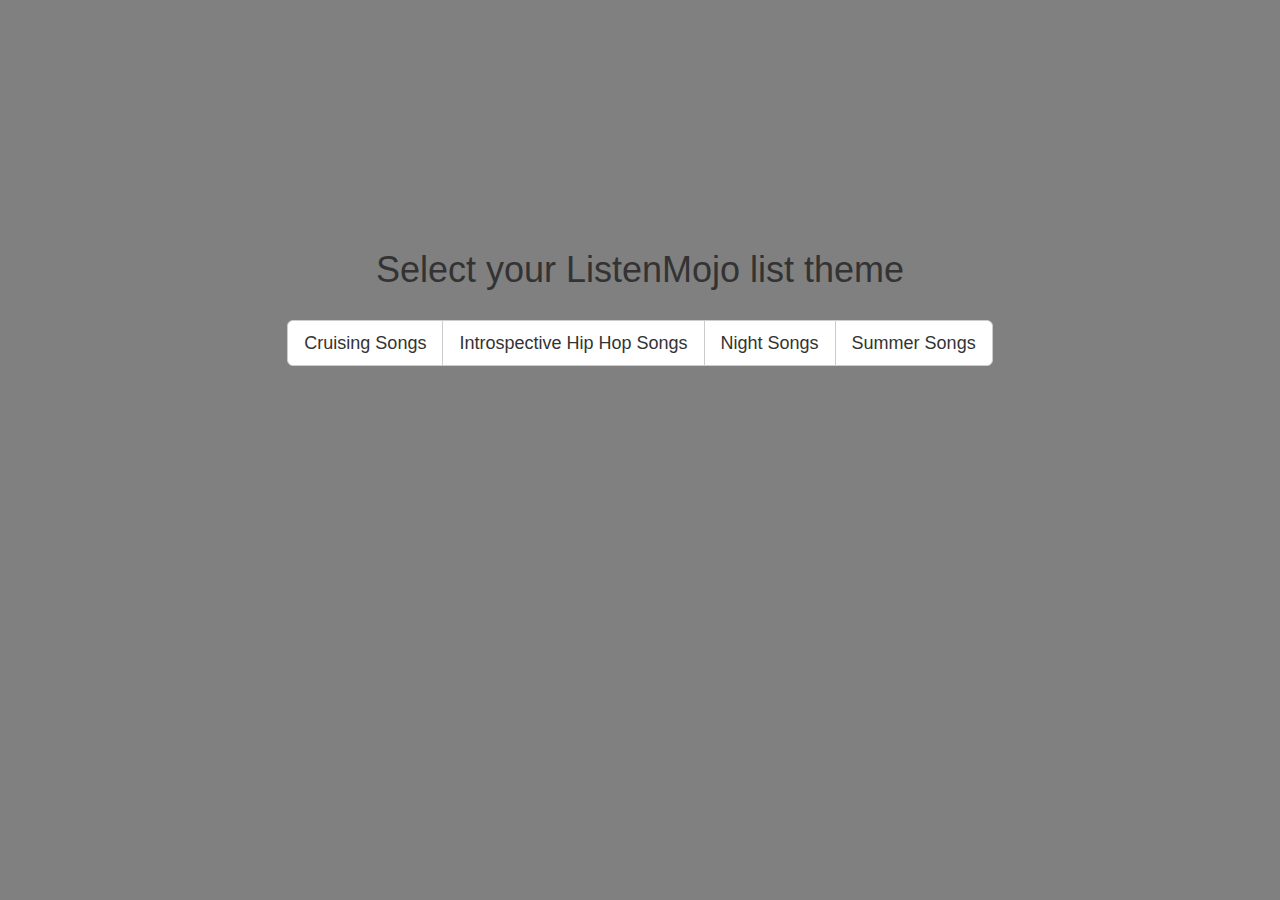
<file: index.html>
<!DOCTYPE html>
<html>

<head>
    <meta charset="UTF-8">
    <meta http-equiv="x-ua-compatible" content="ie=edge">
    <meta name="viewport" content="width=device-width, initial-scale=1">
    <link rel="icon" href="favicon/favicon-16.png" sizes="16x16" type="image/png">
    <link rel="icon" href="favicon/favicon-32.png" sizes="32x32" type="image/png">
    <title>
        ListenMojo
    </title>
    <script src="libs/jquery.min.js"></script>
    <link href="libs/bootstrap-3.3.5-dist/css/bootstrap.min.css" rel="stylesheet">
    <script src="libs/bootstrap-3.3.5-dist/js/bootstrap.min.js" rel="stylesheet"></script>

    <!--SoundManager2 stuff-->
    <link rel="stylesheet" type="text/css" href="musicplayer/soundmanager/demo/flashblock/flashblock.css" />
    <!-- required -->
    <link rel="stylesheet" type="text/css" href="musicplayer/soundmanager/demo/360-player/360player.css" />
    <link rel="stylesheet" type="text/css" href="musicplayer/soundmanager/demo/360-player/360player-visualization.css" />
    <script type="text/javascript" src="musicplayer/soundmanager/demo/360-player/script/berniecode-animator.js"></script>
    <!-- the core stuff -->
    <script src="musicplayer/soundmanager/script/soundmanager2.js"></script>
    <script type="text/javascript" src="musicplayer/soundmanager/demo/360-player/script/360player.js"></script>
    <script type="text/javascript" src="musicplayer/soundmanager/demo/360-player/custom/config.js"></script>
</head>

<body>
    <div id="homepage">
        <h1>Select your ListenMojo list theme</h1>
        <br>
        <div class="btn-group" role="group">
            <div class="btn-group" role="group">
                <button type="button" class="btn btn-default btn-lg" id="cruising">Cruising Songs</button>
            </div>
            <div class="btn-group" role="group">
                <button type="button" class="btn btn-default btn-lg" id="introspectivehiphop">Introspective Hip Hop Songs</button>
            </div>
            <div class="btn-group" role="group">
                <button type="button" class="btn btn-default btn-lg" id="night">Night Songs</button>
            </div>
            <div class="btn-group" role="group">
                <button type="button" class="btn btn-default btn-lg" id="summer">Summer Songs</button>
            </div>
        </div>
    </div>
    <div class="container">
        <h1 class="top-10-name">
            <strong id="list-name">
            </strong>
        </h1>
        <br>
        <script src="theme.js"></script>
        <script src="carousel.js"></script>
        <script src="views.js"></script>
        <script src="script.js"></script>
        <link rel="stylesheet" type="text/css" href="index.css">
    </div>
</body>

</html>
</file>
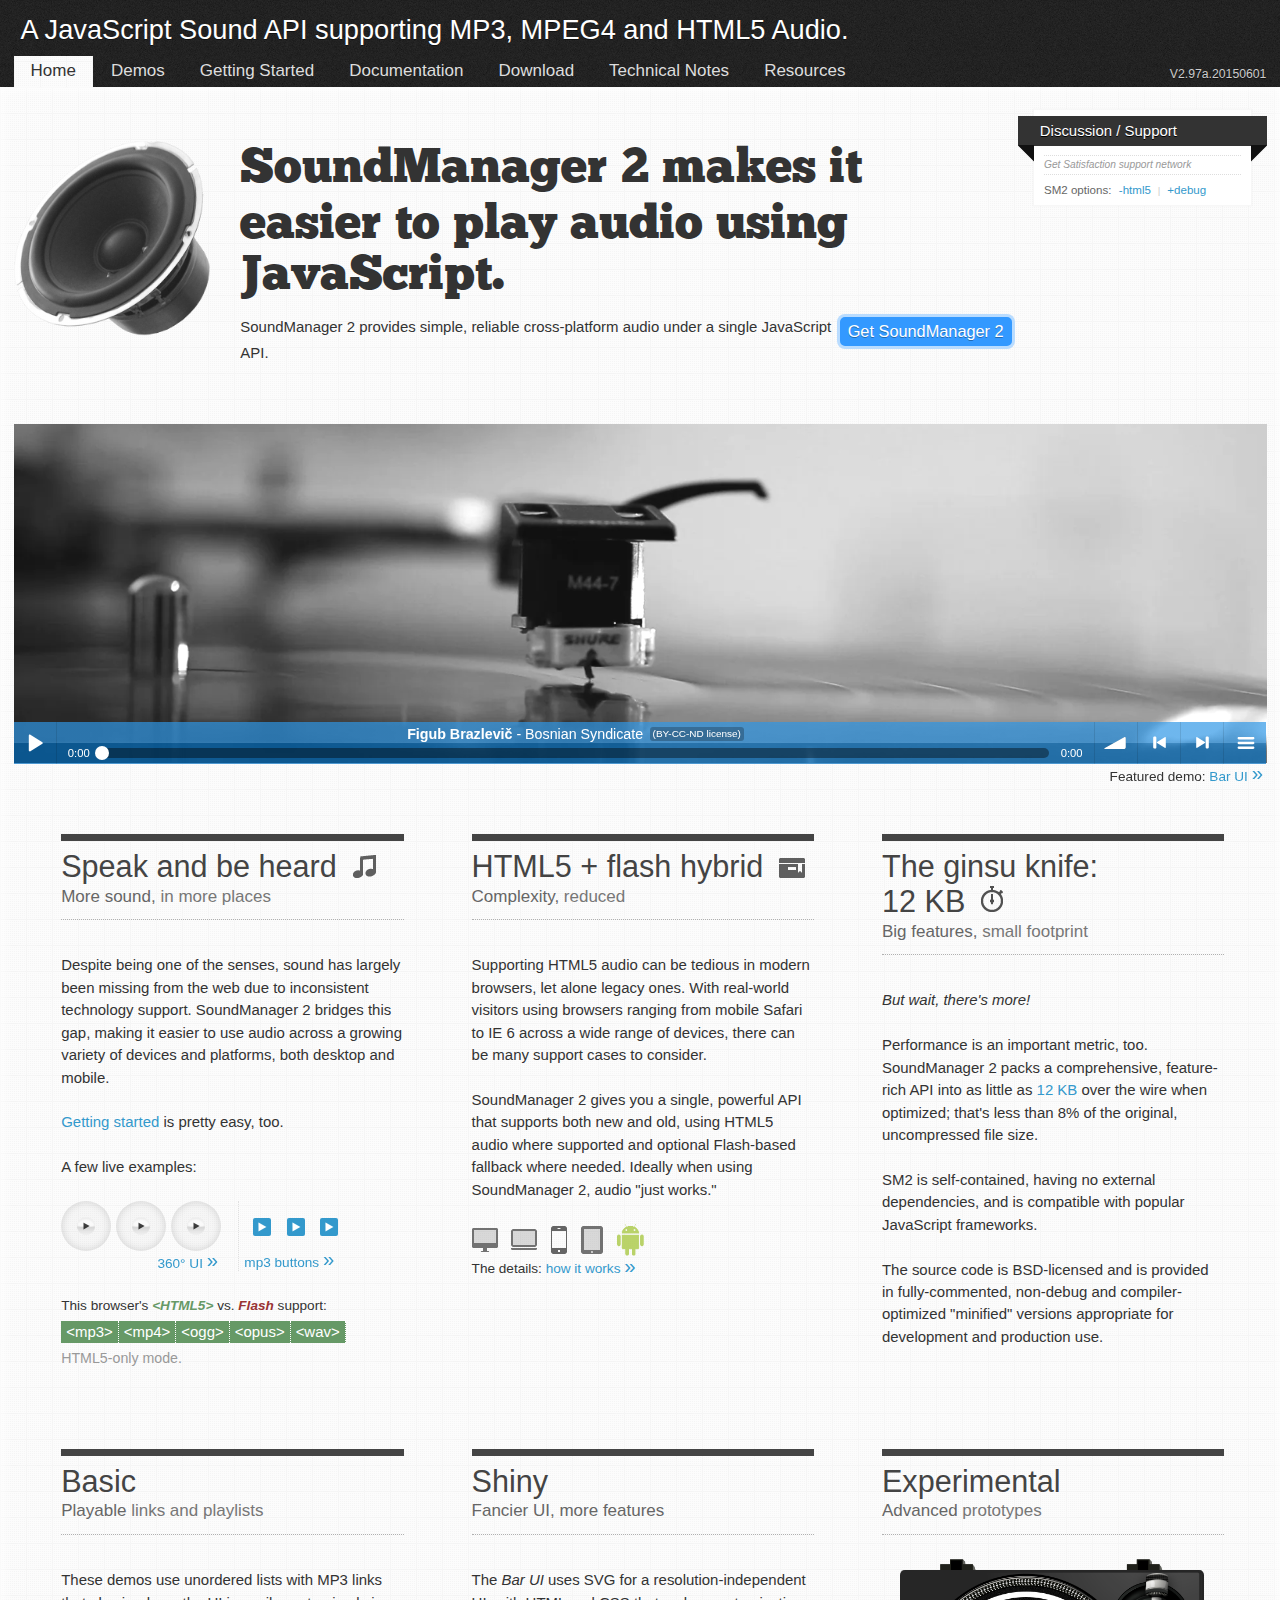
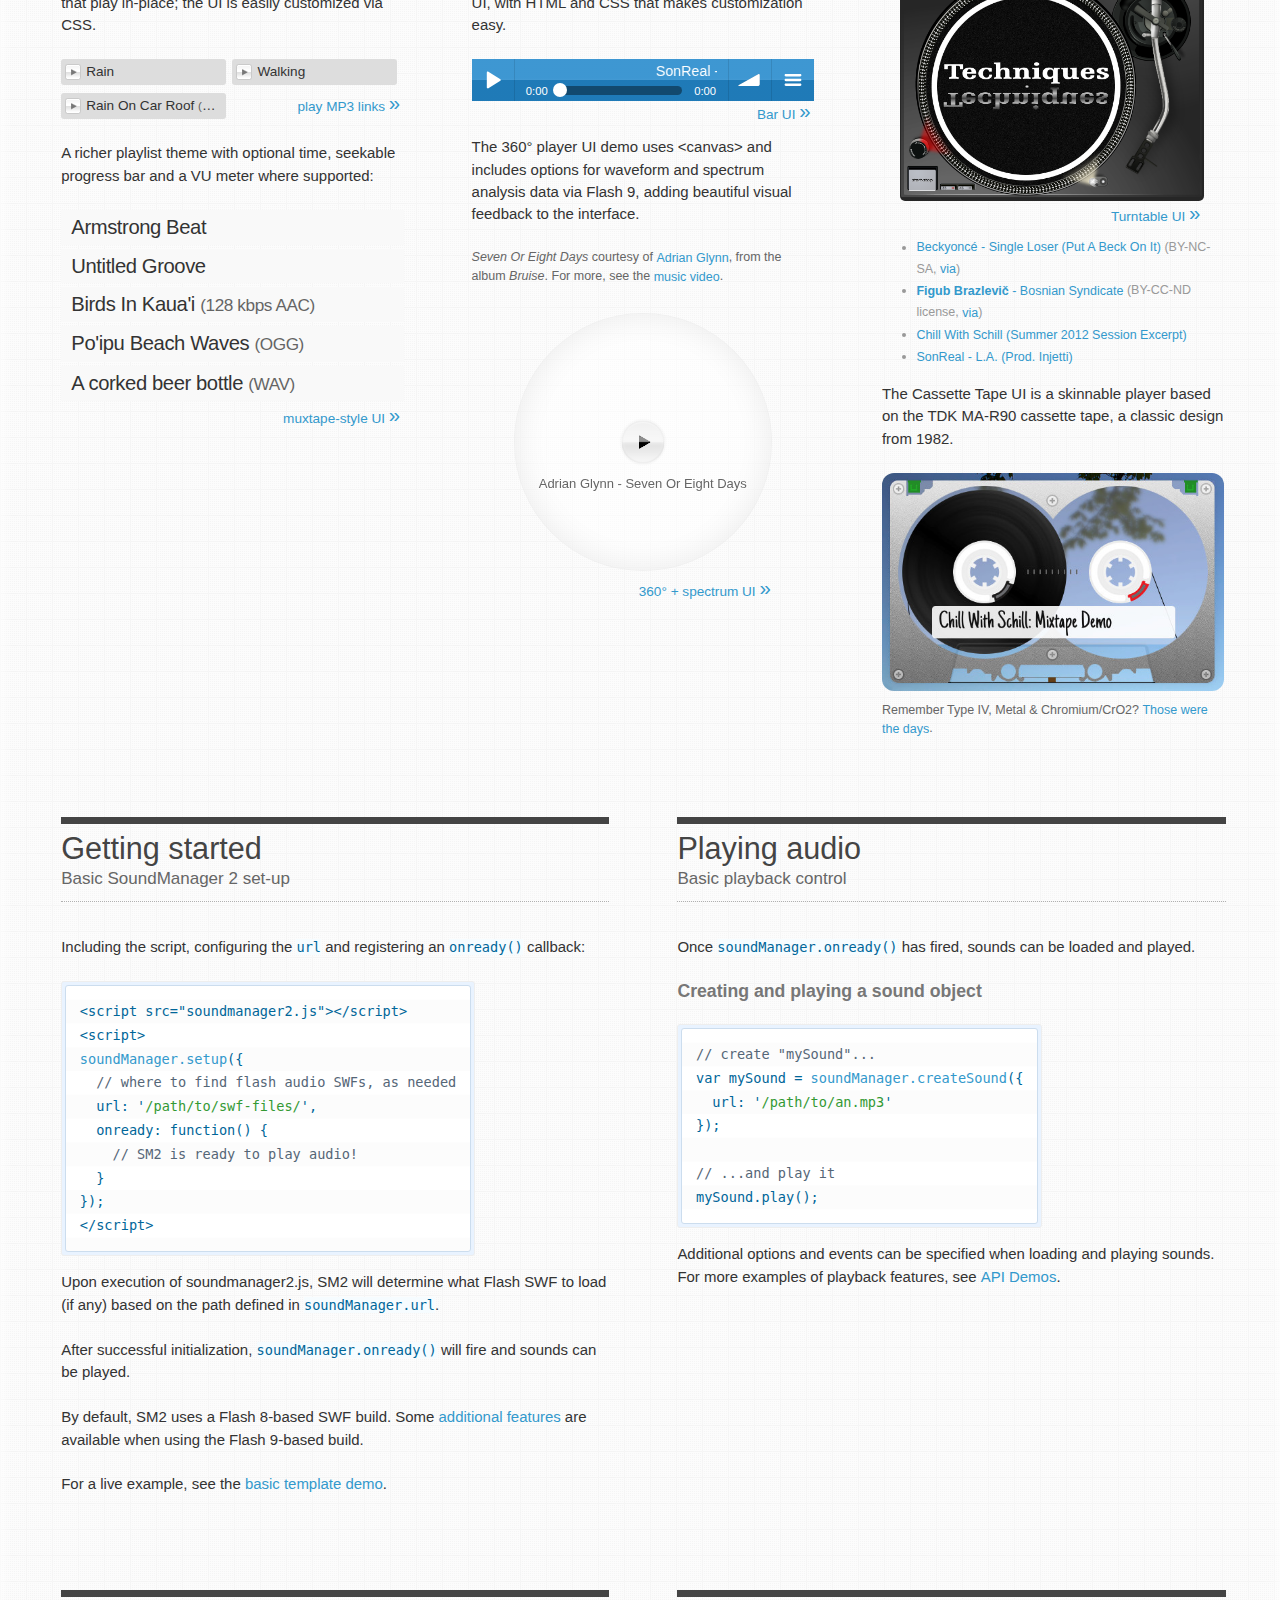
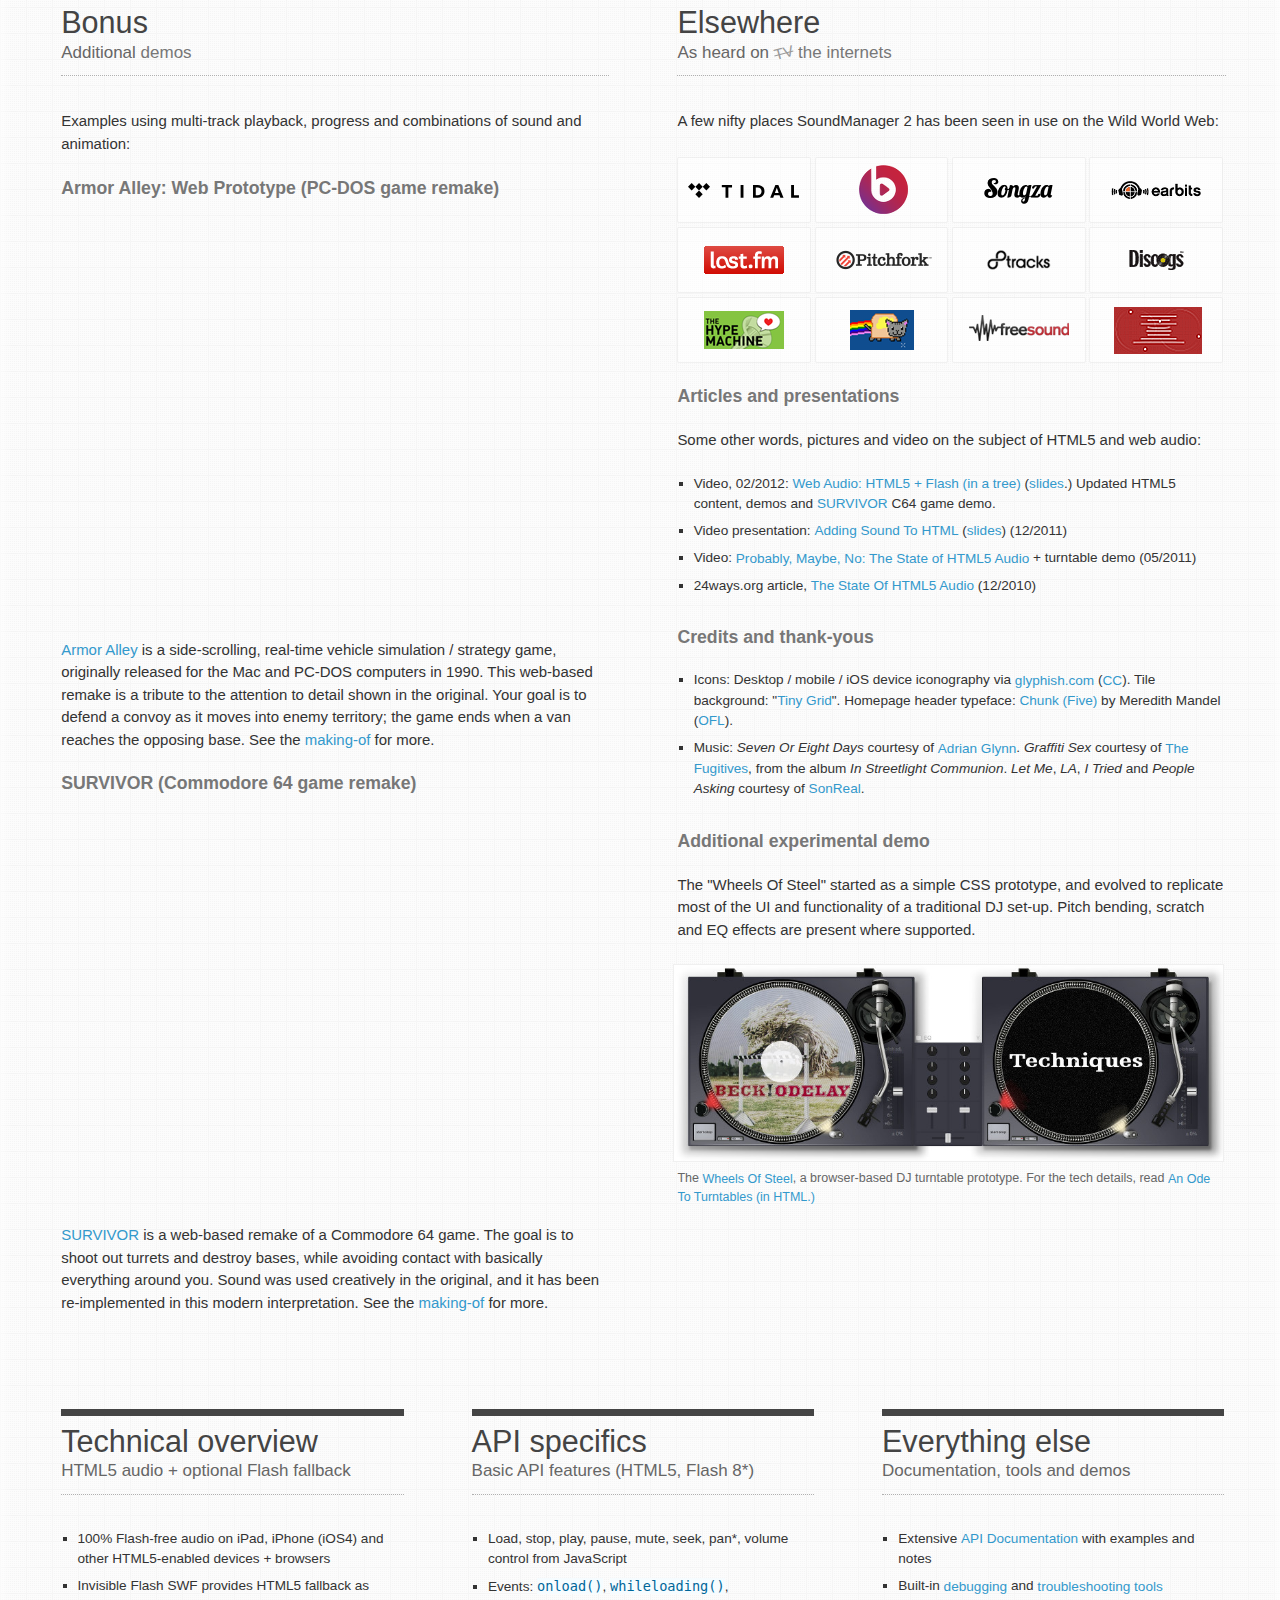
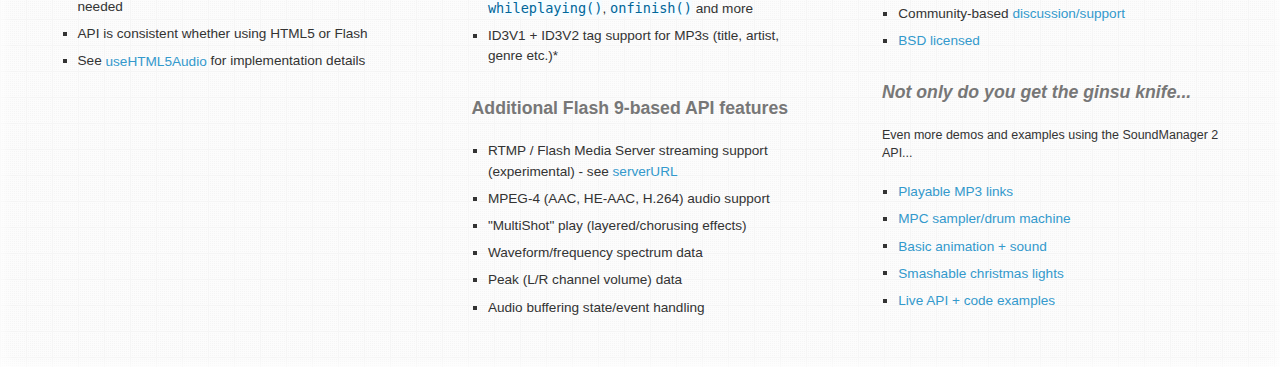
<file: musicplayer/soundmanager/index.html>
<!doctype html>
<html lang="en">
<head>
<title>SoundManager 2: JavaScript Sound For The Web</title>
<meta name="robots" content="noindex" />
<meta name="description" content="Play sound from JavaScript including MP3, MPEG-4 and HTML5-supported audio formats with SoundManager 2, a cross-browser/platform sound API. BSD licensed."/>
<meta name="keywords" content="javascript sound, html5 audio, html5 sound, javascript audio, javascript play mp3, javascript sound control, mp3, mp4, mpeg4, aac, Scott Schiller, Schill, Schillmania"/>
<meta name="author" content="Scott Schiller"/>
<meta name="dcterms.rights" content="Copyright (C) 1997 onwards Scott Schiller"/>
<meta http-equiv="Content-Type" content="text/html; charset=UTF-8"/>

<!-- inline demo CSS (combined + minified for performance; see comments for raw source URLs) -->
<link rel="stylesheet" type="text/css" href="demo/index-rollup.css"/>

<!-- the SoundManager 2 API -->
<script type="text/javascript" src="script/soundmanager2.js"></script>

<!-- 360 UI demo, canvas magic for IE -->
<!--[if lt IE 9]><script type="text/javascript" src="demo/360-player/script/excanvas.js"></script><![endif]-->

<!-- SM2 demo/homepage-specific stuff -->
<script type="text/javascript">var is_home = true;</script>

<!-- inline demo JS (combined + minified; see comments for raw source URLs) -->
<script type="text/javascript" src="demo/index-rollup.js"></script>

<!-- testing 2 -->
<script src="demo/bar-ui/script/bar-ui.js"></script>

<!-- IE CSS font hax -->
<!--[if lte IE 8]>
<style>
 #turntable-demo {
  /* nope. */
  display: none;
 }
 #tidal-link { display: none; /* this uses SVG, so, meh. */ }
 h2.special {
  /* IE 6-8 font reset, doesn't like sort-of-defined @font-family */
  font-family:"helvetica neue",helvetica,arial,verdana,tahoma,"sans serif";
 }
 body.home #about-header {
  padding-left: 0px;
 }
.sm2-speaker,
 #inline-video {
  display: none;
 }
</style>
<![endif]-->
</head>

<body class="home">

<div id="content">

	<div id="lights"></div>

	<div id="top">

		<h1>A JavaScript Sound API supporting MP3, MPEG4 and HTML5 Audio.</h1>

		<div id="nav">
			<div id="version" title="Version of SM2 loaded on this page"></div>
			<ul>
				<li>
					<strong><a href="#home">Home</a></strong>
				</li>
				<li>
					<a href="#">Demos</a>
					<ul>
						<li><a href="demo/template/">Basic Template</a></li>
						<li><a href="demo/api/">API Examples</a></li>
						<li><a href="demo/bar-ui/">Bar UI</a></li>
						<li><a href="demo/play-mp3-links/">Playable MP3 links</a></li>
						<li><a href="demo/mp3-player-button/" class="exclude">Basic MP3 Play Button</a></li>
						<li><a href="demo/page-player/">Muxtape-style UI</a></li>
						<li><a href="demo/360-player/">360&deg; Player UI</a></li>
						<li><a href="demo/mpc/">Drum Machine (MPC)</a></li>
						<li><a href="demo/animation/">DOM/Animation Demos</a></li>
						<li><a href="demo/flashblock/">FlashBlock Handling</a></li>
					</ul>
				</li>
				<li>
					<a href="doc/getstarted/">Getting Started</a>
					<ul>
						<li><a href="doc/getstarted/#how-sm2-works">How SoundManager 2 works</a></li>
						<li><a href="doc/getstarted/#basic-inclusion">Including SM2 on your site</a></li>
						<li><a href="doc/getstarted/#troubleshooting">Troubleshooting</a></li>
					</ul>
				</li>
				<li>
					<a href="doc/">Documentation</a>
					<ul>
						<li><a href="doc/#sm-config">SoundManager Properties</a></li>
						<li><a href="doc/#sound-object-properties">Sound Object Properties</a></li>
						<li><a href="doc/#smdefaults">Global Sound Defaults</a></li>
						<li><a href="doc/#api">SoundManager Core API</a></li>
						<li><a href="doc/#smsoundmethods">Sound Object (SMSound) API</a></li>
						<li><a href="doc/generated/soundmanager2.html">Generated Documentation</a></li>
					</ul>
				</li>
				<li>
					<a href="doc/download/">Download</a>
					<ul>
						<li><a href="doc/download/#latest">Get SoundManager 2</a></li>
						<li><a href="doc/download/#revision-history">Revision History</a></li>
					</ul>
					</li>
				<li>
					<a href="doc/technotes/">Technical Notes</a>
					<ul>
						<li><a href="doc/technotes/#requirements">System Requirements</a></li>
						<li><a href="doc/technotes/#serving-audio">Serving To HTML5 + Flash Clients</a></li>
						<li><a href="doc/technotes/#client-requests">How Clients Download Audio</a></li>
						<li><a href="doc/technotes/#mobile-device-limitations">Mobile Device Limitations</a></li>
						<li><a href="doc/technotes/#debug-output">Debug + Console Output</a></li>
					</ul>
					</li>
				<li>
					<a href="doc/resources/">Resources</a>
					<ul>
						<li><a href="doc/resources/#licensing">Licensing</a></li>
						<li><a href="doc/resources/#related">Related Projects</a></li>
						<li><a href="http://getsatisfaction.com/schillmania/products/schillmania_soundmanager_2/">SM2 support / discussion</a></li>
						<li><a href="http://www.schillmania.com/content/react/contact/">Contact Info @ Schillmania.com</a></li>
					</ul>
				</li>
			</ul>
			<div class="clear"></div>
		</div>
	</div>

<div id="main-wrapper">

  	<div id="main" class="triple">

		<div id="col3" class="c3">

			<div id="support-wrapper">
				<div id="get-satisfaction" class="box">
					<div id="gsfn_list_widget">
						<h2><a href="http://getsatisfaction.com/schillmania/products/schillmania_soundmanager_2/" title="User discussion, FAQs and support for SoundManager 2" rel="nofollow">Discussion / Support</a><span class="l"></span><span class="r"></span></h2>
						<div id="gsfn_content">
						</div>
						<div class="powered_by">
							<a href="http://getsatisfaction.com/" rel="nofollow">Get Satisfaction support network</a>
						</div>
					</div>
				<!-- /.box -->
				</div>

				<div id="sm2-options">
					<p>
						SM2 options:&nbsp; <span id="with-html5"><a href="?sm2-usehtml5audio=1" title="View this page with HTML5 audio support enabled">+html5</a></span>
						<span id="options-divider-with-html5" class="options-divider">&nbsp;|&nbsp;</span>
						<span id="without-html5"><a href="?sm2-usehtml5audio=0" title="View this page with HTML5 audio support disabled">-html5</a></span>
						<span id="options-divider-without-html5" class="options-divider">&nbsp;|&nbsp;</span>
						<span id="with-debug"><a href="#debug=1" title="View this page with debug output mode enabled (console.log() or HTML-based)" onclick="document.location.href=this.href;document.location.reload()">+debug</a></span>
					</p>
				</div>

			</div>

			<!-- /main -->
		</div>

		<div id="live-demos" class="columnar">

			<div id="about-sm2">

				<div id="sm2-support-warning">
					<!-- as needed, warning is displayed here -->
				</div>

				<div id="about-header">

					<div class="sm2-speaker"></div>

					<h2 class="special">SoundManager 2 makes it easier to play audio using JavaScript.</h2>

					<p>
						<a href="doc/download/" title="Download SoundManager 2" class="feature" style="float:right;font-family:helvetica;font-weight:500;margin:0px;white-space:nowrap">Get SoundManager 2</a>
						<span style="line-height:1.75em;font-size:110%">SoundManager 2 provides simple, reliable cross-platform audio under a single JavaScript API.&nbsp;</span>
					</p>

				</div>

	            <div id="inline-video">

					<video id="turntable-video" loop autoplay onclick="if (!this.paused) { this.pause(); } else { this.play(); }">
						<source src="demo/_image/turntable-loop-1920x500-bw.webm" type="video/webm">
						<source src="demo/_image/turntable-loop-1920x500-h264-512kbps-h264.mp4">
						<source src="demo/_image/turntable-loop-1920x500-h264-512kbps-bw.mov" type="video/mp4">
						<img id="turntable-static-video" src="demo/_image/turntable-loop-poster.jpg" alt="" style="width:100%;max-width:1920px" />
					</video>

					<script>

					(function() {

						/**
						 * iPhone doesn't play inline video, nor does iOS < 7 on iPad (IIRC.)
						 * This is a dirty hack to not show video in the general mobile / tablet / "you're not a desktop (and not Windows XP)" case.
						 * GIF made using the following...
						 * gifsicle source.gif --colors 32 --optimize --dither=o3 > output.gif
						 * from source GIF:
						 * gifsicle turntable-loop-original.gif --delay 8 --colors 32 --dither=o3 `seq -f "#%g" 0 2 43` -O2 --gamma=3 -o turntable-loop-960-22f-32c-03.gif
						 * APNG made with APNG Anime Maker (Windows.)
						 */

						var i, doesAPNG, replacements, ua, url, video;

						replacements = {
							'gif': 'demo/_image/turntable-loop-960-22f-32c-03.gif',  // framerate / quality / file size trade-off
							'apng': 'demo/_image/turntable-loop-960-27f.apng'  // pretty good all-around
						}

						ua = navigator.userAgent;

						// that oughta get enough of you guys. YOU get a .GIF, and *YOU* get a .GIF!
						if (ua.match(/iphone|ipad|ios|mobile|windows phone|tablet/i) || navigator.userAgent.match(/windows nt 5\.1/i) || window.location.href.match(/img/i)) {
							// if your device lies about its capabilities, you will probably now pay the price for this naive detection.
							video = document.getElementById('inline-video');
							if (video) {
								// dirty, evil tricks.
								doesAPNG = (ua.match(/os (8|9|10)\s/i) || window.location.href.match(/apng/i)); // iOS 8+ is presumed as "OS 8|9|10" or whatever's eventually released.
								url = replacements[(doesAPNG ? 'apng' : 'gif')];
								video.innerHTML = '<img src="demo/_image/turntable-loop-poster.jpg" alt="" style="width:100%;max-width:1920px" /><div style="position:absolute;left:0px;top:0px;width:100%;height:100%;background: transparent url(' + url + ');background-size:100% auto;background-repeat:no-repeat' + (!doesAPNG ? ';opacity:0.8' : '') + '" onclick="this.style.display=\'none\'"></div>';
							}
						}

					}());

					</script>

					<div id="bar-ui-1" class="sm2-bar-ui full-width bottom">

					 <div class="bd sm2-main-controls">

					  <div class="sm2-inline-texture"></div>
					  <div class="sm2-inline-gradient"></div>

					  <div class="sm2-inline-element sm2-button-element">
					   <div class="sm2-button-bd">
					    <a href="#play" class="sm2-inline-button play-pause">Play / pause</a>
					   </div>
					  </div>

					  <div class="sm2-inline-element sm2-inline-status">

					   <div class="sm2-playlist">
					    <div class="sm2-playlist-target">
					     <!-- playlist <ul> + <li> markup will be injected here -->
					     <!-- if you want default / non-JS content, you can put that here. -->
					     <noscript><p>JavaScript is required.</p></noscript>
					    </div>
					   </div>

					   <div class="sm2-progress">
					    <div class="sm2-row">
					    <div class="sm2-inline-time">0:00</div>
					     <div class="sm2-progress-bd">
					      <div class="sm2-progress-track">
					       <div class="sm2-progress-bar"></div>
					       <div class="sm2-progress-ball"><div class="icon-overlay"></div></div>
					      </div>
					     </div>
					     <div class="sm2-inline-duration">0:00</div>
					    </div>
					   </div>

					  </div>

					  <div class="sm2-inline-element sm2-button-element sm2-volume">
					   <div class="sm2-button-bd">
					    <span class="sm2-inline-button sm2-volume-control volume-shade"></span>
					    <a href="#volume" class="sm2-inline-button sm2-volume-control">volume</a>
					   </div>
					  </div>

					  <div class="sm2-inline-element sm2-button-element">
					   <div class="sm2-button-bd">
					    <a href="#prev" title="Previous" class="sm2-inline-button previous">&lt; previous</a>
					   </div>
					  </div>

					  <div class="sm2-inline-element sm2-button-element">
					   <div class="sm2-button-bd">
					    <a href="#next" title="Next" class="sm2-inline-button next">&gt; next</a>
					   </div>
					  </div>

					  <div class="sm2-inline-element sm2-button-element sm2-menu">
					   <div class="sm2-button-bd">
					    <a href="#menu" class="sm2-inline-button menu">menu</a>
					   </div>
					  </div>

					 </div>

					 <div class="bd sm2-playlist-drawer sm2-element">

					  <!-- playlist content is mirrored here -->

					  <div class="sm2-playlist-wrapper">
					    <ul class="sm2-playlist-bd">
						     <!-- example: playable link, "buy" link, "download" link -->
						     <li>
						      <div class="sm2-row">
						       <div class="sm2-col sm2-wide">
						        <a href="http://freshly-ground.com/data/audio/sm2/Figub%20Brazlevi%C4%8D%20-%20Bosnian%20Syndicate.mp3" class="exclude button-exclude inline-exclude"><b>Figub Brazlevič</b> - Bosnian Syndicate <span title="Published under a Creative Commons BY-NC-ND license" class="label">(BY-CC-ND license)</span></a>
						       </div>
						       <div class="sm2-col">
						        <a href="http://figubbrazlevic.bandcamp.com/track/bosnian-syndicate" target="_blank" title="Buy &quot;Bosnian Syndicate&quot;" class="sm2-icon sm2-cart">Buy this track</a>
						       </div>
						      </div>
						     </li>
						     <li><a href="http://freshly-ground.com/data/audio/sm2/SonReal%20-%20Let%20Me%20%28Prod%202oolman%29.mp3" class="exclude button-exclude inline-exclude"><b>SonReal</b> - Let Me <span class="label">Explicit</span></a></li>
						     <li><a href="http://freshly-ground.com/data/audio/sm2/SonReal%20-%20LA%20%28Prod%20Chin%20Injetti%29.mp3" class="exclude button-exclude inline-exclude"><b>SonReal</b> - LA (Prod. Chin Injetti)<span class="label">Explicit</span></a></li>
						     <li><a href="http://freshly-ground.com/data/audio/sm2/SonReal%20-%20People%20Asking.mp3" class="exclude button-exclude inline-exclude"><b>SonReal</b> - People Asking <span class="label">Explicit</span></a></li>
						     <li><a href="http://freshly-ground.com/data/audio/sm2/SonReal%20-%20Already%20There%20Remix%20ft.%20Rich%20Kidd%2C%20Saukrates.mp3" class="exclude button-exclude inline-exclude"><b>SonReal</b> - Already There Remix ft. Rich Kidd, Saukrates <span class="label">Explicit</span></a></li>
						     <li><a href="http://freshly-ground.com/data/audio/sm2/The%20Fugitives%20-%20Graffiti%20Sex.mp3" class="exclude button-exclude inline-exclude"><b>The Fugitives</b> - Graffiti Sex</a></li>
						     <li><a href="http://freshly-ground.com/data/audio/sm2/Adrian%20Glynn%20-%20Seven%20Or%20Eight%20Days.mp3" class="exclude button-exclude inline-exclude"><b>Adrian Glynn</b> - Seven Or Eight Days</a></li>
						     <li><a href="http://freshly-ground.com/data/audio/sm2/SonReal%20-%20I%20Tried.mp3" class="exclude button-exclude inline-exclude"><b>SonReal</b> - I Tried</a></li>
						     <li><a href="http://freshly-ground.com/data/audio/mpc/20060826%20-%20Armstrong.mp3" class="exclude button-exclude inline-exclude">Armstrong Beat</a></li>
						     <li><a href="http://freshly-ground.com/data/audio/mpc/20090119%20-%20Untitled%20Groove.mp3" class="exclude button-exclude inline-exclude">Untitled Groove</a></li>
						     <li><a href="http://freshly-ground.com/data/audio/sm2/birds-in-kauai-128kbps-aac-lc.mp4" class="exclude button-exclude inline-exclude">Birds In Kaua'i (AAC)</a></li>
						     <li><a href="http://freshly-ground.com/data/audio/sm2/20130320%20-%20Po%27ipu%20Beach%20Waves.ogg" class="exclude button-exclude inline-exclude">Po'ipu Beach Waves (OGG)</a></li>
						     <li><a href="http://freshly-ground.com/data/audio/sm2/bottle-pop.wav" class="exclude button-exclude inline-exclude">A corked beer bottle (WAV)</a></li>
						     <li><a href="demo/_mp3/rain.mp3" class="norewrite exclude button-exclude inline-exclude">Rain</a></li>
					    </ul>
					  </div>

					 </div>

					</div>

					<div class="demo-more" style="margin-top:-45px">
						Featured demo: <a href="demo/bar-ui/" title="Bar UI: Demo" class="cta dark-cta">Bar UI <span>&raquo;</span></a>
					</div>

				</div>

				<hr />

				<div class="threeup first">

					<div class="column">

						<div class="column-wrapper">

							<h3>Speak and <b style="white-space:nowrap">be heard<span class="music-note icon"></span></b></h3>
							<h4>More sound, <b>in more places</b></h4>

							<p>Despite being one of the senses, sound has largely been missing from the web due to inconsistent technology support. SoundManager 2 bridges this gap, making it easier to use audio across a growing variety of devices and platforms, both desktop and mobile.</p>

							<p><a href="#getting-started" class="cta">Getting started</a> is pretty easy, too.</p>

							<p>A few live examples:</p>

							<div id="sm2-support" class="demo-block">
								<!-- "oh snap", SM2 didn't load etc. messaging -->
							</div>

							<div style="position:relative;*zoom:1;min-width:275px">

								<div id="special-demo-left" class="sm2-inline-list">

									<div class="ui360">
										<a href="demo/_mp3/office_lobby.mp3" class="norewrite exclude button-exclude inline-exclude">Office lobby sound</a>
									</div>

									<div class="ui360" style="float:left;display:inline">
										<a href="demo/_mp3/mak.mp3" title="360 demo: Angry Cow Sound" class="norewrite exclude button-exclude inline-exclude">Random</a>
									</div>

									<div class="ui360" style="float:left;display:inline">
										<a href="http://freshly-ground.com/data/audio/sm2/water-drop.mp3" title="360 Demo: Water Drop" class="exclude button-exclude inline-exclude">Water Drop</a>
									</div>

									<div class="demo-more-abs" style="margin-right:1.5em">
										<a href="demo/360-player/" title="360&deg; UI player demo" class="cta">360&deg; UI <span>&raquo;</span></a>
									</div>

								</div>

								<div id="special-demo-right">
									<a href="demo/_mp3/coins.mp3" title="Play &quot;Change&quot;" class="sm2_button exclude inline-exclude norewrite">coins.mp3</a>
									&nbsp;&nbsp; <a href="demo/christmas-lights/sound/glass0.mp3" class="sm2_button exclude inline-exclude norewrite" title="Play &quot;Glass break 1&quot;">glass0.mp3</a>
									&nbsp;&nbsp; <a href="demo/christmas-lights/sound/glass1.mp3" class="sm2_button exclude inline-exclude threesixty-exclude norewrite" title="Play &quot;Glass break 2&quot;">glass1.mp3</a>

									<div class="demo-more-abs">
										<a href="demo/mp3-player-button/" title="MP3 buttons demo" class="cta">mp3 buttons <span>&raquo;</span></a>
									</div>

								</div>

							</div>

							<div id="html5-audio-notes">
							</div>

						</div>

					</div>


					<div class="column">
						<div class="column-wrapper">

							<h3>HTML5 + flash <b style="white-space:nowrap">hybrid<span class="package icon"></span></b></h3>
							<h4>Complexity, <b>reduced</b></h4>

							<p>Supporting HTML5 audio can be tedious in modern browsers, let alone legacy ones. With real-world visitors using browsers ranging from mobile Safari to IE 6 across a wide range of devices, there can be many support cases to consider.</p>

							<p>SoundManager 2 gives you a single, powerful API that supports both new and old, using HTML5 audio where supported and optional Flash-based fallback where needed. Ideally when using SoundManager 2, audio "just works."</p>
							
							<div class="icons">
							 <ul>
							  <li class="desktop" title="Desktop support: Windows, Mac OS, Linux">Desktop support: Windows, Mac OS, Linux</li>
							  <li class="laptop" title="Laptop/tablet support: Windows, Mac OS, Linux / Blackberry Playbook, Kindle Fire + other HTML5/Flash devices">Laptop/tablet support: Windows, Mac OS, Linux / Blackberry Playbook, Kindle Fire + other HTML5/Flash devices</li>
							  <li class="iphone" title="iPhone support: iPhone with iOS 4.0 and newer">iPhone support: iOS 4.0 and newer</li>
							  <li class="ipad" title="iPad support: Version 1.0 (iOS 3.2) and newer">iPad support: Version 1.0 (iOS 3.2) and newer</li>
							  <li class="android" title="Android OS supporting HTML5 and/or Flash (Version 2.3 or newer)">Android OS supporting HTML5 and/or Flash (Version 2.3 or newer)</li>
							 </ul>
							 The details: <a href="doc/getstarted/#intro" class="cta" style="text-align:right">how it works <span>&raquo;</span></a>
							</div>

						</div>
					</div>

					<div class="column">
						<div class="column-wrapper">
							<h3 style="cursor:help" title="Gzip-compressed file size on a typical set-up is 12 KB. And was it supposed to be the &quot;Swiss Army&quot; kind? I forget.">The ginsu knife: <b style="white-space:nowrap">12 KB<span class="performance icon"></span></b></h3>
							<h4>Big&nbsp;features, <b>small footprint</b></h4>
							<p><em>But wait, there's more!</em></p>
							<p>Performance is an important metric, too. SoundManager 2 packs a comprehensive, feature-rich API into as little as <a href="doc/getstarted/#basic-inclusion" title="SoundManager 2: Build options (down to ~12 KB in size)" style="white-space:nowrap" class="cta">12 KB</a> over the wire when optimized; that's less than 8% of the original, uncompressed file size.</p>
							<p>SM2 is self-contained, having no external dependencies, and is compatible with popular JavaScript frameworks.</p>
							<p>The source code is BSD-licensed and is provided in fully-commented, non-debug and compiler-optimized "minified" versions appropriate for development and production use.</p>
						</div>
					</div>

				</div>


				<div class="threeup">

					<div class="column">
						<div class="column-wrapper">

							<h3>Basic</h3>
							<h4>Playable <b>links and playlists</b></h4>

							<p>These demos use unordered lists with MP3 links that play in-place; the UI is easily customized via CSS.</p>

							<ul id="graphic-playlist" class="graphic">
								<li><a href="demo/_mp3/rain.mp3" class="exclude">Rain</a></li>
								<li><a href="demo/_mp3/walking.mp3" class="exclude">Walking</a></li>
								<!-- files from the web (note that ID3 information will *not* load from remote domains without permission, Flash restriction) -->
								<li><a href="http://freshly-ground.com/data/video/Rain%20on%20Car%20Roof.aac" title="Rain on car roof (AAC)" class="exclude">Rain On Car Roof <span class="sidenote">(AAC)</span></a></li>
							</ul>

							<div class="demo-more" style="text-align:right;white-space:normal">
								<a href="demo/play-mp3-links/" title="&quot;Play MP3 Links&quot; demo" class="cta">play MP3 links <span>&raquo;</span></a>
							</div>

							<div style="clear:both"></div>

							<p>A richer playlist theme with optional time, seekable progress bar and a VU meter where supported:</p>

							<ul id="inline-playlist" class="playlist">
								<li><a href="http://freshly-ground.com/data/audio/mpc/20060826%20-%20Armstrong.mp3" class="button-exclude inline-exclude threesixty-exclude">Armstrong Beat</a></li>
								<li><a href="http://freshly-ground.com/data/audio/mpc/20090119%20-%20Untitled%20Groove.mp3" class="button-exclude inline-exclude threesixty-exclude">Untitled Groove</a></li>
								<li><a href="http://freshly-ground.com/data/audio/sm2/birds-in-kauai-128kbps-aac-lc.mp4" title="128 kbps MPEG-4 AAC LC (Low Complexity) sound: Birds in Kaua'i" class="button-exclude inline-exclude threesixty-exclude">Birds In Kaua'i <span class="sidenote">(128 kbps AAC)</span></a></li>
								<li><a href="http://freshly-ground.com/data/audio/sm2/20130320%20-%20Po%27ipu%20Beach%20Waves.ogg" title="Po'ipu Beach Waves: OGG sound format, requires HTML5 Audio() support to play" class="muxtape-html5 button-exclude inline-exclude threesixty-exclude">Po'ipu Beach Waves <span class="sidenote">(OGG)</span></a></li>
								<li><a href="http://freshly-ground.com/data/audio/sm2/bottle-pop.wav" title="WAV sound format, requires HTML5 Audio() support to play" class="muxtape-html5 button-exclude inline-exclude threesixty-exclude">A corked beer bottle <span class="sidenote">(WAV)</span></a></li>
							</ul>
							<div class="demo-more">
								<a href="demo/page-player/" title="Muxtape-style UI demo" class="cta">muxtape-style UI <span>&raquo;</span></a>
							</div>

						</div>
					</div>

					<div class="column">
						<div class="column-wrapper">

							<h3>Shiny</h3>
							<h4>Fancier UI, more features</h4>

							<p>The <em>Bar UI</em> uses SVG for a resolution-independent UI, with HTML and CSS that makes customization easy.</p>

							<div class="sm2-bar-ui" style="min-width:10em">

							 <div class="bd sm2-main-controls">

							  <div class="sm2-inline-texture"></div>
							  <div class="sm2-inline-gradient"></div>

							  <div class="sm2-inline-element sm2-button-element">
							   <div class="sm2-button-bd">
							    <a href="#play" class="sm2-inline-button play-pause">Play / pause</a>
							   </div>
							  </div>

							  <div class="sm2-inline-element sm2-inline-status">

							   <div class="sm2-playlist">
							    <div class="sm2-playlist-target">
							     <!-- playlist <ul> + <li> markup will be injected here -->
							     <!-- if you want default / non-JS content, you can put that here. -->
							     <noscript><p>JavaScript is required.</p></noscript>
							    </div>
							   </div>

							   <div class="sm2-progress">
							    <div class="sm2-row">
							    <div class="sm2-inline-time">0:00</div>
							     <div class="sm2-progress-bd">
							      <div class="sm2-progress-track">
							       <div class="sm2-progress-bar"></div>
							       <div class="sm2-progress-ball"><div class="icon-overlay"></div></div>
							      </div>
							     </div>
							     <div class="sm2-inline-duration">0:00</div>
							    </div>
							   </div>

							  </div>

							  <div class="sm2-inline-element sm2-button-element sm2-volume">
							   <div class="sm2-button-bd">
							    <span class="sm2-inline-button sm2-volume-control volume-shade"></span>
							    <a href="#volume" class="sm2-inline-button sm2-volume-control">volume</a>
							   </div>
							  </div>

							  <div class="sm2-inline-element sm2-button-element sm2-menu">
							   <div class="sm2-button-bd">
							    <a href="#menu" class="sm2-inline-button menu">menu</a>
							   </div>
							  </div>

							 </div>

							 <div class="bd sm2-playlist-drawer sm2-element">

							  <div class="sm2-inline-texture">
							   <div class="sm2-box-shadow"></div>
							  </div>

							  <!-- playlist content is mirrored here -->

							  <div class="sm2-playlist-wrapper">
							    <ul class="sm2-playlist-bd">
							     <li><a href="http://freshly-ground.com/data/audio/sm2/SonReal%20-%20LA%20(Prod%20Chin%20Injetti).mp3" class="exclude button-exclude inline-exclude">SonReal - LA (Prod. Chin Injetti)<span class="label">Explicit</span></a></li>
							     <li><a href="http://freshly-ground.com/data/audio/sm2/SonReal%20-%20Let%20Me%20(Prod%202oolman).mp3" class="exclude button-exclude inline-exclude"><b>SonReal</b> - Let Me <span class="label">Explicit</span></a></li>
							     <li><a href="http://freshly-ground.com/data/audio/sm2/SonReal%20-%20People%20Asking.mp3" class="exclude button-exclude inline-exclude"><b>SonReal</b> - People Asking <span class="label">Explicit</span></a></li>
							     <li><a href="http://freshly-ground.com/data/audio/sm2/SonReal%20-%20Already%20There%20Remix%20ft.%20Rich%20Kidd,%20Saukrates.mp3" class="exclude button-exclude inline-exclude"><b>SonReal</b> - Already There Remix ft. Rich Kidd, Saukrates <span class="label">Explicit</span></a></li>
							     <li><a href="http://freshly-ground.com/data/audio/sm2/The%20Fugitives%20-%20Graffiti%20Sex.mp3" class="exclude button-exclude inline-exclude"><b>The Fugitives</b> - Graffiti Sex</a></li>
							     <li><a href="http://freshly-ground.com/data/audio/sm2/Adrian%20Glynn%20-%20Seven%20Or%20Eight%20Days.mp3" class="exclude button-exclude inline-exclude"><b>Adrian Glynn</b> - Seven Or Eight Days</a></li>
							     <li><a href="http://freshly-ground.com/data/audio/sm2/SonReal%20-%20I%20Tried.mp3" class="exclude button-exclude inline-exclude"><b>SonReal</b> - I Tried</a></li>
							     <li><a href="http://freshly-ground.com/data/audio/sm2/gong-192kbps.mp3" class="exclude button-exclude inline-exclude">32" Gong Sounds (rubber + standard mallets)</a></li>
							     <li><a href="http://freshly-ground.com/data/audio/mpc/20060826%20-%20Armstrong.mp3" class="exclude button-exclude inline-exclude">Armstrong Beat</a></li>
							     <li><a href="http://freshly-ground.com/data/audio/mpc/20090119%20-%20Untitled%20Groove.mp3" class="exclude button-exclude inline-exclude">Untitled Groove</a></li>
							     <li><a href="http://freshly-ground.com/data/audio/sm2/birds-in-kauai-128kbps-aac-lc.mp4" class="exclude button-exclude inline-exclude">Birds In Kaua'i (AAC)</a></li>
							     <li><a href="http://freshly-ground.com/data/audio/sm2/20130320%20-%20Po%27ipu%20Beach%20Waves.ogg" class="exclude button-exclude inline-exclude">Po'ipu Beach Waves (OGG)</a></li>
							     <li><a href="http://freshly-ground.com/data/audio/sm2/bottle-pop.wav" class="exclude button-exclude inline-exclude">A corked beer bottle (WAV)</a></li>
							     <li><a href="demo/_mp3/rain.mp3" class="norewrite exclude button-exclude inline-exclude">Rain</a></li>
							    </ul>
							  </div>

							  <div class="sm2-extra-controls">

							   <div class="bd">

							    <div class="sm2-inline-element sm2-button-element">
							     <a href="#prev" title="Previous" class="sm2-inline-button previous">&lt; previous</a>
							    </div>

							    <div class="sm2-inline-element sm2-button-element">
							     <a href="#next" title="Next" class="sm2-inline-button next">&gt; next</a>
							    </div>

							    <div class="sm2-inline-element sm2-button-element disabled">
							     <a href="#repeat" title="Repeat playlist" class="sm2-inline-button repeat">&infin; repeat</a>
							    </div>

							    <div class="sm2-inline-element sm2-button-element disabled">
							     <a href="#shuffle" title="Shuffle" class="sm2-inline-button shuffle">shuffle</a>
							    </div>

							   </div>

							  </div>

							 </div>

							</div>

							<div class="demo-more">
								<a href="demo/bar-ui/" title="Bar UI: Demo" class="cta">Bar UI <span>&raquo;</span></a>
							</div>

							<!-- 360 player -->

							<p>The 360&deg; player UI demo uses &lt;canvas&gt; and includes options for waveform and spectrum analysis data via Flash 9, adding beautiful visual feedback to the interface.</p>

							<p style="font-size:92%;text-align:left;color:#666;white-space:normal"><em>Seven Or Eight Days</em> courtesy of <a href="http://www.adrianglynn.com/" title="Adrian Glynn, Vancouver, Canadian singer/songwriter" class="cta">Adrian Glynn</a>, from&nbsp;the album <em>Bruise</em>. For more, see the <a href="https://www.youtube.com/watch?v=dFc2QQiGcUQ" title="Adrian Glynn: &quot;Seven Or Eight Days&quot; video" rel="nofollow" class="cta">music video</a>.</p>

						<!--
						<div id="inline-demos">
							<h4 id="inline-demo-header">Inline demos using SoundManager 2</h4>
						</div>
						-->

							<div>
							
								<div id="sm2-visualization" class="sm2-inline-list">

									<div class="ui360 ui360-vis">
										<a href="http://freshly-ground.com/data/audio/sm2/Adrian%20Glynn%20-%20Seven%20Or%20Eight%20Days.mp3" class="exclude button-exclude inline-exclude" style="position:absolute;color:#333">Adrian Glynn - Seven Or Eight Days</a>
									</div>

								</div>

								<div class="demo-more" style="width:256px;margin:0.5em auto 0px auto;clear:both">
									<a href="demo/360-player/canvas-visualization.html" title="360&deg; UI: JavaScript + Canvas Visualization" class="cta">360&deg; + spectrum UI <span>&raquo;</span></a>
								</div>

							</div>

						</div>
					</div>
					
					<div class="column">

						<div class="column-wrapper">

							<h3>Experimental</h3>
							<h4>Advanced <b>prototypes</b></h4>

                            <div id="turntable-demo">

							  <div style="clear:both;position:relative;text-align:center;margin-top:-7.5%">

							    <!-- note: inline-block is just for centering -->

							    <div id="turntable-large" class="turntable has-slipmat" style="display:inline-block">

							       <div class="frame"></div>

							       <div class="table-bg"></div>

							       <!-- image that sets the base dimensions-->
							       <img src="demo/turntable/image/tt_case_and_lighting.png" alt="" class="stub" />

							       <div class="bd">

							        <div class="platter"></div>
							        
							        <div class="slipmat-holder">
							         <div class="slipmat"></div>
							        </div>

							        <div class="record-holder">
							         <div class="record"></div>
							         <div class="record-grooves"></div>
							         <div class="label"></div>
							        </div>

							        <div class="spindle"></div>
							        <div class="power-light"></div>
							        <a href="#" class="power-dial" data-method="powerToggle"></a>
							        <a href="#" class="button start-stop" data-method="toggle"></a>
							        <a href="#" class="button speed-33 on"></a>
							        <a href="#" class="button speed-45"></a>
							        <div class="light light-on"></div>
							        <a href="#" class="button light"></a>
							        <div class="tonearm-holder">
							         <div class="tonearm"></div>
							        </div>
							       </div>

							    </div>

							  </div>

							  <div class="demo-more" style="position:relative;z-index:2;margin-right:7%;margin-top:-5.25%">
								<a href="demo/turntable/" title="Turntable UI Demo" class="cta dark-cta">Turntable UI <span>&raquo;</span></a>
							  </div>

							  <!-- end turntable -->

							  <ul class="tt-playlist">
								<li>
									<a href="http://freshly-ground.com/data/audio/sm2/Beckyoncé%20-%20Single%20Loser.mp3" data-turntable="turntable-large" data-artwork="http://freshly-ground.com/data/image/sm2/beckyonce.jpg" class="norewrite exclude button-exclude inline-exclude sm2-exclude cta turntable-include">Beckyoncé - Single Loser (Put A Beck On It)</a> (<span title="Published under a Creative Commons BY-NC-SA license">BY-NC-SA</span>, <a href="https://soundcloud.com/beckyonce/single-loser-put-a-beck-on-it" target="_blank" class="cta">via</a>)
								</li>
								<li>
									<a href="http://freshly-ground.com/data/audio/sm2/Figub%20Brazlevi%C4%8D%20-%20Bosnian%20Syndicate.mp3" data-turntable="turntable-large" data-artwork="http://freshly-ground.com/data/image/sm2/trainyards-cover-640.jpg" class="norewrite exclude button-exclude inline-exclude sm2-exclude cta turntable-include"><b>Figub Brazlevič</b> - Bosnian Syndicate</a> (<span title="Published under a Creative Commons BY-NC-ND license">BY-CC-ND license</span>, <a href="http://figubbrazlevic.bandcamp.com/track/bosnian-syndicate" target="_blank" class="cta">via</a>)
								</li>
								<li>
									<a href="http://freshly-ground.com/data/audio/sm2/Chill With Schill (Summer 2012 Session Excerpt).mp3" data-turntable="turntable-large" class="norewrite exclude button-exclude inline-exclude sm2-exclude cta turntable-include">Chill With Schill (Summer 2012 Session Excerpt)</a>
								</li>
								<li>
									<a href="http://freshly-ground.com/data/audio/sm2/SonReal%20-%20LA%20%28Prod%20Chin%20Injetti%29.mp3" data-turntable="turntable-large" data-artwork="http://freshly-ground.com/data/image/sm2/sonreal-onelongday-65.jpg" class="norewrite exclude button-exclude inline-exclude cta turntable-include">SonReal - L.A. (Prod. Injetti)</a>
								</li>
							  </ul>

							</div>

							<style>
								/* quick hack for playlist above */
								ul.tt-playlist {
									position: relative;
									color: #999;
									padding-left: 2.75em;
									font-size: 92%;
								}
								ul.tt-playlist li {
									margin: 0px;
									padding: 0px;
								}
								/*
								.turntable .frame {
									background: url(demo/turntable/image/pinstriped_suit_vertical.png);
									background-size: 142px 76px;
								}
								*/
							</style>

							<p>The Cassette Tape UI is a skinnable player based on the TDK MA-R90 cassette tape, a classic design from 1982.</p>

							<div>
								<a href="demo/cassette-tape/" title="Cassette Tape UI (Prototype Demo)"><img src="demo/_image/cassette-tape-ui-screenshot.jpg" alt="Cassette Tape UI Prototype Screenshot" style="max-width:506px;min-width:100%;width:100%;border-radius:12px" /></a>
							</div>

							<p style="margin:0.5em 0px 0px 0px;padding:0px;font-size:92%;text-align:left;color:#666;margin-bottom:0.5em;white-space:normal">Remember Type IV, Metal &amp; Chromium/CrO2? <a href="http://www.youtube.com/watch?v=uMUnaI_IdBU" title="TDK TV ad, 1980s" class="cta">Those were the days</a>.</p>

						</div>
					</div>

				</div>

				<div id="how-to" class="twoup">

					<div class="column">
						<div id="getting-started" class="column-wrapper">

							<h3>Getting <b>started</b></h3>

							<h4>Basic SoundManager 2 set-up</h4>

							<p>Including the script, configuring the <code>url</code> and registering an <code>onready()</code> callback:</p>

<pre class="block"><code>&lt;script src="soundmanager2.js"&gt;&lt;/script&gt;
&lt;script&gt;
<a href="doc/#soundmanager-setup" title="soundManager.setup() documentation" onclick="checkDomain()">soundManager.setup</a>({
  <span><span>// where to find flash audio SWFs, as needed</span></span>
  url: '<span>/path/to/swf-files/</span>',
  onready: function() {
    <span><span>// SM2 is ready to play audio!</span></span>
  }
});
&lt;/script&gt;</code></pre>

							<p>Upon execution of soundmanager2.js, SM2 will determine what Flash SWF to load (if any) based on the path defined in <code>soundManager.url</code>.</p>
							<p>After successful initialization, <code>soundManager.onready()</code> will fire and sounds can be played.</p>
							<p>By default, SM2 uses a Flash 8-based SWF build. Some <a href="#flash9-features" title="SoundManager 2: Flash 9 API-based features" class="cta">additional features</a> are available when using the Flash 9-based build.</p>

							<p>For a live example, see the <a href="demo/template/" class="cta">basic template demo</a>.</p>

						</div>

					</div>


					<div class="column">

						<div class="column-wrapper">

							<h3>Playing <b>audio</b></h3>
							<h4>Basic playback control</h4>

							<p>Once <code>soundManager.onready()</code> has fired, sounds can be loaded and played.</p>

							<h4>Creating and playing a sound object</h4>

<pre class="block"><code><span><span>// create "mySound"...</span></span>
var mySound = <a href="doc/#soundmanager-createsound" title="soundManager.createSound() documentation" onclick="checkDomain()">soundManager.createSound</a>({
  url: '<span>/path/to/an.mp3</span>'
});

<span><span>// ...and play it</span></span>
mySound.play();
</code></pre>

					<p>Additional options and events can be specified when loading and playing sounds. For more examples of playback features, see <a href="demo/api/" class="cta">API Demos</a>.</p>

						</div>

					</div>

				</div>

				<div class="twoup">

					<div class="column">
						<div class="column-wrapper">

							<h3>Bonus</h3>
							<h4>Additional <b>demos</b></h4>

							<p>
								Examples using multi-track playback, progress and combinations of sound and animation:
							</p>

							<h4>Armor Alley: Web Prototype (PC-DOS game remake)</strong></h4>

							<iframe width="100%" height="400" src="https://www.youtube.com/embed/bTH2OYJ6vVY" frameborder="0" allowfullscreen></iframe>

							<p><a href="http://schillmania.com/armor-alley/" class="cta">Armor Alley</a> is a side-scrolling, real-time vehicle simulation / strategy game, originally released for the Mac and PC-DOS computers in 1990. This web-based remake is a tribute to the attention to detail shown in the original. Your goal is to defend a convoy as it moves into enemy territory; the game ends when a van reaches the opposing base. See the <a href="http://www.schillmania.com/content/entries/2013/armor-alley-web-prototype/" class="cta">making-of</a> for more.</p>

							<h4>SURVIVOR (Commodore 64 game remake)</strong></h4>

							<iframe width="100%" height="390" src="https://www.youtube.com/embed/h6DyJbCnLvw" frameborder="0" allowfullscreen></iframe>

							<p><a href="http://schillmania.com/survivor/" class="cta">SURVIVOR</a> is a web-based remake of a Commodore 64 game. The goal is to shoot out turrets and destroy bases, while avoiding contact with basically everything around you. Sound was used creatively in the original, and it has been re-implemented in this modern interpretation. See the <a href="http://www.schillmania.com/content/entries/2012/survivor-c64-html-remake/" class="cta">making-of</a> for more.</p>

						</div>

					</div>

					<div class="column">
						<div class="column-wrapper">

							<h3>Elsewhere</h3>
							<h4>As heard on <b><span class="scratched-out">TV</span> the internets</b></h4>

							<p>A few nifty places SoundManager 2 has been seen in use on the Wild World Web:</p>

							<div class="inthewild active">

								<ul class="inthewild">
									<li id="tidal-link">
										<a id="tidal" href="http://tidal.com/" title="TIDAL (web player, non-FLAC streaming)"><span>TIDAL</span></a>
									</li>
									<li>
										<a id="beats-music" href="http://beatsmusic.com/" title="Beats Music (web player)"><span>Beats Music</span></a>
									</li>
									<li>
										<a id="songza" href="http://songza.com/" title="Songza"><span>Songza</span></a>
									</li>
									<li>
										<a id="earbits" href="http://earbits.com/" title="Earbits"><span>Earbits</span></a>
									</li>
									<li>
										<a id="lastfm" href="http://www.last.fm/" title="last.fm"><span>last.fm</span></a>
									</li>
									<li>
										<a id="pitchfork" href="http://www.pitchfork.com/" title="Pitchfork"><span>Pitchfork</span></a>
									</li>
									<li>
										<a id="eight-tracks" href="http://8tracks.com/" title="8tracks"><span>8tracks</span></a>
									</li>
									<li>
										<a id="discogs" href="http://www.discogs.com/" title="Discogs"><span>Discogs</span></a>
									</li>
									<li>
										<a id="hypem" href="http://hypem.com/" title="The Hype Machine"><span>The Hype Machine</span></a>
									</li>
									<li>
										<a id="nyancat" href="http://nyan.cat/" title="NON-STOP NYAN CAT!"><span>NON-STOP NYAN CAT!</span></a>
									</li>
									<li>
										<a id="freesound" href="http://freesound.org" title="Freesound.org"><span>freesound.org</span></a>
									</li>
									<li>
										<a id="baroque-me" href="http://www.chenalexander.com/Bach" title="Alexander Chen's &quot;baroque.me&quot;"><span>Baroque</span></a>
									</li>
								</ul>

							</div>

							<h4 style="padding-top:1em">Articles and presentations</h4>

							<p>Some other words, pictures and video on the subject of HTML5 and web audio:</p>

							<ul class="standard">
								<li>Video, 02/2012: <a href="http://www.youtube.com/watch?v=C2Tw0BeZb8Q" title="Scott Schiller: Web Audio: HTML5 + Flash (in a tree)" class="cta">Web Audio: HTML5 + Flash (in a tree)</a> (<a href="http://isflashdeadyet.com/talks/html5/bayjax_yahoo_sunnyvale_02-06-2012/" title="&quot;Web Audio: HTML5 + Flash (in a tree)&quot; presentation slides" class="cta">slides</a>.) Updated HTML5 content, demos and <a href="http://www.schillmania.com/content/entries/2012/survivor-c64-html-remake/" title="SURVIVOR: Remaking a Commodore 64 game in HTML" class="cta">SURVIVOR</a> C64 game demo.</li>
								<li>Video presentation: <a href="http://www.youtube.com/watch?v=KjdPNtWV3Z0#t=56s" title="Scott Schiller: &quot;Adding Sound To HTML&quot;" class="cta">Adding Sound To HTML</a> (<a href="http://isflashdeadyet.com/talks/html5/" title="&quot;Adding Sound To HTML&quot; presentation slides" class="cta">slides</a>) (12/2011)</li>
								<li>Video: <a href="http://www.youtube.com/watch?v=ffk65q5Rl9I" title="Yahoo!/YUI Blog, video presentation: Scott Schiller on the State of HTML5 Audio" class="cta">Probably, Maybe, No: The State of HTML5 Audio</a> + turntable demo (05/2011)</li>
								<li>24ways.org article, <a href="http://24ways.org/2010/the-state-of-html5-audio" title="Probably, Maybe, No: The State Of HTML5 Audio (24ways.org)" class="cta">The State Of HTML5 Audio</a> (12/2010)</li>
							</ul>

							<h4 style="padding-top:1em">Credits and thank-yous</h4>

							<ul class="standard">
								<li>Icons: Desktop / mobile / iOS device iconography via <a href="http://glyphish.com/" class="cta">glyphish.com</a> (<a href="http://creativecommons.org/licenses/by/3.0/" title="Creative Commons Attribution 3.0 Unported" class="cta">CC</a>). Tile background: "<a href="http://subtlepatterns.com/tiny-grid/" class="cta">Tiny Grid</a>". Homepage header typeface: <a href="http://work.meredithmandel.com/#379252/Typeface-Chunk-Five" class="cta">Chunk (Five)</a> by Meredith Mandel (<a href="http://scripts.sil.org/cms/scripts/page.php?site_id=nrsi&amp;id=OFL&amp;_sc=1" title="SIL Open Font License (OFL)" class="cta">OFL</a>).</li>
								<li>Music: <em>Seven Or Eight Days</em> courtesy of <a href="http://www.adrianglynn.com/" title="Adrian Glynn, Vancouver-based Singer/Songwriter" class="cta">Adrian Glynn</a>. <em>Graffiti Sex</em> courtesy of <a href="http://www.fugitives.ca/" title="The Fugitives, multi-instrumentalists from Vancouver" class="cta">The Fugitives</a>, from the album <em>In Streetlight Communion</em>. <em>Let Me</em>, <em>LA</em>, <em>I Tried</em> and <em>People Asking</em> courtesy of <a href="http://sonreal.ca/" title="SonReal, Vancouver-based hip-hop artist" class="cta">SonReal</a>.</li>
							</ul>

							<h4 style="clear:left;padding-top:1em">Additional experimental demo</h4>

							<p>The "Wheels Of Steel" started as a simple CSS prototype, and evolved to replicate most of the UI and functionality of a traditional DJ set-up. Pitch bending, scratch and EQ effects are present where supported.</p>
							<p style="margin:0px 0px 0.5em 0px;padding:0px;text-align:center" class="bonus-demo"><a href="http://wheelsofsteel.net/" title="The Wheels Of Steel: Online turntable / browser-based DJ prototype" style="margin:0px;padding:0px;background:#fff"><img src="demo/_image/wheelsofsteel-full-ui.jpg" alt="wheelsofsteel.net: Online turntable demo (screenshot)" style="display:block;width:100%;min-width:100%;max-width:315px;margin-left:-4px;border:1px solid #f0f0f0" /></a></p>
							<p style="margin:0px;padding:0px;font-size:92%;text-align:left;color:#666;margin-bottom:0.5em;white-space:normal">The <a href="http://wheelsofsteel.net/" title="The Wheels Of Steel: Online turntable / browser-based DJ prototype" class="cta">Wheels Of Steel</a>, a browser-based DJ turntable prototype. For the tech details, read <a href="http://www.schillmania.com/content/entries/2011/wheels-of-steel/" title="The making of 'The Wheels Of Steel': An Ode To Turntables (in HTML)" class="cta">An Ode To Turntables (in HTML.)</a></p>

						</div>

					</div>

<!--
					<div class="column">
						<div class="column-wrapper">

							<h3>Download <b>the code</b></h3>

							<p>
								<a href="doc/download/" class="feature">Get SoundManager 2</a>
							</p>

						</div>
					</div>
-->

				</div>

				<div class="threeup">

					<div class="column">
						<div class="column-wrapper">

							<h3>Technical <b>overview</b></h3>

							<h4>HTML5 audio + optional Flash fallback</h4>

							<ul class="standard">
								<li>100% Flash-free audio on iPad, iPhone (iOS4) and other HTML5-enabled devices + browsers</li>
								<li>Invisible Flash SWF provides HTML5 fallback as needed</li>
								<li>API is consistent whether using HTML5 or Flash</li>
								<li>See <a href="doc/#soundmanager-usehtml5audio" title="soundManager.useHTML5Audio HTML5 Audio() support feature documentation" class="cta">useHTML5Audio</a> for implementation details</li>
							</ul>

						</div>
					</div>

					<div class="column">
						<div class="column-wrapper"> <!-- spaced-out -->

							<h3>API <b>specifics</b></h3>
							<h4>Basic API features (HTML5, Flash 8*)</h4>

							<ul class="standard">
								<li>Load, stop, play, pause, mute, seek, pan*, volume control from JavaScript</li>
								<li>Events: <code>onload()</code>, <code>whileloading()</code>, <code>whileplaying()</code>, <code>onfinish()</code> and more</li>
								<li>ID3V1 + ID3V2 tag support for MP3s (title, artist, genre etc.)*</li>
							</ul>

							<br />

							<h4 id="flash9-features">Additional Flash 9-based API features</h4>

							<ul class="standard">
								<li>RTMP / Flash Media Server streaming support (experimental) - see <a href="doc/#smsound-serverurl" title="SMSound.serverURL parameter" class="cta">serverURL</a></li>
								<li>MPEG-4 (AAC, HE-AAC, H.264) audio support</li>
								<li>"MultiShot" play (layered/chorusing effects)</li>
								<li>Waveform/frequency spectrum data</li>
								<li>Peak (L/R channel volume) data</li>
								<li>Audio buffering state/event handling</li>
							</ul>

						</div>
					</div>

					<div class="column">
						<div class="column-wrapper"> <!-- spaced-out -->

							<h3>Everything <b>else</b></h3>
							<h4>Documentation, tools and demos</h4>

							<ul class="standard">
								<li>Extensive <a href="doc/" title="SoundManager 2 documentation" class="cta">API Documentation</a> with examples and notes</li>
								<li>Built-in <a href="doc/technotes/#debug-output" title="SoundManager 2 console.log()-style debug output" class="cta">debugging</a> and <a href="doc/getstarted/#troubleshooting" title="SoundManager 2 troubleshooting tool" class="cta">troubleshooting tools</a></li>
								<li>Community-based <a href="http://getsatisfaction.com/schillmania/products/schillmania_soundmanager_2" title="discussion/support for SoundManager 2 on Get Satisfaction" class="cta">discussion/support</a></li>
								<li id="licensing"><a href="license.txt" title="SoundManager 2 BSD license" class="cta norewrite">BSD licensed</a></li>
							</ul>

							<br />
							<h4 class="home-shopping-network">Not only do you get the ginsu knife...</h4>
							<p style="font-size:92%">Even more demos and examples using the SoundManager 2 API...</p>
							<ul class="standard">
								<li><a href="demo/play-mp3-links/" title="Links to MP3 files that play inline" class="cta">Playable MP3 links</a></li>
								<li><a href="demo/mpc/" title="MPC sampler/drum machine demo" class="cta">MPC sampler/drum machine</a></li>
								<li><a href="demo/animation-1/" title="Bouncing ball animation with sound effects" class="cta">Basic animation + sound</a></li>
								<li><a href="demo/christmas-lights/" title="Smashable christmas lights demo (animation and sound)" class="cta">Smashable christmas lights</a></li>
								<li><a href="demo/api/" title="See the code, click the button, watch it run: Live API demos using test sounds" class="cta">Live API + code examples</a></li>
							</ul>


						</div>
					</div>

					<!--/min-width -->

				  </div>

<!-- three -->

				<!-- /#about-sm2 -->
			</div>

		</div>

		<div class="clear">&nbsp;</div>

		<!-- /content -->

	</div>

	<script type="text/javascript">
	// <![CDATA[
	if (document.location.href.match(/debug=1/i)) {
	  document.getElementById('with-debug').style.display = 'none';
	}
	if (document.location.href.match(/debug/i)) {
	  document.getElementById('options-divider-with-html5').style.display = 'none';
	}
	if (soundManager.useHTML5Audio || document.location.href.match(/html5audio=1/i)) {
	  document.getElementById('with-html5').style.display = 'none';
	  document.getElementById('options-divider-with-html5').style.display = 'none';
	} else {
	  document.getElementById('without-html5').style.display = 'none';
	  document.getElementById('options-divider-without-html5').style.display = 'none';
	}
	init();
	// 	]]>
	</script>

	</div>

</div>

</body>
</html>
</file>
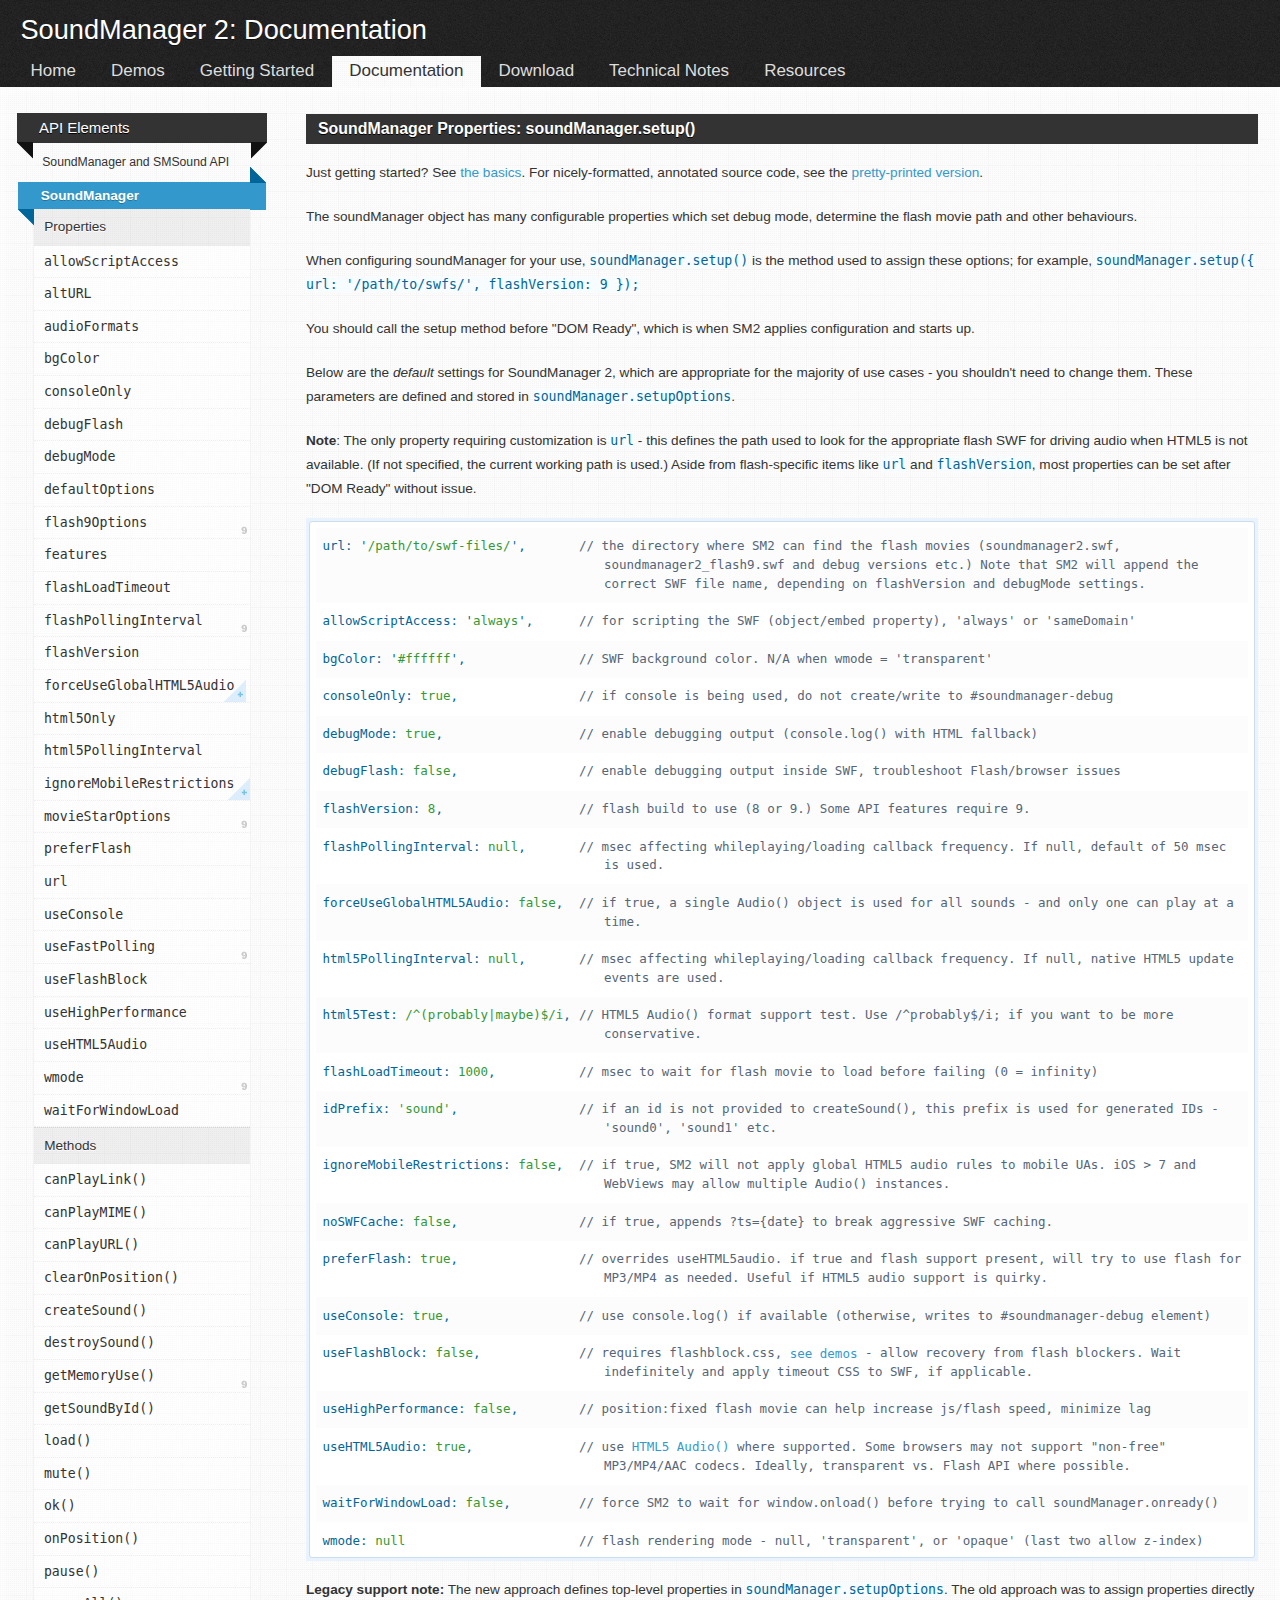
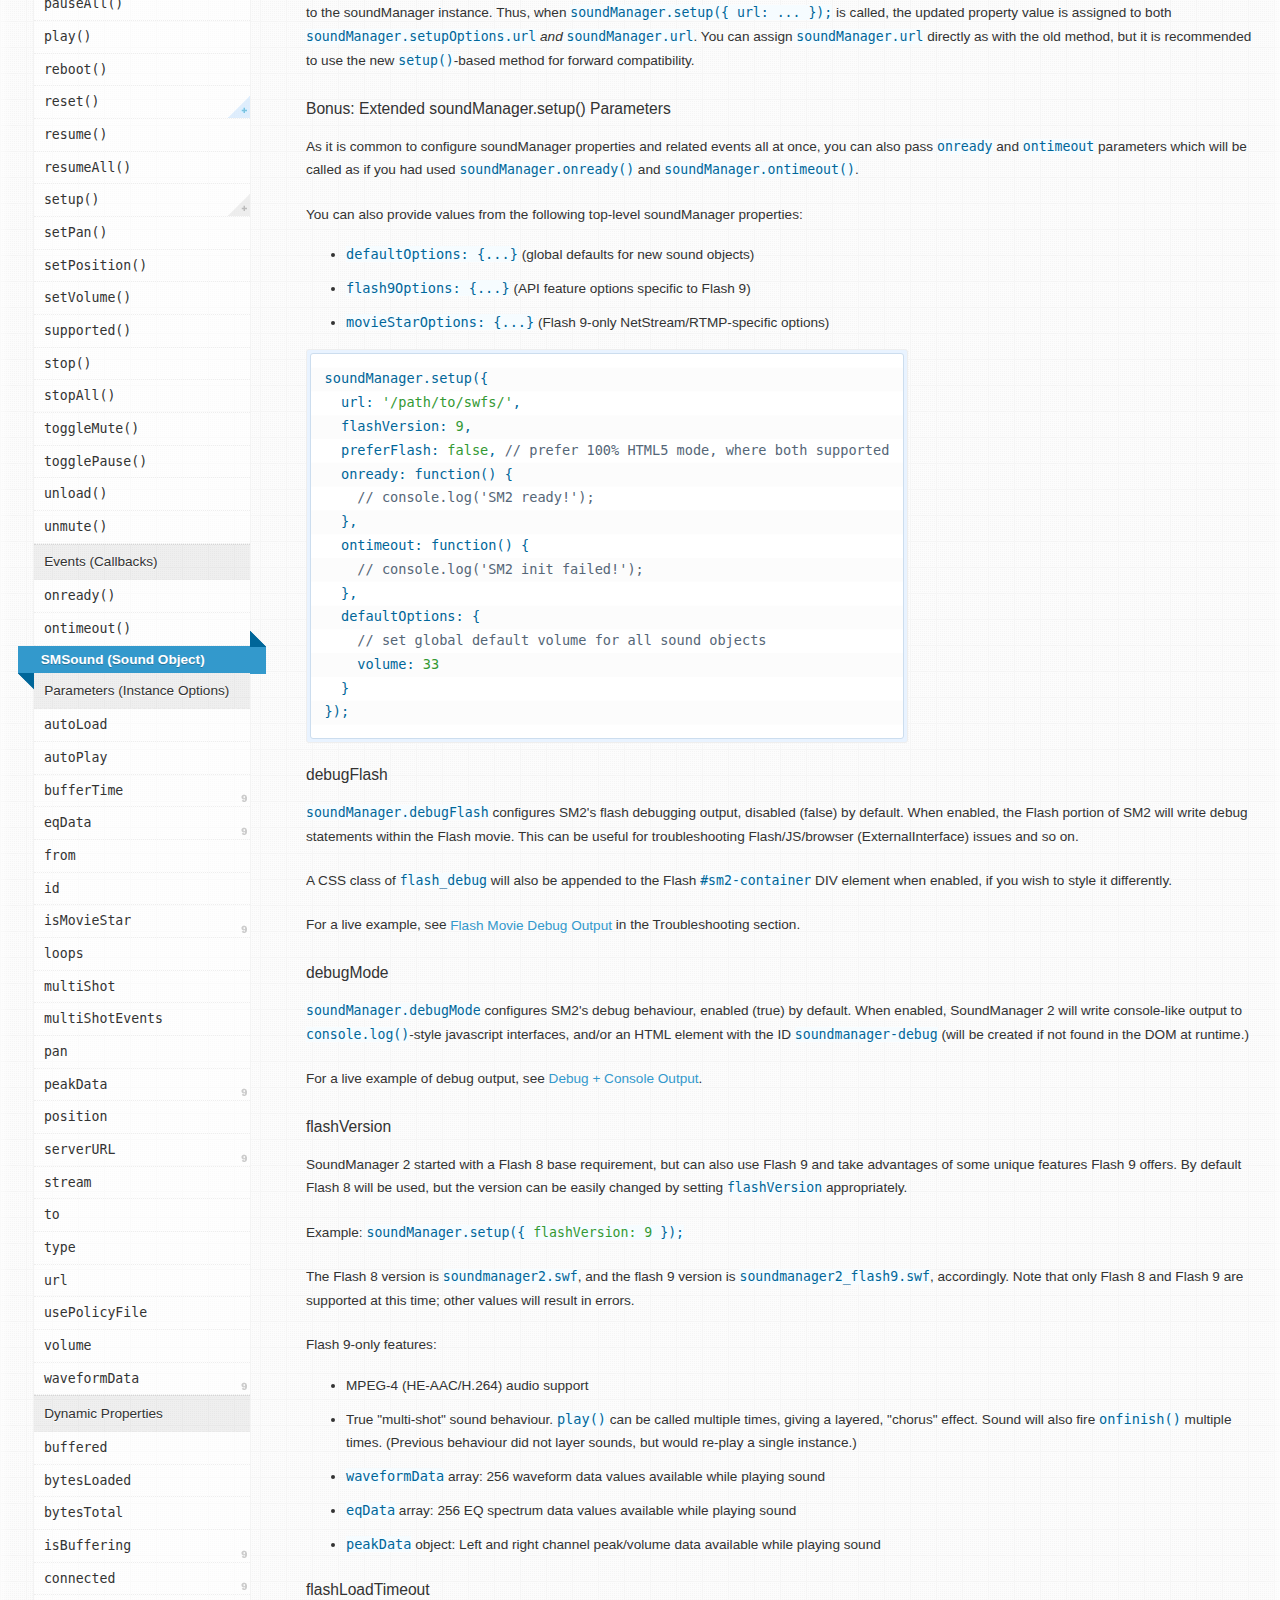
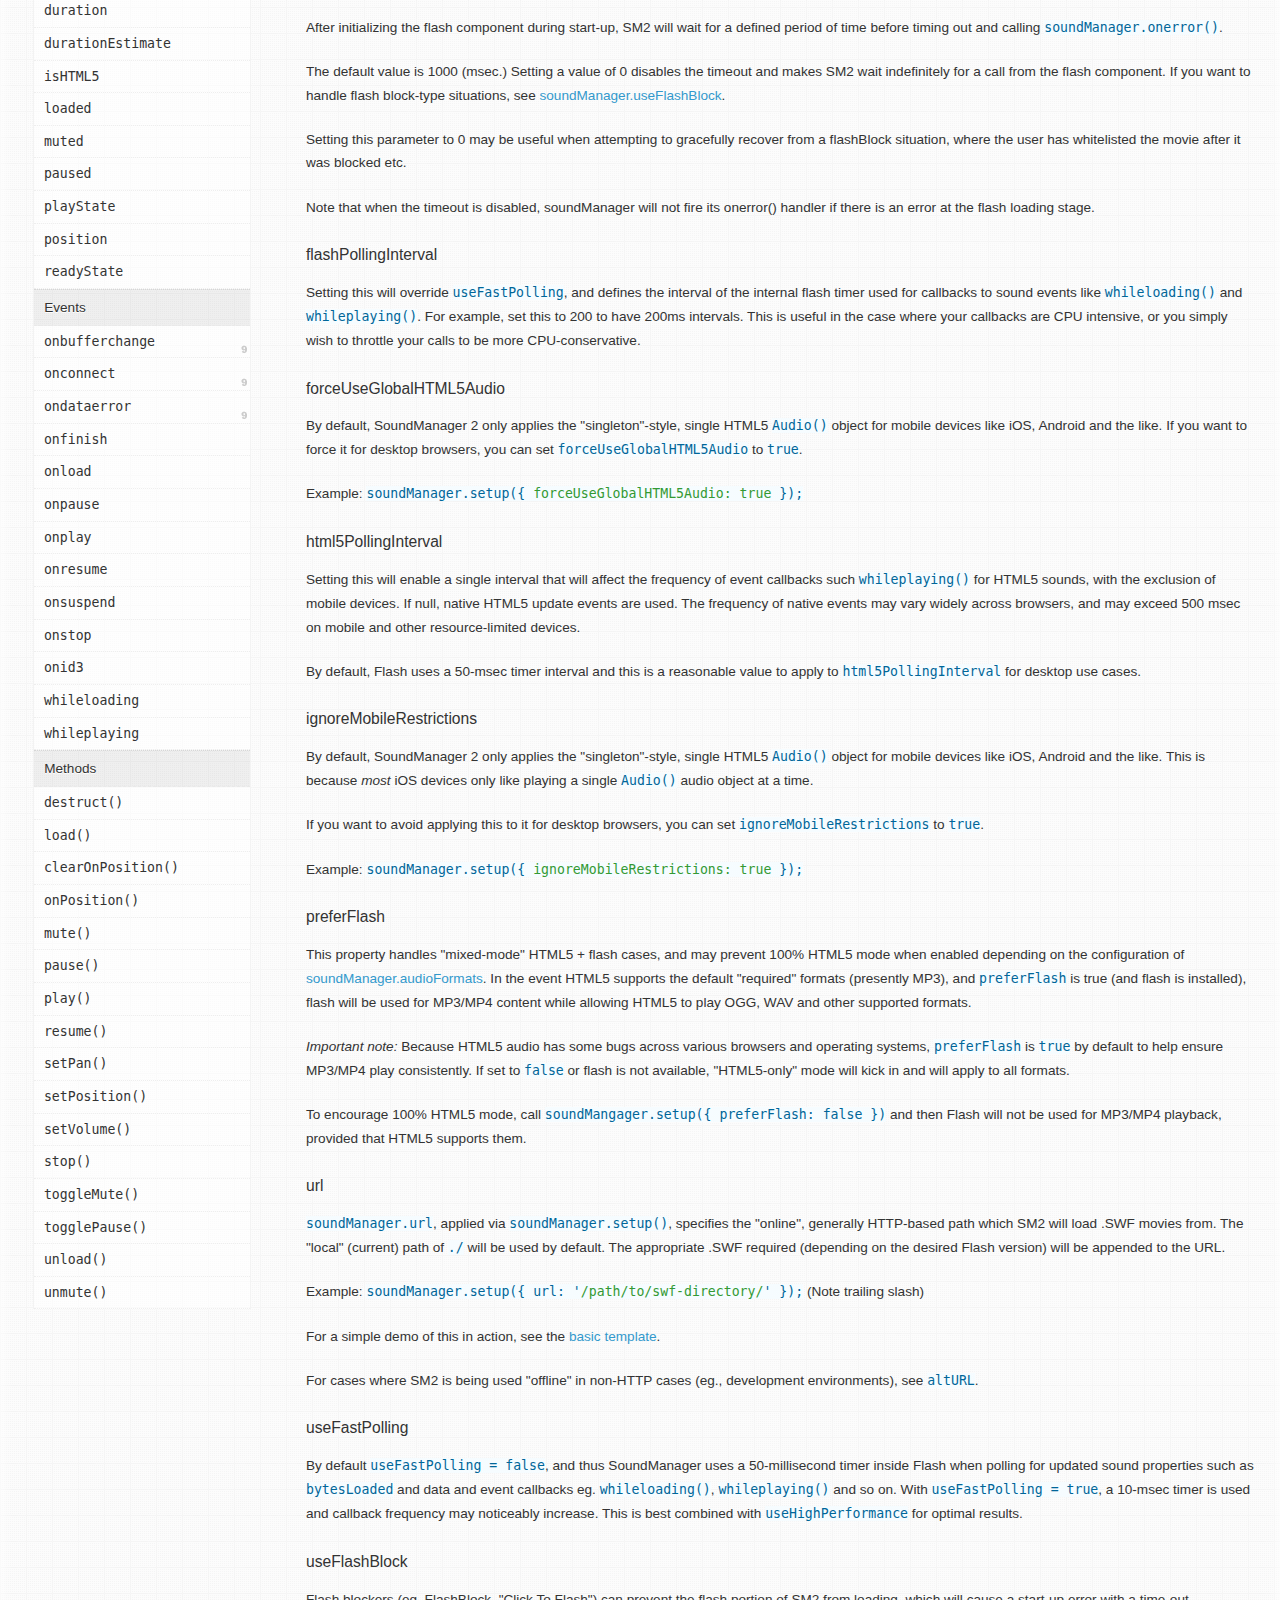
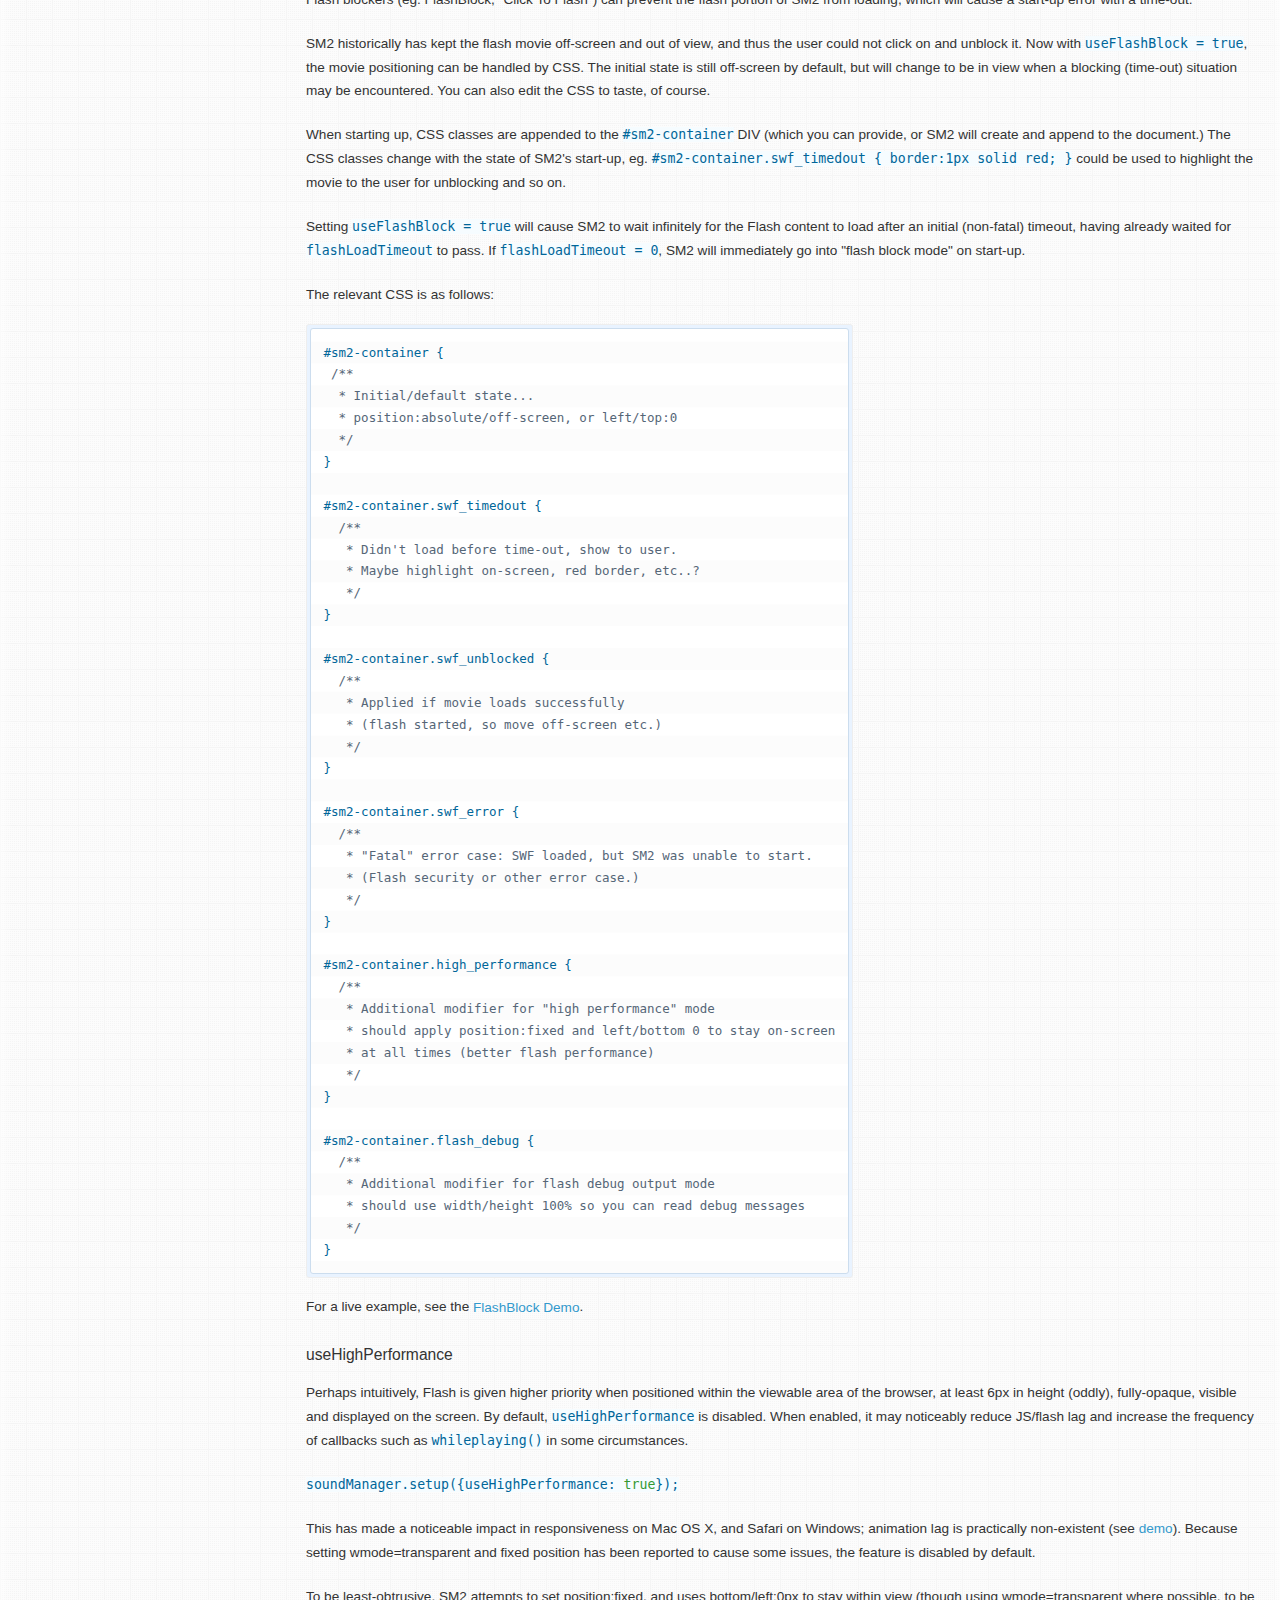
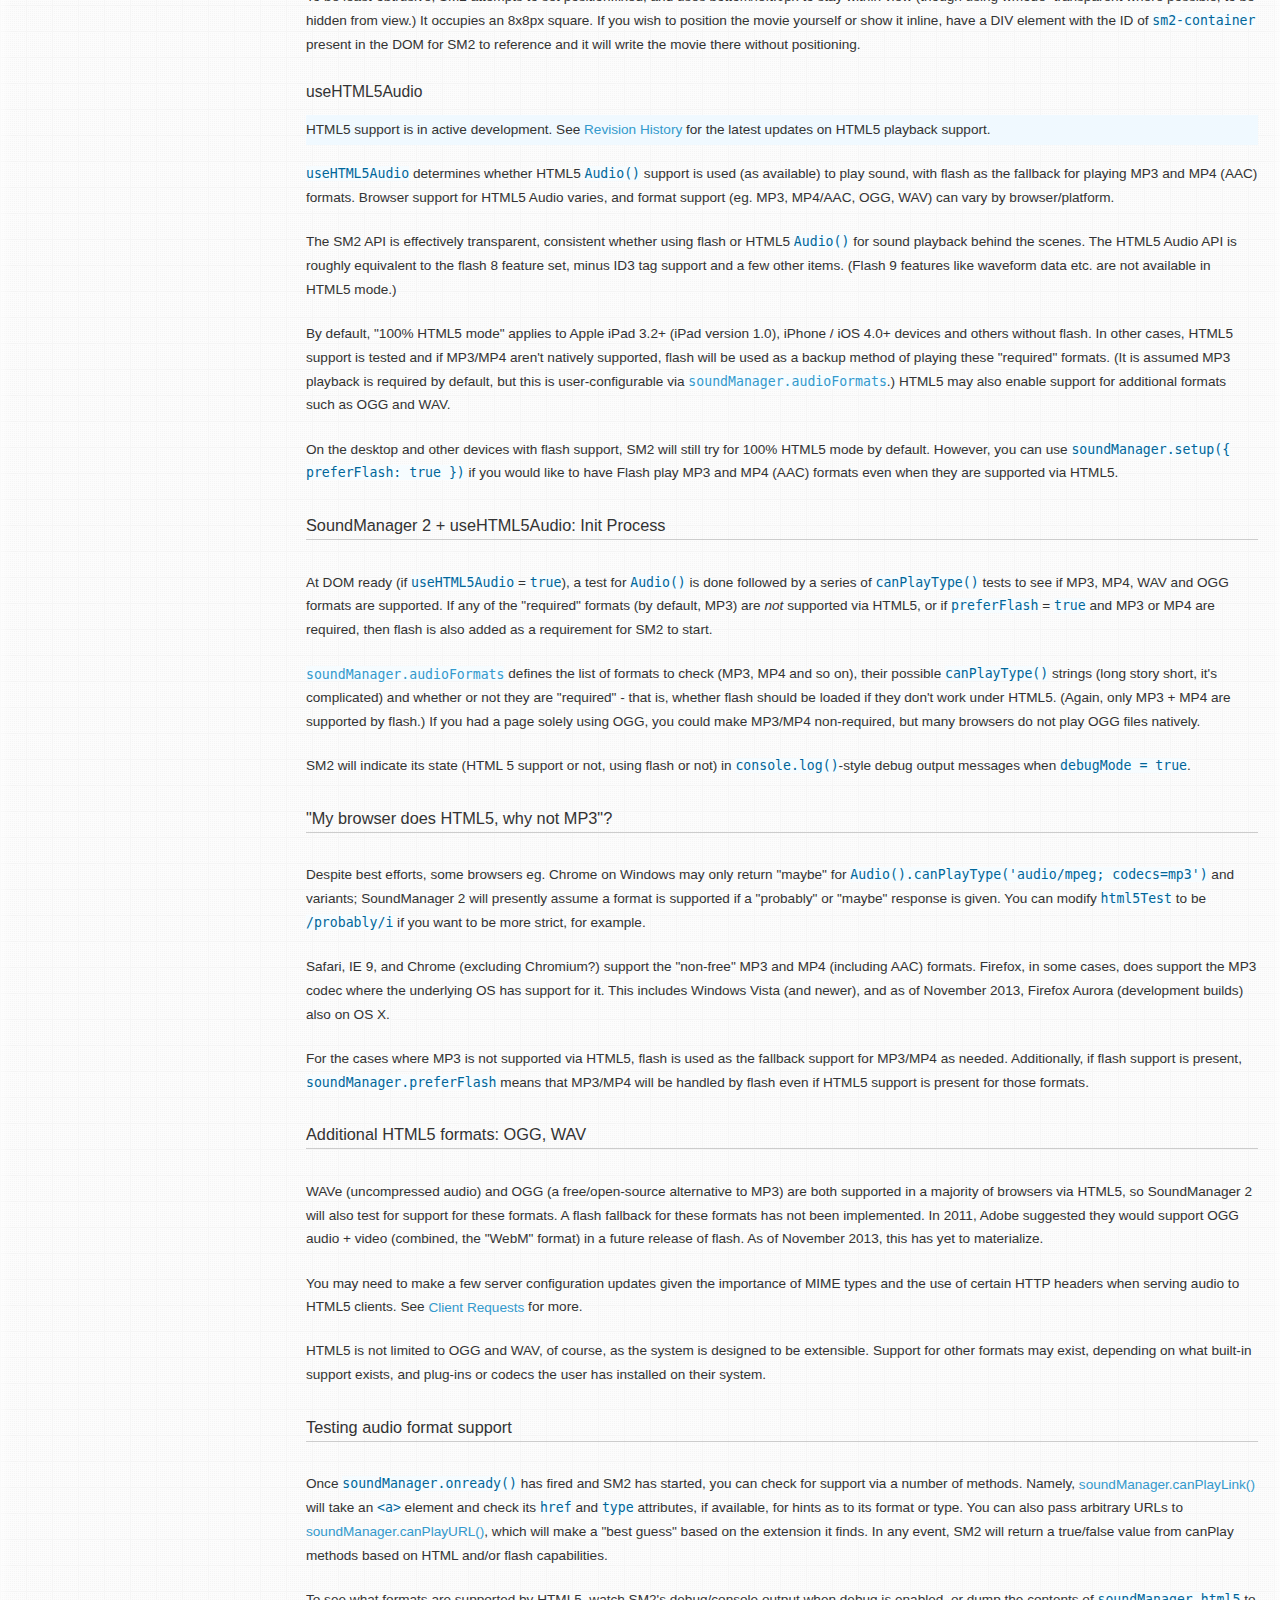
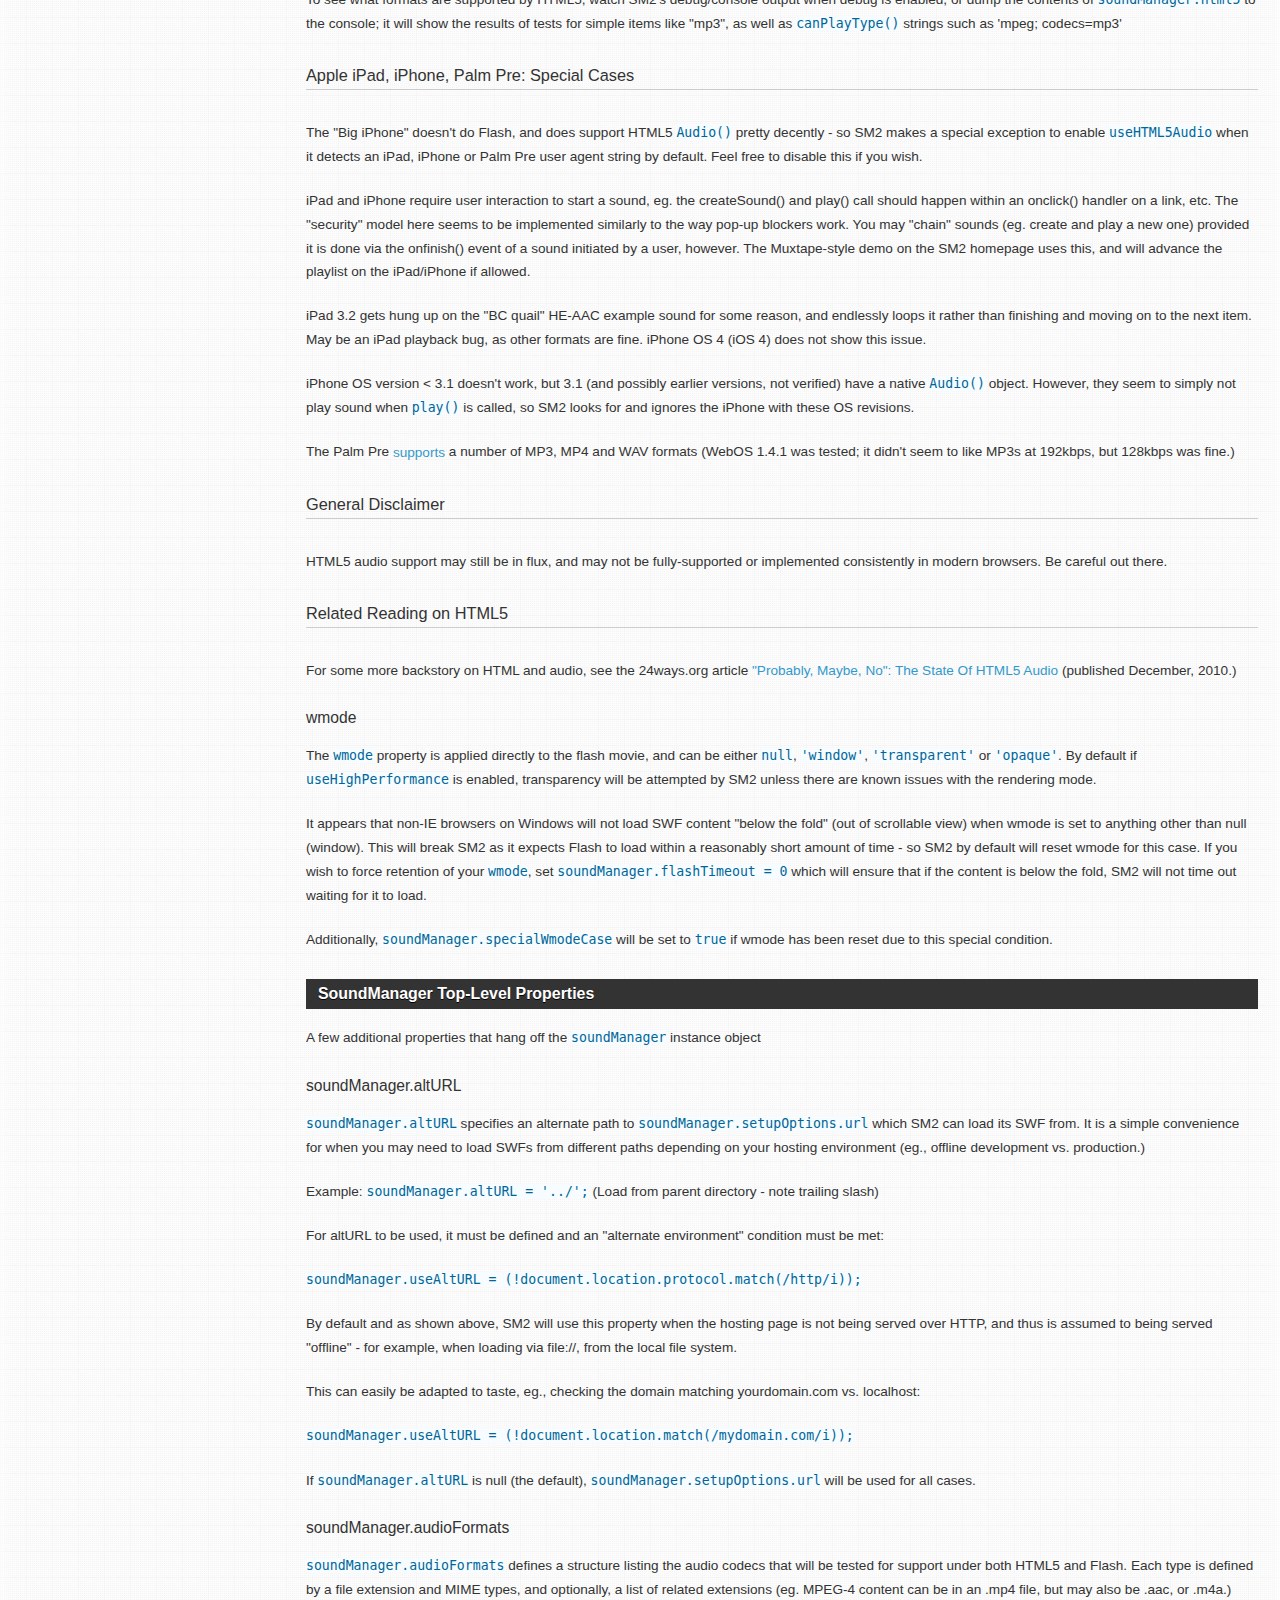
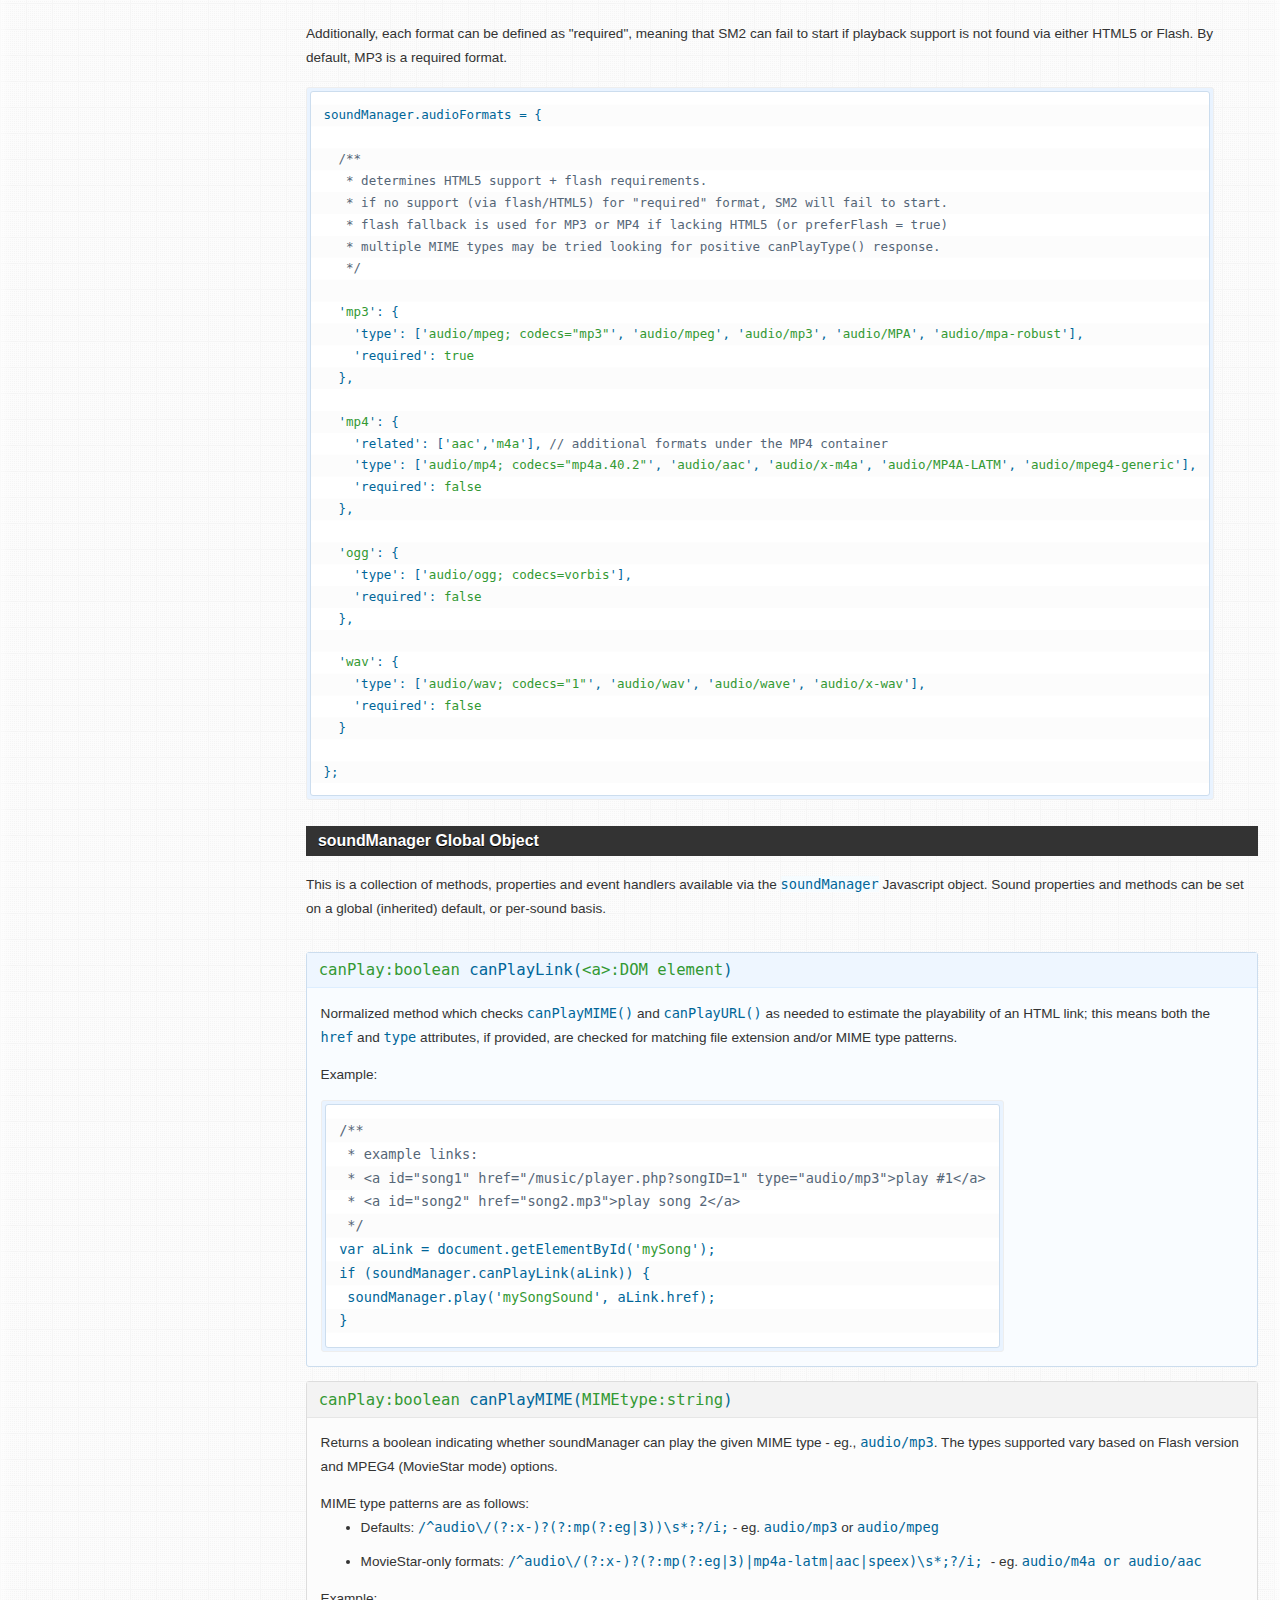
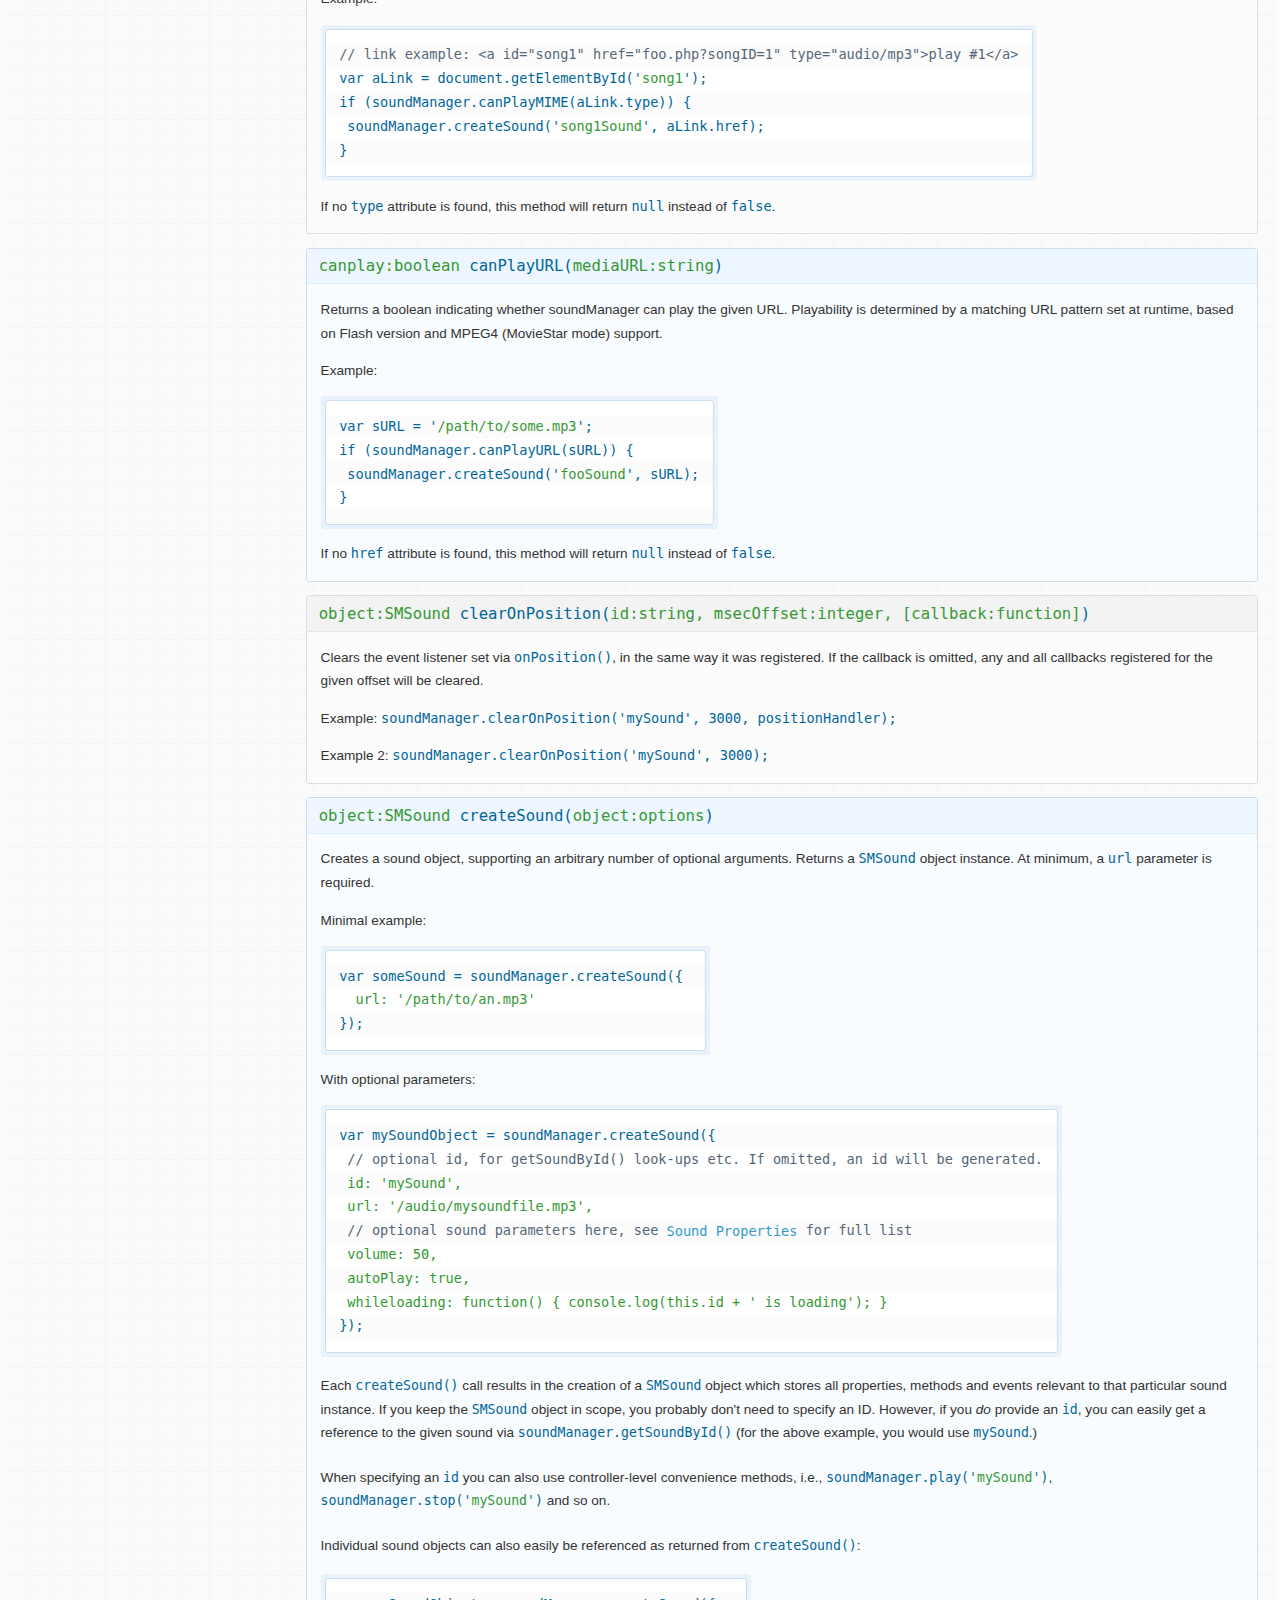
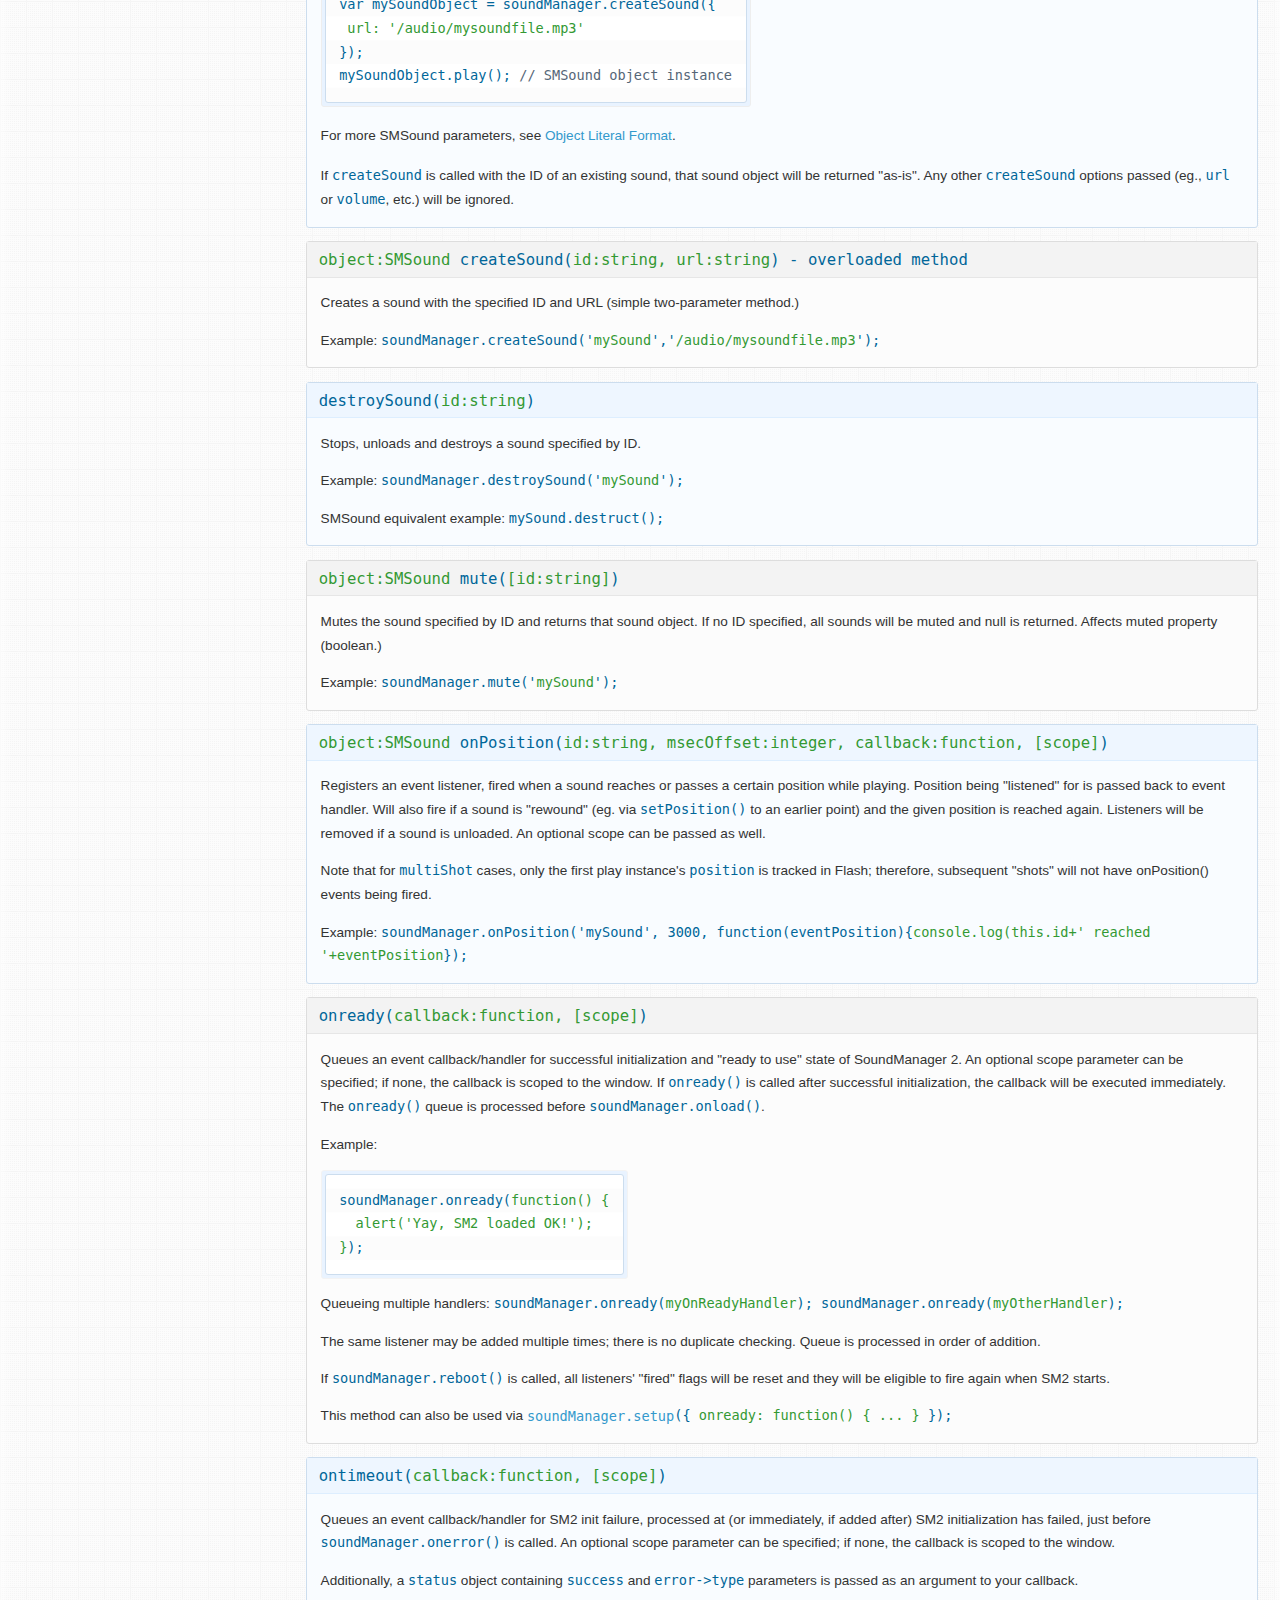
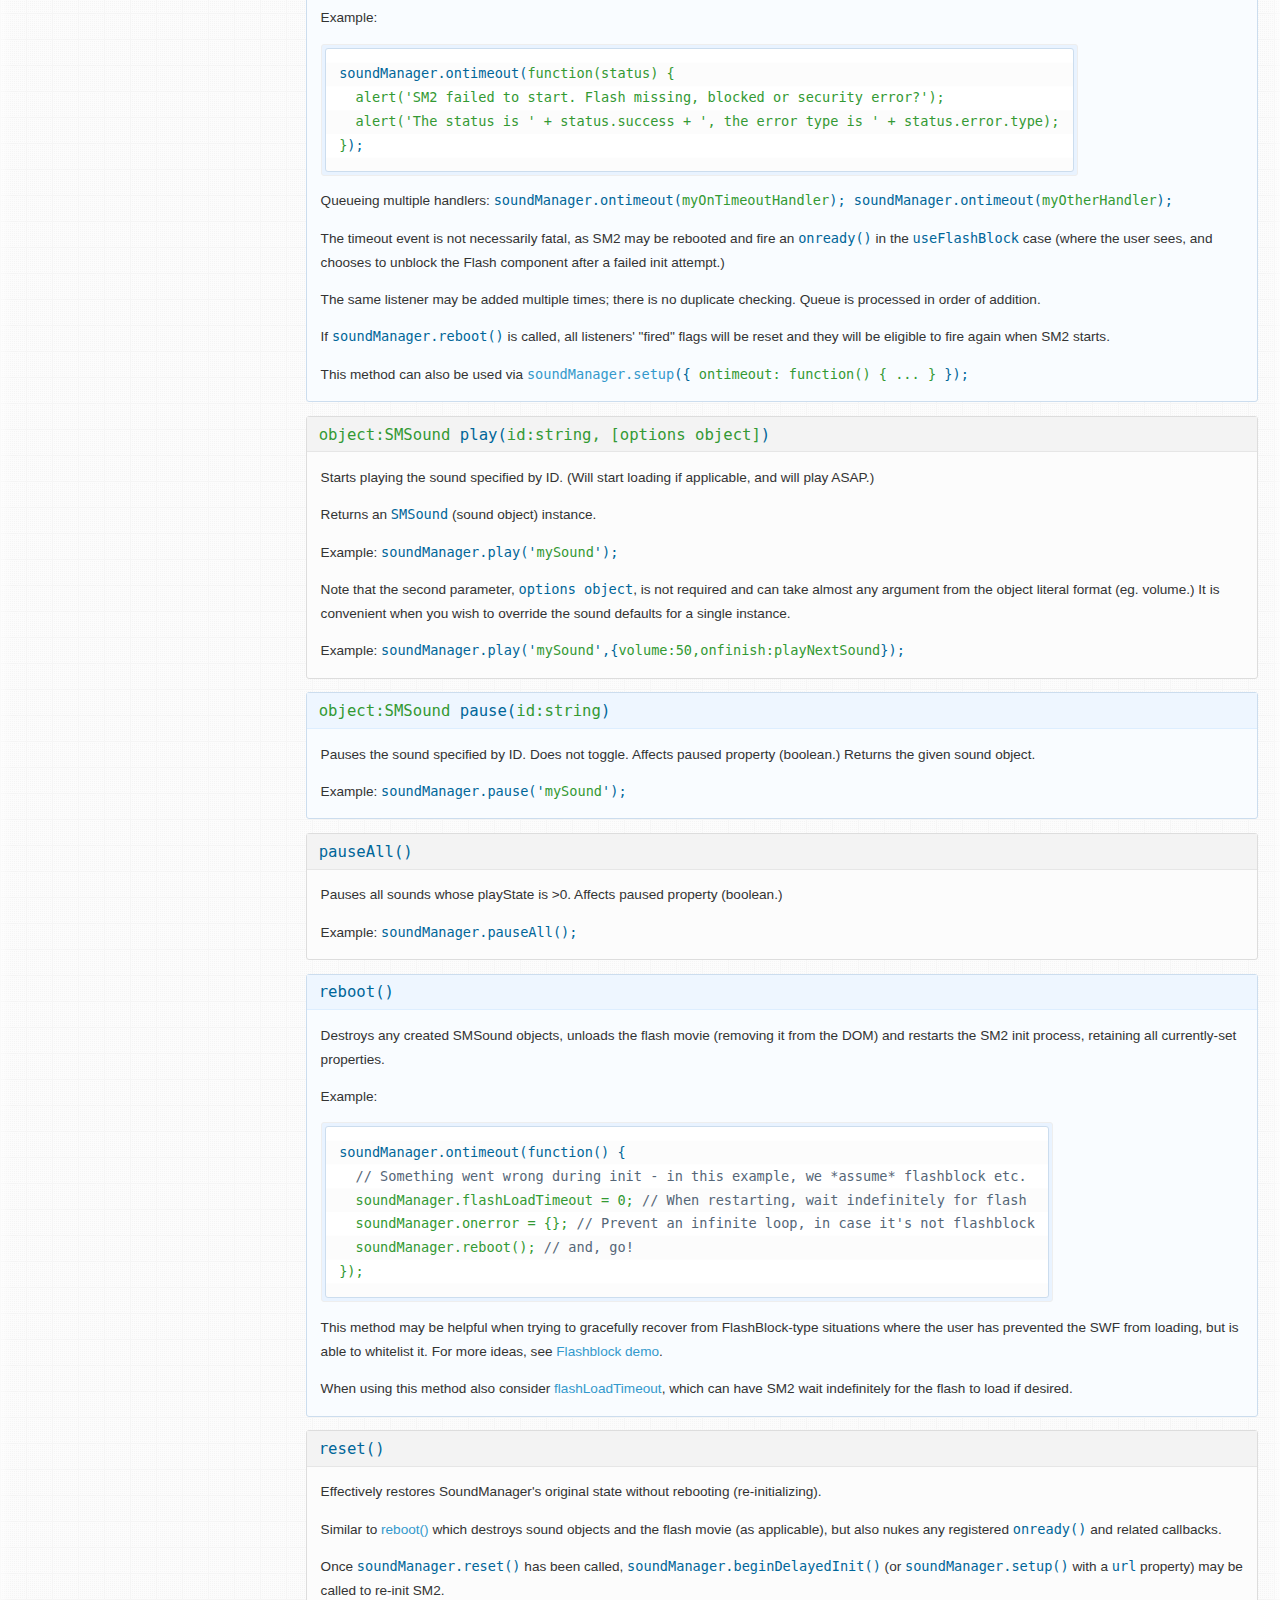
<file: musicplayer/soundmanager/doc/index.html>
<!DOCTYPE html PUBLIC "-//W3C//DTD XHTML 1.0 Strict//EN"
	"http://www.w3.org/TR/xhtml1/DTD/xhtml1-strict.dtd">
<html xmlns="http://www.w3.org/1999/xhtml" lang="en" xml:lang="en">
<head>
<title>SoundManager 2: Documentation</title>
<meta name="robots" content="noindex" />
<meta name="description" content="API documentation for SoundManager 2, a JavaScript-based MP3 and MP4 audio API. BSD licensed." />
<meta name="keywords" content="javascript sound, javascript audio, documentation, api documentation, soundmanager 2" />
<meta name="robots" content="all" />
<meta name="author" content="Scott Schiller" />
<meta name="copyright" content="Copyright (C) 1997 onwards Scott Schiller" />
<meta name="language" content="en-us" />
<meta http-equiv="Content-Type" content="text/html; charset=UTF-8" />
<link rel="stylesheet" type="text/css" media="screen" href="../demo/index.css" />
<link rel="stylesheet" type="text/css" media="screen" href="../demo/flashblock/flashblock.css" />
<script type="text/javascript" src="../script/soundmanager2.js"></script>
<script type="text/javascript" src="../demo/index.js"></script>
<script type="text/javascript">
soundManager.setup({
  useFlashBlock: false,
  debugMode: false,
  url: '../swf/'
});
</script>
</head>

<body id="doc" class="special">
	
<div id="content">

 <div id="top">

  <h1>SoundManager 2: Documentation</h1>

	<div id="nav">
	 <ul>

	  <li>
	   <a href="..">Home</a>
	  </li>

	  <li>
	   <a href="#">Demos</a>
	   <ul>
		<li><a href="../demo/template/">Basic Template</a></li>
		<li><a href="../demo/api/">API Examples</a></li>
		<li><a href="../demo/bar-ui/">Bar UI</a></li>
	    <li><a href="../demo/play-mp3-links/" class="exclude">Playable MP3 links</a></li>
	    <li><a href="../demo/mp3-player-button/" class="exclude">Basic MP3 Play Button</a></li>
		<li><a href="../demo/page-player/">Muxtape-style UI</a></li>
		<li><a href="../demo/360-player/">360&deg; Player UI</a></li>
	    <li><a href="../demo/mpc/">Drum Machine (MPC)</a></li>
		<li><a href="../demo/animation/">DOM/Animation Demos</a></li>
		<li><a href="../demo/flashblock/">FlashBlock Handling</a></li>
	   </ul>
	  </li>

	  <li>
	   <a href="getstarted/">Getting Started</a>
	   <ul>
		<li><a href="getstarted/#how-sm2-works">How SoundManager 2 works</a></li>
		<li><a href="getstarted/#basic-inclusion">Including SM2 on your site</a></li>
		<li><a href="getstarted/#troubleshooting">Troubleshooting</a></li>
	   </ul>
	  </li>

	  <li>
	   <strong><a href="#">Documentation</a></strong>
	   <ul>
		<li><a href="#sm-config">SoundManager Properties</a></li>
		<li><a href="#sound-object-properties">Sound Object Properties</a></li>
		<li><a href="#smdefaults">Global Sound Defaults</a></li>
		<li><a href="#api">SoundManager Core API</a></li>
		<li><a href="#smsoundmethods">Sound Object (SMSound) API</a></li>
		<li><a href="generated/soundmanager2.html">Generated Documentation</a></li>
	   </ul>
	  </li>
	
	  <li>
	   <a href="download/">Download</a>
	   <ul>
		<li><a href="download/#latest">Get SoundManager 2</a></li>
		<li><a href="download/#revision-history">Revision History</a></li>
	   </ul>
	  </li>
	
	  <li>
	   <a href="technotes/">Technical Notes</a>
	   <ul>
		<li><a href="technotes/#requirements">System Requirements</a></li>
		<li><a href="technotes/#serving-audio">Serving To HTML5 + Flash Clients</a></li>
		<li><a href="technotes/#client-requests">How Clients Download Audio</a></li>
		<li><a href="technotes/#mobile-device-limitations">Mobile Device Limitations</a></li>
		<li><a href="technotes/#debug-output">Debug + Console Output</a></li>
	   </ul>
	  </li>

	  <li>
	   <a href="resources/">Resources</a>
	   <ul>
		<li><a href="resources/#licensing">Licensing</a></li>
		<li><a href="resources/#related">Related Projects</a></li>
		<li><a href="http://getsatisfaction.com/schillmania/products/schillmania_soundmanager_2/">SM2 support / discussion</a></li>
		<li><a href="http://www.schillmania.com/content/react/contact/">Contact Info @ Schillmania.com</a></li>
	   </ul>
	  </li>

	 </ul>
	 <div class="clear"></div>
	</div>
	
 </div>

 <div id="main-wrapper">

 <div id="main" class="triple">

  <div id="col3" class="c3">
 
  <!--
  <div id="get-satisfaction" class="box">
   <div id="gsfn_list_widget">
    <h2><a href="http://getsatisfaction.com/schillmania/products/schillmania_soundmanager_2/" title="User discussion, FAQs and support for SoundManager 2" rel="nofollow">Discussion / Support</a><span class="l"></span><span class="r"></span></h2>
    <div id="gsfn_content"></div>
    <div class="powered_by"><a href="http://getsatisfaction.com/" rel="nofollow">Get Satisfaction support network</a></div>
   </div>
  </div>
  -->

 <div id="shortcuts">

<!--
  <div class="box">

  <h2>Shortcuts<span class="l"></span><span class="r"></span></h2>

  <ul class="first">
   <li onclick="setFilter(event,'c-')" class="ignore">

    <ul>

     <li>Demos</li>
     <li>Getting Started</li>
     <li>Basic Use</li>
     <li>Download</li>
     <li>Requirements</li>
     <li>Limitations</li>

     <li>Debug Output</li>
     <li>Revision History</li>
     <li>About</li>
    </ul>

   </li>
  </ul>

  </div>
-->
 
  <div class="box">

  <h2>API Elements<span class="l"></span><span class="r"></span></h2>

  <p>SoundManager and SMSound API</p>

  <ul id="shortcuts-list" class="first">
   <li onclick="return setFilter(event,'f-')" class="ignore">

    <h3 class="wedge">SoundManager<span class="l"></span><span class="r"></span></h3>
	
    <h4>Properties</h4>
	<ul>
	 <li>allowScriptAccess</li>
     <li><a href="#soundmanager-alturl">altURL</a></li>
	 <li><a href="#soundmanager-audioformats">audioFormats</a></li>
	 <li><a href="#soundmanager-bgcolor">bgColor</a></li>
	 <li>consoleOnly</li>
	 <li><a href="#soundmanager-debugflash">debugFlash</a></li>
	 <li><a href="#soundmanager-debugmode">debugMode</a></li>
	 <li><a href="#smdefaults">defaultOptions</a></li>
	 <li class="flash9" title="Flash 9-only"><a href="#sound-properties-flash9">flash9Options</a></li>
     <li><a href="#soundmanager-features">features</a></li>
     <li><a href="#soundmanager-flashloadtimeout">flashLoadTimeout</a></li>
	 <li class="flash9" title="Flash 9+ only"><a href="#soundmanager-flashpollinginterval">flashPollingInterval</a></li>
     <li><a href="#soundmanager-flashversion">flashVersion</a></li>
     <li><a href="#soundmanager-forceuseglobalhtml5audio" class="new" title="New for V2.97a.20150601">forceUseGlobalHTML5Audio</a></li>
	 <li><a href="#soundmanager-html5only">html5Only</a></li>
	 <li><a href="#soundmanager-html5pollinginterval">html5PollingInterval</a></li>
     <li class="new" title="New for V2.97a.20150601"><a href="#soundmanager-ignoremobilerestrictions">ignoreMobileRestrictions</a></li>
     <li class="flash9" title="Flash 9.0r115+ only"><a href="#sound-properties-flash9">movieStarOptions</a></li>
     <li><a href="#soundmanager-preferflash">preferFlash</a></li>
	 <li><a href="#soundmanager-url">url</a></li>
	 <li>useConsole</li>
	 <li class="flash9" title="Flash 9+ only"><a href="#soundmanager-usefastpolling">useFastPolling</a></li>
     <li><a href="#soundmanager-useflashblock">useFlashBlock</a></li>
	 <li><a href="#soundmanager-highperformance">useHighPerformance</a></li>
     <li title="Beta-ish feature"><a href="#soundmanager-usehtml5audio">useHTML5Audio</a></li>
	 <li class="flash9" title="Flash 9.0r115+ only"><a href="#soundmanager-wmode">wmode</a></li>
	 <li>waitForWindowLoad</li>
	</ul>

    <h4>Methods</h4>
    <ul>
	 <li><a href="#soundmanager-canplaylink">canPlayLink()</a></li>
	 <li><a href="#soundmanager-canplaymime">canPlayMIME()</a></li>
     <li><a href="#soundmanager-canplayurl">canPlayURL()</a></li>
     <li><a href="#soundmanager-clearonposition">clearOnPosition()</a></li>
     <li><a href="#soundmanager-createsound">createSound()</a></li>
     <li><a href="#soundmanager-destroysound">destroySound()</a></li>
     <li class="flash9" title="Flash 9.0+ only"><a href="#soundmanager-getmemoryuse">getMemoryUse()</a></li>
     <li><a href="#soundmanager-getsoundbyid">getSoundById()</a></li>
     <li><a href="#soundmanager-load">load()</a></li>
     <li><a href="#soundmanager-mute">mute()</a></li>
     <li><a href="#soundmanager-ok">ok()</a></li>
     <li><a href="#soundmanager-onposition">onPosition()</a></li>
     <li><a href="#soundmanager-pause">pause()</a></li>
     <li><a href="#soundmanager-pauseall">pauseAll()</a></li>
     <li><a href="#soundmanager-play">play()</a></li>
     <li><a href="#soundmanager-reboot">reboot()</a></li>
     <li class="new"><a href="#soundmanager-reset" title="New feature">reset()</a></li>
     <li><a href="#soundmanager-resume">resume()</a></li>
     <li><a href="#soundmanager-resumeall">resumeAll()</a></li>
     <li class="recent"><a href="#soundmanager-setup" title="Recently-added feature">setup()</a></li>
     <li><a href="#soundmanager-setpan" title="Flash-only feature">setPan()</a></li>
     <li><a href="#soundmanager-setposition">setPosition()</a></li>
     <li><a href="#soundmanager-setvolume">setVolume()</a></li>
     <li><a href="#soundmanager-supported">supported()</a></li>
     <li><a href="#soundmanager-stop">stop()</a></li>
     <li><a href="#soundmanager-stopall">stopAll()</a></li>
	 <li><a href="#soundmanager-togglemute">toggleMute()</a></li>
     <li><a href="#soundmanager-togglepause">togglePause()</a></li>
     <li><a href="#soundmanager-unload">unload()</a></li>
     <li><a href="#soundmanager-unmute">unmute()</a></li>
    </ul>

    <h4>Events (Callbacks)</h4>
    <ul>
     <li><a href="#soundmanager-onready">onready()</a></li>
     <li><a href="#soundmanager-ontimeout">ontimeout()</a></li>
    </ul>

   </li>

   <li onclick="setFilter(event,'s-')" class="ignore">

    <h3 class="wedge">SMSound <span class="archive">(Sound Object)</span><span class="l"></span><span class="r"></span></h3>

    <h4>Parameters (Instance Options)</h4>
    <ul>
     <li>autoLoad</li>
     <li>autoPlay</li>
     <li title="Flash 9.0r115+ only" class="flash9">bufferTime</li>
     <li title="Flash 9+ only" class="flash9"><a href="#smsound-eqdata">eqData</a></li>
     <li><a href="#smsound-from">from</a></li>
     <li><a href="#smsound-id">id</a></li>
     <li title="Flash 9.0r115+ only" class="flash9">isMovieStar</li>
     <li>loops</li>
     <li>multiShot</li>
     <li>multiShotEvents</li>
     <li>pan</li>
     <li title="Flash 9+ only" class="flash9"><a href="#smsound-peakdata">peakData</a></li>
     <li><a href="#smsound-position">position</a></li>
     <li title="Flash 9+ only" class="flash9"><a href="#smsound-serverurl">serverURL</a></li>
     <li>stream</li>
     <li><a href="#smsound-to">to</a></li>
     <li><a href="#smsound-type">type</a></li>
     <li><a href="#smsound-url">url</a></li>
     <li><a href="#smsound-usepolicyfile">usePolicyFile</a></li>
     <li>volume</li>
     <li title="Flash 9+ only" class="flash9"><a href="#smsound-waveformdata">waveformData</a></li>
    </ul>

    <h4>Dynamic Properties</h4>
    <ul>
     <li><a href="#smsound-buffered">buffered</a></li>
     <li><a href="#smsound-bytesloaded">bytesLoaded</a></li>
     <li><a href="#smsound-bytestotal">bytesTotal</a></li>
	 <li title="Flash 9+ only" class="flash9"><a href="#smsound-isbuffering">isBuffering</a></li>
     <li title="Flash 9+ only" class="flash9"><a href="#smsound-connected">connected</a></li>
     <li><a href="#smsound-duration">duration</a></li>
     <li><a href="#smsound-durationestimate">durationEstimate</a></li>
     <li><a href="#smsound-ishtml5">isHTML5</a></li>
     <li><a href="#smsound-loaded">loaded</a></li>
     <li><a href="#smsound-muted">muted</a></li>
     <li><a href="#smsound-paused">paused</a></li>
     <li><a href="#smsound-playstate">playState</a></li>
     <li><a href="#smsound-position">position</a></li>
     <li><a href="#smsound-readystate">readyState</a></li>
    </ul>

    <h4>Events</h4>
    <ul>
     <li title="Flash 9+ only" class="flash9"><a href="#smsound-onbufferchange">onbufferchange</a></li>
     <li title="Flash 9+ only" class="flash9"><a href="#smsound-onconnect">onconnect</a></li>
     <li title="Flash 9.0.r115+" class="flash9"><a href="#smsound-ondataerror">ondataerror</a></li>
     <li><a href="#smsound-onfinish">onfinish</a></li>
     <li><a href="#smsound-onload">onload</a></li>
     <li><a href="#smsound-onpause">onpause</a></li>
     <li><a href="#smsound-onplay">onplay</a></li>
     <!--
     <li><a href="#smsound-onposition-event">onposition</a></li>
     -->
     <li><a href="#smsound-onresume">onresume</a></li>
     <li title="HTML5 only"><a href="#smsound-onsuspend">onsuspend</a></li>
     <li><a href="#smsound-onstop">onstop</a></li>
     <li><a href="#smsound-onid3">onid3</a></li>
     <li><a href="#smsound-whileloading">whileloading</a></li>
     <li><a href="#smsound-whileplaying">whileplaying</a></li>
    </ul>

    <h4>Methods</h4>
    <ul>
     <li><a href="#smsound-destruct">destruct()</a></li>
     <li><a href="#smsound-load">load()</a></li>
     <li><a href="#smsound-clearonposition">clearOnPosition()</a></li>
     <li><a href="#smsound-onposition">onPosition()</a></li>
     <li><a href="#smsound-mute">mute()</a></li>
     <li><a href="#smsound-pause">pause()</a></li>
     <li><a href="#smsound-play">play()</a></li>
     <li><a href="#smsound-resume">resume()</a></li>
     <li><a href="#smsound-setpan">setPan()</a></li>
     <li><a href="#smsound-setposition">setPosition()</a></li>
     <li><a href="#smsound-setvolume">setVolume()</a></li>
     <li><a href="#smsound-stop">stop()</a></li>
     <li><a href="#smsound-togglemute">toggleMute()</a></li>
     <li><a href="#smsound-togglepause">togglePause()</a></li>
     <li><a href="#smsound-unload">unload()</a></li>
     <li><a href="#smsound-unmute">unmute()</a></li>
    </ul>

   </li>
  </ul>
  
  <!-- /.box -->
  </div>

  </div>

	</div>
	
	<div class="clear"></div>


	<div id="filter-box" class="columnar">

	 <div class="c1">
	  <div id="reset-filter"></div>
     </div>

	 <div class="c2">
	  <div id="search-results"><!-- search results for %s --></div>
         </div>

	</div>

	<div id="soundmanager-properties" class="columnar">

		<div class="c2">

		  <h3 id="soundmanager-setup">SoundManager Properties: soundManager.setup()</h3>

	      <p>
			Just getting started? See <a href="getstarted/#basic-inclusion">the basics</a>. For nicely-formatted, annotated source code, see the <a href="generated/soundmanager2.html">pretty-printed version</a>.
		  </p>

		  <div class="f-block f-useconsole f-consoleonly f-waitforwindowload f-allowscriptaccess f-bgcolor f-setup">

		  <p class="in">The soundManager object has many configurable properties which set debug mode, determine the flash movie path and other behaviours.</p>
		
		  <p>When configuring soundManager for your use, <code>soundManager.setup()</code> is the method used to assign these options; for example, <code>soundManager.setup({ url: '/path/to/swfs/', flashVersion: 9 });</code></p>

          <p>You should call the setup method before "DOM Ready", which is when SM2 applies configuration and starts up.</p>

		  <p>Below are the <i>default</i> settings for SoundManager 2, which are appropriate for the majority of use cases - you shouldn't need to change them. These parameters are defined and stored in <code>soundManager.setupOptions</code>.</p>

          <p><b>Note</b>: The only property requiring customization is <code>url</code> - this defines the path used to look for the appropriate flash SWF for driving audio when HTML5 is not available. (If not specified, the current working path is used.) Aside from flash-specific items like <code>url</code> and <code>flashVersion</code>, most properties can be set after "DOM Ready" without issue.</p>

<div id="sm2-properties" class="small code block">

	<ul class="code code-block">

		<li>
			<div>url: '<em>/path/to/swf-files/</em>',</div>
			<span>// the directory where SM2 can find the flash movies (soundmanager2.swf, soundmanager2_flash9.swf and debug versions etc.) Note that SM2 will append the correct SWF file name, depending on flashVersion and debugMode settings.</span>
		</li>

		<li>
			<div>allowScriptAccess: '<em>always</em>',</div>
			<span>// for scripting the SWF (object/embed property), 'always' or 'sameDomain'</span>
		</li>

		<li>
			<div>bgColor: '<em>#ffffff</em>',</div>
			<span>// SWF background color. N/A when wmode = 'transparent'</span>
		</li>

		<li>
			<div>consoleOnly: <em>true</em>,</div>
			<span>// if console is being used, do not create/write to #soundmanager-debug</span>
		</li>

		<li>
			<div>debugMode: <em>true</em>,</div>
			<span>// enable debugging output (console.log() with HTML fallback)</span>
		</li>

		<li>
			<div>debugFlash: <em>false</em>,</div>
			<span>// enable debugging output inside SWF, troubleshoot Flash/browser issues</span>
		</li>

		<li>
			<div>flashVersion: <em>8</em>,</div>
			<span>// flash build to use (8 or 9.) Some API features require 9.</span>
		</li>

		<li>
			<div>flashPollingInterval: <em>null</em>,</div>
			<span>// msec affecting whileplaying/loading callback frequency. If null, default of 50 msec is used.</span>
		</li>

        <li>
            <div>forceUseGlobalHTML5Audio: <em>false</em>,</div>
            <span>// if true, a single Audio() object is used for all sounds - and only one can play at a time.</span>
        </li>

		<li>
			<div>html5PollingInterval: <em>null</em>,</div>
			<span>// msec affecting whileplaying/loading callback frequency. If null, native HTML5 update events are used.</span>
		</li>

		<li>
			<div>html5Test: <em>/^(probably|maybe)$/i</em>,</div>
			<span>// HTML5 Audio() format support test. Use /^probably$/i; if you want to be more conservative.</span>
		</li>

		<li>
			<div>flashLoadTimeout: <em>1000</em>,</div>
			<span>// msec to wait for flash movie to load before failing (0 = infinity)</span>
		</li>

		<li>
			<div>idPrefix: <em>'sound'</em>,</div>
			<span>// if an id is not provided to createSound(), this prefix is used for generated IDs - 'sound0', 'sound1' etc.</span>
		</li>

        <li>
            <div>ignoreMobileRestrictions: <em>false</em>,</div>
            <span>// if true, SM2 will not apply global HTML5 audio rules to mobile UAs. iOS > 7 and WebViews may allow multiple Audio() instances.</span>
        </li>
        
		<li>
			<div>noSWFCache: <em>false</em>,</div>
			<span>// if true, appends ?ts={date} to break aggressive SWF caching.</span>
		</li>

		<li>
			<div>preferFlash: <em>true</em>,</div>
			<span>// overrides useHTML5audio. if true and flash support present, will try to use flash for MP3/MP4 as needed. Useful if HTML5 audio support is quirky.</span>
		</li>

		<li>
			<div>useConsole: <em>true</em>,</div>
			<span>// use console.log() if available (otherwise, writes to #soundmanager-debug element)</span>
		</li>

		<li>
			<div>useFlashBlock: <em>false</em>,</div>
			<span>// requires flashblock.css, <a href="../demo/flashblock/" title="SoundManager 2: Flash blocking demos">see demos</a> - allow recovery from flash blockers. Wait indefinitely and apply timeout CSS to SWF, if applicable.</span>
		</li>

		<li>
			<div>useHighPerformance: <em>false</em>,</div>
			<span>// position:fixed flash movie can help increase js/flash speed, minimize lag</span>
		</li>

		<li>
			<div>useHTML5Audio: <em>true</em>,</div>
			<span>// use <a href="#soundmanager-usehtml5audio">HTML5 Audio()</a> where supported. Some browsers may not support "non-free" MP3/MP4/AAC codecs. Ideally, transparent vs. Flash API where possible.</span>
		</li>

		<li>
			<div>waitForWindowLoad: <em>false</em>,</div>
			<span>// force SM2 to wait for window.onload() before trying to call soundManager.onready()</span>
		</li>

		<li>
			<div>wmode: <em>null</em></div>
			<span>// flash rendering mode - null, 'transparent', or 'opaque' (last two allow z-index)</span>
		</li>


	</ul>

</div>

		  	  <p><b>Legacy support note:</b> The new approach defines top-level properties in <code>soundManager.setupOptions</code>. The old approach was to assign properties directly to the soundManager instance. Thus, when <code>soundManager.setup({ url: ... });</code> is called, the updated property value is assigned to both <code>soundManager.setupOptions.url</code> <i>and</i> <code>soundManager.url</code>. You can assign <code>soundManager.url</code> directly as with the old method, but it is recommended to use the new <code>setup()</code>-based method for forward compatibility.</p>

<div id="sm2-setup-extra-properties">

			<h4>Bonus: Extended soundManager.setup() Parameters</h4>

			<p>As it is common to configure soundManager properties and related events all at once, you can also pass <code>onready</code> and <code>ontimeout</code> parameters which will be called as if you had used <code>soundManager.onready()</code> and <code>soundManager.ontimeout()</code>.</p>

			<p>You can also provide values from the following top-level soundManager properties:</p>

			<ul>
				<li><code>defaultOptions: {...}</code> (global defaults for new sound objects)</li>
				<li><code>flash9Options: {...}</code> (API feature options specific to Flash 9)</li>
				<li><code>movieStarOptions: {...}</code> (Flash 9-only NetStream/RTMP-specific options)</li>
			</ul>
			
<pre class="block"><code>soundManager.setup({
  url: <span>'/path/to/swfs/'</span>,
  flashVersion: <span>9</span>,
  preferFlash: <span>false</span>, <span><span>// prefer 100% HTML5 mode, where both supported</span></span>
  onready: function() {
    <span><span>// console.log('SM2 ready!');</span></span>
  },
  ontimeout: function() {
    <span><span>// console.log('SM2 init failed!');</span></span>
  },
  defaultOptions: {
    <span><span>// set global default volume for all sound objects</span></span>
    volume: <span>33</span>
  }
});</code></pre>

			</div>

		   </div>

		   <div class="f-block f-debugflash">
		    <h4 id="soundmanager-debugflash">debugFlash</h4>
		    <p class="in"><code>soundManager.debugFlash</code> configures SM2's flash debugging output, disabled (false) by default. When enabled, the Flash portion of SM2 will write debug statements within the Flash movie. This can be useful for troubleshooting Flash/JS/browser (ExternalInterface) issues and so on.</p>
			<p>A CSS class of <code>flash_debug</code> will also be appended to the Flash <code>#sm2-container</code> DIV element when enabled, if you wish to style it differently.</p>
		    <p>For a live example, see <a href="getstarted/#flashdebug" title="SoundManager 2 flash debug output demo">Flash Movie Debug Output</a> in the Troubleshooting section.</p>
		   </div>

		   <div class="f-block f-debugmode">
		    <h4 id="soundmanager-debugmode">debugMode</h4>
		    <p class="in"><code>soundManager.debugMode</code> configures SM2's debug behaviour, enabled (true) by default. When enabled, SoundManager 2 will write console-like output to <code>console.log()</code>-style javascript interfaces, and/or an HTML element with the ID <code>soundmanager-debug</code> (will be created if not found in the DOM at runtime.)</p>
		    <p>For a live example of debug output, see <a href="technotes/#debug-output" title="SoundManager 2 debug output demo">Debug + Console Output</a>.</p>
		   </div>

			<div class="f-block f-flashversion">

		      <h4 id="soundmanager-flashversion">flashVersion</h4>

		      <p class="in">SoundManager 2 started with a Flash 8 base requirement, but can also use Flash 9 and take advantages of some unique features Flash 9 offers. By default Flash 8 will be used, but the version can be easily changed by setting <code>flashVersion</code> appropriately.</p>

		      <p class="in">Example: <code>soundManager.setup({ <span>flashVersion: 9</span> });</code></p>

		      <p class="in">The Flash 8 version is <code>soundmanager2.swf</code>, and the flash 9 version is <code>soundmanager2_flash9.swf</code>, accordingly. Note that only Flash 8 and Flash 9 are supported at this time; other values will result in errors.</p>

			</div>

			<div class="f-block f-flashversion">

		     <p>Flash 9-only features:</p>

		     <ul>
		      <li class="in">MPEG-4 (HE-AAC/H.264) audio support</li>
		      <li class="in">True "multi-shot" sound behaviour. <code>play()</code> can be called multiple times, giving a layered, "chorus" effect. Sound will also fire <code>onfinish()</code> multiple times. (Previous behaviour did not layer sounds, but would re-play a single instance.)</li>
		      <li class="in"><code>waveformData</code> array: 256 waveform data values available while playing sound</li>
		      <li class="in"><code>eqData</code> array: 256 EQ spectrum data values available while playing sound</li>
		      <li class="in"><code>peakData</code> object: Left and right channel peak/volume data available while playing sound</li>
		     </ul>
		
		    </div>

		  <div class="f-block f-flashloadtimeout">
		        <h4 id="soundmanager-flashloadtimeout">flashLoadTimeout</h4>
			<p class="in">After initializing the flash component during start-up, SM2 will wait for a defined period of time before timing out and calling <code>soundManager.onerror()</code>.</p>
			<p>The default value is 1000 (msec.) Setting a value of 0 disables the timeout and makes SM2 wait indefinitely for a call from the flash component. If you want to handle flash block-type situations, see <a href="#soundmanager-useflashblock" onclick="resetFilter()">soundManager.useFlashBlock</a>.</p>
			<p>Setting this parameter to 0 may be useful when attempting to gracefully recover from a flashBlock situation, where the user has whitelisted the movie after it was blocked etc.</p>
			<p>Note that when the timeout is disabled, soundManager will not fire its onerror() handler if there is an error at the flash loading stage.</p>
		  </div>

		  <div class="f-block f-flashpollinginterval f-usefastpolling f-usehighperformance">
			<h4 id="soundmanager-flashpollinginterval">flashPollingInterval</h4>
			<p>Setting this will override <code>useFastPolling</code>, and defines the interval of the internal flash timer used for callbacks to sound events like <code>whileloading()</code> and <code>whileplaying()</code>. For example, set this to 200 to have 200ms intervals. This is useful in the case where your callbacks are CPU intensive, or you simply wish to throttle your calls to be more CPU-conservative.</p>
		  </div>

          <div class="f-block f-forceuseglobalhtml5audio">
           <h4 id="soundmanager-forceuseglobalhtml5audio">forceUseGlobalHTML5Audio</h4>
           <p class="in">By default, SoundManager 2 only applies the "singleton"-style, single HTML5 <code>Audio()</code> object for mobile devices like iOS, Android and the like. If you want to force it for desktop browsers, you can set <code>forceUseGlobalHTML5Audio</code> to <code>true</code>.</p>
           <p class="in">Example: <code>soundManager.setup({ <span>forceUseGlobalHTML5Audio: true</span> });</code></p>
          </div>

		  <div class="f-block f-html5pollinginterval">
			<h4 id="soundmanager-html5pollinginterval">html5PollingInterval</h4>
			<p>Setting this will enable a single interval that will affect the frequency of event callbacks such <code>whileplaying()</code> for HTML5 sounds, with the exclusion of mobile devices. If null, native HTML5 update events are used. The frequency of native events may vary widely across browsers, and may exceed 500 msec on mobile and other resource-limited devices.</p>
			<p>By default, Flash uses a 50-msec timer interval and this is a reasonable value to apply to <code>html5PollingInterval</code> for desktop use cases.</p>
		  </div>

          <div class="f-block f-ignoremobilerestrictions">
           <h4 id="soundmanager-ignoremobilerestrictions">ignoreMobileRestrictions</h4>
           <p class="in">By default, SoundManager 2 only applies the "singleton"-style, single HTML5 <code>Audio()</code> object for mobile devices like iOS, Android and the like. This is because <i>most</i> iOS devices only like playing a single <code>Audio()</code> audio object at a time.</p>
           <p>If you want to avoid applying this to it for desktop browsers, you can set <code>ignoreMobileRestrictions</code> to <code>true</code>.</p>
           <p class="in">Example: <code>soundManager.setup({ <span>ignoreMobileRestrictions: true</span> });</code></p>
          </div>

		  <div class="f-block f-preferflash">
			<h4 id="soundmanager-preferflash">preferFlash</h4>
			<p>This property handles "mixed-mode" HTML5 + flash cases, and may prevent 100% HTML5 mode when enabled depending on the configuration of <a href="#soundmanager-audioformats">soundManager.audioFormats</a>. In the event HTML5 supports the default "required" formats (presently MP3), and <code>preferFlash</code> is true (and flash is installed), flash will be used for MP3/MP4 content while allowing HTML5 to play OGG, WAV and other supported formats.</p>
			<p><em>Important note:</em> Because HTML5 audio has some bugs across various browsers and operating systems, <code>preferFlash</code> is <code>true</code> by default to help ensure MP3/MP4 play consistently. If set to <code>false</code> or flash is not available, "HTML5-only" mode will kick in and will apply to all formats.</p>
			<p>To encourage 100% HTML5 mode, call <code>soundMangager.setup({ preferFlash: false })</code> and then Flash will not be used for MP3/MP4 playback, provided that HTML5 supports them.</p>
		  </div>

		   <div class="f-block f-url">
		    <h4 id="soundmanager-url">url</h4>
		    <p class="in"><code>soundManager.url</code>, applied via <code>soundManager.setup()</code>, specifies the "online", generally HTTP-based path which SM2 will load .SWF movies from. The "local" (current) path of <code>./</code> will be used by default. The appropriate .SWF required (depending on the desired Flash version) will be appended to the URL.</p>
		    <p class="in">Example: <code>soundManager.setup({ url: '<span>/path/to/swf-directory/</span>' });</code> (Note trailing slash)</p>
			<p>For a simple demo of this in action, see the <a href="../demo/template/">basic template</a>.</p>
		    <p class="in">For cases where SM2 is being used "offline" in non-HTTP cases (eg., development environments), see <code>altURL</code>.</p>
		   </div>

		  <div class="f-block f-usefastpolling f-usehighperformance f-flashpollinginterval">
			<h4 id="soundmanager-usefastpolling">useFastPolling</h4>
			<p>By default <code>useFastPolling = false</code>, and thus SoundManager uses a 50-millisecond timer inside Flash when polling for updated sound properties such as <code>bytesLoaded</code> and data and event callbacks eg. <code>whileloading()</code>, <code>whileplaying()</code> and so on. With <code>useFastPolling = true</code>, a 10-msec timer is used and callback frequency may noticeably increase. This is best combined with <code>useHighPerformance</code> for optimal results.</p>
		  </div>

		  <div class="f-block f-useflashblock">
			<h4 id="soundmanager-useflashblock">useFlashBlock</h4>
			<p>Flash blockers (eg. FlashBlock, "Click To Flash") can prevent the flash portion of SM2 from loading, which will cause a start-up error with a time-out.</p>
			<p>SM2 historically has kept the flash movie off-screen and out of view, and thus the user could not click on and unblock it. Now with <code>useFlashBlock = true</code>, the movie positioning can be handled by CSS. The initial state is still off-screen by default, but will change to be in view when a blocking (time-out) situation may be encountered. You can also edit the CSS to taste, of course.</p>
			<p>When starting up, CSS classes are appended to the <code>#sm2-container</code> DIV (which you can provide, or SM2 will create and append to the document.) The CSS classes change with the state of SM2's start-up, eg. <code>#sm2-container.swf_timedout { border:1px solid red; }</code> could be used to highlight the movie to the user for unblocking and so on.</p>
			<p>Setting <code>useFlashBlock = true</code> will cause SM2 to wait infinitely for the Flash content to load after an initial (non-fatal) timeout, having already waited for <code>flashLoadTimeout</code> to pass. If <code>flashLoadTimeout = 0</code>, SM2 will immediately go into "flash block mode" on start-up.</p>
			<p>The relevant CSS is as follows:</p>
<pre class="small block"><code>#sm2-container {
 <span><span>/**
  * Initial/default state...
  * position:absolute/off-screen, or left/top:0
  */</span></span>
}

#sm2-container.swf_timedout {
  <span><span>/**
   * Didn't load before time-out, show to user.
   * Maybe highlight on-screen, red border, etc..? 
   */</span></span>
}

#sm2-container.swf_unblocked {
  <span><span>/**
   * Applied if movie loads successfully
   * (flash started, so move off-screen etc.)
   */</span></span>
}

#sm2-container.swf_error {
  <span><span>/**
   * "Fatal" error case: SWF loaded, but SM2 was unable to start.
   * (Flash security or other error case.)
   */</span></span>
}

#sm2-container.high_performance {
  <span><span>/**
   * Additional modifier for "high performance" mode
   * should apply position:fixed and left/bottom 0 to stay on-screen
   * at all times (better flash performance)
   */</span></span>
}

#sm2-container.flash_debug {
  <span><span>/**
   * Additional modifier for flash debug output mode
   * should use width/height 100% so you can read debug messages
   */</span></span>
}</code></pre>

			<p>For a live example, see the <a href="../demo/flashblock/">FlashBlock Demo</a>.</p>
		  </div>

		  <div class="f-block f-usehighperformance f-usefastpolling f-flashpollinginterval">
			<h4 id="soundmanager-highperformance">useHighPerformance</h4>
			<p>Perhaps intuitively, Flash is given higher priority when positioned within the viewable area of the browser, at least 6px in height (oddly), fully-opaque, visible and displayed on the screen. By default, <code class="in">useHighPerformance</code> is disabled. When enabled, it may noticeably reduce JS/flash lag and increase the frequency of callbacks such as <code class="in">whileplaying()</code> in some circumstances.</p>
			<p><code class="in">soundManager.setup({useHighPerformance: <span>true</span>});</code></p>
			<p>This has made a noticeable impact in responsiveness on Mac OS X, and Safari on Windows; animation lag is practically non-existent (see <a href="../demo/animation-2b/" title="SoundManager JS + DOM + sound demo 2b" style="display:inline" onclick="checkDomain(this)">demo</a>). Because setting wmode=transparent and fixed position has been reported to cause some issues, the feature is disabled by default.</p>
			<p>To be least-obtrusive, SM2 attempts to set position:fixed, and uses bottom/left:0px to stay within view (though using wmode=transparent where possible, to be hidden from view.) It occupies an 8x8px square. If you wish to position the movie yourself or show it inline, have a DIV element with the ID of <code class="in">sm2-container</code> present in the DOM for SM2 to reference and it will write the movie there without positioning.</p>
		  </div>

		  <div class="f-block f-usehtml5audio">

			<h4 id="soundmanager-usehtml5audio">useHTML5Audio</h4>
			
			<p style="background:#f0f9ff">HTML5 support is in active development. See <a href="download/#revision-history">Revision History</a> for the latest updates on HTML5 playback support.</p>
			
			<p><code>useHTML5Audio</code> determines whether HTML5 <code>Audio()</code> support is used (as available) to play sound, with flash as the fallback for playing MP3 and MP4 (AAC) formats. Browser support for HTML5 Audio varies, and format support (eg. MP3, MP4/AAC, OGG, WAV) can vary by browser/platform.</p>

			<p>The SM2 API is effectively transparent, consistent whether using flash or HTML5 <code>Audio()</code> for sound playback behind the scenes. The HTML5 Audio API is roughly equivalent to the flash 8 feature set, minus ID3 tag support and a few other items. (Flash 9 features like waveform data etc. are not available in HTML5 mode.)</p>

			<p>By default, "100% HTML5 mode" applies to Apple iPad 3.2+ (iPad version 1.0), iPhone / iOS 4.0+ devices and others without flash. In other cases, HTML5 support is tested and if MP3/MP4 aren't natively supported, flash will be used as a backup method of playing these "required" formats. (It is assumed MP3 playback is required by default, but this is user-configurable via <code><a href="#soundmanager-audioformats">soundManager.audioFormats</a></code>.) HTML5 may also enable support for additional formats such as OGG and WAV.</p>
			<p>On the desktop and other devices with flash support, SM2 will still try for 100% HTML5 mode by default. However, you can use <code>soundManager.setup({ preferFlash: true })</code> if you would like to have Flash play MP3 and MP4 (AAC) formats even when they are supported via HTML5.</p>

			<h5>SoundManager 2 + useHTML5Audio: Init Process</h5>

			<p>At DOM ready (if <code>useHTML5Audio</code> = <code>true</code>), a test for <code>Audio()</code> is done followed by a series of <code>canPlayType()</code> tests to see if MP3, MP4, WAV and OGG formats are supported. If any of the "required" formats (by default, MP3) are <i>not</i> supported via HTML5, or if <code>preferFlash</code> = <code>true</code> and MP3 or MP4 are required, then flash is also added as a requirement for SM2 to start.</p>

			<p><code><a href="#soundmanager-audioformats">soundManager.audioFormats</a></code> defines the list of formats to check (MP3, MP4 and so on), their possible <code>canPlayType()</code> strings (long story short, it's complicated) and whether or not they are "required" - that is, whether flash should be loaded if they don't work under HTML5. (Again, only MP3 + MP4 are supported by flash.) If you had a page solely using OGG, you could make MP3/MP4 non-required, but many browsers do not play OGG files natively.</p>

			<p>SM2 will indicate its state (HTML 5 support or not, using flash or not) in <code>console.log()</code>-style debug output messages when <code>debugMode = true</code>.</p>
			
			<h5>"My browser does HTML5, why not MP3"?</h5>

			<p>Despite best efforts, some browsers eg. Chrome on Windows may only return "maybe" for <code>Audio().canPlayType('audio/mpeg; codecs=mp3')</code> and variants; SoundManager 2 will presently assume a format is supported if a "probably" or "maybe" response is given. You can modify <code>html5Test</code> to be <code>/probably/i</code> if you want to be more strict, for example.</p>
			
			<p>Safari, IE 9, and Chrome (excluding Chromium?) support the "non-free" MP3 and MP4 (including AAC) formats. Firefox, in some cases, does support the MP3 codec where the underlying OS has support for it. This includes Windows Vista (and newer), and as of November 2013, Firefox Aurora (development builds) also on OS X.</p>
			<p>For the cases where MP3 is not supported via HTML5, flash is used as the fallback support for MP3/MP4 as needed. Additionally, if flash support is present, <code>soundManager.preferFlash</code> means that MP3/MP4 will be handled by flash even if HTML5 support is present for those formats.</p>
			
			<h5>Additional HTML5 formats: OGG, WAV</h5>
			
			<p>WAVe (uncompressed audio) and OGG (a free/open-source alternative to MP3) are both supported in a majority of browsers via HTML5, so SoundManager 2 will also test for support for these formats. A flash fallback for these formats has not been implemented. In 2011, Adobe suggested they would support OGG audio + video (combined, the "WebM" format) in a future release of flash. As of November 2013, this has yet to materialize.</p>
			
			<p>You may need to make a few server configuration updates given the importance of MIME types and the use of certain HTTP headers when serving audio to HTML5 clients. See <a href="../doc/technotes/#client-requests">Client Requests</a> for more.</p>
			
			<p>HTML5 is not limited to OGG and WAV, of course, as the system is designed to be extensible. Support for other formats may exist, depending on what built-in support exists, and plug-ins or codecs the user has installed on their system.</p>
			
			<h5>Testing audio format support</h5>
			
			<p>Once <code>soundManager.onready()</code> has fired and SM2 has started, you can check for support via a number of methods. Namely, <a href="#soundmanager-canplaylink">soundManager.canPlayLink()</a> will take an <code>&lt;a&gt;</code> element and check its <code>href</code> and <code>type</code> attributes, if available, for hints as to its format or type. You can also pass arbitrary URLs to <a href="#soundmanager-canplayurl">soundManager.canPlayURL()</a>, which will make a "best guess" based on the extension it finds. In any event, SM2 will return a true/false value from canPlay methods based on HTML and/or flash capabilities.</p>
			
			<p>To see what formats are supported by HTML5, watch SM2's debug/console output when debug is enabled, or dump the contents of <code>soundManager.html5</code> to the console; it will show the results of tests for simple items like "mp3", as well as <code>canPlayType()</code> strings such as 'mpeg; codecs=mp3'</p>
			
			<h5>Apple iPad, iPhone, Palm Pre: Special Cases</h5>
			<p>The "Big iPhone" doesn't do Flash, and does support HTML5 <code>Audio()</code> pretty decently - so SM2 makes a special exception to enable <code>useHTML5Audio</code> when it detects an iPad, iPhone or Palm Pre user agent string by default. Feel free to disable this if you wish.</p>
			<p>iPad and iPhone require user interaction to start a sound, eg. the createSound() and play() call should happen within an onclick() handler on a link, etc. The "security" model here seems to be implemented similarly to the way pop-up blockers work. You may "chain" sounds (eg. create and play a new one) provided it is done via the onfinish() event of a sound initiated by a user, however. The Muxtape-style demo on the SM2 homepage uses this, and will advance the playlist on the iPad/iPhone if allowed.</p>
			<p>iPad 3.2 gets hung up on the "BC quail" HE-AAC example sound for some reason, and endlessly loops it rather than finishing and moving on to the next item. May be an iPad playback bug, as other formats are fine. iPhone OS 4 (iOS 4) does not show this issue.</p>
			<p>iPhone OS version &lt; 3.1 doesn't work, but 3.1 (and possibly earlier versions, not verified) have a native <code>Audio()</code> object. However, they seem to simply not play sound when <code>play()</code> is called, so SM2 looks for and ignores the iPhone with these OS revisions.</p>
			<p>The Palm Pre <a href="http://developer.palm.com/index.php?option=com_content&amp;view=article&amp;id=1741&amp;Itemid=265#using_html_5_audio_objects" title="Palm Developer Center: Audio">supports</a> a number of MP3, MP4 and WAV formats (WebOS 1.4.1 was tested; it didn't seem to like MP3s at 192kbps, but 128kbps was fine.)</p>

			<h5>General Disclaimer</h5>
			<p>HTML5 audio support may still be in flux, and may not be fully-supported or implemented consistently in modern browsers. Be careful out there.</p>

                        <h5>Related Reading on HTML5</h5>
                        <p>For some more backstory on HTML and audio, see the 24ways.org article <a href="http://24ways.org/2010/the-state-of-html5-audio">"Probably, Maybe, No": The State Of HTML5 Audio</a> (published December, 2010.)</p>

		  </div>

		  <div class="f-block f-wmode">
			<h4 id="soundmanager-wmode">wmode</h4>
			<p>The <code>wmode</code> property is applied directly to the flash movie, and can be either <code>null</code>, <code>'window'</code>, <code>'transparent'</code> or <code>'opaque'</code>. By default if <code>useHighPerformance</code> is enabled, transparency will be attempted by SM2 unless there are known issues with the rendering mode.</p>
			<p>It appears that non-IE browsers on Windows will not load SWF content "below the fold" (out of scrollable view) when wmode is set to anything other than null (window). This will break SM2 as it expects Flash to load within a reasonably short amount of time - so SM2 by default will reset wmode for this case. If you wish to force retention of your <code>wmode</code>, set <code>soundManager.flashTimeout = 0</code> which will ensure that if the content is below the fold, SM2 will not time out waiting for it to load.</p>
			<p>Additionally, <code>soundManager.specialWmodeCase</code> will be set to <code>true</code> if wmode has been reset due to this special condition.</p>
		  </div>


		  <div class="f-block">

		   <h3>SoundManager Top-Level Properties</h3>

                   <p>A few additional properties that hang off the <code>soundManager</code> instance object</p>

		  </div>

		   <div class="f-block f-alturl">
		    <h4 id="soundmanager-alturl">soundManager.altURL</h4>
		    <p class="in"><code>soundManager.altURL</code> specifies an alternate path to <code>soundManager.setupOptions.url</code> which SM2 can load its SWF from. It is a simple convenience for when you may need to load SWFs from different paths depending on your hosting environment (eg., offline development vs. production.)</p>
		    <p class="in">Example: <code>soundManager.altURL = '../';</code> (Load from parent directory - note trailing slash)</p>
		    <p class="in">For altURL to be used, it must be defined and an "alternate environment" condition must be met:</p>
		    <p class="in"><code>soundManager.useAltURL = (!document.location.protocol.match(/http/i));</code></p>
		    <p>By default and as shown above, SM2 will use this property when the hosting page is not being served over HTTP, and thus is assumed to being served "offline" - for example, when loading via file://, from the local file system.</p>
		    <p>This can easily be adapted to taste, eg., checking the domain matching yourdomain.com vs. localhost:</p>
		    <p class="in"><code>soundManager.useAltURL = (!document.location.match(/mydomain.com/i));</code></p>
		    <p class="in">If <code>soundManager.altURL</code> is null (the default), <code>soundManager.setupOptions.url</code> will be used for all cases.</p>
		   </div>

		   <div class="f-block f-audioformats">
		    <h4 id="soundmanager-audioformats">soundManager.audioFormats</h4>

			<p><code>soundManager.audioFormats</code> defines a structure listing the audio codecs that will be tested for support under both HTML5 and Flash. Each type is defined by a file extension and MIME types, and optionally, a list of related extensions (eg. MPEG-4 content can be in an .mp4 file, but may also be .aac, or .m4a.)</p>

			<p>Additionally, each format can be defined as "required", meaning that SM2 can fail to start if playback support is not found via either HTML5 or Flash. By default, MP3 is a required format.</p>
<pre class="small block"><code>soundManager.audioFormats = {

  <span><span>/**
   * determines HTML5 support + flash requirements.
   * if no support (via flash/HTML5) for "required" format, SM2 will fail to start.
   * flash fallback is used for MP3 or MP4 if lacking HTML5 (or preferFlash = true)
   * multiple MIME types may be tried looking for positive canPlayType() response.
   */</span></span>

  '<span>mp3</span>': {
    'type': ['<span>audio/mpeg; codecs="mp3"</span>', '<span>audio/mpeg</span>', '<span>audio/mp3</span>', '<span>audio/MPA</span>', '<span>audio/mpa-robust</span>'],
    'required': <span>true</span>
  },

  '<span>mp4</span>': {
    'related': ['<span>aac</span>','<span>m4a</span>'], <span><span>// additional formats under the MP4 container</span></span>
    'type': ['<span>audio/mp4; codecs="mp4a.40.2"</span>', '<span>audio/aac</span>', '<span>audio/x-m4a</span>', '<span>audio/MP4A-LATM</span>', '<span>audio/mpeg4-generic</span>'],
    'required': <span>false</span>
  },

  '<span>ogg</span>': {
    'type': ['<span>audio/ogg; codecs=vorbis</span>'],
    'required': <span>false</span>
  },

  '<span>wav</span>': {
    'type': ['<span>audio/wav; codecs="1"</span>', '<span>audio/wav</span>', '<span>audio/wave</span>', '<span>audio/x-wav</span>'],
    'required': <span>false</span>
  }

};</code></pre>
		
		   </div>


	      </div>
	
	
	</div>
	
	<div id="api" class="columnar">
		
	 <div class="c2">

				  <div class="f-block">
					
				  <h3>soundManager Global Object</h3>

				  <p>This is a collection of methods, properties and event handlers available via the <span class="code">soundManager</span> Javascript object. Sound properties and methods can be set on a global (inherited) default, or per-sound basis.</p>

				  </div>

				   <dl id="soundmanager-canplaylink" class="f-block f-canplaylink" style="margin-top:2em">
				   <dt><span>canPlay:boolean</span> canPlayLink(<span>&lt;a&gt;:DOM element</span>)</dt>
				   <dd>Normalized method which checks <code>canPlayMIME()</code> and <code>canPlayURL()</code> as needed to estimate the playability of an HTML link; this means both the <code>href</code> and <code>type</code> attributes, if provided, are checked for matching file extension and/or MIME type patterns.</dd>
				   <dd>Example:
<pre class="block"><code><span><span>/**
 * example links:
 * &lt;a id="song1" href="/music/player.php?songID=1" type="audio/mp3"&gt;play #1&lt;/a&gt;
 * &lt;a id="song2" href="song2.mp3"&gt;play song 2&lt;/a&gt;
 */</span></span>
var aLink = document.getElementById('<span>mySong</span>');
if (soundManager.canPlayLink(aLink)) {
 soundManager.play('<span>mySongSound</span>', aLink.href);
}</code></pre></dd>
				   </dl>

				   <dl id="soundmanager-canplaymime" class="f-block f-canplaymime">
				   <dt><span>canPlay:boolean</span> canPlayMIME(<span>MIMEtype:string</span>)</dt>
				   <dd>Returns a boolean indicating whether soundManager can play the given MIME type - eg., <code>audio/mp3</code>. The types supported vary based on Flash version and MPEG4 (MovieStar mode) options.</dd>
				   <dd>
					MIME type patterns are as follows:
					<ul>
					 <li>Defaults: <code>/^audio\/(?:x-)?(?:mp(?:eg|3))\s*;?/i;</code> - eg. <code>audio/mp3</code> or <code>audio/mpeg</code></li>
					 <li>MovieStar-only formats: <code>/^audio\/(?:x-)?(?:mp(?:eg|3)|mp4a-latm|aac|speex)\s*;?/i; </code> - eg. <code>audio/m4a or audio/aac</code></li>
					</ul>
				   </dd>
				   <dd>Example:
<pre class="block"><code><span><span>// link example: &lt;a id="song1" href="foo.php?songID=1" type="audio/mp3"&gt;play #1&lt;/a&gt;</span></span>
var aLink = document.getElementById('<span>song1</span>');
if (soundManager.canPlayMIME(aLink.type)) {
 soundManager.createSound('<span>song1Sound</span>', aLink.href);
}</code></pre></dd>
				   <dd>If no <code>type</code> attribute is found, this method will return <code>null</code> instead of <code>false</code>.</dd>
				   </dl>

				   <dl id="soundmanager-canplayurl" class="f-block f-canplayurl">
				    <dt><span>canplay:boolean</span> canPlayURL(<span>mediaURL:string</span>)</dt>
				    <dd>Returns a boolean indicating whether soundManager can play the given URL. Playability is determined by a matching URL pattern set at runtime, based on Flash version and MPEG4 (MovieStar mode) support.</dd>
				    <dd>Example:
<pre class="block"><code>var sURL = '<span>/path/to/some.mp3</span>';
if (soundManager.canPlayURL(sURL)) {
 soundManager.createSound('<span>fooSound</span>', sURL);
}</code></pre></dd>
				    <dd>If no <code>href</code> attribute is found, this method will return <code>null</code> instead of <code>false</code>.</dd>
				   </dl>

				  <dl id="soundmanager-clearonposition" class="f-block f-clearonposition">
				   <dt><span>object:SMSound</span> clearOnPosition(<span>id:string, msecOffset:integer, [callback:function]</span>)</dt>
				   <dd>Clears the event listener set via <code>onPosition()</code>, in the same way it was registered. If the callback is omitted, any and all callbacks registered for the given offset will be cleared.</dd>
				   <dd>Example: <code>soundManager.clearOnPosition('mySound', 3000, positionHandler);</code></dd>
				   <dd>Example 2: <code>soundManager.clearOnPosition('mySound', 3000);</code></dd>
			      </dl>

				  <dl id="soundmanager-createsound" class="f-block f-createsound s-autoplay">

				   <dt><span>object:SMSound </span>createSound(<span>object:options</span>)</dt>
				   <dd title="object:options">Creates a sound object, supporting an arbitrary number of optional arguments. Returns a <code>SMSound</code> object instance. At minimum, a <code>url</code> parameter is required.</dd>
				   <dd>
				    Minimal example:
<pre class="block"><code>var someSound = soundManager.createSound({ <span>
  url: '/path/to/an.mp3'
</span>});</code></pre>
				   </dd>
				   <dd>
				    With optional parameters:
<pre class="block"><code>var mySoundObject = soundManager.createSound({<span>
 <span>// optional id, for getSoundById() look-ups etc. If omitted, an id will be generated.</span>
 id: 'mySound',
 url: '/audio/mysoundfile.mp3',
 <span>// optional sound parameters here, see <a href="#sound-properties" title="SoundManager 2 API Info: Sound Properties Object" onclick="resetFilter()">Sound Properties</a> for full list</span>
 volume: 50,
 autoPlay: true,
 whileloading: function() { console.log(this.id + ' is loading'); }
</span>});</code></pre>
   <p>Each <code>createSound()</code> call results in the creation of a <code>SMSound</code> object which stores all properties, methods and events relevant to that particular sound instance. If you keep the <code>SMSound</code> object in scope, you probably don't need to specify an ID. However, if you <i>do</i> provide an <code>id</code>, you can easily get a reference to the given sound via <code>soundManager.getSoundById()</code> (for the above example, you would use <code>mySound</code>.)</p>
   <p>When specifying an <code>id</code> you can also use controller-level convenience methods, i.e., <code>soundManager.play('<span>mySound</span>')</code>, <code>soundManager.stop('<span>mySound</span>')</code> and so on.</p>
   <p>Individual sound objects can also easily be referenced as returned from <code>createSound()</code>:</p>
<pre class="block"><code>var mySoundObject = soundManager.createSound({<span>
 url: '/audio/mysoundfile.mp3'
</span>});
mySoundObject.play(); <span><span>// SMSound object instance</span></span></code></pre>

				   <p>For more SMSound parameters, see <a href="#object-literal-format" title="SoundManager 2 API Info: Sound Properties Object" onclick="resetFilter()">Object Literal Format</a>.</p>
				   </dd>
				   <dd>If <code>createSound</code> is called with the ID of an existing sound, that sound object will be returned "as-is". Any other <code>createSound</code> options passed (eg., <code>url</code> or <code>volume</code>, etc.) will be ignored.</dd>

				  </dl>

	   <dl id="soundmanager-createsound-overloaded" class="f-block f-createsound">
	    <dt><span>object:SMSound </span>createSound(<span>id:string, url:string</span>) - overloaded method</dt>
	    <dd title="id:string,url:string">Creates a sound with the specified ID and URL (simple two-parameter method.)</dd>
	    <dd>Example: <code>soundManager.createSound('<span>mySound</span>','<span>/audio/mysoundfile.mp3</span>');</code></dd>
	   </dl>

	   <dl id="soundmanager-destroysound" class="f-block f-destroysound">
	   <dt>destroySound(<span>id:string</span>)</dt>
	   <dd title="id:string">Stops, unloads and destroys a sound specified by ID.</dd>
	   <dd>Example: <code>soundManager.destroySound('<span>mySound</span>');</code></dd>
	   <dd>SMSound equivalent example: <code>mySound.destruct();</code></dd>
	   </dl>

	   <dl id="soundmanager-mute" class="f-block f-mute">
	   <dt><span>object:SMSound </span>mute(<span>[id:string]</span>)</dt>
	   <dd title="id:string">Mutes the sound specified by ID and returns that sound object. If no ID specified, all sounds will be muted and null is returned. Affects <span>muted</span> property (boolean.)</dd>
	   <dd>Example: <code>soundManager.mute('<span>mySound</span>');</code></dd>
	   </dl>

	   <dl id="soundmanager-onposition" class="f-block f-onposition">
	    <dt><span>object:SMSound</span> onPosition(<span>id:string, msecOffset:integer, callback:function, [scope]</span>)</dt>
	    <dd>Registers an event listener, fired when a sound reaches or passes a certain position while playing. Position being "listened" for is passed back to event handler. Will also fire if a sound is "rewound" (eg. via <code>setPosition()</code> to an earlier point) and the given position is reached again. Listeners will be removed if a sound is unloaded. An optional scope can be passed as well.</dd>
	    <dd>Note that for <code>multiShot</code> cases, only the first play instance's <code>position</code> is tracked in Flash; therefore, subsequent "shots" will not have onPosition() events being fired.</dd>
	    <dd>Example: <code>soundManager.onPosition('mySound', 3000, function(eventPosition){<span>console.log(this.id+' reached '+eventPosition</span>});</code></dd>
       </dl>

	   <dl id="soundmanager-onready" class="f-block f-onready">
	   <dt>onready(<span>callback:function, [scope]</span>)</dt>
	   <dd title="callback:function">Queues an event callback/handler for successful initialization and "ready to use" state of SoundManager 2. An optional scope parameter can be specified; if none, the callback is scoped to the window. If <code>onready()</code> is called after successful initialization, the callback will be executed immediately. The <code>onready()</code> queue is processed before <code>soundManager.onload()</code>.</dd>
	   <dd>Example:
<pre class="block"><code>soundManager.onready(<span>function() {
  alert('Yay, SM2 loaded OK!');	
}</span>);</code></pre>
	   </dd>
	   <dd>Queueing multiple handlers: <code>soundManager.onready(<span>myOnReadyHandler</span>); soundManager.onready(<span>myOtherHandler</span>);</code></dd>
	   <dd>The same listener may be added multiple times; there is no duplicate checking. Queue is processed in order of addition.</dd>
	   <dd>If <code>soundManager.reboot()</code> is called, all listeners' "fired" flags will be reset and they will be eligible to fire again when SM2 starts.</dd>
	   <dd>This method can also be used via <code><a href="#sm2-setup-extra-properties" onclick="resetFilter()">soundManager.setup</a>({ <span>onready: function() { ... }</span> });</code></dd>
	   </dl>

	   <dl id="soundmanager-ontimeout" class="f-block f-ontimeout">
	   <dt>ontimeout(<span>callback:function, [scope]</span>)</dt>
	   <dd title="callback:function">Queues an event callback/handler for SM2 init failure, processed at (or immediately, if added after) SM2 initialization has failed, just before <code>soundManager.onerror()</code> is called. An optional scope parameter can be specified; if none, the callback is scoped to the window.</dd>
       <dd>Additionally, a <code>status</code> object containing <code>success</code> and <code>error-&gt;type</code> parameters is passed as an argument to your callback.</dd>
	   <dd>Example:
<pre class="block"><code>soundManager.ontimeout(<span>function(status) {
  alert('SM2 failed to start. Flash missing, blocked or security error?');
  alert('The status is ' + status.success + ', the error type is ' + status.error.type);
}</span>);</code></pre>
	   </dd>
	   <dd>Queueing multiple handlers: <code>soundManager.ontimeout(<span>myOnTimeoutHandler</span>); soundManager.ontimeout(<span>myOtherHandler</span>);</code></dd>
       <dd>The timeout event is not necessarily fatal, as SM2 may be rebooted and fire an <code>onready()</code> in the <code>useFlashBlock</code> case (where the user sees, and chooses to unblock the Flash component after a failed init attempt.)</dd>
	   <dd>The same listener may be added multiple times; there is no duplicate checking. Queue is processed in order of addition.</dd>
	   <dd>If <code>soundManager.reboot()</code> is called, all listeners' "fired" flags will be reset and they will be eligible to fire again when SM2 starts.</dd>
	   <dd>This method can also be used via <code><a href="#sm2-setup-extra-properties" onclick="resetFilter()">soundManager.setup</a>({ <span>ontimeout: function() { ... }</span> });</code></dd>
	   </dl>

	   <dl id="soundmanager-play" class="f-block f-play">
	   <dt><span>object:SMSound</span> play(<span>id:string, [options object]</span>)</dt>
	   <dd title="soundID:string">Starts playing the sound specified by ID. (Will start loading if applicable, and will play ASAP.)</dd>
	   <dd>Returns an <code>SMSound</code> (sound object) instance.</dd>
	   <dd>Example: <code>soundManager.play('<span>mySound</span>');</code></dd>
	   <dd>Note that the second parameter, <code>options object</code>, is not required and can take almost any argument from the object literal format (eg. volume.) It is convenient when you wish to override the sound defaults for a single instance.</dd>
	   <dd>Example: <code>soundManager.play('<span>mySound</span>',{<span>volume:50,onfinish:playNextSound</span>});</code></dd>
	   </dl>

	   <dl id="soundmanager-pause" class="f-block f-pause">
	   <dt><span>object:SMSound</span> pause(<span>id:string</span>)</dt>
	   <dd title="soundID:string">Pauses the sound specified by ID. Does not toggle. Affects <span>paused</span> property (boolean.) Returns the given sound object.</dd>
	   <dd>Example: <code>soundManager.pause('<span>mySound</span>');</code></dd>
	   </dl>

	   <dl id="soundmanager-pauseall" class="f-block f-pauseall">
	   <dt>pauseAll()</dt>
	   <dd>Pauses all sounds whose playState is &gt;0. Affects <span>paused</span> property (boolean.)</dd>
	   <dd>Example: <code>soundManager.pauseAll();</code></dd>
	   </dl>

	   <dl id="soundmanager-reboot" class="f-block f-reboot">
	   <dt>reboot()</dt>
	   <dd>Destroys any created SMSound objects, unloads the flash movie (removing it from the DOM) and restarts the SM2 init process, retaining all currently-set properties.</dd>
	   <dd>Example: 
<pre class="block"><code>soundManager.ontimeout(function() {<span>
  <span>// Something went wrong during init - in this example, we *assume* flashblock etc.</span>
  soundManager.flashLoadTimeout = 0; <span>// When restarting, wait indefinitely for flash</span>
  soundManager.onerror = {}; <span>// Prevent an infinite loop, in case it's not flashblock</span>
  soundManager.reboot(); <span>// and, go!</span>
});</span></code></pre>
	   </dd>
	   <dd>This method may be helpful when trying to gracefully recover from FlashBlock-type situations where the user has prevented the SWF from loading, but is able to whitelist it. For more ideas, see <a href="../demo/flashblock/">Flashblock demo</a>.</dd>
	   <dd>When using this method also consider <a href="#soundmanager-flashloadtimeout" onclick="resetFilter()">flashLoadTimeout</a>, which can have SM2 wait indefinitely for the flash to load if desired.</dd>
	   </dl>

	   <dl id="soundmanager-reset" class="f-block f-reset">
	   <dt>reset()</dt>
           <dd>Effectively restores SoundManager's original state without rebooting (re-initializing).</dd>
	   <dd>Similar to <a href="#soundmanager-reboot" onclick="resetFilter()">reboot()</a> which destroys sound objects and the flash movie (as applicable), but also nukes any registered <code>onready()</code> and related callbacks.</dd>
           <dd>Once <code>soundManager.reset()</code> has been called, <code>soundManager.beginDelayedInit()</code> (or <code>soundManager.setup()</code> with a <code>url</code> property) may be called to re-init SM2.</dd>
	   </dl>

	   <dl id="soundmanager-resume" class="f-block f-resume">
	   <dt><span>object:SMSound</span> resume(<span>id:string</span>)</dt>
	   <dd title="soundID:string">Resumes and returns the currently-paused sound specified by ID.</dd>
	   <dd>Example: <code>soundManager.resume('<span>mySound</span>');</code></dd>
	   </dl>

	   <dl id="soundmanager-resumeall" class="f-block f-resumeall">
	   <dt>resumeAll()</dt>
	   <dd title="soundID:string">Resumes all currently-paused sounds.</dd>
	   <dd>Example: <code>soundManager.resumeAll();</code></dd>
	   </dl>

	   <dl id="soundmanager-setpan" class="f-block f-setpan">
	   <dt><span>object:SMSound</span> setPan(<span>id:string,volume:integer</span>)</dt>
	   <dd title="id:string,volume:integer">Sets the stereo pan (left/right bias) of the sound specified by ID, and returns the related sound object. Accepted values: -100 to 100 (L/R, 0 = center.) Affects <span>pan</span> property.</dd>
	   <dd>Example: <code>soundManager.setPan('<span>mySound</span>',<span>-80</span>);</code></dd>
	   </dl>

	   <dl id="soundmanager-setposition" class="f-block f-setposition">
	   <dt><span>object:SMSound</span> setPosition(<span>id:string,msecOffset:integer</span>)</dt>
	   <dd title="id:string,msecOffset:integer">Seeeks to a given position within a sound, specified by miliseconds (1000 msec = 1 second) and returns the related sound object. Affects <span>position</span> property.</dd>
	   <dd>Example: <code>soundManager.setPosition('<span>mySound</span>',<span>2500</span>);</code></dd>
	   <dd>Can only seek within loaded sound data, as defined by the <span>duration</span> property.</dd>
	   </dl>

	   <dl id="soundmanager-setvolume" class="f-block f-setvolume">
	   <dt><span>object:SMSound</span> setVolume(<span>id:string, volume:integer</span>)</dt>
	   <dd title="id:string,volume:integer">Sets the volume of the sound specified by ID and returns the related sound object. Accepted values: 0-100. Affects <span>volume</span> property.</dd>
	   <dd>Example: <code>soundManager.setVolume('<span>mySound</span>',<span>50</span>);</code></dd>
	   </dl>

	   <dl id="soundmanager-setvolume-overloaded" class="f-block f-setvolume">
	    <dt>setVolume(<span>volume:integer</span>) - overloaded method</dt>
	    <dd title="id:string,volume:integer">Sets the volume of all sound objects. Accepted values: 0-100. Affects <span>volume</span> property.</dd>
	    <dd>Example: <code>soundManager.setVolume(<span>50</span>);</code></dd>
	   </dl>

	   <dl id="soundmanager-stop" class="f-block f-stop">
	   <dt><span>object:SMSound</span> stop(<span>id:string</span>)</dt>
	   <dd title="soundID:string">Stops playing the sound specified by ID. Returns the related sound object.</dd>
	   <dd>Example: <code>soundManager.stop('<span>mySound</span>');</code></dd>
	   </dl>

	   <dl id="soundmanager-stopall" class="f-block f-stopall">
	   <dt>stopAll()</dt>
	   <dd>Stops any currently-playing sounds.</dd>
	   <dd>Example: <code>soundManager.stopAll();</code></dd>
	   </dl>

	   <dl id="soundmanager-togglemute" class="f-block f-togglemute">
	   <dt><span>object:SMSound</span> toggleMute(<span>id:string</span>)</dt>
	   <dd title="soundID:string">Mutes/unmutes the sound specified by ID. Returns the related sound object.</dd>
	   <dd>Example: <code>soundManager.toggleMute('<span>mySound</span>');</code></dd>
	   </dl>

	   <dl id="soundmanager-togglepause" class="f-block f-togglepause">
	   <dt><span>object:SMSound</span> togglePause(<span>id:string</span>)</dt>
	   <dd title="soundID:string">Pauses/resumes play on the sound specified by ID. Returns the related sound object.</dd>
	   <dd>Example: <code>soundManager.togglePause('<span>mySound</span>');</code></dd>
	   </dl>

	   <dl id="soundmanager-unload" class="f-block f-unload">
	   <dt><span>object:SMSound</span> unload(<span>id:string</span>)</dt>
	   <dd title="soundID:string">Stops loading the sound specified by ID, canceling any current HTTP request. Returns the related sound object.</dd>
	   <dd>Example: <code>soundManager.unload('<span>mySound</span>');</code></dd>
	   <dd>Note that for Flash 8, SoundManager does this by pointing the sound object to <code>about:blank</code>, which replaces the current one from loading.</dd>
	   </dl>

	   <dl id="soundmanager-unmute" class="f-block f-unmute">
	   <dt><span>object:SMSound</span> unmute(<span>[id:string]</span>)</dt>
	   <dd title="id:string">Unmutes the sound specified by ID. If no ID specified, all sounds will be unmuted. Affects <span>muted</span> property (boolean.) Returns the related sound object.</dd>
	   <dd>Example: <code>soundManager.unmute('<span>mySound</span>');</code></dd>
	   </dl>

	   <dl id="soundmanager-load" class="f-block f-load">
	   <dt><span>object:SMSound</span> load(<span>id:string, [options object]</span>)</dt>
	   <dd title="soundID:string">Starts loading the sound specified by ID, with options if specified. Returns the related sound object.</dd>
	   <dd>Example: <code>soundManager.load('<span>mySound</span>');</code></dd>
	   <dd>Example 2: <code>soundManager.load('<span>mySound</span>',{<span>volume:50,onfinish:playNextSound</span>});</code></dd>
	   </dl>

	   <dl id="soundmanager-getsoundbyid" class="f-block f-getsoundbyid">
	   <dt><span>object:SMSound </span>getSoundById(<span>id:string</span>)</dt>
	   <dd title="id:string">Returns an <code>SMSound</code> object specified by ID, or null if a sound with that ID is not found.</dd>
	   <dd>Example: <code>var mySMSound = soundManager.getSoundById('<span>mySound</span>');</code></dd>
	   </dl>
	
	   <dl id="soundmanager-getmemoryuse" class="f-block f-getmemoryuse">
		<dt class="flash9" title="Requires Flash 9.0+"><span>number:bytesUsed </span>getMemoryUse()</dt>
		<dd>Returns the total number of bytes allocated to the Adobe Flash player or Adobe AIR, or 0 if unsupported (Flash 9+ only.) This number may include memory use across all tabs, browsers etc. See <a href="http://livedocs.adobe.com/flash/9.0/ActionScriptLangRefV3/flash/system/System.html#totalMemory" title="System.totalMemory property documentation">system.totalMemory</a> (livedocs.adobe.com)</dd>
		<dd>Example: <code>var mbUsed = (soundManager.getMemoryUse()/1024/1024).toFixed(2); <span><span>// eg. 12.05 MB</span></span></code></dd>
	   </dl>

	   <dl id="soundmanager-ok" class="f-block f-ok f-supported">
	   <dt id="soundmanager-supported"><span>isSupported:boolean</span> ok() ( previous name: supported() )</dt>
	   <dd>Returns a boolean indicating whether soundManager has attempted to and succeeded in initialising. This function will return false if called before initialisation has occurred, and is useful when you want to create or play a sound without knowing SM2's current state.</dd>
	   <dd>Example: <code>var isSupported = soundManager.ok();</code></dd>
	   </dl>

			</div>
		
	</div>

			<div id="smsoundmethods" class="columnar">

			 <div class="c2">

				  <div>
					
				   <h3>Sound Object Methods</h3>
				
				   <p class="in">Each sound under SoundManager 2 is given a <code>SMSound</code> object instance which includes the following events, methods and properties. Note that most methods will return the sound object instance, allowing for method chaining if desired.</p>

				   <dl id="smsound-clearonposition" class="f-block f-clearonposition">
				   <dt><span>object:SMSound</span> clearOnPosition(<span>msecOffset:integer, [callback:function]</span>)</dt>
				   <dd>Clears the event listener set via <code>onPosition()</code>, in the same way it was registered. If the callback is omitted, any and all callbacks registered for the given offset will be cleared.</dd>
				   <dd>Example: <code>mySound.clearOnPosition(3000, positionHandler);</code></dd>
				   <dd>Example 2: <code>mySound.clearOnPosition('mySound', 3000);</code></dd>
			       </dl>

				   <dl id="smsound-destruct" class="f-block s-destruct">
				   <dt>destruct()</dt>
				   <dd>Stops, unloads and destroys a sound, freeing resources etc.</dd>
				   <dd>Example: <code>mySound.destruct();</code></dd>
				   </dl>

				   <dl id="smsound-load" class="f-block s-load">
				   <dt><span>object:SMSound</span> load(<span>[options object]</span>)</dt>
				   <dd title="soundID:string">Starts loading the given sound, with options if specified.</dd>
				   <dd>Example: <code>mySound.load();</code></dd>
				   <dd>Example 2: <code>mySound.load({<span>volume:50,onfinish:playNextSound</span>});</code></dd>
				   </dl>

				   <dl id="smsound-mute" class="f-block s-mute">
				   <dt><span>object:SMSound</span> mute()</dt>
				   <dd>Mutes the given sound. Affects <span>muted</span> property.</dd>
				   <dd>Example: <code>mySound.mute();</code></dd>
				   </dl>

				   <dl id="smsound-onposition" class="f-block s-onposition">
				   <dt><span>object:SMSound</span> onPosition(<span>msecOffset:integer, callback:function, [scope]</span>)</dt>
				   <dd>Registers an event listener, fired when a sound reaches or passes a certain position while playing. Position being "listened" for is passed back to event handler. Will also fire if a sound is "rewound" (eg. via <code>setPosition()</code> to an earlier point) and the given position is reached again. Listeners will be removed if a sound is unloaded. An optional scope can be passed as well.</dd>
				   <dd>Note that for <code>multiShot</code> cases, only the first play instance's <code>position</code> is tracked in Flash; therefore, subsequent "shots" will not have onPosition() events being fired.</dd>
				   <dd>Example: <code>mySound.onPosition(3000, function(eventPosition){<span>console.log(this.id+' reached '+eventPosition</span>});</code></dd>
				   <dd>If you need to fire an event relative to the true duration of the sound, reference its duration once the sound has fully-loaded - ie., at or after the <code>onload()</code> event - as the duration will not be completely accurate until that time. <code>durationEstimate</code> may be referenced before <code>onload()</code>, but it should not be relied on when "precise" timings of say, &lt; 1 second are desired.</dd>
				   <dd>Example:<pre class="block"><code>mySound.load({
  onload: function() {
    this.onPosition(this.duration * 0.5, function(eventPosition) {
      console.log(<span>'the sound '</span> + this.id + <span>' is now at position '</span> + this.position + ' (event position: ' + eventPosition + ')');
    });
  }
});</code></pre>
			       </dd>
				   <dd>Again, note that due to the interval / polling-based methods of both HTML5 and flash audio, sound status updates and thus precision can vary between 20 msec to perhaps 0.5 seconds and the sound's position property will reflect this delta when the <code>onPosition()</code> callback fires.</dd>

				   </dl>

				   <dl id="smsound-pause" class="f-block s-pause s-paused">
				   <dt><span>object:SMSound</span> pause()</dt>
				   <dd>Pauses the given sound. (Does not toggle.) Affects <span>paused</span> property (boolean.)</dd>
				   <dd>Example: <code>mySound.pause();</code></dd>
				   </dl>

				   <dl id="smsound-play" class="f-block s-play">
				   <dt><span>object:SMSound</span> play(<span>[options object]</span>)</dt>
				   <dd>Starts playing the given sound, with an optional options object. (Will start loading if applicable, and will play ASAP.)</dd>
				   <dd>Note that the <code>options object</code> parameter is not required and can take almost any argument from the object literal format (eg. volume.)</dd>
				   <dd>Example: <code>mySound.play('<span>mySound</span>',{<span>volume:50,onfinish:playNextSound</span>});</code></dd>
				   </dl>

				   <dl id="smsound-setposition" class="f-block s-setposition">
				   <dt><span>object:SMSound</span> setPosition(<span>msecOffset:integer</span>)</dt>
				   <dd title="msecOffset:integer">Seeks to a given position within a sound, specified by miliseconds (1000 msec = 1 second.) Affects <span>position</span> property.</dd>
				   <dd>Example: <code>mySound.setPosition(<span>2500</span>);</code></dd>
				   <dd>Can only seek within loaded sound data, as defined by the <span>duration</span> property.</dd>
				   </dl>

				   <dl id="smsound-resume" class="f-block s-resume">
				   <dt><span>object:SMSound</span> resume()</dt>
				   <dd>Resumes the currently-paused sound. Does not affect currently-playing sounds.</dd>
				   <dd>Example: <code>mySound.resume();</code></dd>
				   </dl>

				   <dl id="smsound-setpan" class="f-block s-setpan">
				   <dt><span>object:SMSound</span> setPan(<span>volume:integer</span>)</dt>
				   <dd title="volume:integer">Sets the stereo pan (left/right bias) of the given sound. Accepted values: -100 to 100 (L/R, 0 = center.) Affects <span>pan</span> property.</dd>
				   <dd>Example: <code>mySound.setPan(<span>-80</span>);</code></dd>
				   </dl>

				   <dl id="smsound-setvolume" class="f-block s-setvolume">
				   <dt><span>object:SMSound</span> setVolume(<span>volume:integer</span>)</dt>
				   <dd title="volume:integer">Sets the volume of the given sound. Accepted values: 0-100. Affects <span>volume</span> property.</dd>
				   <dd>Example: <code>mySound.setVolume(<span>50</span>);</code></dd>
				   </dl>
				
				   <dl id="smsound-togglemute" class="f-block s-togglemute">
				   <dt><span>object:SMSound</span> toggleMute()</dt>
				   <dd>Mutes/unmutes the given sound. Affected <span>muted</span> property (boolean.)</dd>
				   <dd>Example: <code>mySound.toggleMute();</code></dd>
				   </dl>

				   <dl id="smsound-togglepause" class="f-block s-togglepause">
				   <dt><span>object:SMSound</span> togglePause()</dt>
				   <dd>Pauses/resumes play of the given sound. Will also start a sound if it is has not yet been played.</dd>
				   <dd>Example: <code>mySound.togglePause();</code></dd>
				   </dl>

				   <dl id="smsound-stop" class="f-block s-stop">
				   <dt><span>object:SMSound</span> stop()</dt>
				   <dd>Stops playing the given sound.</dd>
				   <dd>Example: <code>mySound.stop();</code></dd>
				   </dl>

				   <dl id="smsound-unload" class="f-block s-unload">
				   <dt><span>object:SMSound</span> unload()</dt>
				   <dd>Stops loading the given sound, canceling any current HTTP request.</dd>
				   <dd>Example: <code>mySound.unload();</code></dd>
				   <dd>Note that for Flash 8, SoundManager does this by pointing the sound object to <code>about:blank</code>, which replaces the current one from loading.</dd>
				   </dl>

				   <dl id="smsound-unmute" class="f-block s-unmute">
				   <dt><span>object:SMSound</span> unmute()</dt>
				   <dd>Unmutes the given sound. Affects <span>muted</span> property.</dd>
				   <dd>Example: <code>mySound.unmute();</code></dd>
				   </dl>

				  </div>

			 </div>

</div>

		<div id="smsoundevents" class="columnar">
			
			<div class="c2">
				
				  <div>
					
				  <h3>Sound Object Events</h3>

				  <p class="in">Like native javascript objects, each SoundManager <code>SMSound</code> (sound instance) object can fire a number of <code>onload</code>-like events. Handlers cannot be "directly" assigned (eg. someSound.onload), but can be passed as option parameters to several sound methods.</p>
				  <div>
<pre class="block"><code>soundManager.play('<span>mySound</span>',{
  onfinish: function() {
    alert('<span>The sound </span>'+this.id+' <span>finished playing.</span>');
  }
});</code></pre>
				  </div>
				  <p>Event handlers are scoped to the relevant sound object, so the <code>this</code> keyword will point to the sound object on which the event fired such that its properties can easily be accessed - eg. within an <code>SMSound</code> event handler, <code>this.id</code> will give the sound ID.</p>

				  </div>

				  <div style="margin-top:2em">
				
				   <dl id="smsound-onbufferchange" class="f-block s-onbufferchange">
				   <dt class="flash9">onbufferchange()</dt>
				   <dd>Fires when a sound's reported buffering state has changed while playing and/or loading. The current state is reflected in the boolean <code>isBuffering</code> property.</dd>
				   <dd>Flash 9+ only. Related information on Adobe, <a href="http://livedocs.adobe.com/flash/9.0/ActionScriptLangRefV3/flash/media/Sound.html#isBuffering">Sound.isBuffering</a>.</dd>
				   </dl>
				
				   <dl id="smsound-ondataerror" class="f-block s-ondataerror s-waveformdata s-eqdata">
				   <dt title="Flash 9+ only" class="flash9">ondataerror()</dt>
				   <dd>Fires at least once per sound play instance when Flash encounters a security error when trying to call computeSpectrum() internally. This typically happens when sounds are 'inaccessible' due to another Flash movie (eg. YouTube) in another tab which has loaded, and may (or may not be) playing sound. Flash attempts to read the "combined" output to the sound card, and must have security permissions for all sounds as a result. See <a href="http://livedocs.adobe.com/flash/9.0/ActionScriptLangRefV3/flash/media/SoundMixer.html#areSoundsInaccessible()">areSoundsInaccessible()</a> on Adobe for more info.</dd>
				   <dd>If the offending resource causing the security error is closed or becomes inactive(?), the data will become available again. Intermittent availability will result in intermittent calls to <code>ondataerror()</code>.</dd>
				   </dl>

				   <dl id="smsound-onbeforefinishcomplete" class="f-block s-onbeforefinishcomplete">
				   <dt>onbeforefinishcomplete()</dt>
				   <dd class="deprecation-note"><b>This method has been removed.</b> Use the newer <a href="#smsound-onposition" onclick="resetFilter()">SMSound.onPosition()</a> as a replacement.</dd>
<!--
				   <dd>Fires when a sound has finished, <code>onfinish()</code> has been called, but before the sound play state and other meta data (position, etc.) are reset.</dd>
-->
				   </dl>

				   <dl id="smsound-onbeforefinish" class="f-block s-onbeforefinish">
				   <dt>onbeforefinish()</dt>
				   <dd class="deprecation-note"><b>This method has been removed.</b> Use the newer <a href="#smsound-onposition" onclick="resetFilter()">SMSound.onPosition()</a> as a replacement.</dd>
<!--
				   <dd>Fires when a playing, fully-loaded sound has reached <code>onbeforefinishtime</code> (eg. 5000 msec) from its end.</dd>
-->
				   </dl>

				   <dl id="smsound-onconnect" class="f-block s-onconnect flash9">
				   <dt>onconnect()</dt>
				   <dd>Fires when a sound using an RTMP <code>serverURL</code> property has attempted to connect, and has either succeeded or failed. Affects <code>connected</code> property. Once connected, a stream can be requested from the RTMP server.</dd>
				   <dd>Example:
<pre class="block"><code>var s = soundManager.createSound({<span>
  id: 'rtmpTest',
  serverURL: 'rtmp://localhost/test/',
  url: 'song.mp3',
  onconnect: function(bConnect) {
    <span><span>// <b>this.connected</b> can also be used</span></span>
    soundManager._writeDebug(this.id+' connected: '+(bConnect?'true':'false'));
  }
</span>}).play();<span><span> // will result in connection being made</span></span></code></pre>
                   </dd>
				   </dl>

				   <dl id="smsound-onfinish" class="f-block s-onfinish">
				   <dt>onfinish()</dt>
				   <dd>Fires when a playing sound has reached its end. By this point, relevant properties like <code>playState</code> will have been reset to non-playing status.</dd>
				   </dl>

				   <dl id="smsound-onid3" class="f-block s-onid3">
				   <dt id="onid3">onid3()</dt>
				   <dd>Fires when ID3 data has been received. Relevant property is <code>id3</code>, which is an object literal (JSON)-style object. Only fields with data will be populated.</dd>
				   <dd>Note that ID3V2 data is located at the beginning (header) of an MP3 file and will load almost immediately, whereas ID3V1 data is at the end and will not be received until the MP3 has fully loaded.</dd>
				   <dd>
				     Example handler code:
				    <div>
<pre class="block"><code>soundManager._writeDebug(<span>'sound '+this.id+' ID3 data received'</span>);
var prop = null;
var data = '';
for (prop in this.id3) {
  data += prop+': '+this.id3[prop]+','; <span><span>// eg. title: Loser, artist: Beck</span></span>
}</code></pre>
				    </div>
				   </dd>
				   <dd>Refer to the <a href="http://livedocs.adobe.com/flash/8/main/wwhelp/wwhimpl/common/html/wwhelp.htm?context=LiveDocs_Parts&amp;file=00002676.html" title="Flash 8 Sound.id3 property documentation">Flash 8 Sound.id3</a> documentation for a list of ID3 properties.</dd>
				   <dd>When parsing ID3 data, it is best to check for the existance of ID3V1 data first, and apply ID3V2 if no matching ID3V1 data is defined. (V1 should "inherit" from V2, ideally, if available.)</dd>
				   <dd>Note that Flash's cross-domain security restrictions may prevent access to ID3 information, even though the MP3 itself can be loaded. (crossdomain.xml files on the remote host can grant Flash permission to access this.)</dd>
				   <dd>Also note some <a href="#id3-parsing" onclick="resetFilter()">issues with parsing ID3 from iTunes</a>.</dd>
				  </dl>


				   <dl id="smsound-onjustbeforefinish" class="f-block s-onjustbeforefinish">
				   <dt>onjustbeforefinish()</dt>
				   <dd class="deprecation-note"><b>This method has been removed.</b> Use the newer <a href="#smsound-onposition" onclick="resetFilter()">SMSound.onPosition()</a> as a replacement.</dd>
<!--
				   <dd>Fires approximately <code>justbeforefinishtime</code> before the end of a fully-loaded, playing sound.</dd>
				   <dd>This is based on a polling approach given SM2 must track the sound's position, and is approximated (eg. a 200 msec value may fire at 187 msec before the end of the sound.)</dd>
-->
				   </dl>

				   <dl id="smsound-onload" class="f-block s-onload">
				   <dt>onload(<span>boolean:success</span>)</dt>
				   <dd>Fires on sound load. Boolean reflects successful load (true), or fail/load from cache (false).</dd>
				   <dd>False value should seemingly only be for failure, but appears to be returned for load from cache as well. This strange behaviour comes from Flash. More detail may be available from the Flash 8 sound object documentation.</dd>
				   <dd>Failure can occur if the Flash sandbox (security) model is preventing access, for example loading SoundManager 2 on the local file system and trying to access an MP3 on a network (or internet) URL. (Security can be configured in the Flash security panel, [<a href="#fpgss" title="Configure your Flash player security settings" onclick="resetFilter()">see here</a>].)</dd>
				   <!-- <dd>Example: <code>soundManager.createSound('<span>mySound</span>','<span>/audio/mysoundfile.mp3</span>');</code></dd> -->
				   </dl>

				   <dl id="smsound-onpause" class="f-block s-onpause">
				   <dt>onpause()</dt>
				   <dd>Fires when a sound pauses, eg. via <code>sound.pause()</code>.</dd>
				   <dd>Example: <code>soundManager.pause('<span>mySound</span>');</code></dd>
				   </dl>

				   <dl id="smsound-onplay" class="f-block s-onplay">
				   <dt>onplay()</dt>
				   <dd>Fires when <code>sound.play()</code> is called.</dd>
				   </dl>

				   <dl id="smsound-onresume" class="f-block s-onresume">
				   <dt>onresume()</dt>
				   <dd>Fires when a sound resumes playing, eg. via <code>sound.resume()</code>.</dd>
				   <dd>Example: <code>soundManager.resume('<span>mySound</span>');</code></dd>
				   </dl>

				   <dl id="smsound-onsuspend" class="f-block s-onsuspend">
				   <dt>onsuspend()</dt>
				   <dd>HTML5-only event: Fires when a browser has chosen to stop downloading of an audio file.</dd>
				   <dd>Per spec: "The user agent is intentionally not currently fetching media data, but does not have the entire media resource downloaded."</dd>
				   <dd>One use case may be catching the behaviour where mobile Safari (iOS) will not auto-load or auto-play audio without user interaction, and using this event to show a message where the user can click/tap to start audio.</dd>
				   <dd>The HTML5 <code>stalled</code> event may also fire in desktop cases and might behave differently across browsers and platforms, so careful testing is recommended.</dd>
				   </dl>

				   <dl id="smsound-onstop" class="f-block s-onstop">
				   <dt>onstop()</dt>
				   <dd>Fires when <code>sound.stop()</code> is explicitly called. For natural "sound finished" <code>onfinish()</code> case, see below.</dd>
				   </dl>

				   <dl id="smsound-whileloading" class="f-block s-whileloading s-bytesloaded s-bytestotal">
				   <dt>whileloading()</dt>
				   <dd>Fires at a regular interval when a sound is loading and new data has been received. The relevant, updated property is <code>bytesLoaded</code>.</dd>
				   <dd>Example handler code: <code>soundManager._writeDebug(<span>'sound '+this.id+' loading, '+this.bytesLoaded+' of '+this.bytesTotal</span>);</code></dd>
				   <dd>Note that the <code>duration</code> property starts from 0 and is updated during <code>whileloading()</code> to reflect the duration of currently-loaded sound data (ie. when a 4:00 MP3 has loaded 50%, the duration will be reported as 2:00 in milliseconds.) However, an estimate of final duration can be calculated using <code>bytesLoaded</code>, <code>bytesTotal</code> and <code>duration</code> while loading. Once fully-loaded, <code>duration</code> will reflect the true and accurate value.</dd>
				   </dl>

				   <dl id="smsound-whileplaying" class="f-block s-whileplaying">
				   <dt>whileplaying()</dt>
				   <dd>Fires at a regular interval when a sound is playing, and a position (time) change is detected. The relevant, updated property is <code>position</code>.</dd>
				   <dd>Example handler code: <code>soundManager._writeDebug(<span>'sound '+this.id+' playing, '+this.position+' of '+this.duration</span>);</code></dd>
				   </dl>

				  </div>

			</div>

		</div>


				<div id="sound-object-properties" class="columnar">

					<div class="c2">

						  <div class="f-block">

						  <h3 id="soundmanager-sound-properties">Sound Object Properties</h3>
						  <p>Each sound object inherits these properties from soundManager.defaultOptions. They can be set individually or at once when enclosed in object literal form to either <code>createSound()</code> or <code>play()</code>.</p>

						  </div>

						  <div style="margin-top:2em">

						   <dl id="smsound-id" class="f-block s-id">
						   <dt>id</dt>
						   <dd>Sound ID string as provided from the <code>id</code> parameter via <code>createSound()</code>. Can be referenced as <code>this.id</code> from within sound object event handlers such as <code>onload()</code>, <code>whileloading()</code> or <code>whileplaying()</code>, etc.</dd>
						   <dd>If an ID is known, the related SMSound object can be retrieved via <code>getSoundById</code> or directly referencing <code>sounds[id]</code> on the SoundManager global object.</dd>
						   <dd><b>Legacy note:</b> The sound ID property used to be referenced as <b>sID</b> from within the sound object; this name is maintained for backward compatibility.</dd>
						   </dl>

						   <dl id="smsound-url" class="f-block s-url">
						   <dt>url</dt>
						   <dd>The specified URL from which the sound is loaded, typically over HTTP. Can be referenced as <code>this.url</code> from within sound object event handlers such as <code>onload()</code> or <code>whileplaying()</code>, etc.</dd>
						   <dd><b>Experimental feature</b>: Multiple formats/encodings can now be applied to the <code>url</code> parameter by specifying an array instead of a single string.</dd>
						   <dd>Example:
<pre class="block"><code>soundManager.createSound({<span>
  id: 'foo',
  url: ['bar.ogg','bar.mp3']
});</span></code></pre></dd>
						   <dd>SoundManager 2 will use the first playable URL it finds (according to <code>canPlayURL()</code> and/or <code>canPlayType()</code>), and the URL property will then reflect the playable URL after that point. Note that this means the original array data will be lost.</dd>
						   <dd>In this alternate format, the array accepts "type" attributes.</dd>
						   <dd>
<pre class="block"><code>soundManager.createSound({<span>
  id: 'foo',
  <span>// useful for URLs without obvious filetype extensions</span>
  url: [
    {type:'audio/mp3',url:'/path/to/play.php?song=123'},
    {type:'audio/mp4',url:'/path/to/play.php?song=256'}
  ]
});</span></code></pre></dd>
						   </dl>
						
						   <dl id="smsound-serverurl" class="f-block s-serverurl">
							<dt>serverURL</dt>
							<dd><b>Note: <em>Experimental feature.</em></b> Only for use with RTMP streaming, ie., Flash Media Server and similar servers.</dd>
							<dd>The RTMP server address which Flash will connect to using a <a href="http://www.adobe.com/livedocs/flash/9.0/ActionScriptLangRefV3/flash/net/NetStream.html" title="NetStream documentation">NetStream</a> object. Only the server address is specified here, when RTMP is in use; the <code>url</code> property is used to point to a specific resource on the server.</dd>
							<dd>Example:
<pre class="block"><code>soundManager.createSound({<span>
  id: 'mySound',
  serverURL: 'rtmp://localhost/rtmpDemo/', <span><span>// RTMP server</span></span>
  url: 'mysong.mp3' <span><span>// path to stream</span></span>
}</span>).play();</code></pre></dd>
						   </dl>

						   <dl id="smsound-usepolicyfile" class="f-block s-usepolicyfile">
						   <dt>usePolicyFile</dt>
						   <dd>Boolean value (default: <code>false</code>) which instructs Flash, when loading MP3/MP4 content from remote/third party domains, to request example.com/crossdomain.xml first in order to determine permissions for access to metadata such as ID3 info, waveform, peak and/or spectrum data.</dd>
						   <dd><code>usePolicyFile</code> will be automagically set to <code>true</code> if your sound options have an <code>onid3()</code> event handler, or uses sound data (peak/wave/spectrum) features. By default, Flash will not have access to this metadata on remote domains unless granted cross-domain security permissions via the crossdomain.xml file.</dd>
						   <dd>Consider additional HTTP traffic (albeit, perhaps with caching-like behaviour for subsequent checks?) and silent 404s in most cases given few hosts use crossdomain.xml files.</dd>
						   <dd>See Adobe's knowledge base for <a href="http://kb2.adobe.com/cps/963/50c96388.html" title="Adobe KB: ID3 does not load on cross-domain MP3s">related ID3 + crossdomain.xml</a> documentation.</dd>
						   </dl>

                                                  </div>

						  <div style="margin-top:2em">

                                                   <div class="f-block">

						    <h3 id="soundmanager-sound-dynamic-properties">Sound Object Dynamic Properties</h3>
						    <p>Each sound includes a number of properties that are updated throughout the life of a sound - while loading or playing, for example. Many of these properties have related events that fire when they are updated, and should be treated as read-only.</p>

                                                   </div>

						   <dl id="smsound-buffered" class="f-block s-buffered">
						   <dt>buffered</dt>
						   <dd>Based loosely on the native HTML5 attribute, SM2 defines <code>buffered</code> as an array of objects which include <b>start</b> and <b>end</b> position (time) values. This property is updated during the SM2 <code>whileloading</code> event; internally, SM2 uses HTML5's <code>progress</code> event to track changes.</dd>
						   <dd>It is important to note that the buffered values may not always be contiguous and can change, particularly if the user seeks within the file during downloading. With ranges, you can draw highlighted segments on a progress bar UI which would reflect the current "slices" of buffered data.</dd>
						   <dd>Example: a <code>buffered</code> array of <code>[{ start: 0, end: 2 }, { start: 5, end: 7 }];</code> shows a sound that has buffered data for the ranges 0-2 seconds, and 5-7 seconds.</dd>
						   <dd>In order to determine the total buffered data and thus "total percent loaded" under HTML5, you can loop through the <code>buffered</code> array and sum the total of <code>(buffered[i].end - buffered[i].start)</code>. If you want to draw ranges, you can use the start and end values of each buffered item and draw that relative to the total <code>duration</code> (normalized as <code>durationEstimate</code> for flash compatibility).</dd>
						   <dd>Example:
<pre class="block"><code>var i, total = 0;
for (i=0, j=this.buffered.length; i&lt;j; i++) {
  <span><span>// draw current range in progress bar UI?</span></span>
  drawProgressUI(this.buffered[i].start, this.buffered[i].end);
  <span><span>// sum of all ranges vs. whole file duration</span></span>
  total += (this.buffered[i].end - this.buffered[i].start);
}</code></pre>
                           </dd>
						   <dd>Note that under Flash, downloading is always sequential and thus the buffered array will always be a single item with <code>start: 0</code> and an <code>end</code> value of <code>duration</code> (eg., the amount of currently-downloaded "time").</dd>
						   <dd>Additional behaviour note: A browser might download additional bytes of a sound in advance under HTML5, but may only update the buffered state to reflect the newly-downloaded range(s) when the "playback head" reaches near the end of the current buffer. This can also be affected if the user seeks within the file.</dd>
						   </dl>

						   <dl id="smsound-bytesloaded" class="f-block s-bytesloaded">
						   <dt>bytesLoaded</dt>
						   <dd>The number of bytes currently received while loading a sound.</dd>
						   </dl>

						   <dl id="smsound-bytestotal" class="f-block s-bytestotal">
						   <dt>bytesTotal</dt>
						   <dd>The total number of bytes to be downloaded, while loading a sound.</dd>
						   </dl>
						
						   <dl id="smsound-didbeforefinish" class="f-block s-didbeforefinish">
						   <dt>didBeforeFinish</dt>
						   <dd class="deprecation-note"><b>This property has been removed.</b> Use the newer <a href="#smsound-onposition" onclick="resetFilter()">SMSound.onPosition()</a> as a replacement.</dd>
<!--
						   <dd>Boolean indicating whether <code>beforeFinish()</code> condition was reached.</dd>
-->
						   </dl>

						   <dl id="smsound-didjustbeforefinish" class="f-block s-didjustbeforefinish">
						   <dt>didJustBeforeFinish</dt>
						   <dd class="deprecation-note"><b>This property has been removed.</b> Use the newer <a href="#smsound-onposition" onclick="resetFilter()">SMSound.onPosition()</a> as a replacement.</dd>
<!--
						   <dd>Boolean indicating whether <code>justBeforeFinish()</code> condition was reached.</dd>
-->
						   </dl>
						
						   <dl id="smsound-duration" class="f-block s-duration">
						   <dt>duration</dt>
						   <dd>The current length of the sound, specified in milliseconds.</dd>
						   <dd>Note that during loading, this property reflects the length of downloaded data, not the full length, until completely loaded (see <a href="#smsound-whileloading" onclick="resetFilter()">whileloading()</a>.) For an approximate "full duration" value while loading, see <code>durationEstimate</code>.</dd>
						   </dl>

						   <dl id="smsound-durationestimate" class="f-block s-durationestimate">
						   <dt>durationEstimate</dt>
						   <dd>The estimated duration of the sound, specified in milliseconds.</dd>
						   <dd>Due to the dynamic nature of <code>duration</code> while loading, this attempts to provide the full duration by calculating <code>parseInt((self.bytesTotal/self.bytesLoaded)*self.duration)</code> and is updated with each <code>whileloading()</code> interval.</dd>
						   <dd>(Flash-only): Once the sound has fully loaded (<code>onload()</code> has fired), <code>durationEstimate</code> will be updated with the final, Flash-calculated value of <code>duration</code>.</dd>
						   <dd>Note that the <code>durationEstimate</code> method works only with Constant Bitrate (CBR)-encoded MP3s due to the consistent data/time assumption. VBR-encoded MP3s will give inaccurate results.</dd>
						   <dd>HTML5 behaviour: Both <code>duration</code> and <code>durationEstimate</code> are updated at regular intervals during loading of HTML5 audio, directly referencing the duration property provided on the native HTML5 object. Unlike Flash, HTML5 typically gets the true and final duration value by the time playback begins.</dd>
						   </dl>
						
						   <dl id="smsound-eqdata" class="f-block s-eqdata">
						   <dt title="Flash 9+ only" class="flash9">eqData = {<span>left:[], right: []</span>}</dt>
						   <dd>Object containing two arrays of 256 floating-point (three decimal place) values from 0 to 1, the result of an FFT on the waveform data. Can be used to draw a spectrum (frequency range) graph while playing a sound. See <a href="../demo/page-player/#debug=1" title="Muxtape.com-style page-as-playlist, with debug output" onclick="checkDomain(this,true)">Page-as-playlist demo</a> for example implementation. Requires Flash 9+.</dd>
						   <dd>A spectrum frequency graph reflects the level of frequencies being played, from left to right, low to high (i.e., 0 to 20,000 Hz.)</dd>
						   <dd><code>eqData</code> is set and updated during <code>whileplaying()</code>. A simple graph could be drawn by looping through the values and multiplying by a vertical scale value (eg. 32, thus a graph with peaks of 32 pixels.)</dd>
						   <dd>Example code:
<pre class="block"><code>someSoundObject.whileplaying = function() {<span>
  <span>// Move 256 absolutely-positioned 1x1-pixel DIVs, for example (ugly, but works)</span>
  var gPixels = document.getElementById('graphPixels').getElementsByTagName('div');
  var gScale = 32; <span>// draw 0 to 32px from bottom</span>
  for (var i=0; i&lt;256; i++) {
    graphPixels[i].style.top = (32-(gScale+Math.ceil(this.waveformData.left[i]*gScale)))+'px';
  }
</span>}</code></pre>
						   </dd>
						   <dd>Related Adobe technical documentation (Flash 9/AS3 Sound() object): <a href="http://livedocs.adobe.com/flash/9.0/ActionScriptLangRefV3/flash/media/SoundMixer.html#computeSpectrum()" title="Adobe Flash 9, sound object documentation">computeSpectrum()</a></dd>
						   <dd><strong>Note</strong>: Flash security measures may deny access to waveformData when loading MP3s from remote domains.</dd>
						   <dd><strong>Warning:</strong> This feature can eat up a lot of CPU in some cases. The amount of data passed from Flash to JS is not terribly large, but the JS-DOM updates and browser reflow can be expensive. Use with caution.</dd>
						   <dd><strong>Backward compatibility note:</strong> Up to SoundManager 2.95a.20090717, eqData was a single array containing one channel of data. In newer versions this is unchanged, except the array now has .left[] and .right[] objects attached to it. To ensure future compatibility, use eqData.left[0] instead of eqData[0] and so on.</dd>
						   </dl>
						
						   <dl id="smsound-id3" class="f-block s-id3">
						   <dt>id3</dt>
						   <dd>An object literal populated, if applicable, when ID3 data is received (related handler: <code>onid3()</code>)</dd>
						   <dd>For property details, see <a href="#onid3" title="onid3() documentation" onclick="resetFilter()">onid3()</a>.</dd>
						   </dl>
						
						   <dl id="smsound-isbuffering" class="f-block s-isbuffering">
						   <dt class="flash9">isBuffering</dt>
						   <dd>Boolean value reflecting the buffering state of a playing or loading object. To be notified when this property changes, see <a href="#smsound-onbufferchange" onclick="resetFilter()">onbufferchange()</a>.</dd>
						   <dd>Flash 9+ only. Related information on Adobe, <a href="http://livedocs.adobe.com/flash/9.0/ActionScriptLangRefV3/flash/media/Sound.html#isBuffering">Sound.isBuffering</a>.</dd>
						   </dl>

						   <dl id="smsound-ishtml5" class="f-block s-ishtml5">
						   <dt>isHTML5</dt>
						   <dd>Boolean property indicating whether a sound object is using HTML5 Audio for playback. Treat as read-only.</dd>
						   <dd>This should not really be relied on for anything, but it is provided as an indicator of support on a per-sound basis.</dd>
						   <dd><code>isHTML5</code> is set based on the URL provided to <code>createSound()</code>, and is updated when the URL changes.</dd>
						   </dl>

						   <dl id="smsound-connected" class="f-block s-connected">
						   <dt class="flash9">connected</dt>
						   <dd>Boolean value reflecting the state of an RTMP server connection (when <code>serverURL</code> is used to connect to a Flash Media Server or similar RTMP service.) Calls to <code>load</code> or <code>play</code> will result in a connection attempt being made, and <code>onconnect()</code> ultimately being called.</dd>
						   <dd>For example code using <code>connected</code>, see <a href="#smsound-onconnect" onclick="resetFilter()">onconnect()</a>.</dd>
						   </dl>

						   <dl id="smsound-loaded" class="f-block s-loaded">
						   <dt>loaded</dt>
						   <dd>Boolean value indicating load success as returned from Flash. True indicates success, False is a failure.</dd>
						   <dd>Because of the potential for false positives, <code>duration</code> and other properties could be checked as a test of whether sound data actually loaded. For more granular state information, see <a href="#readystate" title="SMSound readyState documentation" onclick="resetFilter()">readyState</a>.</dd>
						   </dl>

						   <dl id="smsound-muted" class="f-block s-muted">
						   <dt>muted</dt>
						   <dd>Boolean indicating muted status. True/False.</dd>
						   <dd>Treat as read-only; use <code>mute()</code>, <code>unmute()</code> and <code>toggleMute()</code> methods to affect state.</dd>
						   </dl>

						   <dl id="smsound-paused" class="f-block s-paused">
						   <dt>paused</dt>
						   <dd>Boolean indicating pause status. True/False.</dd>
						   <dd>Treat as read-only; use <code>pause()</code>, <code>resume()</code> and <code>togglePause()</code> methods to affect state.</dd>
						   </dl>
						
						   <dl id="smsound-peakdata" class="f-block s-peakdata">
						   <dt title="Flash 9+ only" class="flash9">peakData = {<span>left:0.0, right:0.0</span>}</dt>
						   <dd>Object literal format including <code>left</code> and <code>right</code> properties with floating-point values ranging from 0 to 1, indicating "peak" (volume) level. Updated during <code>whileplaying()</code>. See <a href="../demo/page-player/#debug=1" title="Muxtape.com-style page-as-playlist, with debug output" onclick="checkDomain(this,true)">Page-as-playlist demo</a> as one example. Requires Flash 9+.</dd>
						   <dd>Example (within relevant sound object handler):
<pre class="block"><code>someSoundObject.whileplaying = function() {<span>
  soundManager._writeDebug('Peaks, L/R: '+this.peakData.left+'/'+this.peakData.right);
</span>}</code></pre></dd>
						   </dl>

						   <dl id="smsound-playstate" class="f-block s-playstate">
						   <dt>playState</dt>
						   <dd>Numeric value indicating the current playing state of the sound.</dd>
						   <dd>0 = stopped/uninitialised</dd>
						   <dd>1 = playing <em>or</em> buffering sound (play has been called, waiting for data etc.)</dd>
						   <dd>Note that a 1 may not always guarantee that sound is being heard, given buffering and autoPlay status.</dd>
						   </dl>


						   <dl id="smsound-position" class="f-block s-position">
						   <dt>position</dt>
						   <dd>The current location of the "play head" within the sound, specified in milliseconds (1 sec = 1000 msec).</dd>
						   </dl>

						   <dl id="smsound-readystate" class="f-block s-readystate s-onload">
						   <dt id="readystate">readyState</dt>
						   <dd>Numeric value indicating a sound's current load status</dd>
						   <dd>0 = uninitialised</dd>
						   <dd>1 = loading</dd>
						   <dd>2 = failed/error</dd>
						   <dd>3 = loaded/success</dd>
						   <dd>Under Flash, <code>readyState</code> will move from 0 to 1, and then change to 3 when the sound's <code>onload()</code> event fires (and all bytes have loade.)</dd>
						   <dd>Under HTML5, <code>readyState</code> will move from 0 to 1 when initializing the HTTP request (from <code>load()</code>), and will quickly change to 3 when the sound is ready to play. Note that HTML5 is buffer-based and <code>onload()</code> means "enough audio data has buffered to begin playback".</dd>
						   </dl>

						   <dl id="smsound-type" class="f-block s-type">
						   <dt>type</dt>
						   <dd>A MIME type-like string eg. <code>audio/mp3</code>, used as a hint for SM2 to determine playability of a link with methods like <code>canPlayURL()</code>.</dd>
						   <dd>This can be helpful when you have a sound URL that does not have an .mp3 extension, but serves MP3 data (eg., a PHP or other CGI script.)</dd>
                                                   <dd>Example:
<pre class="block"><code>var s = soundManager.createSound({<span>
  id: 'aSound',
  url: '/path/to/some.php?songID=123',
  type: 'audio/mp3' <span><span>// indicates an MP3 link, so SM2 can handle it appropriately</span></span>
</span>});</code></pre></dd>
						   </dl>

						   <dl id="smsound-waveformdata" class="f-block s-waveformdata">
						   <dt title="Flash 9+ only" class="flash9">waveformData = {<span>left:[], right:[]</span>}</dt>
						   <dd>Array of 256 floating-point (three decimal place) values from -1 to 1, can be used to draw a waveform while playing a sound. See <a href="../demo/page-player/#debug=1" title="Muxtape.com-style page-as-playlist, with debug output" onclick="checkDomain(this,true)">Page-as-playlist demo</a> for example implementation. Requires Flash 9+.</dd>
						   <dd><code>waveformData</code> is set and updated during <code>whileplaying()</code>. A simple graph could be drawn by looping through the values and multiplying by a vertical scale value (eg. 32, which would make a graph with peaks of -32 and +32 pixels.)</dd>
						   <dd>Example code:
		<pre class="block"><code>someSoundObject.whileplaying = function() {<span>
  <span>// Move 256 absolutely-positioned 1x1-pixel DIVs, for example (ugly, but works)</span>
  var gPixels = document.getElementById('graphPixels').getElementsByTagName('div');
  var gScale = 32; <span>// draw -32 to +32px from "zero" (i.e., center Y-axis point)</span>
  for (var i=0; i&lt;256; i++) {
    graphPixels[i].style.top = (gScale+Math.ceil(this.waveformData.left[i]*-gScale))+'px';
  }
</span>}</code></pre>
						   </dd>
						   <dd><strong>SM2 implementation note</strong>: <code>waveformData</code> contains both left and right channels, and the data represents a raw sound wave rather than a frequency spectrum.</dd>
						   <dd>Related Adobe technical documentation (Flash 9/AS3 Sound() object): <a href="http://livedocs.adobe.com/flash/9.0/ActionScriptLangRefV3/flash/media/SoundMixer.html#computeSpectrum()" title="Adobe Flash 9, sound object documentation">computeSpectrum()</a></dd>
						   <dd><strong>Note</strong>: Flash security measures may deny access to waveformData when loading MP3s from remote domains.</dd>
						   <dd><strong>Warning:</strong> This feature can eat up a lot of CPU in some cases. The amount of data passed from Flash to JS is not terribly large, but the JS-DOM updates and browser reflow can be expensive. Use with caution.</dd>
						   </dl>

						  </div>

					</div>

				</div>

				<div id="smsound-methods" class="columnar">

					<div class="c2">
						
					  <div class="f-block">
					   <h3>SMSound Object Methods</h3>
					   <p class="in">SoundManager provides wrappers for most SMSound methods - eg. <code>soundManager.play('<span>mySound</span>')</code> checks for a valid sound object, and then calls <code>soundManager.sounds['<span>mySound</span>'].play()</code> on that particular object; thus, it is the same as <code>var sound = soundManager.getSoundById('mySound'); mySound.play();</code></p>
					   <p>The following methods can be called directly on a SMSound instance. The method calls are the same as the SoundManager global methods documented above for existing sound objects, minus the sound ID parameter.</p>
					  </div>


					  <div class="f-block"> <!-- s-play s-setposition s-pause s-resume s-togglepause s-mute s-setvolume s-setpan s-stop s-unload s-destruct -->

					  <dl class="tight">

					   <dt>destruct() <span class="archive">(also called via <a href="#soundmanager-destroysound" onclick="resetFilter()">soundManager.destroySound()</a>)</span></dt>
					   <dt><a href="#smsound-load" onclick="resetFilter()">load()</a></dt>
					   <dt><a href="#smsound-mute" onclick="resetFilter()">mute()</a></dt>
					   <dt><a href="#smsound-pause" onclick="resetFilter()">pause()</a></dt>
					   <dt><a href="#smsound-play" onclick="resetFilter()">play(<span>[options object]</span>)</a></dt>
					   <dt><a href="#smsound-resume" onclick="resetFilter()">resume()</a></dt>
					   <dt><a href="#smsound-setposition" onclick="resetFilter()">setPosition(<span>msecOffset:integer</span>)</a></dt>
					   <dt><a href="#smsound-togglepause" onclick="resetFilter()">togglePause()</a></dt>
					   <dt><a href="#smsound-setvolume" onclick="resetFilter()">setVolume(<span>volume:integer</span>)</a></dt>
					   <dt><a href="#smsound-setpan" onclick="resetFilter()">setPan(<span>pan:integer</span>)</a></dt>
					   <dt><a href="#smsound-stop" onclick="resetFilter()">stop()</a></dt>
					   <dt><a href="#smsound-unload" onclick="resetFilter()">unload()</a></dt>
					   <dt><a href="#smsound-unmute" onclick="resetFilter()">unmute()</a></dt>

					  </dl>

					  </div>

					</div>
				</div>
			
			
			<!-- options -->
			<div id="smdefaults" class="columnar">
				
				<div class="c2">
					
					  <div class="f-block f-defaultoptions s-autoload s-buffertime s-loops s-stream s-onbeforefinish s-onbeforefinishtime s-onjustbeforefinishtime s-multishot s-multishotevents s-from s-to s-pan s-volume">

					  <h3 id="sound-properties">SoundManager: Default Sound Options</h3>

					  <p>Sound objects inherit properties from <code>soundManager.defaultOptions</code> when they are created.</p>
					  <p>Sound parameters can be overridden on a per-sound basis at create time, or changed dynamically in some cases. Note that none of these options are required when calling <code class="in">createSound()</code> except for <code>id</code> and <code>url</code>; the others will inherit the default values if unspecified.</p>
					  <p><code class="in">soundManager.defaultOptions</code> apply the properties and event handlers as specified above. Defaults are shown below as an example.</p>

<pre class="small block"><code>soundManager.defaultOptions = {<span>
  autoLoad: false,        <span>// enable automatic loading (otherwise .load() will call with .play())</span>
  autoPlay: false,        <span>// enable playing of file ASAP (much faster if "stream" is true)</span>
  from: null,             <span>// position to start playback within a sound (msec), see <a href="../demo/api/#fitter-happier">demo</a></span>
  loops: 1,               <span>// number of times to play the sound. Related: <a href="../demo/api/#looping">looping</a> (API demo)</span>
  multiShot: true,        <span>// let sounds "restart" or "chorus" when played multiple times..</span>
  multiShotEvents: false, <span>// allow events (onfinish()) to fire for each shot, if supported.</span>
  onid3: null,            <span>// callback function for "ID3 data is added/available"</span>
  onload: null,           <span>// callback function for "load finished"</span>
  onstop: null,           <span>// callback for "user stop"</span>
  onfinish: null,         <span>// callback function for "sound finished playing"</span>
  onpause: null,          <span>// callback for "pause"</span>
  onplay: null,           <span>// callback for "play" start</span>
  onresume: null,         <span>// callback for "resume" (pause toggle)</span>
  position: null,         <span>// offset (milliseconds) to seek to within downloaded sound.</span>
  pan: 0,                 <span>// "pan" settings, left-to-right, -100 to 100</span>
  stream: true,           <span>// allows playing before entire file has loaded (recommended)</span>
  to: null,               <span>// position to end playback within a sound (msec), see <a href="../demo/api/#fitter-happier">demo</a></span>
  type: null,             <span>// MIME-like hint for canPlay() tests, eg. 'audio/mp3'</span>
  usePolicyFile: false,   <span>// enable crossdomain.xml request for remote domains (for ID3/waveform access)</span>
  volume: 100,            <span>// self-explanatory. 0-100, the latter being the max.</span>
  whileloading: null,     <span>// callback function for updating progress (X of Y bytes received)</span>
  whileplaying: null,     <span>// callback during play (position update)</span>
  <span>// see optional <a href="#sound-properties-flash9" title="SoundManager 2: Additional Flash 9-based options">flash 9-specific options</a>, too</span>
</span>}
</code></pre>

					  <p class="in">As a simple example, the following code would override the default <code>autoPlay</code>, <code>pan</code> and <code>volume</code> options for a given sound:</p>

<pre class="block"><code>soundManager.createSound({
  <span>url: '/path/to/some.mp3',
  autoPlay: true,
  pan: -75,
  volume: 50</span>
});</code></pre>  

					  <p class="alternate"><em>Note</em>: For live examples, see the code behind the "<a href="../demo/page-player/" title="muxtape-style page as playlist demo" onclick="checkDomain(this)">page as playlist</a>" demo which uses much of this functionality.</p>

					  </div>
					
					  <div class="f-block f-defaultoptions f-flash9options f-moviestaroptions s-ismoviestar s-usepeakdata s-usewaveformdata s-useeqdata">

					  <h3 id="sound-properties-flash9" title="Flash 9-only" class="flash9">Sound Properties Object: Version-specific Options (Merging)</h3>

					  <p>Some sound properties object items (eg. <code class="in">usePeakData</code>) are flash version-specific, non-default and are intentionally separated from <code class="in">soundManager.defaultOptions</code>. Flash 9-specific options fall under this category.</p>

					  <p><code class="in">soundManager.flash9Options</code> and <code class="in">soundManager.movieStarOptions</code> are both defined as separate objects, and if supported according to <code class="in">flashVersion</code> and <code class="in">defaultOptions</code> parameters, are merged at the property level into <code class="in">soundManager.defaultOptions</code>.</p>

<pre class="small block"><code><span><span>// Note: These are merged into soundManager.defaultOptions when <a href="#soundmanager-flashversion" title="soundManager.flashVersion parameter" onclick="resetFilter()">flashVersion</a> = 9.</span></span>

soundManager.flash9Options = {<span>
  isMovieStar: null,      <span>// "MovieStar" MPEG4 audio mode. Null (default) = auto detect MP4, AAC etc. based on URL. true = force on, ignore URL</span>
  usePeakData: false,     <span>// enable left/right channel peak (level) data</span>
  useWaveformData: false, <span>// enable sound spectrum (raw waveform data) - WARNING: May set CPUs on fire.</span>
  useEQData: false,       <span>// enable sound EQ (frequency spectrum data) - WARNING: Also CPU-intensive.</span>
  onbufferchange: null,	  <span>// callback for "isBuffering" property change</span>
  ondataerror: null	  <span>// callback for waveform/eq data access error (flash playing audio in other tabs/domains)</span>
</span>}

soundManager.movieStarOptions = {<span>
  bufferTime: null  <span>// seconds of data to buffer (null = flash default of 0.1 - if AAC gappy, try up to 3 seconds)</span>
</span>}

<span><span>// when merged, soundManager.flash9Options.isMovieStar -&gt; soundManager.defaultOptions.isMovieStar, etc.</span></span></code></pre>
				
				</div>
				
			</div>
			
		</div>
		
		<div id="soundmanager2-dynamic-properties" class="columnar">

			<div class="c2">
				
				  <div class="f-block f-html5 f-html5only f-features f-waveformdata f-peakdata">

				  <h3 id="soundmanager-dynamic">SoundManager Dynamic (Runtime) Properties</h3>

				  <p class="in">Some properties are dynamic, determined at initialisation or later during runtime, and should be treated as read-only.</p>


				  <h4 id="soundmanager-features">soundManager.features Object</h4>

				  <p class="in">As certain sound functionality is only available beginning with Flash 9, <code>soundManager.features</code> can provide a consistent way of checking for feature support.</p>

				  <p>The structure (intended as read-only) is currently as follows:</p>

<pre class="block"><code>soundManager.features = {<span>
  buffering: <span>[boolean]</span>,
  peakData: <span>[boolean]</span>,
  waveformData: <span>[boolean]</span>,
  eqData: <span>[boolean]</span>,
  movieStar: <span>[boolean]</span>
</span>}</code></pre>

				  <p class="in">Example (checking for <code>peakData</code> support):</p>
<pre class="block"><code>if (<span>soundManager.features.peakData</span>) {<span>
  <span>// do peak data-related things here</span>
</span>}</code></pre>

				  <p class="in">The features object is populated at initialisation time; the current feature support tests simply check the value of <code>soundManager.flashVersion</code> being &gt;= 9. This object has been added in anticipation of additional features with future versions of Flash.</p>

				  </div>

 				  <h4 id="soundmanager-html5only">soundManager.html5Only [boolean, read-only]</h4>
				  <p>This property is set during initialization and reflects whether SM2 is running in "100% HTML5 mode", based on support for required formats defined by <code>soundManager.audioFormats</code>.</p>

			</div>

		</div>
		
		<div id="soundmanager-events" class="columnar">

			<div class="c2">
				
				<div class="f-block f-onload f-onerror f-oninitmovie">

			  <h3>SoundManager Core Events</h3>

			  <p class="in">The following events are attached to the <code>soundManager</code> global object and are useful for detecting the success/failure of the API's initialisation.</p>
			  <p>Keep in mind that these core events are effectively asynchronous (ie., they may fire long before or after <code class="in">window.onload()</code>) and therefore should not be relied on as the "ready" event for starting your application. Use the standard "DOM content loaded" or window load events for your own initialization routines.</p>

			  <dl>

			   <dt title="method(object:function)">onready(<span>callback:function(status),[scope]</span>)</dt>
			   <dd title="callback:function">Queue <code>onload()</code>-style event listener(s), triggered when soundManager has successfully started.</dd>
			   <dd>Example: <code>soundManager.onready(<span>myOnReadyHandler</span>); soundManager.onready(<span>myOtherHandler</span>);</code></dd>
			   <dd>For more detail and examples, see <a href="#soundmanager-onready" onclick="resetFilter()">soundManager.onready()</a>.</dd>

			   <dt title="method(object:function)">ontimeout(<span>callback:function(status),[scope]</span>)</dt>
			   <dd title="callback:function">Queue <code>onload()</code>-style event listener(s), triggered when soundManager has successfully started.</dd>
			   <dd>Example: <code>soundManager.ontimeout(<span>myOnTimeoutHandler</span>); soundManager.ontimeout(<span>myOtherHandler</span>);</code></dd>
			   <dd>For more detail and examples, see <a href="#soundmanager-ontimeout" onclick="resetFilter()">soundManager.ontimeout()</a>.</dd>

			   <dt id="soundmanager-onerror" title="object:function">onerror(status)</dt>
			   <dd class="deprecation-note"><b>Deprecation note:</b> Use the newer <a href="#soundmanager-ontimeout" onclick="resetFilter()">soundManager.ontimeout()</a> instead of this method.</dd>
<!--
			   <dd>Function called when SoundManager fails to successfully initialise after Flash attempts an init call via ExternalInterface.</dd>
			   <dd>Example: <code>soundManager.onerror = <span>function(status) { alert('SoundManager failed to load: ' + status.type); }</span></code></dd>
			   <dd>This handler should be called if there is an ExternalInterface problem or other exceptions that fire when the initialisation function is called.</dd>
			   <dd>If a specific type of error occurred, it will be provided in the status object as a <code>type</code> parameter.</dd>
			   <dd>If you want multiple listeners for this event, see <a href="#soundmanager-ontimeout" onclick="resetFilter()">soundManager.ontimeout()</a>.</dd>
-->

	   		   <dt id="soundmanager-oninitmovie" title="object:function">oninitmovie()</dt>
               <dd class="deprecation-note"><b>Deprecation note:</b> Use the newer <a href="#soundmanager-ontimeout" onclick="resetFilter()">soundManager.ontimeout()</a> instead of this method.</dd>
<!--
	   		   <dd>Function called immediately after the SWF is either written to (or retrieved from) the DOM as part of the start-up process. This event can be useful if you wish to implement your own start-up time-out, eg. for handling flash blockers, start-up failures or other custom messaging.</dd>
	   		   <dd>Example: <code>soundManager.oninitmovie = <span>function(){ alert('SWF init.'); }</span></code></dd>
-->
			   <dt id="soundmanager-onload" title="object:function">onload()</dt>

			   <dd class="deprecation-note"><b>Deprecation note:</b> Use the newer <a href="#soundmanager-onready" onclick="resetFilter()">soundManager.onready()</a> instead of this method.</dd>
<!--

			   <dd>Function called when SoundManager has successfully loaded.</dd>
			   <dd>Example: <code>soundManager.onload = <span>function() { alert('SoundManager ready to use'); }</span></code></dd>
			   <dd>Once this function has been called, all core methods will be available to use.</dd>
			   <dd>Note that <code>onload()</code> is not called when SoundManager fails to load; instead, <code>onerror()</code> is called.</dd>
			   <dd>If you want multiple listeners for this event, see <a href="#soundmanager-onready" onclick="resetFilter()">soundManager.onready()</a>.</dd>
-->

			  </dl>

			  </div>
			  
				
			</div>
		</div>
		
		<div class="columnar">

			<div class="c2">
				
			  <div class="f-block">

			  <h3>SoundManager Object Collections</h3>

			  <dl>
			   <dt title="object:array">soundIDs[]</dt>
			   <dd>An array of sound ID strings, ordered by creation. Can be used to iterate through <code>sounds{}</code> by ID.</dd>
			   <dt title="object:array">sounds{}</dt>
			   <dd>An object literal/JSON-style instance of <code>SMSound</code> objects indexed by sound ID (as in <code>sounds['mySound']</code> or <code>sounds.mySound</code>), used internally by SoundManager. <code>soundManager.getSoundById()</code> may be used as an alternate to directly accessing this object.</dd>
			  </dl>

			  </div>
				
			</div>
		</div>
		
		<div id="sound-options-object" class="columnar">

			<div class="c2">
				
				  <div class="f-block s-onload"> <!-- f-createsound s-id s-url s-autoload s-autoplay s-onload -->

				  <h3 id="object-literal-format">Object Literal Format</h3>

				  <p>Sounds can be created with instance-specific parameters in an object literal (JSON) format, where omitted parameters inherit default values as defined in soundManager.</p>

<pre class="block"><code>soundManager.createSound({<span>
  id: 'mySound',
  url: '/path/to/some.mp3',
  autoLoad: true,
  autoPlay: false,
  onload: function() {
    alert('The sound '+this.id+' loaded!');
  },
  volume: 50
</span>});</code></pre>

				  <p>This object can also be passed as an optional argument to the <code class="in">play</code> method, overriding options set at creation time.</p>

				  <p>For a full list of available options, see <a href="#sound-properties" title="SoundManager 2 API info: Sound Properties" onclick="resetFilter()">Sound Properties Object</a></p>

				  </div>

				
			</div>

		</div>

 <!-- /main -->
 </div>

 <!-- /main-wrapper -->
 </div>

 <!-- /content -->
 </div>

<script type="text/javascript">
init();
</script>

	
</body>

</html>
</file>
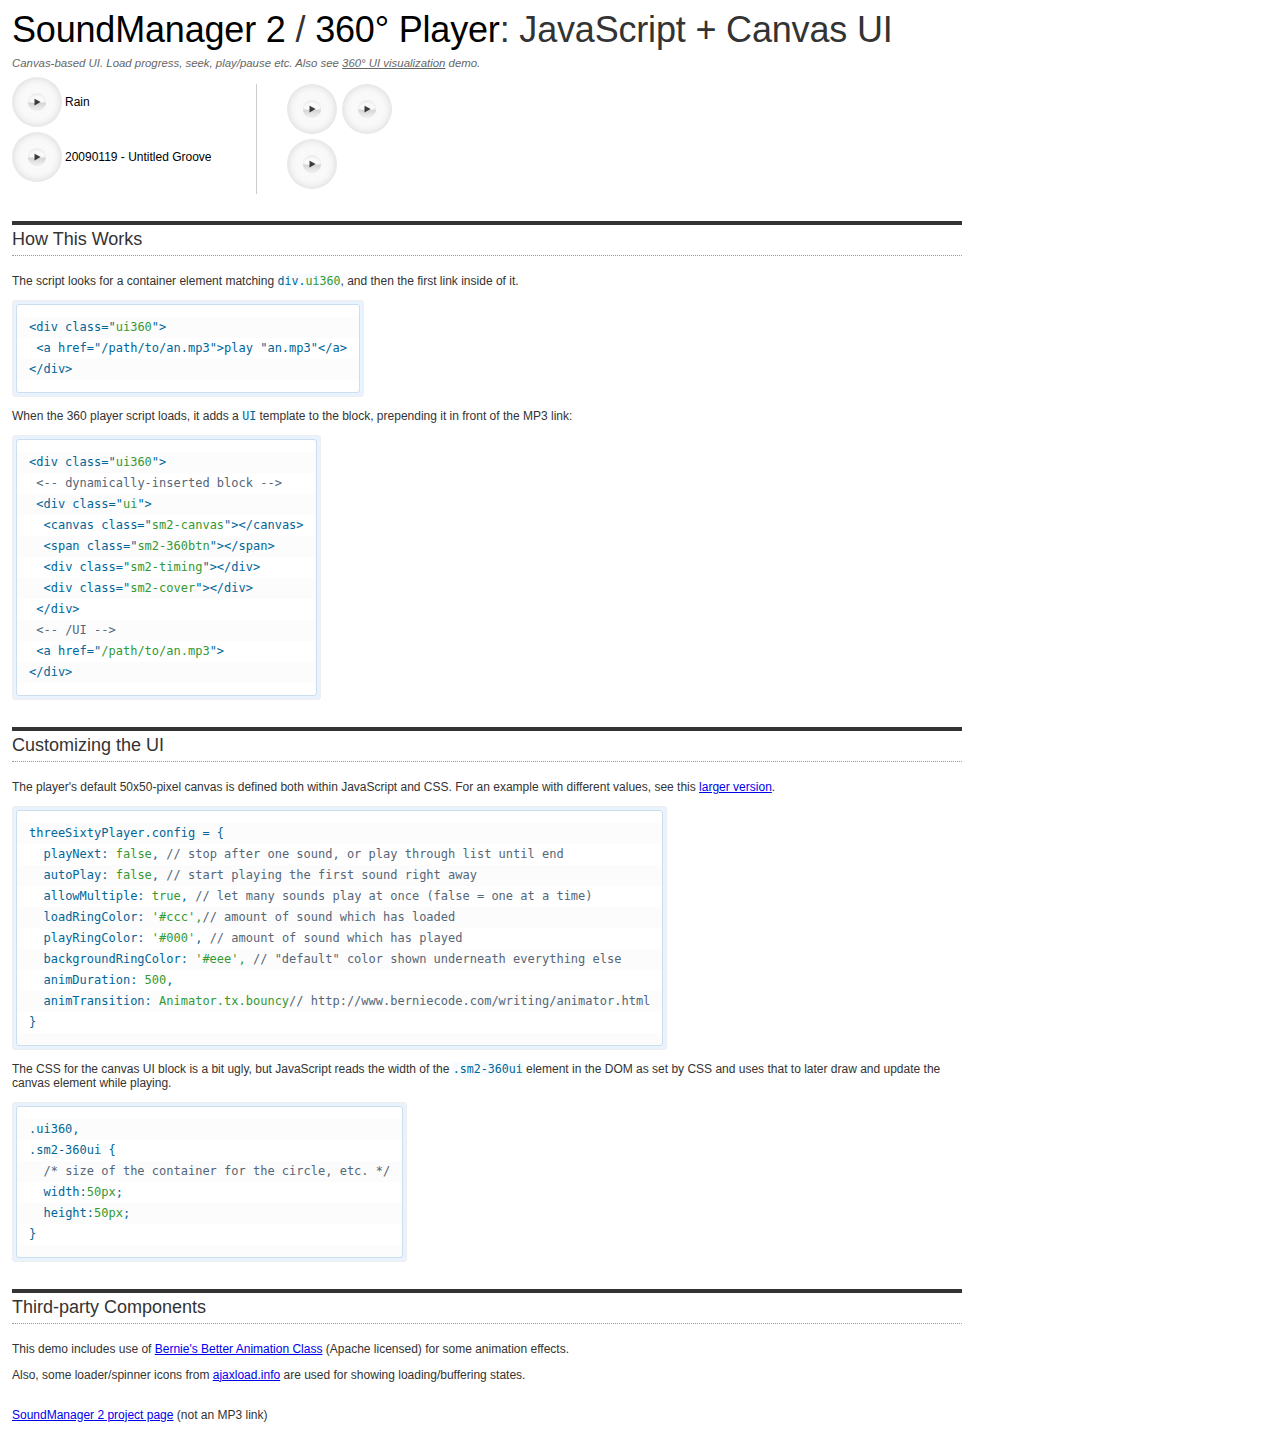
<file: musicplayer/soundmanager/demo/360-player/index.html>
<!DOCTYPE html PUBLIC "-//W3C//DTD XHTML 1.0 Strict//EN"
	"http://www.w3.org/TR/xhtml1/DTD/xhtml1-strict.dtd">
<html xmlns="http://www.w3.org/1999/xhtml" lang="en" xml:lang="en">
<head>
<title>360&deg; MP3 player UI demo (SoundManager 2)</title>
<meta name="robots" content="noindex" />
<meta name="description" content="Javascript-driven sound, canvas-based MP3 player UI demo: 360-degree circular control / jog wheel example for playing MP3 links using SoundManager 2, Javascript and Canvas.">

<!-- required -->
<link rel="stylesheet" type="text/css" href="360player.css" />

<!-- special IE-only canvas fix -->
<!--[if IE]><script type="text/javascript" src="script/excanvas.js"></script><![endif]-->

<!-- Apache-licensed animation library -->
<script type="text/javascript" src="script/berniecode-animator.js"></script>

<!-- the core stuff -->
<script type="text/javascript" src="../../script/soundmanager2.js"></script>
<script type="text/javascript" src="script/360player.js"></script>

<script type="text/javascript">
soundManager.setup({
  // path to directory containing SM2 SWF
  url: '../../swf/'
});
</script>

<!-- stuff you don't need -->
<!-- makes the fonts nicer etc. -->
<link rel="stylesheet" type="text/css" href="../index.css" />
<link rel="stylesheet" type="text/css" href="demo.css" />

<!-- soundManager.useFlashBlock: related CSS -->
<link rel="stylesheet" type="text/css" href="../flashblock/flashblock.css" />

<style type="text/css">

/* Demo page, general layout */

body {
 background-image: none;
}

#left {
 position:relative;
 width:950px;
 max-width:100%;
}

#left h2 {
 padding-top:0px;
 margin-bottom:0.25em;
 color:#666;
}

pre.block {
 margin-top:0.5em;
}

</style>

</head>

<body>

<div id="left">

 	<h1><a href="http://www.schillmania.com/projects/soundmanager2/" title="Javascript MP3 player project home">SoundManager 2</a> / <a href="http://schillmania.com/projects/soundmanager2/demo/360-player/">360&deg; Player</a>: JavaScript + Canvas UI</h1>

 <p class="note" style="color:#666;margin-top:0.5em;margin-bottom:0.5em">Canvas-based UI. Load progress, seek, play/pause etc. Also see <a href="canvas-visualization.html" title="Javascript canvas visualization with waveform/eq data">360&deg; UI visualization</a> demo.</p>

<div id="sm2-container">
 <!-- flash movie is added here -->
</div>

<div style="margin-top:1.25em">

	<div style="float:left;display:inline;min-width:200px"> <!-- float is just for this demo layout, you don't need it. -->
 
	 <div class="ui360" style="margin-top:-0.55em"><a href="../_mp3/rain.mp3">Rain</a></div>

	 <div class="ui360"><a href="http://freshly-ground.com/data/audio/mpc/20090119%20-%20Untitled%20Groove.mp3">20090119 - Untitled Groove</a></div>

	</div>


	<div style="float:left;display:inline;margin-left:40px;border-left:1px solid #ccc;padding-left:30px;width:150px">

	 <div class="sm2-inline-list" style="margin-bottom:10px"> <!-- note the CSS class, changes the layout -->

	  <div class="ui360"><a href="http://www.freshly-ground.com/data/audio/binaural/Mak.mp3">Angry cow sound?</a></div>
	  <div class="ui360"><a href="http://www.freshly-ground.com/data/audio/binaural/Things that open, close and roll.mp3">Things that open, close and roll</a></div>
	  <div class="ui360"><a href="http://www.freshly-ground.com/misc/music/20060826%20-%20Armstrong.mp3">20060826 - Armstrong</a></div>

	 </div>

	</div>

</div>

<div style="clear:both"></div>

	
 <h3>How This Works</h3>

 <p>The script looks for a container element matching <code>div.<span>ui360</span></code>, and then the first link inside of it.</p>

 <div>
	
<pre class="block"><code>&lt;div class="<span>ui360</span>"&gt;
 &lt;a href="/path/to/an.mp3"&gt;play "an.mp3"&lt;/a&gt;
&lt;/div&gt;</code></pre>
  
 </div>

 <p>When the 360 player script loads, it adds a <code>UI</code> template to the block, prepending it in front of the MP3 link:</p>

<pre class="block"><code>&lt;div class="<span>ui360</span>"&gt;
 <span><span>&lt;-- dynamically-inserted block --&gt;</span></span>
 &lt;div class="<span>ui</span>"&gt;
  &lt;canvas class="<span>sm2-canvas</span>"&gt;&lt;/canvas&gt;
  &lt;span class="<span>sm2-360btn</span>"&gt;&lt;/span&gt; 
  &lt;div class="<span>sm2-timing</span>"&gt;&lt;/div&gt;
  &lt;div class="<span>sm2-cover</span>"&gt;&lt;/div&gt;
 &lt;/div&gt;
 <span><span>&lt;-- /UI --&gt;</span></span>
 &lt;a href="<span>/path/to/an.mp3</span>"&gt;
&lt;/div&gt;</code></pre>

<h3>Customizing the UI</h3>

<p>The player's default 50x50-pixel canvas is defined both within JavaScript and CSS. For an example with different values, see this <a href="canvas-visualization.html" title="360&deg; UI: larger version">larger version</a>.</p>

<pre class="block"><code>threeSixtyPlayer.config = {
  playNext: <span>false</span>, <span><span>// stop after one sound, or play through list until end</span></span>
  autoPlay: <span>false</span>, <span><span>// start playing the first sound right away</span></span>
  allowMultiple: <span>true</span>, <span><span>// let many sounds play at once (false = one at a time)</span></span>
  loadRingColor: <span>'#ccc',</span> <span><span>// amount of sound which has loaded</span></span>
  playRingColor: <span>'#000'</span>, <span><span>// amount of sound which has played</span></span>
  backgroundRingColor: <span>'#eee', </span><span><span>// "default" color shown underneath everything else</span></span>
  animDuration: <span>500</span>,
  animTransition: <span>Animator.tx.bouncy</span> <span><span>// http://www.berniecode.com/writing/animator.html</span></span>
}</code></pre>

<p>The CSS for the canvas UI block is a bit ugly, but JavaScript reads the width of the <code>.sm2-360ui</code> element in the DOM as set by CSS and uses that to later draw and update the canvas element while playing.</p>

<pre class="block"><code>.ui360,
.sm2-360ui {
  <span><span>/* size of the container for the circle, etc. */</span></span>
  width:<span>50px</span>;
  height:<span>50px</span>;
}
</code></pre>

<h3>Third-party Components</h3>

<p>This demo includes use of <a href="http://www.berniecode.com/writing/animator.html">Bernie's Better Animation Class</a> (Apache licensed) for some animation effects.</p>
<p>Also, some loader/spinner icons from <a href="http://ajaxload.info">ajaxload.info</a> are used for showing loading/buffering states.</p>

<hr />

 <p>
  <a href="http://www.schillmania.com/projects/soundmanager2/" title="SoundManager 2 home">SoundManager 2 project page</a> (not an MP3 link)
 </p>


</div>

</body>
</html>
</file>
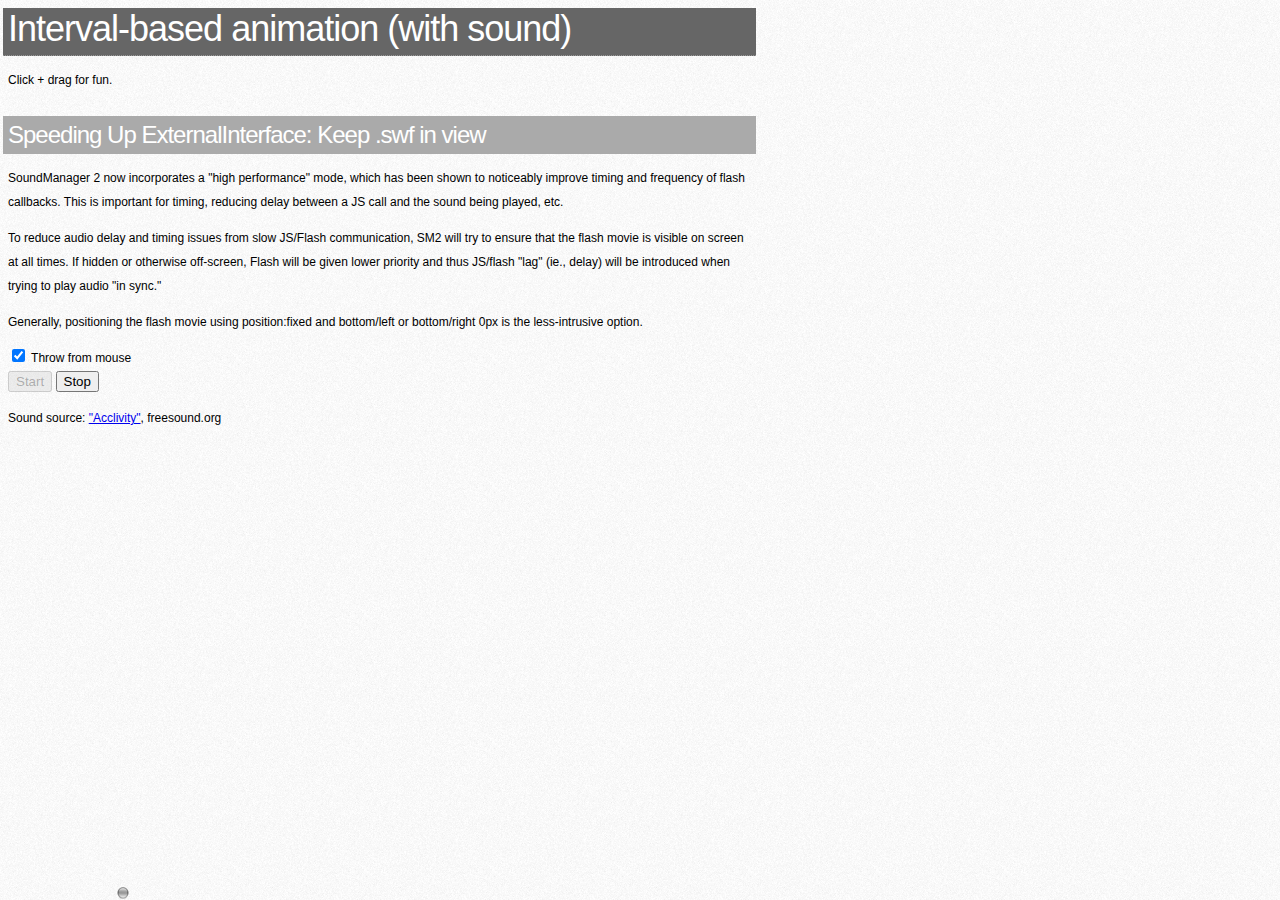
<file: musicplayer/soundmanager/demo/animation-1/index.html>
<!DOCTYPE html PUBLIC "-//W3C//DTD XHTML 1.0 Strict//EN"
	"http://www.w3.org/TR/xhtml1/DTD/xhtml1-strict.dtd">
<html xmlns="http://www.w3.org/1999/xhtml" lang="en" xml:lang="en">
<head>
<link rel="stylesheet" href="../template/template.css" media="screen" />
<link rel="stylesheet" href="css/animation.css" media="screen" />
<script type="text/javascript" src="../../script/soundmanager2-nodebug-jsmin.js"></script>
<script type="text/javascript" src="script/animation.js"></script>
</head>
<body>

<div style="margin-right:43em">
	
<h1>Interval-based animation (with sound)</h1>

<p>
 Click + drag for fun.
</p>

<h2>Speeding Up ExternalInterface: Keep .swf in view</h2>

<p>SoundManager 2 now incorporates a "high performance" mode, which has been shown to noticeably improve timing and frequency of flash callbacks. This is important for timing, reducing delay between a JS call and the sound being played, etc.</p>

<p>To reduce audio delay and timing issues from slow JS/Flash communication, SM2 will try to ensure that the flash movie is visible on screen at all times. If hidden or otherwise off-screen, Flash will be given lower priority and thus JS/flash "lag" (ie., delay) will be introduced when trying to play audio "in sync."</p>

<p>Generally, positioning the flash movie using position:fixed and bottom/left or bottom/right 0px is the less-intrusive option.</p>

<p style="margin:0px;padding:0px">
 <input id="useMouse" name="usemouse" value="usemouse" type="checkbox"> Throw from mouse
</p>
<p style="margin:0px;padding:0px">
 <button id="b-start" onclick="startAnimation()" disabled="disabled">Start</button>
 <button id="b-stop" onclick="stopAnimation()" disabled="disabled">Stop</button>
</p>


<p>Sound source: <a href="http://www.freesound.org/search/?q=19987">"Acclivity"</a>, freesound.org</p>

</div>

<div id="ball-container" class="balls">
 <img src="image/ball.gif" alt="" />
</div>

</body>
</html>
</file>
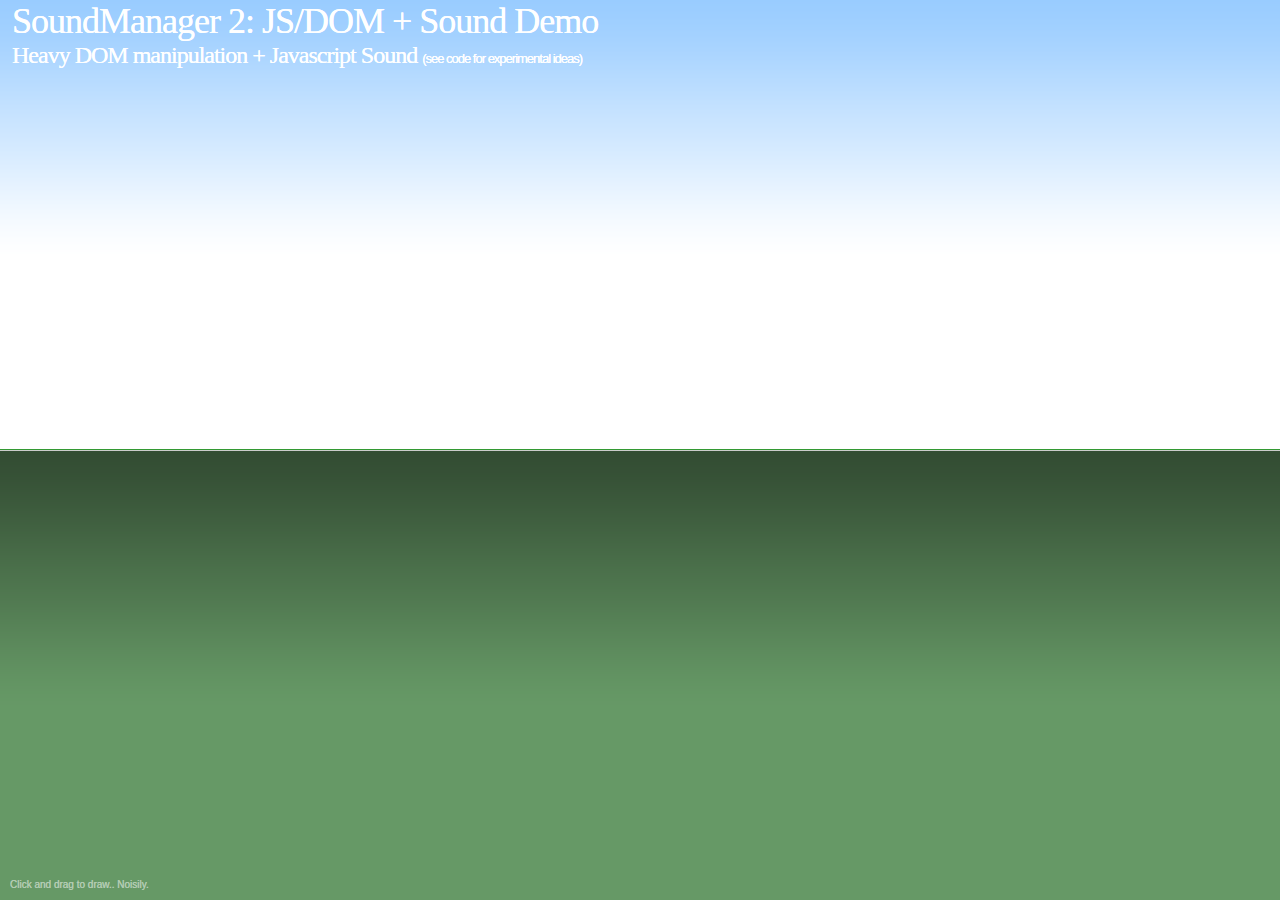
<file: musicplayer/soundmanager/demo/animation-2a/index.html>
<html>
<head>
<title>SoundManager Demo</title>
<meta name="robots" content="noindex" />
<style type="text/css">

html, body {
 margin:0px;
 padding:0px;
}

body {
 color:#fff;
 font-size:75%;
 text-shadow:0 0 0 #fff; /* Safari nonsense */
 font-family:verdana,arial,tahoma,"sans serif";
}

h1, h2, h3 {
 font:300 3em "Helvetica Neue",georgia,"times new roman","Arial Rounded MT Bold",helvetica,verdana,tahoma,arial,"sans serif";
 font-weight:normal;
 margin-bottom:0px;
}


h1 {
 margin-top:0px;
}

h1, h2 {
 letter-spacing:-1px; /* zomg web x.0! ;) */ 
}

h2 {
 font-size:2em;
 margin-top:0px;
 color:#fff;
}

h2 span {
 text-indent:1em;
 font-family:verdana,tahoma,arial;
 font-size:small;
}

p {
 position:absolute;
 left:1em;
 bottom:0px;
 font-size:x-small;
 opacity:0.5;
}

#instructions {
 position:absolute;
 left:1em;
 top:0px;
}

#canvas {
 position:absolute;
 left:0px;
 top:0px;
 width:100%;
 height:100%;
 overflow:hidden;
}

#horizon {
 position:relative;
 height:50%;
 background:transparent url(bg-sky.png) 0px 0px repeat-x;
}

#land {
 position:absolute;
 bottom:0px;
 left:0px;
 width:100%;
 height:50%;
 border-top:1px solid #339933;
 margin-bottom:0px;
 background:#669966 url(bg-land.png) 0px 0px repeat-x;
}

#content {
 position:relative;
 border-top:1px solid #ccc;
}

#cursor-shade {
 position:absolute;
 left:-100px;
 top:-100px;
 margin:0px 0px 0px -2px;
 width:20px;
 height:24px;
 opacity:0.75;
}

#sun {
 position:absolute;
 top:50%;
 width:100%;
 height:128px;
 margin-top:-66px;
 background:transparent url(sun-test.png) 50% 0px no-repeat;
 display:none;
}

.dot {
 position:absolute;
 width:32px;
 height:32px;
}

#overlay {
 position:absolute;
 left:0px;
 top:0px;
 width:100%;
 height:100%;
 cursor:url(cursor-11.cur),default;
}

</style>
<script type="text/javascript" src="../../script/soundmanager2-nodebug-jsmin.js"></script>
<script type="text/javascript">

function _id(sID) {return document.getElementById(sID);}

function Cursor() {
  var self = this;
  this.o = null;
  this.offX = 20;
  this.offY = 40;
  this.screenX = null;
  this.screenY = null;
  this.screenXHalf = null;
  this.screenYHalf = null;
  this.lastCursor = null;
  this.cursorRange = 9;
  this.oDots = _id('dots');

  this.painting = 0;

  this.sounds = [];
  this.soundIndex = 0;
  this.soundTimer = null;

  this.oDot = document.createElement('img');
  this.oDot.className = 'dot';
  this.oDot.src = 'dot.png';

  this.refreshCoords = function() {
    self.screenX = (window.innerWidth||document.documentElement.clientWidth||document.body.clientWidth);
    self.screenY = (window.innerHeight||document.documentElement.clientHeight||document.body.clientHeight);
    self.screenXHalf = parseInt(self.screenX/2);
    self.screenYHalf = parseInt(self.screenY/2);
  }

  this.mousedown = function(e) {
    self.painting = true;
    return false;
  }

  this.mouseup = function(e) {
    self.painting = false;
    return false;
  }

  this.mousemove = function(e) {
    var evt = e?e:event;
    var x = evt.clientX;
    var y = evt.clientY;
    var xHalf = self.screenXHalf;
    var yHalf = self.screenYHalf;
    var scaleX = (x>xHalf?(x-xHalf)/xHalf:-((xHalf-x)/xHalf));
    var scaleY = (y>yHalf?(y-yHalf)/yHalf:0);
    var xScale = (self.offX*scaleY)*scaleX;
    var yScale = self.offY*scaleY;
    var cursor = parseInt(self.cursorRange*scaleY);
    if (cursor != self.lastCursor) {
      var curString = 'cursor-'+(Math.min(11,cursor+3))+'.cur';
      document.documentElement.style.cursor = 'url("'+curString+'"),default';
      _id('overlay').style.cursor = 'url("'+curString+'"),default';
      self.lastCursor = cursor;
    }
    var xDiff = (x+xScale);
    self.o.style.left = (xDiff)+'px';
    self.o.style.top = (y+yScale)+'px';
    self.o.style.width = ((20*scaleY)+'px');
    self.o.style.height = ((24*scaleY)+'px');
    self.o.style.opacity = Math.max((scaleY-0.33),0.33);
    if (self.painting && scaleY>0) self.paint(x,y,scaleX,scaleY);
    return false;
  }

  this.paint = function(x,y,scaleX,scaleY) {
    var oD = self.oDot.cloneNode(false);
    var size = 32*scaleY;
    oD.style.left = (x-size)+'px';
    oD.style.top = (y-size)+'px';
    oD.style.width = (size+'px');
    oD.style.height = (size+'px');
    oD.style.opacity = Math.min(1,Math.max(scaleY*1.5,0.1));
    self.oDots.appendChild(oD);

    // var sID = self.sounds[0].id;
    if (!self.soundTimer) {
      // self.soundTimer = window.setTimeout(function(){soundManager.play(sID,{volume:100*scaleY,pan:100*scaleX});self.soundTimer=null;},20);
      self.sounds[Math.random()>0.5?1:0].play({pan:100*scaleX,volume:100*scaleY});
    }
    // if (self.soundIndex++>=self.sounds.length-1) self.soundIndex = 0;
  }

  this.createSounds = function() {
    self.sounds[0] = soundManager.createSound('paint','../animation/audio/fingerplop.mp3');
    self.sounds[1] = soundManager.createSound('paint2','../animation/audio/fingerplop2.mp3');
  }

  this.createSounds();

  this.o = _id('cursor-shade');
  this.refreshCoords();

  window.onresize = this.refreshCoords;
  _id('overlay').onmousedown = this.mousedown;
  _id('overlay').onmouseup = this.mouseup;  
  document.onmousemove = this.mousemove;

}

var cursor = null;

var sounds = [];

function doEvil() {

// HIGHLY EXPERIMENTAL (and dangerous) optimation testing - attempting to override Flash's ExternalInterface JS. :D - The below may have only been relevant to Flash 8.

if (typeof window.__flash__argumentsToXML !== 'undefined') {

	window.__flash__argumentsToXML = function(obj,index) {
		var s = ["<arguments>"];
		for (var i=index, j=obj.length; i<j; i++) {
			s[s.length] = __flash__toXML(obj[i]);
		}
	        s[s.length] = "</arguments>";
	        // console.log('argumentsToXML: '+s.length+' items');
		return s.join('');
	}

	window.__flash__arrayToXML = function(obj) {
		var s = ["<array>"];
		for (var i=0,j=obj.length; i<j; i++) {
			s[s.length] = "<property id=\"" + i + "\">" + __flash__toXML(obj[i]) + "</property>";
		}
	        s[s.length] = "</array>";
	        // console.log('arrayToXML: '+s.length+' items');
		return s.join('');
	}

	window.__flash__escapeXML = function(s) {
	        // console.log('escapeXML'); //  '+s.length);
		return s; // s.replace(/&/g, "&amp;").replace(/</g, "&lt;").replace(/>/g, "&gt;").replace(/"/g, "&quot;").replace(/'/g, "&apos;");
	}

	window.__flash__objectToXML = function(obj) {
	        console.log('objectToXML');
		var s = ["<object>"];
		for (var prop in obj) {
			s[s.length] = "<property id=\"" + prop + "\">" + __flash__toXML(obj[prop]) + "</property>";
		}
	        s[s.length] = "</object>";
		return s.join('');
	}

	window.__flash__toXML = function(value) {
	   // console.log('toXML');
	   var type = typeof(value);
		if (type == "string") {
			return "<string>" + __flash__escapeXML(value) + "</string>";
		} else if (type == "undefined") {
	        return "<undefined/>";
		} else if (type == "number") {
	        return "<number>" + value + "</number>";
		} else if (value == null) {
	        return "<null/>";
		} else if (type == "boolean") {
	        return value ? "<true/>" : "<false/>";
		} else if (value instanceof Date) {
	        return "<date>" + value.getTime() + "</date>";
	   } else if (value instanceof Array) {
	       return __flash__arrayToXML(value);
	   } else if (type == "object") {
	       return __flash__objectToXML(value);
	   } else {
		    return "<null/>"; //???
		}
	}

	// this one non-IE, only?

	if (!navigator.userAgent.match(/MSIE/i)) {
	  window.__flash__request.prototype = function(name) {
	    return "<invoke name=\"" + name + "\" returntype=\"javascript\">" + __flash__argumentstoXML(arguments, 1) + "</invoke>";
	  }
	}
}

}

function doInit() {
  doEvil(); // NOTE: highly experimental, only a performance test; probably doesn't apply to Flash 9, and/or does nothing, or bad things.
  cursor = new Cursor();
}

soundManager.setup({
  preferFlash: true,
  flashVersion: 9,
  url: '../../swf/',
  useHighPerformance: true,
  wmode: 'transparent',
  debugMode: false,
  onready: doInit
});

</script>
</head>

<body>

<div>

<div id="canvas">

 <div id="horizon"></div>
 <div id="land">
  <div id="content">
  </div>
 </div>

 <div id="sun"></div>
 <div id="dots"></div>
 <img id="cursor-shade" src="cursor-shadow.png" alt="" />

</div>

<div id="instructions">
 <h1>SoundManager 2: JS/DOM + Sound Demo</h1>
 <h2>Heavy DOM manipulation + Javascript Sound <span>(see code for experimental ideas)</code></h2>
</div>

<p>Click and drag to draw.. Noisily.</p>
<div id="overlay"></div>

</div>

</body>
</html>
</file>
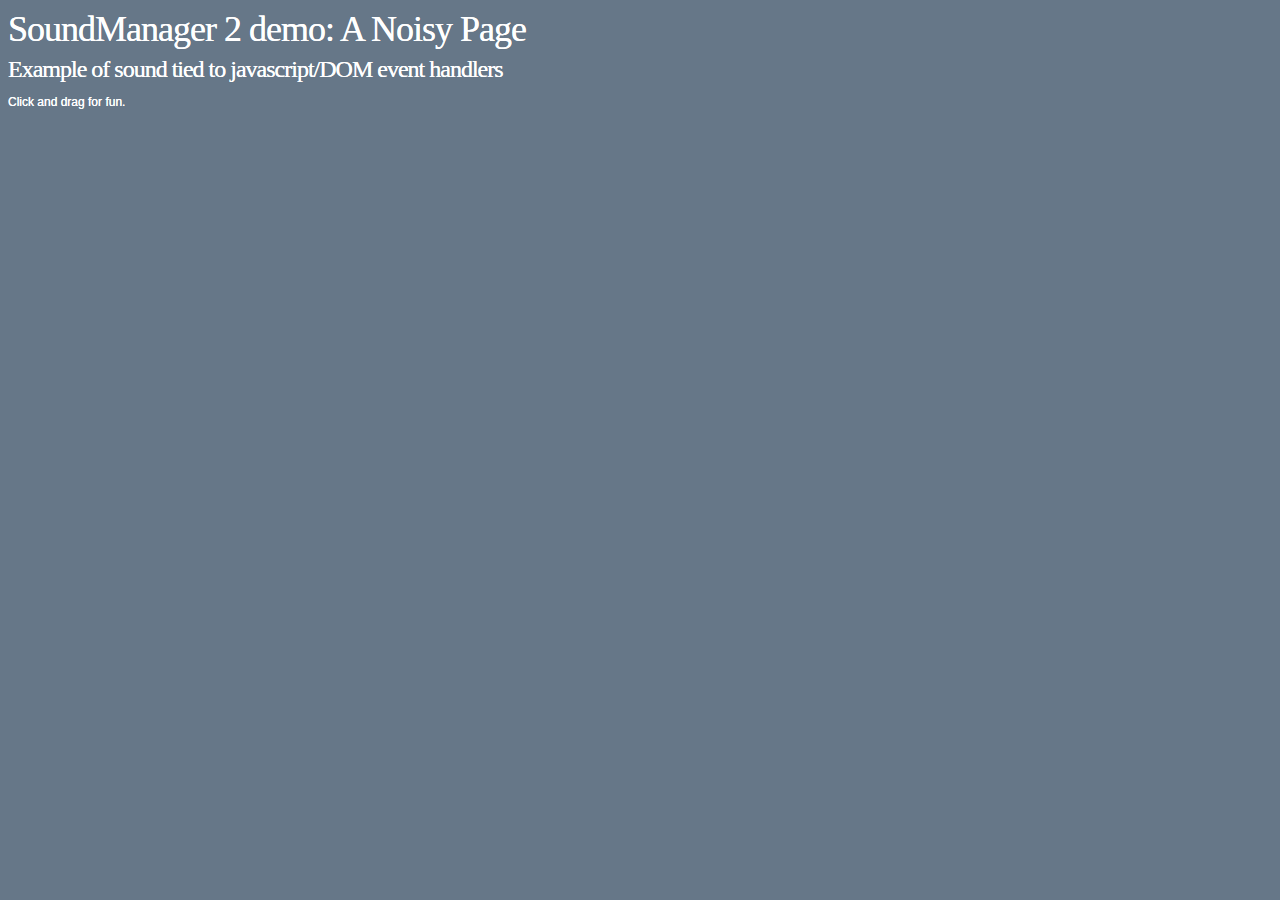
<file: musicplayer/soundmanager/demo/animation-2b/index.html>
<!DOCTYPE html PUBLIC "-//W3C//DTD XHTML 1.0 Strict//EN"
	"http://www.w3.org/TR/xhtml1/DTD/xhtml1-strict.dtd">
<html xmlns="http://www.w3.org/1999/xhtml" lang="en" xml:lang="en">
<head>
<link rel="stylesheet" href="css/animation.css" media="screen" />
<script type="text/javascript" src="../../script/soundmanager2.js"></script>
<script type="text/javascript" src="script/animation.js"></script>
</head>
<body>

<div>

 <h1>SoundManager 2 demo: A Noisy Page</h1>
 <h2>Example of sound tied to javascript/DOM event handlers</h2>

 <p>Click and drag for fun.</p>

</div>

</body>
</html>
</file>
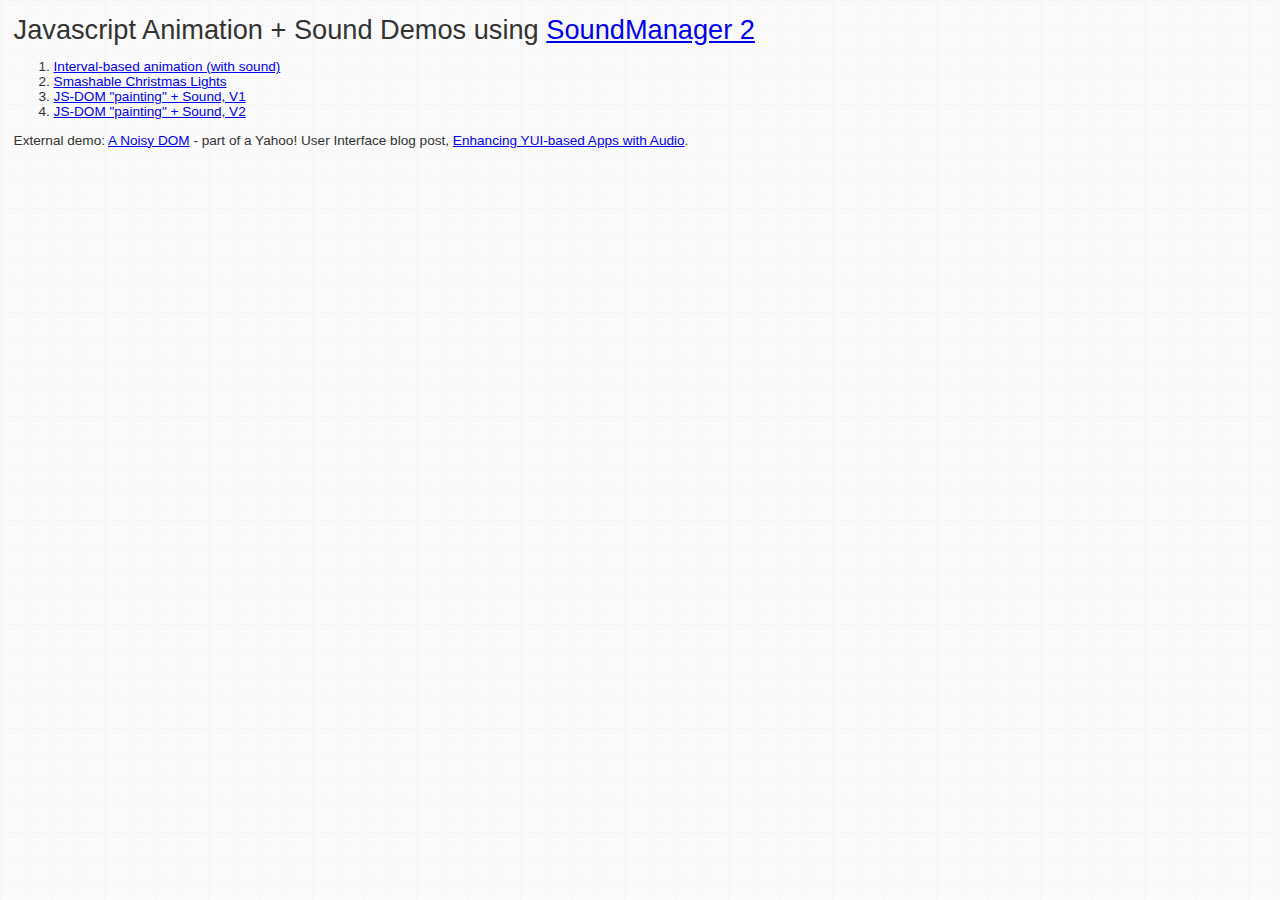
<file: musicplayer/soundmanager/demo/animation/index.html>
<!DOCTYPE html PUBLIC "-//W3C//DTD XHTML 1.0 Strict//EN"
	"http://www.w3.org/TR/xhtml1/DTD/xhtml1-strict.dtd">
<html xmlns="http://www.w3.org/1999/xhtml" lang="en" xml:lang="en">
<head>
<title>SoundManager 2: Animation + Sound Demos</title>
<meta name="robots" content="noindex" />
<link rel="stylesheet" href="../index.css" media="screen" />
</head>
<body>

<div style="margin:1em">

<h1>Javascript Animation + Sound Demos using <a href="http://www.schillmania.com/projects/soundmanager2/">SoundManager 2</a></h1>

<ol>
 <li><a href="../animation-1/">Interval-based animation (with sound)</a></li>
 <li><a href="../christmas-lights/">Smashable Christmas Lights</a></li>
 <li><a href="../animation-2a/">JS-DOM "painting" + Sound, V1</a></li>
 <li><a href="../animation-2b/">JS-DOM "painting" + Sound, V2</a></li>
</ol>

<p>External demo: <a href="http://www.schillmania.com/content/demos/yui-sm2/noisy-events/">A Noisy DOM</a> - part of a Yahoo! User Interface blog post, <a href="http://www.yuiblog.com/blog/2009/06/30/yui-soundmanager/">Enhancing YUI-based Apps with Audio</a>.</p>

<script type="text/javascript">
function fixLinks() {
  if (document.location.protocol.match(/http/i)) {
    return false;
  }
  // presumably offline - add index.html to local links, so offline browsing is seamless
  var l = document.getElementsByTagName('a');
  var s = null;
  var tmp = null;
  var cn = null;
  for (var i=l.length; i--;) {
    s = l[i].href.toString();
    cn = l[i].className;
    if (!s.match(/http/i) && !cn.match(/norewrite/i) && (s.match(/doc/i) || s.match(/demo/i) || s.match(/../))) {
      // yep, local.
      tmp = Math.max(s.lastIndexOf('?'),-1);
      tmp = Math.max(s.lastIndexOf('#'),tmp);
      tmp = Math.max(s.lastIndexOf('/')+1,tmp);
       // console.log(s+' '+s.lastIndexOf('?')+', '+s.lastIndexOf('#')+', '+s.lastIndexOf('/')+' = '+tmp);
      if (tmp == -1) {
        tmp = s.length;
      }
      if (!s.match(/\.html/i)) {
        l[i].setAttribute('href',s.substr(0,tmp)+'index.html'+s.substr(tmp));
      }
    }
  }
}
fixLinks();
</script>

</div>
</file>
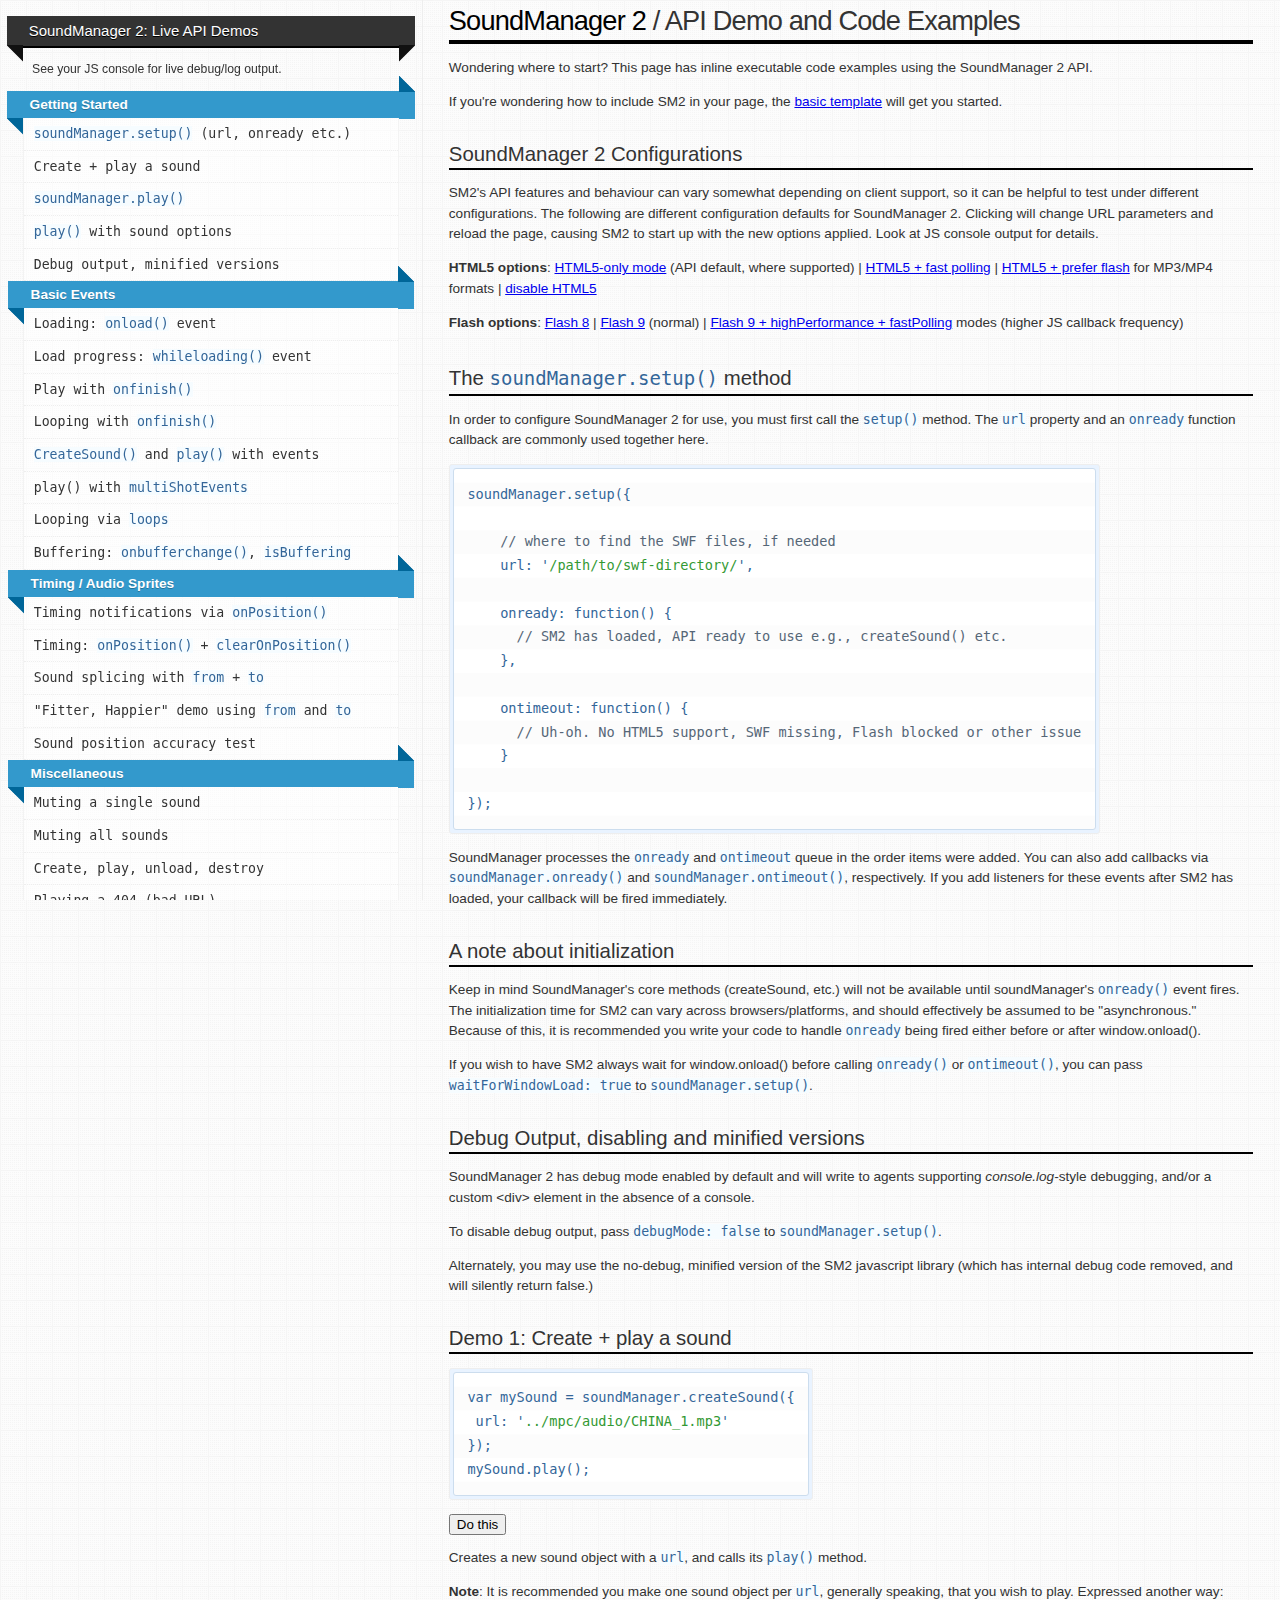
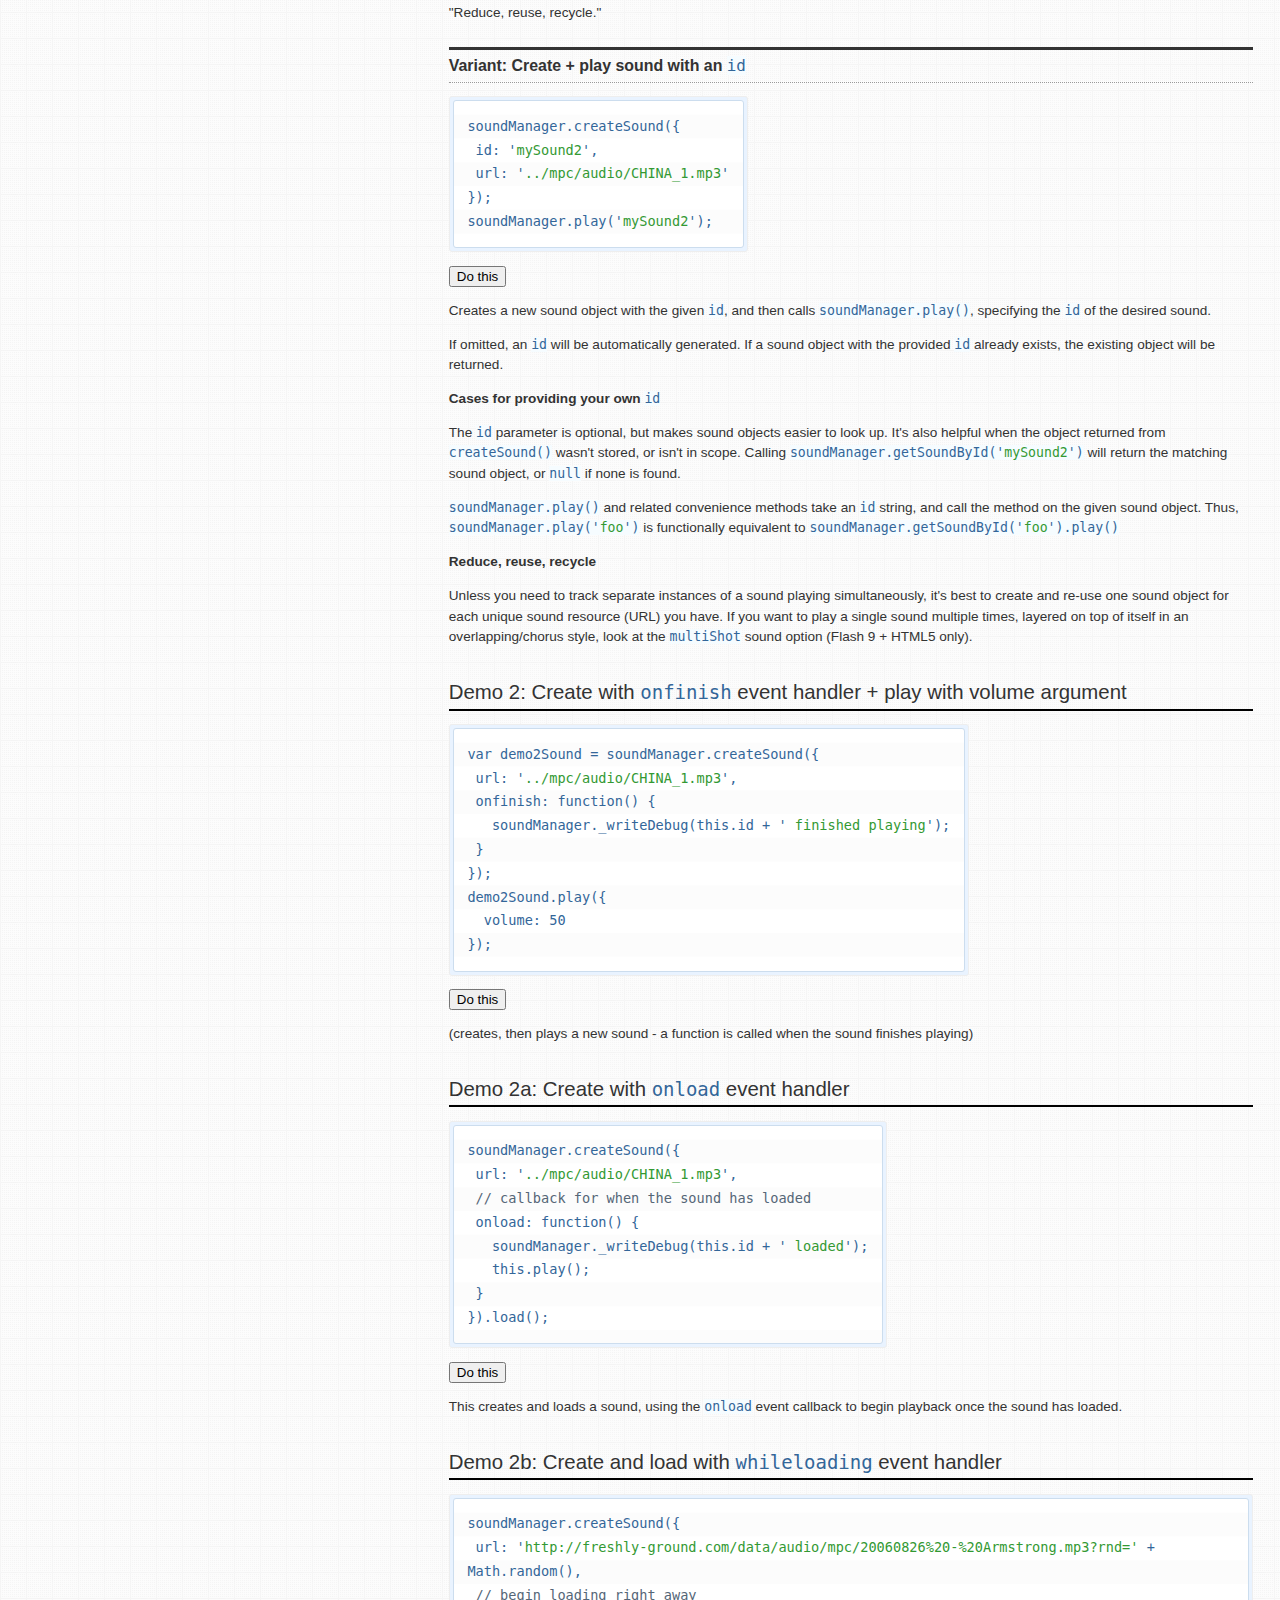
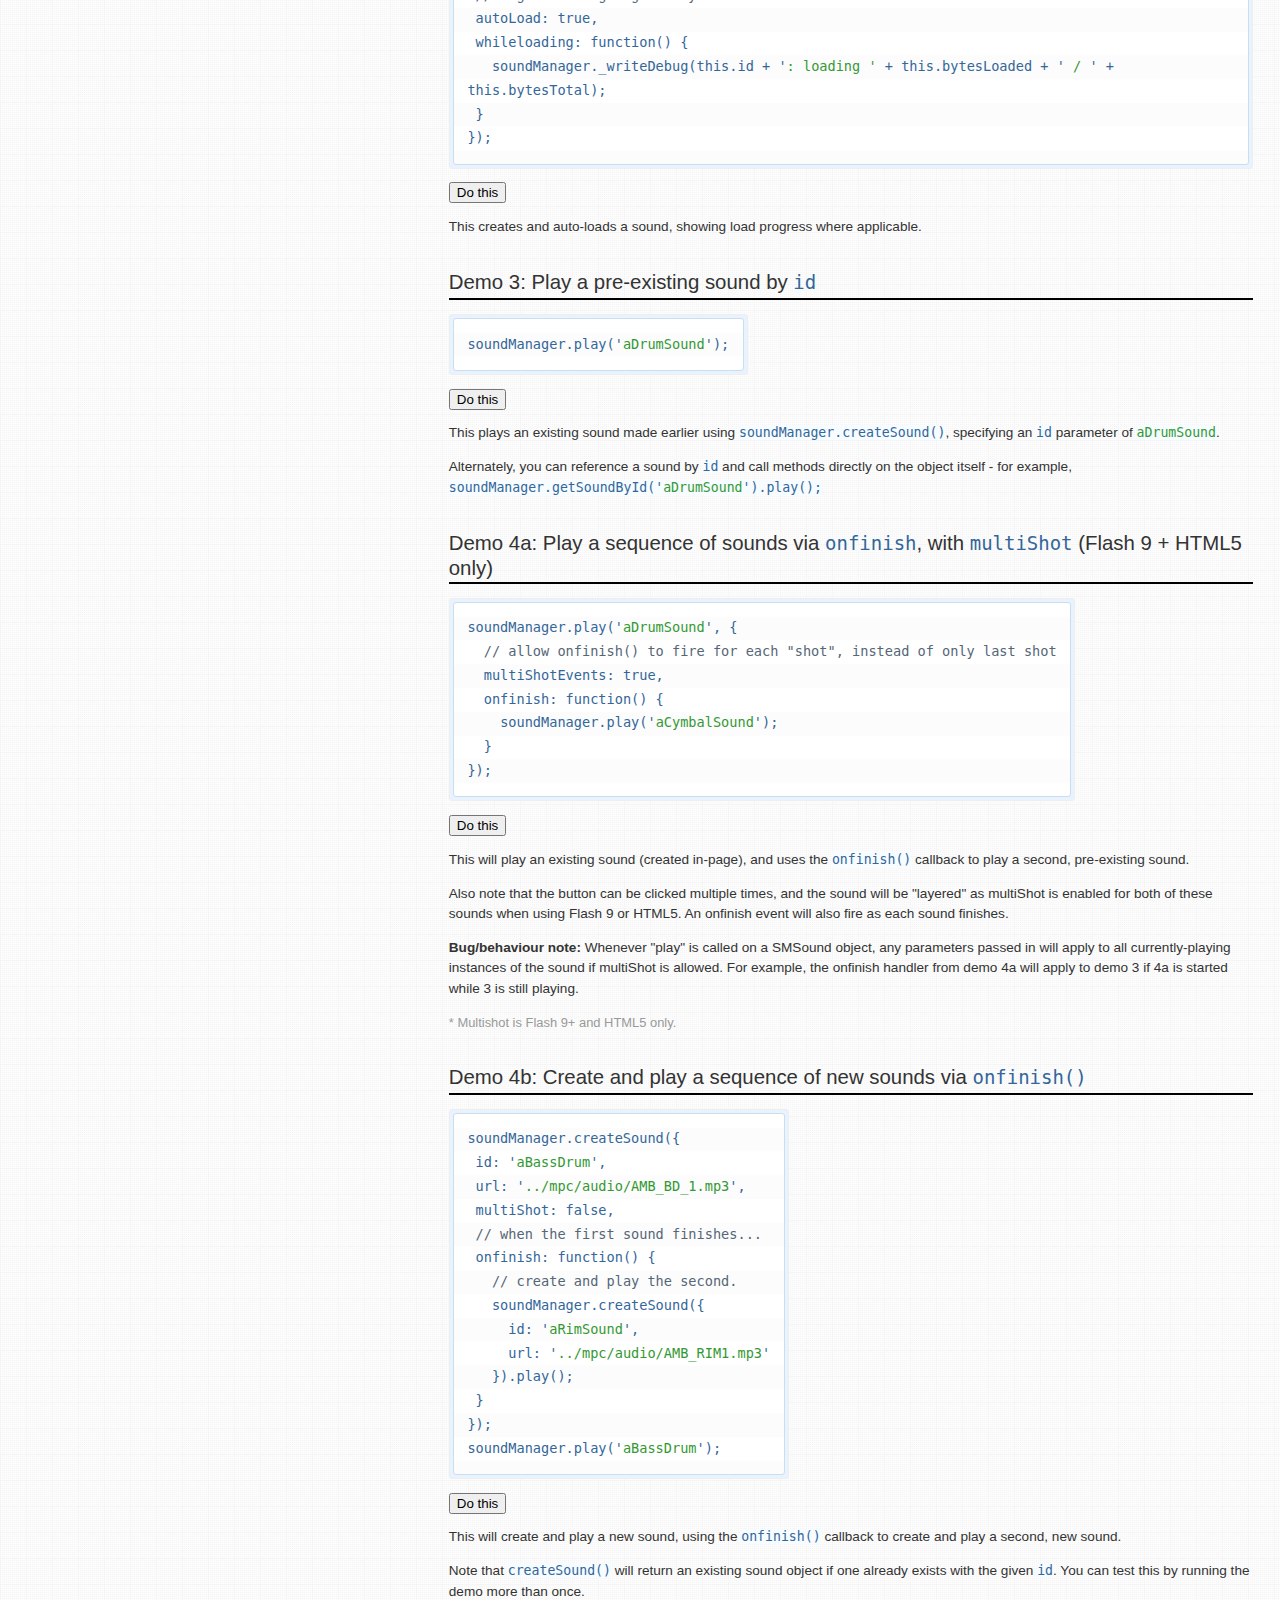
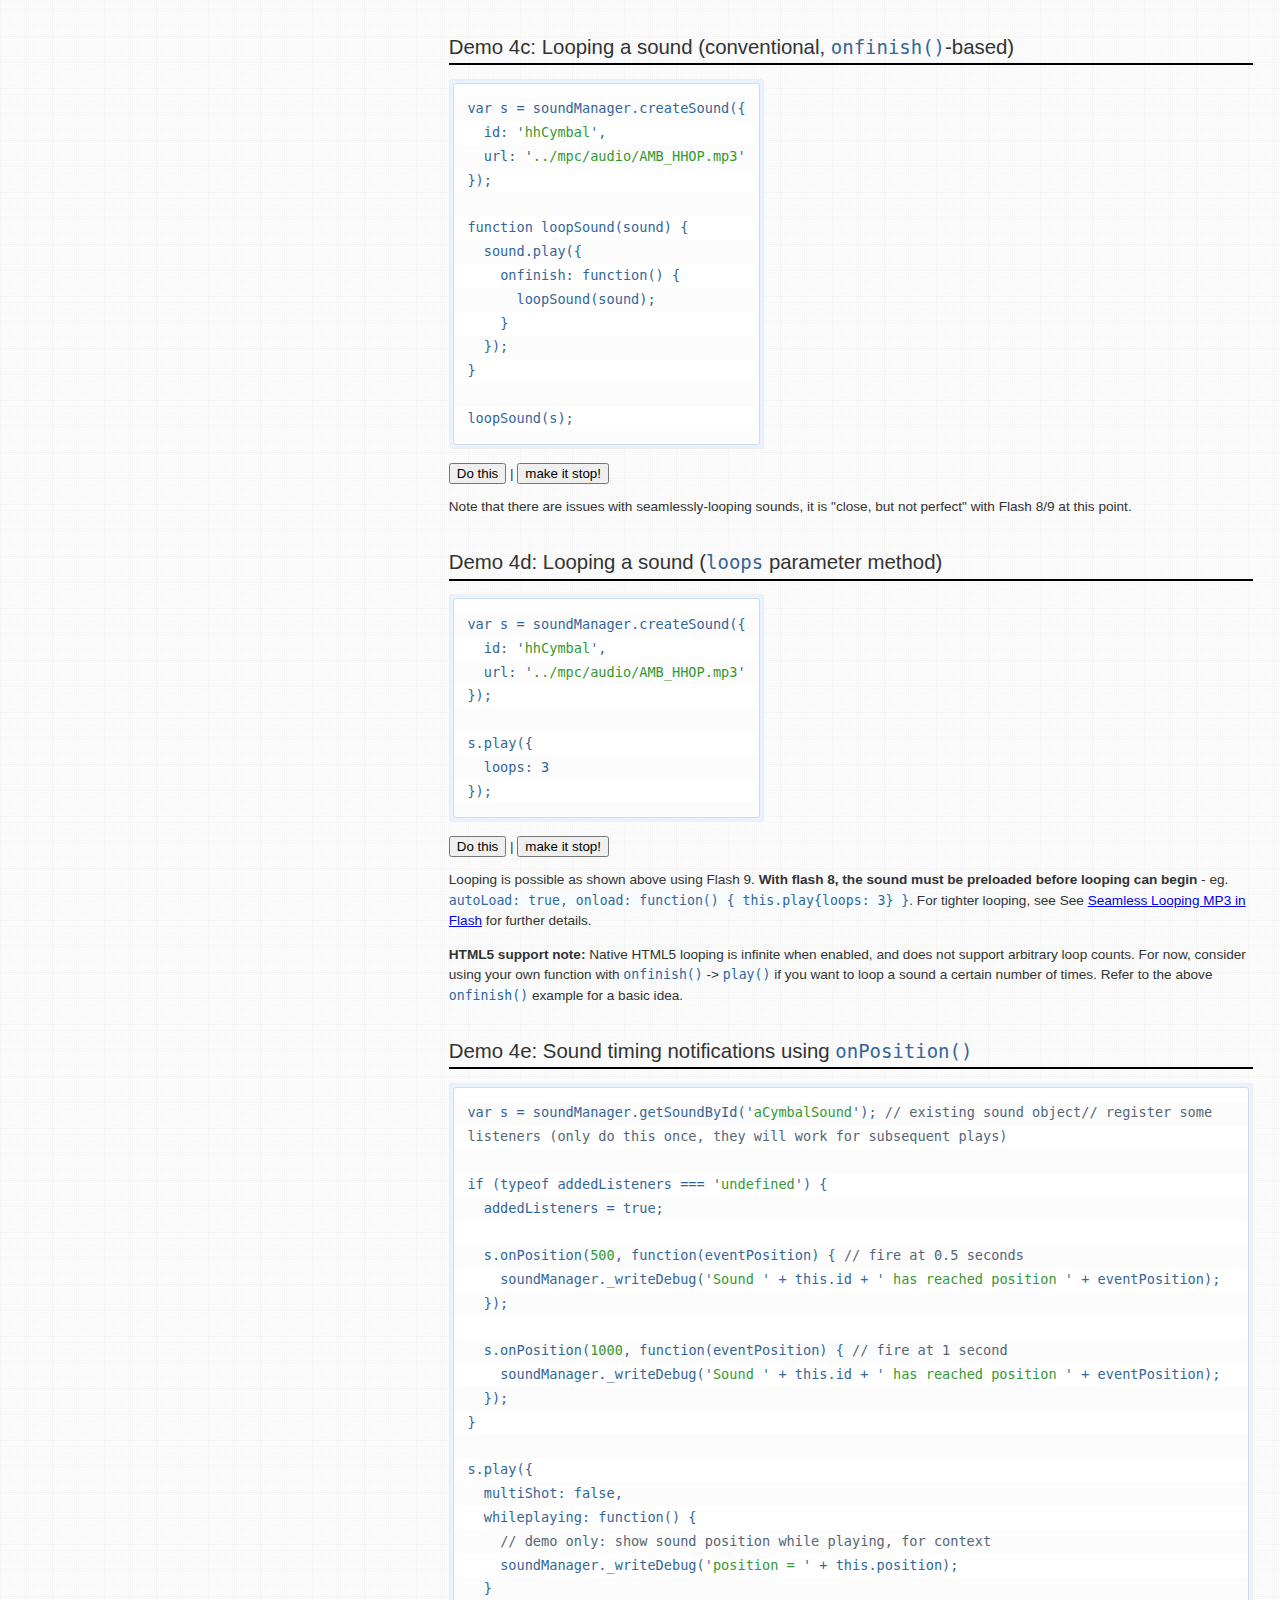
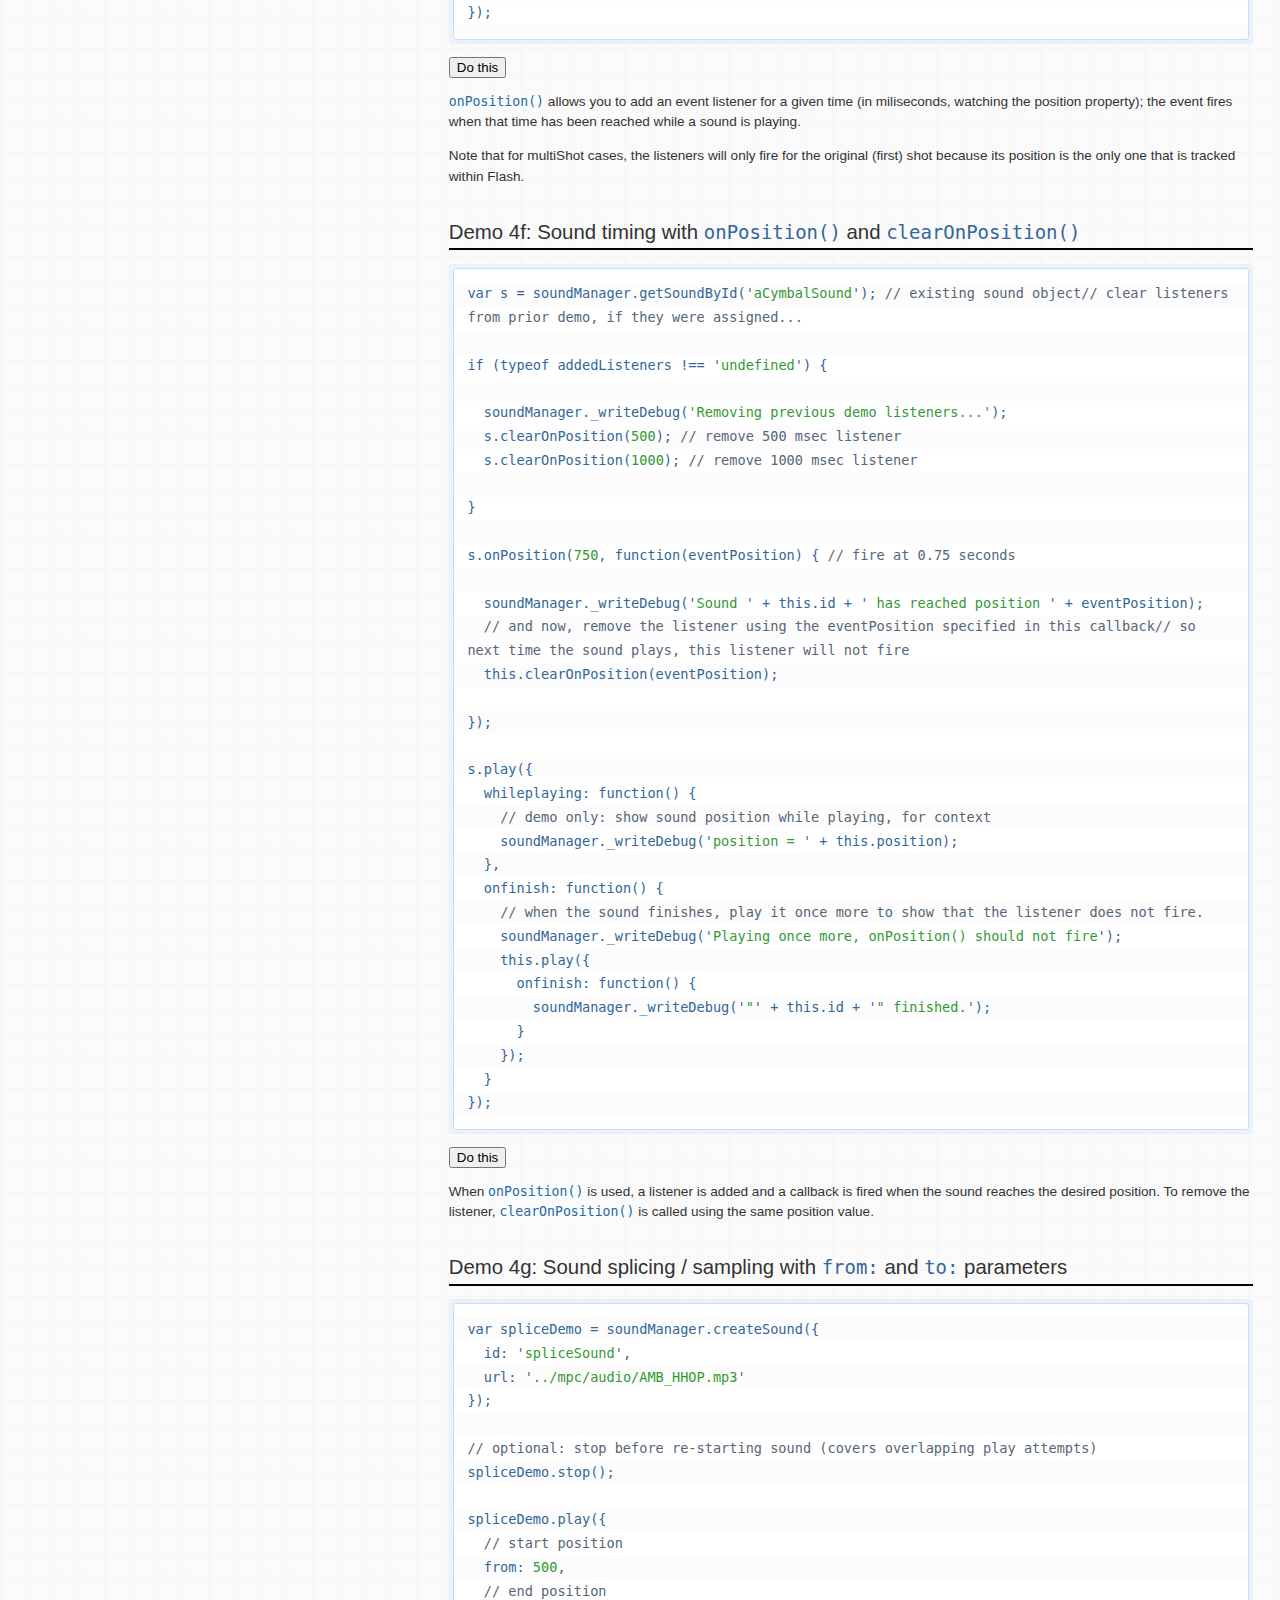
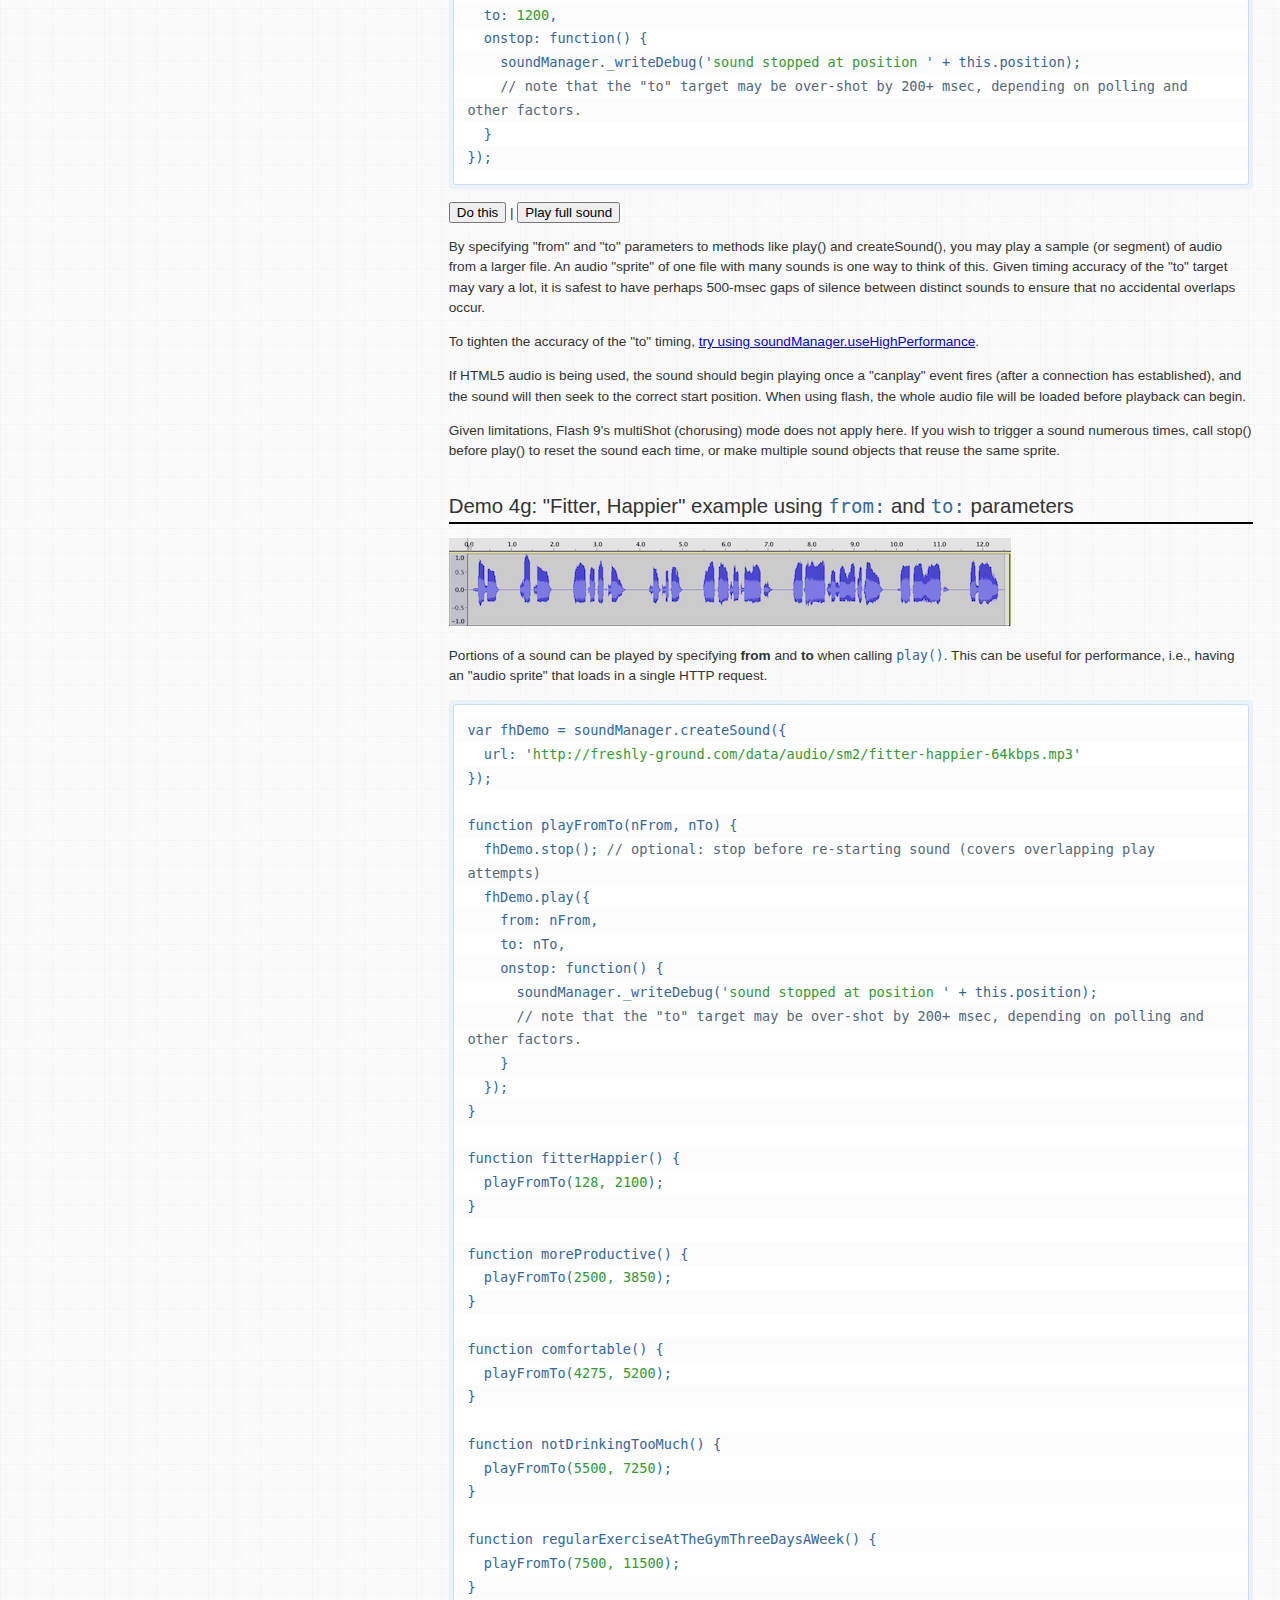
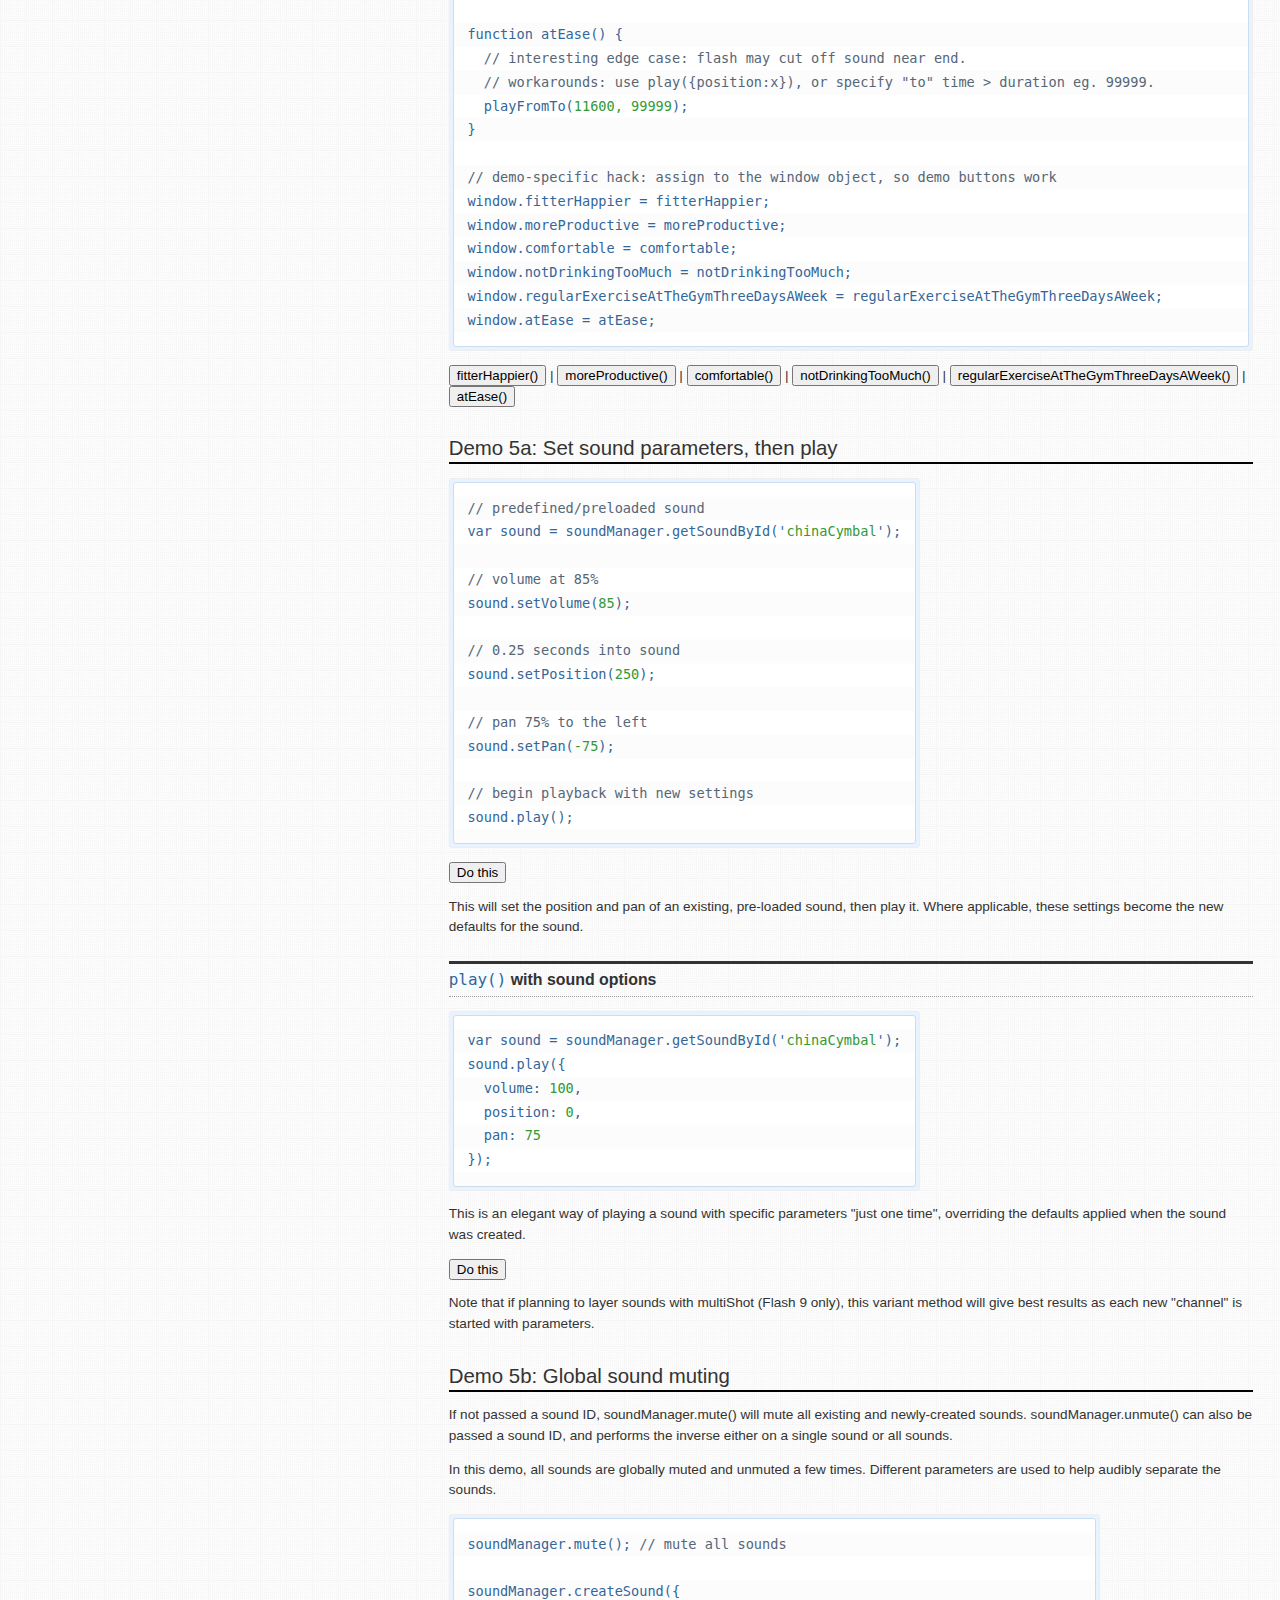
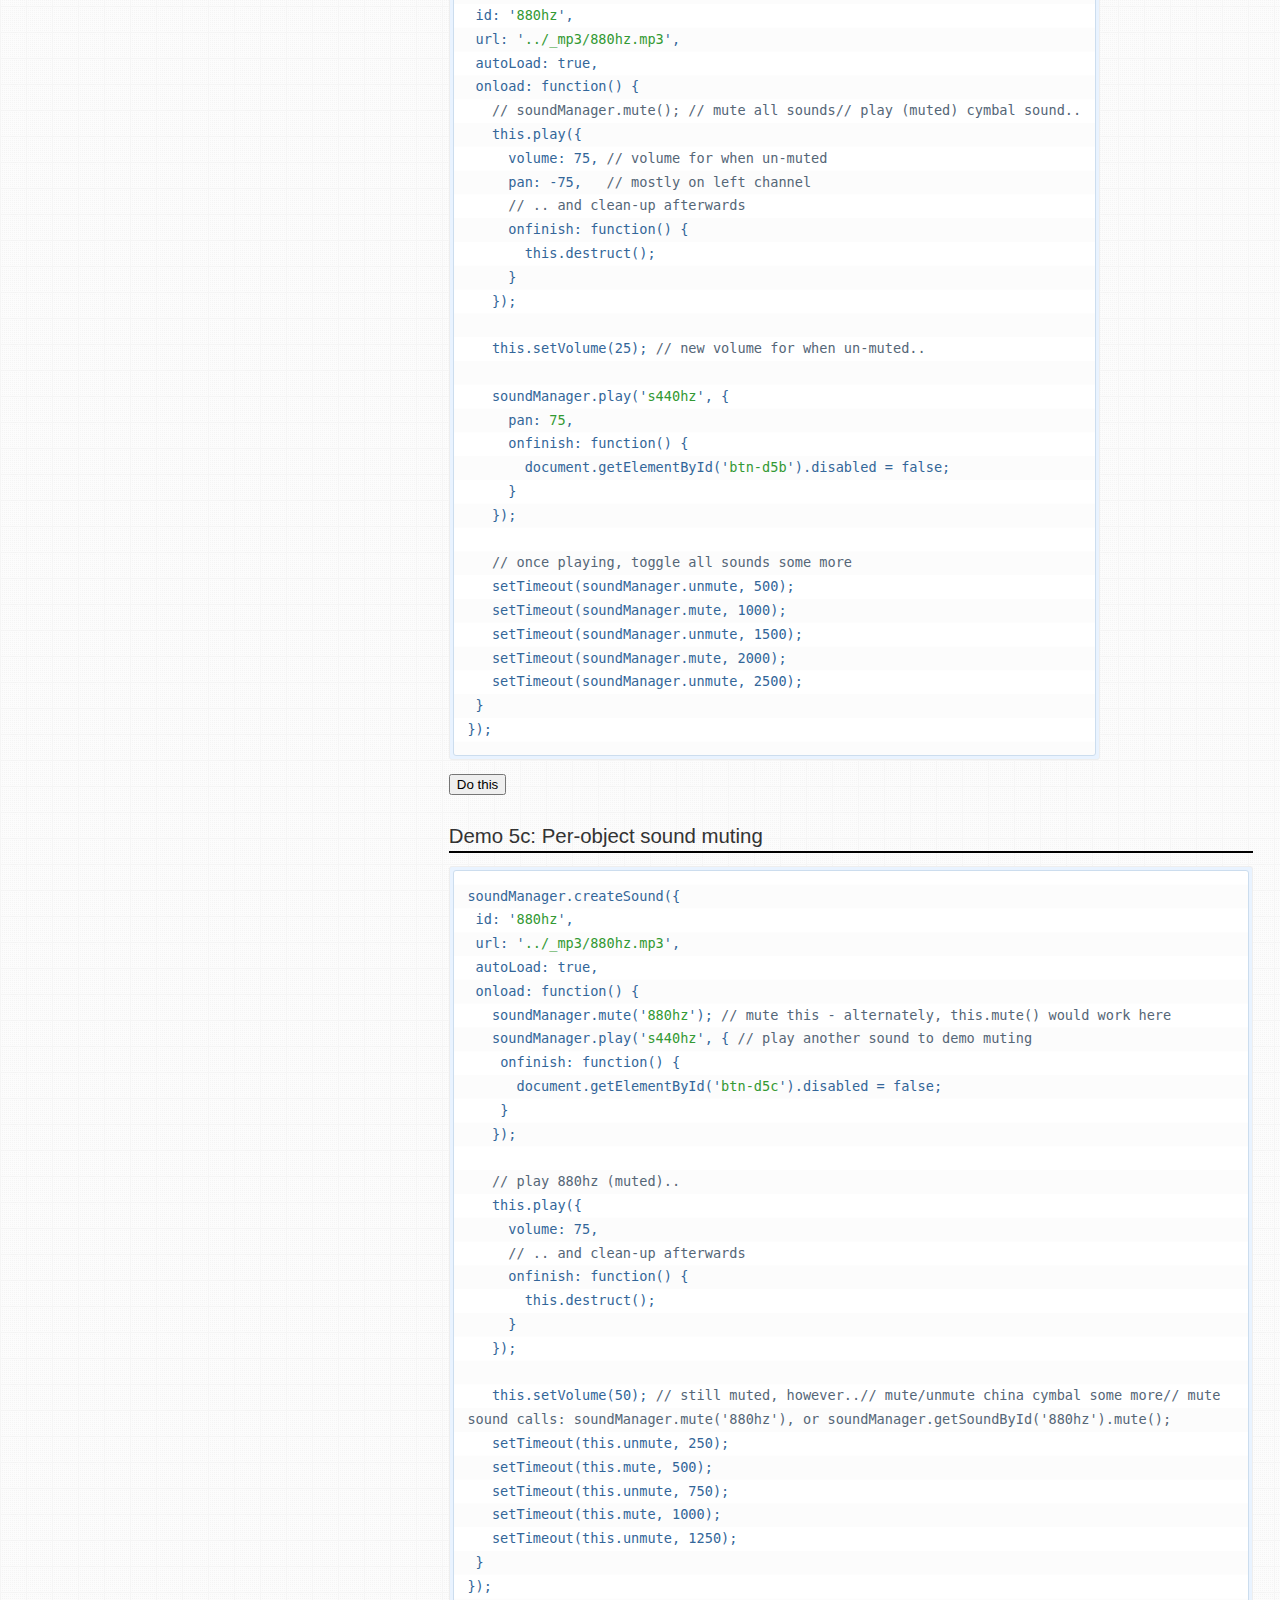
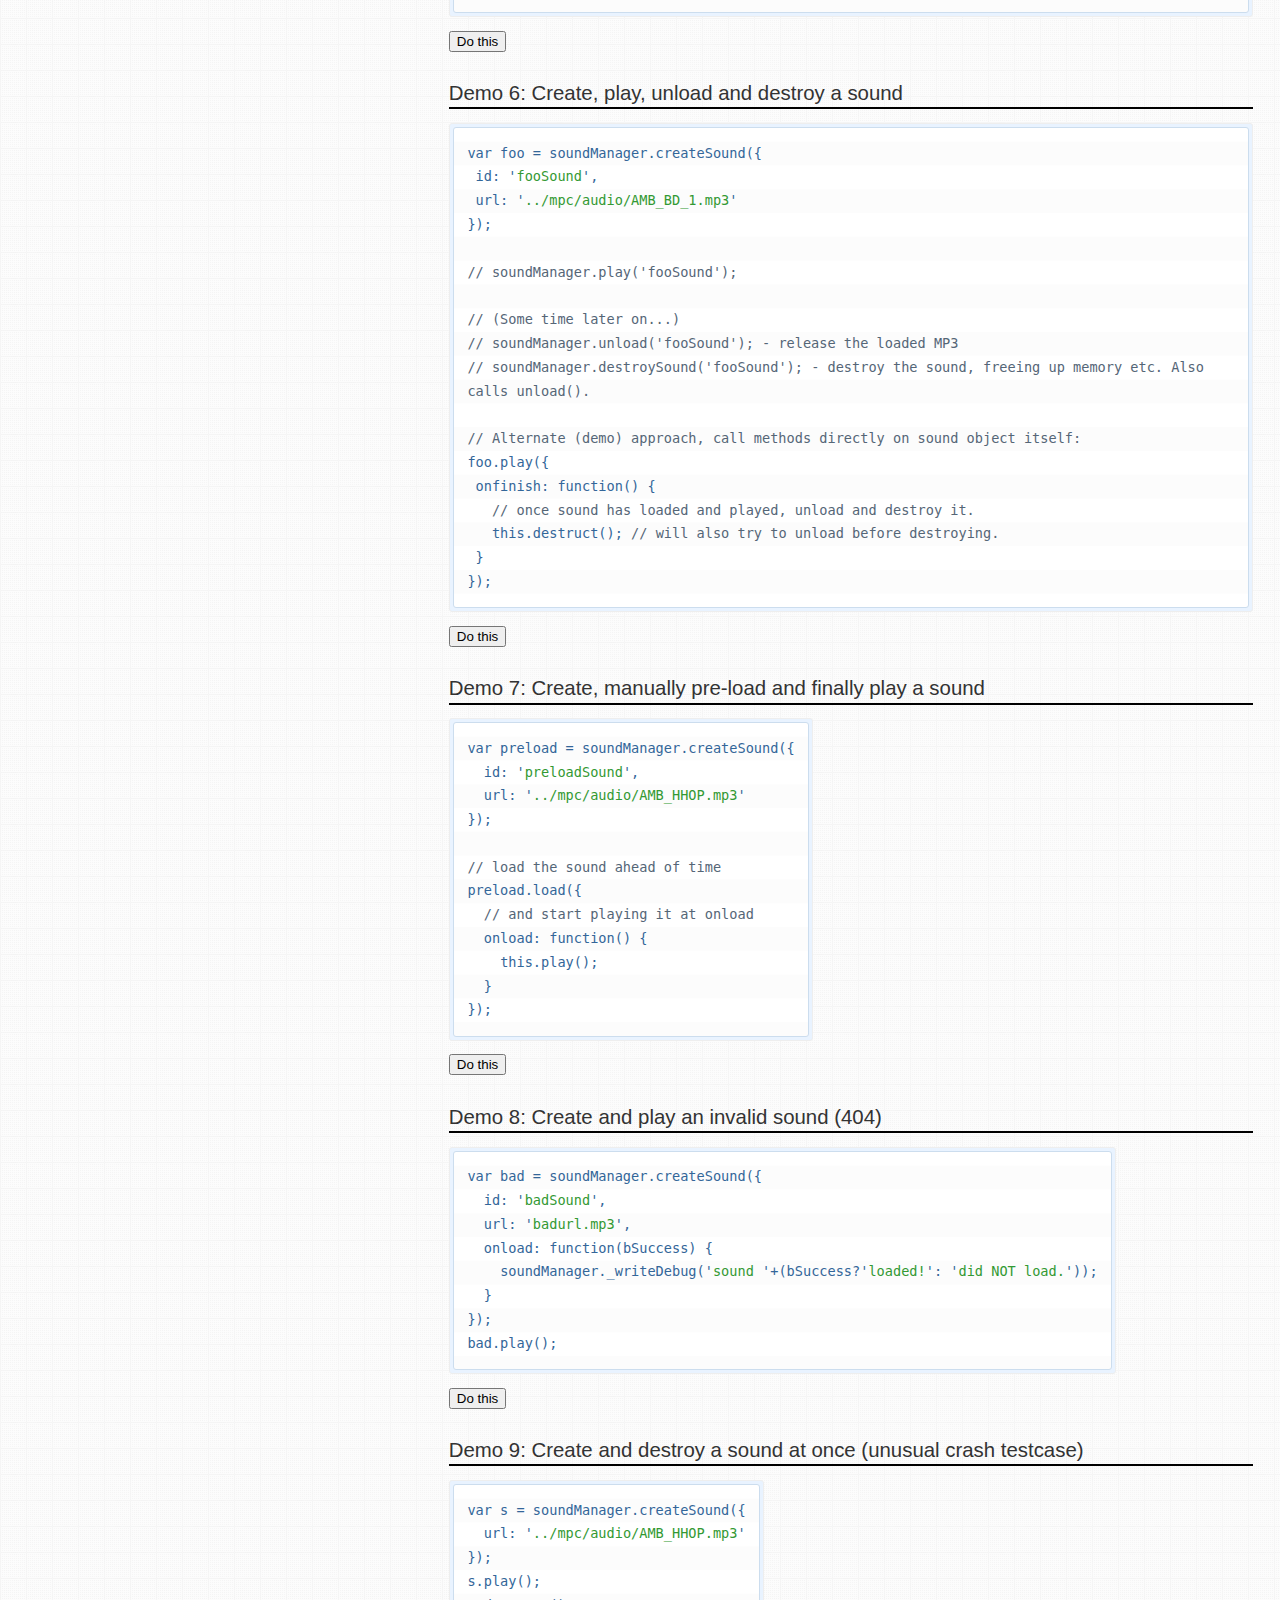
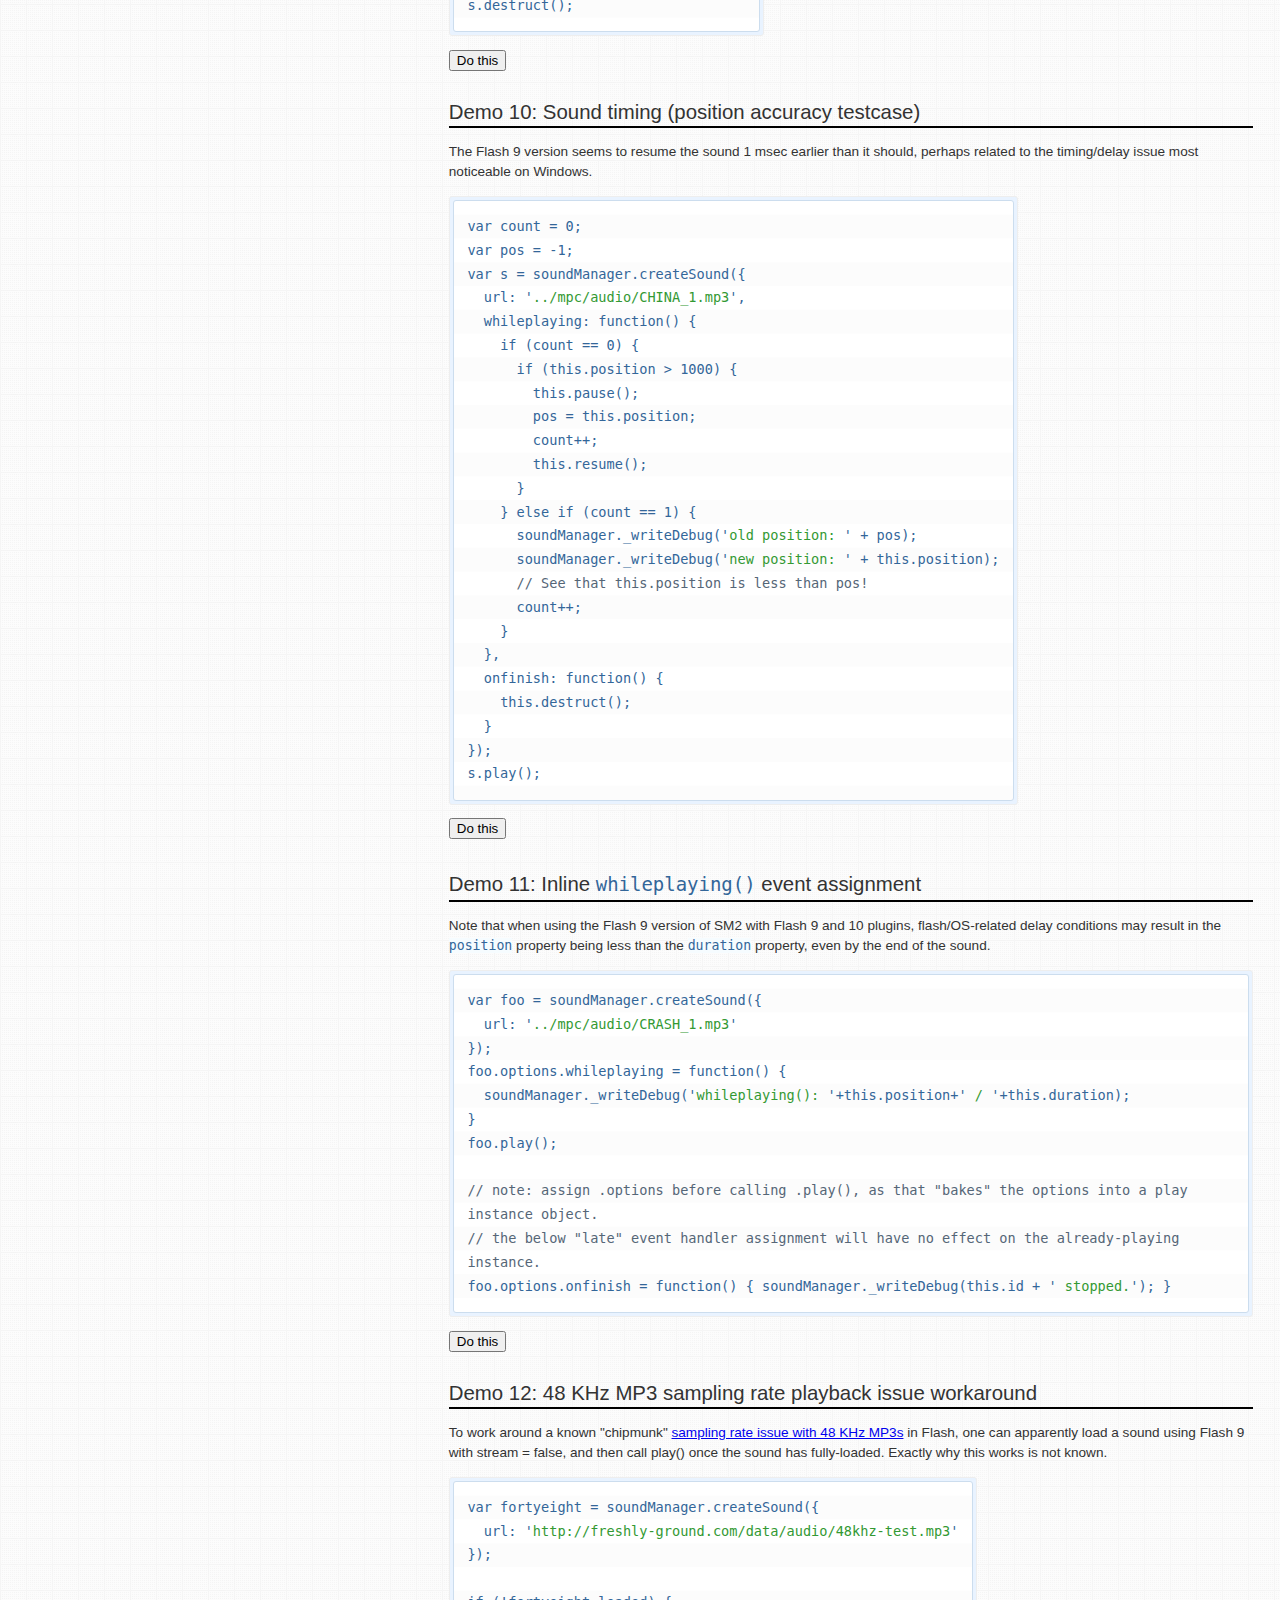
<file: musicplayer/soundmanager/demo/api/index.html>
<!DOCTYPE html PUBLIC "-//W3C//DTD XHTML 1.0 Strict//EN"
	"http://www.w3.org/TR/xhtml1/DTD/xhtml1-strict.dtd">
<html xmlns="http://www.w3.org/1999/xhtml" lang="en" xml:lang="en">
<head>
<title>SoundManager 2: Live API Demos and Code Examples</title>
<meta name="robots" content="noindex" />
<meta name="author" content="Scott Schiller" />
<meta name="language" content="en-us" />
<meta http-equiv="Content-Type" content="text/html; charset=UTF-8" />
<meta name="keywords" content="javascript sound library api" />
<meta name="description" content="Live API demos and code examples for SoundManager 2, Javascript Sound method calls and functions etc." />
<link rel="stylesheet" href="../index.css" media="screen" />
<!-- soundManager.useFlashBlock: related CSS -->
<link rel="stylesheet" type="text/css" href="../flashblock/flashblock.css" />
<style type="text/css">

h1 {
 padding-top:0.2em;
 padding-bottom:0.1em;
 border-bottom:4px solid #000;
 letter-spacing:-0.03em;
}

h2 {
 margin-top:1em;
 padding-bottom:0.1em;
 border-bottom:2px solid #000;
}

pre,
code,
.code,
dt,
#soundmanager-debug {
 color:#336699;
 line-height:1.5em;
}

p {
 line-height:1.5em;
 margin-bottom:1em;
}

#soundmanager-debug {
 position: relative;
 padding: 0.5em 0.25em;
 height: 13.5em;
 overflow: auto;
 opacity: 0.97;
 color: #333;
 border: 1px solid #ccddee;
 border-radius: 3px;
 background: #f3f9ff;
}

/*
#soundmanager-debug code {
 font-size:1.1em;
 *font-size:1em;
}
*/

#soundmanager-debug div {
 font-size:x-small;
 padding:0.5em;
 margin:0px;
}

.c3 h3 {
	min-height: 26px;
}

.c3 ul li a:hover code {
	background-color: transparent;
	color: #fff;
}

#sm2-container.swf_unblocked {
 /* if initially blocked (and then unblocked), stay relative so JS <-> Flash doesn't break. */
 position: relative;
}

#sm2-container.high_performance.swf_unblocked {
 /* ...unless high performance, in which case stay in corner (unless old IE) */
 _position: relative;
 position: fixed;
}

</style>
<script type="text/javascript" src="../../script/soundmanager2.js"></script>
<script type="text/javascript">

// flash version URL switch (for this demo page)
var winLoc = window.location.toString();

if (winLoc.match(/flash9/i)) {

  soundManager.setup({
    preferFlash: true,
    flashVersion: 9
  });

  if (winLoc.match(/highperformance/i)) {
    soundManager.setup({
      useHighPerformance: true
    });

  }

} else if (winLoc.match(/flash8/i)) {

  soundManager.setup({
    preferFlash: true,
    flashVersion: 8
  });

}

soundManager.setup({
  useFlashBlock: true,
  // path to SoundManager2 SWF files (note trailing slash)
  url: '../../swf/',
  // optional: HTML5 polling rate - for whileplaying() events, etc.
  html5PollingInterval: (winLoc.match(/html5PollingInterval/i) ? 20 : null),
  debugMode: true,
  consoleOnly: false
});

soundManager.onready(function(oStatus) {
  if (!oStatus.success) {
    return false;	
  }
  // soundManager is initialised, ready to use. Create a sound for this demo page.

  if (soundManager.flashVersion > 8) {
    t = window.setInterval(checkRAM,500);
    document.getElementById('flash-ram-use').style.display = 'inline';
    checkRAM();
  }

  soundManager.createSound({
    id: 'aDrumSound',
    url: '../mpc/audio/AMB_SN13.mp3'
  });

  soundManager.createSound({
    id: 'aCymbalSound',
    url: '../mpc/audio/SPLASH_1.mp3',
    autoLoad: true
  });

  soundManager.createSound({
    id: 'chinaCymbal',
    url: '../mpc/audio/CHINA_1.mp3',
    autoLoad: true
  });

  soundManager.createSound({
    id: 's440hz',
    url: '../_mp3/440hz.mp3',
    autoLoad: true,
    volume:50
  });

});

function checkRAM() {
  if (soundManager.supported()) {
	var ram = (soundManager.getMemoryUse()/1024/1024).toFixed(2);
    if (!isNaN(ram)) {
      document.getElementById('flash-ram-use').innerHTML = ram+' MB';
    } else {
	  document.getElementById('flash-ram-use').style.display = 'none';
    }
  }
}

var t = null;

function doEval(sHTML) {
  var html = sHTML.replace(/\<(span|code)\>/gi,'');
  html = html.replace(/\<[\/](span|code)\>/gi,'');
  html = html.replace(/&gt;/gi,'>');
  eval(html);
  return false;
}

function getRandomMP3URL() {
  return 'http://freshly-ground.com/data/audio/mpc/20060826%20-%20Armstrong.mp3?rnd='+parseInt(Math.random()*1048576);
}

</script>
</head>

<body>

<div id="flash9" style="margin-left:32em;padding-left:1em;margin-right:2em">

 <h1 id="start"><a href="http://www.schillmania.com/projects/soundmanager2/" style="color:#000;text-decoration:none">SoundManager 2</a> / API Demo and Code Examples</h1>

 <p>Wondering where to start? This page has inline executable code examples using the SoundManager 2 API.</p>

 <p>If you're wondering how to include SM2 in your page, the <a href="../template/" title="SoundManager 2 bare-bones template" onclick="if (!document.domain && !this.href.match(/index/i)) this.href=this.href+'index.html'">basic template</a> will get you started.</p>

 <h2>SoundManager 2 Configurations</h2>

 <p>SM2's API features and behaviour can vary somewhat depending on client support, so it can be helpful to test under different configurations. The following are different configuration defaults for SoundManager 2. Clicking will change URL parameters and reload the page, causing SM2 to start up with the new options applied. Look at JS console output for details.</p>

 <p><b>HTML5 options</b>: <a href="#sm2-usehtml5audio=1" onclick="window.location.replace(this.href);window.location.reload()">HTML5-only mode</a> (API default, where supported) | <a href="#sm2-html5PollingInterval=20" onclick="window.location.replace(this.href);window.location.reload()">HTML5 + fast polling</a> | <a href="#sm2-preferflash=1" onclick="window.location.replace(this.href);window.location.reload()">HTML5 + prefer flash</a> for MP3/MP4 formats | <a href="#sm2-usehtml5audio=0" onclick="window.location.replace(this.href);window.location.reload()">disable HTML5</a></p>
	
 <p><b>Flash options</b>: <a href="#flash8" onclick="window.location.replace(this.href);window.location.reload()">Flash 8</a> | <a href="#flash9" onclick="window.location.replace(this.href);window.location.reload()">Flash 9</a> (normal) | <a href="#flash9-highperformance" onclick="window.location.replace(this.href);window.location.reload()">Flash 9 + highPerformance + fastPolling</a> modes (higher JS callback frequency)</p>

 <div id="sm2-container">
   <!-- flash is appended here -->
 </div>

 <h2>The <code>soundManager.setup()</code> method</h2>

 <p>In order to configure SoundManager 2 for use, you must first call the <code>setup()</code> method. The <code>url</code> property and an <code>onready</code> function callback are commonly used together here.</p>

<pre class="block"><code>soundManager.setup({

    <span><span>// where to find the SWF files, if needed</span></span>
    url: '<span>/path/to/swf-directory/</span>',

    onready: function() {
      <span><span>// SM2 has loaded, API ready to use e.g., createSound() etc.</span></span>
    },

    ontimeout: function() {
      <span><span>// Uh-oh. No HTML5 support, SWF missing, Flash blocked or other issue</span></span>
    }

});
</code></pre>

<p>SoundManager processes the <code>onready</code> and <code>ontimeout</code> queue in the order items were added. You can also add callbacks via <code>soundManager.onready()</code> and <code>soundManager.ontimeout()</code>, respectively. If you add listeners for these events after SM2 has loaded, your callback will be fired immediately.</p>

 <h2>A note about initialization</h2>
 
 <p class="compact">Keep in mind SoundManager's core methods (createSound, etc.) will not be available until soundManager's <code>onready()</code> event fires. The initialization time for SM2 can vary across browsers/platforms, and should effectively be assumed to be "asynchronous." Because of this, it is recommended you write your code to handle <code>onready</code> being fired either before or after window.onload().</p>
 <p class="compact">If you wish to have SM2 always wait for window.onload() before calling <code>onready()</code> or <code>ontimeout()</code>, you can pass <code>waitForWindowLoad: true</code> to <code>soundManager.setup()</code>.</p>

 <h2 id="debug-output">Debug Output, disabling and minified versions</h2>
 <p class="compact">SoundManager 2 has debug mode enabled by default and will write to agents supporting <em>console.log</em>-style debugging, and/or a custom &lt;div&gt; element in the absence of a console.</p>
 <p>To disable debug output, pass <code>debugMode: false</code> to <code>soundManager.setup()</code>.</p>
 <p>Alternately, you may use the no-debug, minified version of the SM2 javascript library (which has internal debug code removed, and will silently return false.)</p>

 <h2 id="create">Demo 1: Create + play a sound</h2>

<pre class="block"><code>var mySound = soundManager.createSound({
 url: '<span>../mpc/audio/CHINA_1.mp3</span>'
});
mySound.play();</code></pre>
 <button onclick="soundManager._writeDebug('Demo 1',1);var mySound = soundManager.createSound({url: '../mpc/audio/CHINA_1.mp3'});mySound.play()">Do this</button>
 <p>Creates a new sound object with a <code>url</code>, and calls its <code>play()</code> method.</p>
 <p><b>Note</b>: It is recommended you make one sound object per <code>url</code>, generally speaking, that you wish to play. Expressed another way: "Reduce, reuse, recycle."</p>

 <h3>Variant: Create + play sound with an <code>id</code></h3>

<pre class="block"><code>soundManager.createSound({
 id: '<span>mySound2</span>',
 url: '<span>../mpc/audio/CHINA_1.mp3</span>'
});
soundManager.play('<span>mySound2</span>');</code></pre>
 <button onclick="soundManager._writeDebug('Demo 1b variant',1);soundManager.createSound({id:'mySound2', url: '../mpc/audio/CHINA_1.mp3'});soundManager.play('mySound2')">Do this</button>

 <p>Creates a new sound object with the given <code>id</code>, and then calls <code>soundManager.play()</code>, specifying the <code>id</code> of the desired sound.</p>

 <p>If omitted, an <code>id</code> will be automatically generated. If a sound object with the provided <code>id</code> already exists, the existing object will be returned.</p>

 <p><b>Cases for providing your own <code>id</code></b></p>

 <p>The <code>id</code> parameter is optional, but makes sound objects easier to look up. It's also helpful when the object returned from <code>createSound()</code> wasn't stored, or isn't in scope. Calling <code>soundManager.getSoundById('<span>mySound2</span>')</code> will return the matching sound object, or <code>null</code> if none is found.</p>

 <p><code>soundManager.play()</code> and related convenience methods take an <code>id</code> string, and call the method on the given sound object. Thus, <code>soundManager.play('<span>foo</span>')</code> is functionally equivalent to <code>soundManager.getSoundById('<span>foo</span>').play()</code></p>

 <p><b>Reduce, reuse, recycle</b></p>

 <p>Unless you need to track separate instances of a sound playing simultaneously, it's best to create and re-use one sound object for each unique sound resource (URL) you have. If you want to play a single sound multiple times, layered on top of itself in an overlapping/chorus style, look at the <code>multiShot</code> sound option (Flash 9 + HTML5 only).</p>

 <h2 id="create-with-onfinish">Demo 2: Create with <code>onfinish</code> event handler + play with volume argument</h2>
<pre id="demo2" class="block"><code>var demo2Sound = soundManager.createSound({
 url: '<span>../mpc/audio/CHINA_1.mp3</span>',
 onfinish: function() {
   soundManager._writeDebug(this.id + '<span> finished playing</span>');
 }
});
demo2Sound.play({
  volume: 50
});
</code></pre>
<button onclick="return doEval(document.getElementById('demo2').innerHTML)">Do this</button>
 <p>(creates, then plays a new sound - a function is called when the sound finishes playing)</p>

 <h2 id="create-with-onload">Demo 2a: Create with <code>onload</code> event handler</h2>
<pre id="demo2a" class="block"><code>soundManager.createSound({
 url: '<span>../mpc/audio/CHINA_1.mp3</span>',
 <span><span>// callback for when the sound has loaded</span></span>
 onload: function() {
   soundManager._writeDebug(this.id + '<span> loaded</span>');
   this.play();
 }
}).load();</code></pre>
 <button onclick="return doEval(document.getElementById('demo2a').innerHTML)">Do this</button>
 <p>This creates and loads a sound, using the <code>onload</code> event callback to begin playback once the sound has loaded.</p>

 <h2 id="create-with-whileloading">Demo 2b: Create and load with <code>whileloading</code> event handler</h2>
<pre id="demo2b" class="block"><code>soundManager.createSound({
 url: '<span>http://freshly-ground.com/data/audio/mpc/20060826%20-%20Armstrong.mp3?rnd='</span> + Math.random(),
 <span><span>// begin loading right away</span></span>
 autoLoad: true,
 whileloading: function() {
   soundManager._writeDebug(this.id + '<span>: loading '</span> + this.bytesLoaded + ' <span>/</span> ' + this.bytesTotal);
 }
});</code></pre>
 <button onclick="return doEval(document.getElementById('demo2b').innerHTML)">Do this</button>
 <p>This creates and auto-loads a sound, showing load progress where applicable.</p>

 <h2 id="play-by-id">Demo 3: Play a pre-existing sound by <code>id</code></h2>
<pre class="block"><code>soundManager.play('<span>aDrumSound</span>');</code></pre>
 <button onclick="soundManager._writeDebug('Demo 3',1);soundManager.play('aDrumSound')">Do this</button>
 <p>This plays an existing sound made earlier using <code>soundManager.createSound()</code>, specifying an <code>id</code> parameter of <code><span>aDrumSound</span></code>.</p>
 <p>Alternately, you can reference a sound by <code>id</code> and call methods directly on the object itself - for example, <code>soundManager.getSoundById('<span>aDrumSound</span>').play();</code></p>

 <h2 id="onfinish-with-multishot-events">Demo 4a: Play a sequence of sounds via <code>onfinish</code>, with <code>multiShot</code> (Flash 9 + HTML5 only)</h2>
<pre class="block"><code>soundManager.play('<span>aDrumSound</span>', {
  <span><span>// allow onfinish() to fire for each "shot", instead of only last shot</span></span>
  multiShotEvents: true,
  onfinish: function() {
    soundManager.play('<span>aCymbalSound</span>');
  }
});</code></pre>
 <button onclick="soundManager._writeDebug('Demo 4a',1);soundManager.play('aDrumSound',{multiShotEvents:true,onfinish:function(){soundManager.play('aCymbalSound');}})">Do this</button>
 <p>This will play an existing sound (created in-page), and uses the <code>onfinish()</code> callback to play a second, pre-existing sound.</p>
 <p>Also note that the button can be clicked multiple times, and the sound will be "layered" as multiShot is enabled for both of these sounds when using Flash 9 or HTML5. An onfinish event will also fire as each sound finishes.</p>
 <p><strong>Bug/behaviour note:</strong> Whenever "play" is called on a SMSound object, any parameters passed in will apply to all currently-playing instances of the sound if multiShot is allowed. For example, the onfinish handler from demo 4a will apply to demo 3 if 4a is started while 3 is still playing.</p>
 <p class="note">* Multishot is Flash 9+ and HTML5 only.</p>

 <h2 id="create-play-onfinish">Demo 4b: Create and play a sequence of new sounds via <code>onfinish()</code></h2>
<pre id="demo-4b" class="block"><code>soundManager.createSound({
 id: '<span>aBassDrum</span>',
 url: '<span>../mpc/audio/AMB_BD_1.mp3</span>',
 multiShot: false,
 <span><span>// when the first sound finishes...</span></span>
 onfinish: function() {
   <span><span>// create and play the second.</span></span>
   soundManager.createSound({
     id: '<span>aRimSound</span>',
     url: '<span>../mpc/audio/AMB_RIM1.mp3</span>'
   }).play();
 }
});
soundManager.play('<span>aBassDrum</span>');</code></pre>
 <button onclick="soundManager._writeDebug('Demo 4b',1);return doEval(document.getElementById('demo-4b').innerHTML)">Do this</button>
 <p>This will create and play a new sound, using the <code>onfinish()</code> callback to create and play a second, new sound.</p>
 <p>Note that <code>createSound()</code> will return an existing sound object if one already exists with the given <code>id</code>. You can test this by running the demo more than once.</p>

<h2 id="looping-conventional">Demo 4c: Looping a sound (conventional, <code>onfinish()</code>-based)</h2>
<pre id="demo4c" class="block"><code>var s = soundManager.createSound({
  id: '<span>hhCymbal</span>',
  url: '<span>../mpc/audio/AMB_HHOP.mp3</span>'
});

function loopSound(sound) {
  sound.play({
    onfinish: function() {
      loopSound(sound);
    }
  });
}

loopSound(s);
</code></pre>

<button onclick="return doEval(document.getElementById('demo4c').innerHTML)">Do this</button> | <button onclick="soundManager.stop('hhCymbal')">make it stop!</button>
<p>Note that there are issues with seamlessly-looping sounds, it is "close, but not perfect" with Flash 8/9 at this point.</p>

<h2 id="looping">Demo 4d: Looping a sound (<code>loops</code> parameter method)</h2>
<pre id="demo4d" class="block"><code>var s = soundManager.createSound({
  id: '<span>hhCymbal</span>',
  url: '<span>../mpc/audio/AMB_HHOP.mp3</span>'
});

s.play({
  loops: 3
});
</code></pre>

<button onclick="return doEval(document.getElementById('demo4d').innerHTML);return false">Do this</button> | <button onclick="soundManager.stop('hhCymbal')">make it stop!</button>
<p>Looping is possible as shown above using Flash 9. <b>With flash 8, the sound must be preloaded before looping can begin</b> - eg. <code>autoLoad: true, onload: function() { this.play{loops: 3} }</code>. For tighter looping, see See <a href="http://www.flickr.com/photos/schill/4499319436/" title="Seamless looping MP3 sounds in Flash">Seamless Looping MP3 in Flash</a> for further details.</p>

<p><b>HTML5 support note:</b> Native HTML5 looping is infinite when enabled, and does not support arbitrary loop counts. For now, consider using your own function with <code>onfinish()</code> -&gt; <code>play()</code> if you want to loop a sound a certain number of times. Refer to the above <code>onfinish()</code> example for a basic idea.</p>

<h2 id="onposition">Demo 4e: Sound timing notifications using <code>onPosition()</code></h2>
<pre id="demo4e" class="block"><code>var s = soundManager.getSoundById('<span>aCymbalSound</span>'); <span><span>// existing sound object</span></span>

<span><span>// register some listeners (only do this once, they will work for subsequent plays)</span></span>

if (typeof addedListeners === '<span>undefined</span>') {
  addedListeners = true;

  s.onPosition(<span>500</span>, function(eventPosition) { <span><span>// fire at 0.5 seconds</span></span>
    soundManager._writeDebug('<span>Sound </span>' + this.id + ' <span>has reached position </span>' + eventPosition);
  });

  s.onPosition(<span>1000</span>, function(eventPosition) { <span><span>// fire at 1 second</span></span>
    soundManager._writeDebug('<span>Sound </span>' + this.id + '<span> has reached position </span>' + eventPosition);
  });
}

s.play({
  multiShot: false,
  whileplaying: function() {
    <span><span>// demo only: show sound position while playing, for context</span></span>
    soundManager._writeDebug('<span>position = </span>' + this.position);
  }
});
</code></pre>

<button onclick="return doEval(document.getElementById('demo4e').innerHTML);return false">Do this</button>
<p><code>onPosition()</code> allows you to add an event listener for a given time (in miliseconds, watching the position property); the event fires when that time has been reached while a sound is playing.</p>
<p>Note that for multiShot cases, the listeners will only fire for the original (first) shot because its position is the only one that is tracked within Flash.</p>

<h2 id="onposition-2">Demo 4f: Sound timing with <code>onPosition()</code> and <code>clearOnPosition()</code></h2>
<pre id="demo4f" class="block"><code>var s = soundManager.getSoundById('<span>aCymbalSound</span>'); <span><span>// existing sound object</span></span>

<span><span>// clear listeners from prior demo, if they were assigned...</span></span>

if (typeof addedListeners !== '<span>undefined</span>') {

  soundManager._writeDebug(<span>'Removing previous demo listeners...'</span>);
  s.clearOnPosition(<span>500</span>);<span><span> // remove 500 msec listener</span></span>
  s.clearOnPosition(<span>1000</span>);<span><span> // remove 1000 msec listener</span></span>

}

s.onPosition(<span>750</span>, function(eventPosition) { <span><span>// fire at 0.75 seconds</span></span>

  soundManager._writeDebug('<span>Sound </span>' + this.id + '<span> has reached position </span>' + eventPosition);
  <span><span>// and now, remove the listener using the eventPosition specified in this callback</span></span>
  <span><span>// so next time the sound plays, this listener will not fire</span></span>
  this.clearOnPosition(eventPosition);

});

s.play({
  whileplaying: function() {
    <span><span>// demo only: show sound position while playing, for context</span></span>
    soundManager._writeDebug('<span>position = </span>' + this.position);
  },
  onfinish: function() {
    <span><span>// when the sound finishes, play it once more to show that the listener does not fire.</span></span>
    soundManager._writeDebug('<span>Playing once more, onPosition() should not fire</span>');
    this.play({
      onfinish: function() {
        soundManager._writeDebug('<span>"</span>' + this.id + '<span>" finished.</span>');
      }
    });
  }
});
</code></pre>

<button onclick="return doEval(document.getElementById('demo4f').innerHTML);return false">Do this</button>
<p>When <code>onPosition()</code> is used, a listener is added and a callback is fired when the sound reaches the desired position. To remove the listener, <code>clearOnPosition()</code> is called using the same position value.</p>

<h2 id="from-to">Demo 4g: Sound splicing / sampling with <code>from:</code> and <code>to:</code> parameters</h2>
<pre id="demo4g" class="block"><code>var spliceDemo = soundManager.createSound({
  id: '<span>spliceSound</span>',
  url: '<span>../mpc/audio/AMB_HHOP.mp3</span>'
});

<span><span>// optional: stop before re-starting sound (covers overlapping play attempts)</span></span>
spliceDemo.stop();

spliceDemo.play({
  <span><span>// start position</span></span>
  from: <span>500</span>,
  <span><span>// end position</span></span>
  to: <span>1200</span>,
  onstop: function() {
    soundManager._writeDebug('<span>sound stopped at position </span>' + this.position);
    <span><span>// note that the "to" target may be over-shot by 200+ msec, depending on polling and other factors.</span></span>
  }
});
</code></pre>

<button onclick="return doEval(document.getElementById('demo4g').innerHTML);return false">Do this</button> | <button onclick="soundManager.stop('spliceSound');soundManager.play('spliceSound','../mpc/audio/AMB_HHOP.mp3');return false">Play full sound</button>
<p>By specifying "from" and "to" parameters to methods like play() and createSound(), you may play a sample (or segment) of audio from a larger file. An audio "sprite" of one file with many sounds is one way to think of this. Given timing accuracy of the "to" target may vary a lot, it is safest to have perhaps 500-msec gaps of silence between distinct sounds to ensure that no accidental overlaps occur.</p>
<p>To tighten the accuracy of the "to" timing, <a href="?flash9-highperformance#from-to" onclick="window.location.replace(this.href);window.location.reload()">try using soundManager.useHighPerformance</a>.</p>
<p>If HTML5 audio is being used, the sound should begin playing once a "canplay" event fires (after a connection has established), and the sound will then seek to the correct start position. When using flash, the whole audio file will be loaded before playback can begin.</p>
<p>Given limitations, Flash 9's multiShot (chorusing) mode does not apply here. If you wish to trigger a sound numerous times, call stop() before play() to reset the sound each time, or make multiple sound objects that reuse the same sprite.</p>

<h2 id="fitter-happier">Demo 4g: "Fitter, Happier" example using <code>from:</code> and <code>to:</code> parameters</h2>

<p>
 <img src="../_image/fitter-happier-waveform.png" alt="Fitter, Happier waveform showing sound samples" />
</p>

<p>Portions of a sound can be played by specifying <b>from</b> and <b>to</b> when calling <code>play()</code>. This can be useful for performance, i.e., having an "audio sprite" that loads in a single HTTP request.</p>

<pre id="demo4h" class="block"><code>var fhDemo = soundManager.createSound({
  url: '<span>http://freshly-ground.com/data/audio/sm2/fitter-happier-64kbps.mp3</span>'
});

function playFromTo(nFrom, nTo) {
  fhDemo.stop(); <span><span>// optional: stop before re-starting sound (covers overlapping play attempts)</span></span>
  fhDemo.play({
    from: nFrom,
    to: nTo,
    onstop: function() {
      soundManager._writeDebug('<span>sound stopped at position </span>' + this.position);
      <span><span>// note that the "to" target may be over-shot by 200+ msec, depending on polling and other factors.</span></span>
    }
  });
}

function fitterHappier() {
  playFromTo(<span>128, 2100</span>);
}

function moreProductive() {
  playFromTo(<span>2500, 3850</span>);
}

function comfortable() {
  playFromTo(<span>4275, 5200</span>);
}

function notDrinkingTooMuch() {
  playFromTo(<span>5500, 7250</span>);
}

function regularExerciseAtTheGymThreeDaysAWeek() {
  playFromTo(<span>7500, 11500</span>);
}

function atEase() {
  <span><span>// interesting edge case: flash may cut off sound near end.
  // workarounds: use play({position:x}), or specify "to" time &gt; duration eg. 99999.</span></span>
  playFromTo(<span>11600, 99999</span>);
}

<span><span>// demo-specific hack: assign to the window object, so demo buttons work</span></span>
window.fitterHappier = fitterHappier;
window.moreProductive = moreProductive;
window.comfortable = comfortable;
window.notDrinkingTooMuch = notDrinkingTooMuch;
window.regularExerciseAtTheGymThreeDaysAWeek = regularExerciseAtTheGymThreeDaysAWeek;
window.atEase = atEase;
</code></pre>

<script>
// do this work up front
soundManager.onready(function() {
  doEval(document.getElementById('demo4h').innerHTML);
});
</script>

<button onclick="fitterHappier();return false">fitterHappier()</button> | <button onclick="moreProductive();return false">moreProductive()</button> | <button onclick="comfortable();return false">comfortable()</button> | <button onclick="notDrinkingTooMuch();return false">notDrinkingTooMuch()</button> | <button onclick="regularExerciseAtTheGymThreeDaysAWeek();return false">regularExerciseAtTheGymThreeDaysAWeek()</button> | <button onclick="atEase();return false">atEase()</button>

<h2 id="sound-parameters">Demo 5a: Set sound parameters, then play</h2>
<pre id="demo5a" class="block"><code><span><span>// predefined/preloaded sound</span></span>
var sound = soundManager.getSoundById('<span>chinaCymbal</span>');

<span><span>// volume at 85%</span></span>
sound.setVolume(<span>85</span>);

<span><span>// 0.25 seconds into sound</span></span>
sound.setPosition(<span>250</span>);

<span><span>// pan 75% to the left</span></span>
sound.setPan(<span>-75</span>);

<span><span>// begin playback with new settings</span></span>
sound.play();
</code></pre>
<button onclick="soundManager._writeDebug('Demo 5a',1);return doEval(document.getElementById('demo5a').innerHTML)">Do this</button>
<p>This will set the position and pan of an existing, pre-loaded sound, then play it. Where applicable, these settings become the new defaults for the sound.</p>

<h3 id="play-with-sound-options"><code>play()</code> with sound options</h3>
<pre class="block"><code id="demo-5a1">var sound = soundManager.getSoundById('<span>chinaCymbal</span>');
sound.play({
  volume: <span>100</span>,
  position: <span>0</span>,
  pan: <span>75</span>
});</code></pre>
<p>This is an elegant way of playing a sound with specific parameters "just one time", overriding the defaults applied when the sound was created.</p>
<button onclick="soundManager._writeDebug('Demo 5 variant',1);return doEval(document.getElementById('demo-5a1').innerHTML)">Do this</button>
<p>Note that if planning to layer sounds with multiShot (Flash 9 only), this variant method will give best results as each new "channel" is started with parameters.</p>

<h2 id="global-muting">Demo 5b: Global sound muting</h2>
<p>If not passed a sound ID, soundManager.mute() will mute all existing and newly-created sounds. soundManager.unmute() can also be passed a sound ID, and performs the inverse either on a single sound or all sounds.</p>
<p>In this demo, all sounds are globally muted and unmuted a few times. Different parameters are used to help audibly separate the sounds.</p>
<pre id="demo5b-1" class="block"><code>soundManager.mute(); <span><span>// mute all sounds</span></span>

soundManager.createSound({
 id: '<span>880hz</span>',
 url: '<span>../_mp3/880hz.mp3</span>',
 autoLoad: true,
 onload: function() {
   <span><span>// soundManager.mute(); // mute all sounds</span></span>
   <span><span>// play (muted) cymbal sound..</span></span>
   this.play({
     volume: 75, <span><span>// volume for when un-muted</span></span>
     pan: -75,   <span><span>// mostly on left channel</span></span>&nbsp;
     <span><span>// .. and clean-up afterwards</span></span>
     onfinish: function() {
       this.destruct();
     }
   });

   this.setVolume(25); <span><span>// new volume for when un-muted..</span></span>

   soundManager.play('<span>s440hz</span>', {
     pan: <span>75</span>,
     onfinish: function() {
       document.getElementById('<span>btn-d5b</span>').disabled = false;
     }
   });

   <span><span>// once playing, toggle all sounds some more</span></span>
   setTimeout(soundManager.unmute, 500);
   setTimeout(soundManager.mute, 1000);
   setTimeout(soundManager.unmute, 1500);
   setTimeout(soundManager.mute, 2000);
   setTimeout(soundManager.unmute, 2500);
 }
});</code></pre>
<button id="btn-d5b" onclick="this.disabled=true;return doEval(document.getElementById('demo5b-1').innerHTML)">Do this</button>
<script type="text/javascript">document.getElementById('btn-d5b').disabled = false;</script>

<h2 id="muting">Demo 5c: Per-object sound muting</h2>
<pre id="demo5c-1" class="block"><code>soundManager.createSound({
 id: '<span>880hz</span>',
 url: '<span>../_mp3/880hz.mp3</span>',
 autoLoad: true,
 onload: function() {
   soundManager.mute('<span>880hz</span>'); <span><span>// mute this - alternately, this.mute() would work here</span></span>
   soundManager.play('<span>s440hz</span>', { <span><span>// play another sound to demo muting</span></span>
    onfinish: function() {
      document.getElementById('<span>btn-d5c</span>').disabled = false;
    }
   });

   <span><span>// play 880hz (muted)..</span></span>
   this.play({
     volume: 75,
     <span><span>// .. and clean-up afterwards</span></span>
     onfinish: function() {
       this.destruct();
     }
   });

   this.setVolume(50); <span><span>// still muted, however..</span></span>

   <span><span>// mute/unmute china cymbal some more</span></span>
   <span><span>// mute sound calls: soundManager.mute('<span>880hz</span>'), or soundManager.getSoundById('<span>880hz</span>').mute();</span></span>
   setTimeout(this.unmute, 250);
   setTimeout(this.mute, 500);
   setTimeout(this.unmute, 750);
   setTimeout(this.mute, 1000);
   setTimeout(this.unmute, 1250);
 }
});</code></pre>
<button id="btn-d5c" onclick="this.disabled=true;return doEval(document.getElementById('demo5c-1').innerHTML)">Do this</button>
<script type="text/javascript">document.getElementById('btn-d5c').disabled = false;</script>

<h2 id="create-play-unload-destroy">Demo 6: Create, play, unload and destroy a sound</h2>
<pre id="demo6" class="block"><code>var foo = soundManager.createSound({
 id: '<span>fooSound</span>',
 url: '<span>../mpc/audio/AMB_BD_1.mp3</span>'
});

<span><span>// soundManager.play('<span>fooSound</span>');

// (Some time later on...)
// soundManager.unload('<span>fooSound</span>'); - release the loaded MP3
// soundManager.destroySound('<span>fooSound</span>'); - destroy the sound, freeing up memory etc. Also calls unload().

// Alternate (demo) approach, call methods directly on sound object itself:</span></span>
foo.play({
 onfinish: function() {
   <span><span>// once sound has loaded and played, unload and destroy it.</span></span>
   this.destruct(); <span><span>// will also try to unload before destroying.</span></span>
 }
});</code></pre>
<button onclick="return doEval(document.getElementById('demo6').innerHTML)">Do this</button>


<h2>Demo 7: Create, manually pre-load and finally play a sound</h2>
<pre id="demo7" class="block"><code>var preload = soundManager.createSound({
  id: '<span>preloadSound</span>',
  url: '<span>../mpc/audio/AMB_HHOP.mp3</span>'
});

<span><span>// load the sound ahead of time</span></span>
preload.load({
  <span><span>// and start playing it at onload</span></span>
  onload: function() {
    this.play();
  }
});
</code></pre>
<button onclick="return doEval(document.getElementById('demo7').innerHTML)">Do this</button>

<h2 id="load-404">Demo 8: Create and play an invalid sound (404)</h2>
<pre id="demo8" class="block"><code>var bad = soundManager.createSound({
  id: '<span>badSound</span>',
  url: '<span>badurl.mp3</span>',
  onload: function(bSuccess) {
    soundManager._writeDebug('<span>sound </span>'+(bSuccess?'<span>loaded!</span>': '<span>did NOT load.</span>'));
  }
});
bad.play();
</code></pre>
<button onclick="return doEval(document.getElementById('demo8').innerHTML)">Do this</button>

<h2>Demo 9: Create and destroy a sound at once (unusual crash testcase)</h2>
<pre id="demo9" class="block"><code>var s = soundManager.createSound({
  url: '<span>../mpc/audio/AMB_HHOP.mp3</span>'
});
s.play();
s.destruct();
</code></pre>
<button onclick="return doEval(document.getElementById('demo9').innerHTML)">Do this</button>

<h2 id="sound-timing-accuracy">Demo 10: Sound timing (position accuracy testcase)</h2>
<p>The Flash 9 version seems to resume the sound 1 msec earlier than it should, perhaps related to the timing/delay issue most noticeable on Windows.</p>
<pre id="demo10" class="block"><code>var count = 0;
var pos = -1;
var s = soundManager.createSound({
  url: '<span>../mpc/audio/CHINA_1.mp3</span>',
  whileplaying: function() {
    if (count == 0) {
      if (this.position > 1000) {
        this.pause();
        pos = this.position;
        count++;
        this.resume();
      }
    } else if (count == 1) {
      soundManager._writeDebug('<span>old position: </span>' + pos);
      soundManager._writeDebug('<span>new position: </span>' + this.position);
      <span><span>// See that this.position is less than pos!</span></span>
      count++;
    }
  },
  onfinish: function() {
    this.destruct();
  }
});
s.play();</code></pre>
<button onclick="return doEval(document.getElementById('demo10').innerHTML)">Do this</button>

<h2>Demo 11: Inline <code>whileplaying()</code> event assignment</h2>
<p class="in">Note that when using the Flash 9 version of SM2 with Flash 9 and 10 plugins, flash/OS-related delay conditions may result in the <code>position</code> property being less than the <code>duration</code> property, even by the end of the sound.</p>
<pre id="demo11" class="block"><code>var foo = soundManager.createSound({
  url: '<span>../mpc/audio/CRASH_1.mp3</span>'
});
foo.options.whileplaying = function() {
  soundManager._writeDebug('<span>whileplaying(): </span>'+this.position+'<span> / </span>'+this.duration);
}
foo.play();

<span><span>// note: assign .options before calling .play(), as that "bakes" the options into a play instance object.
// the below "late" event handler assignment will have no effect on the already-playing instance.</span></span>
foo.options.onfinish = function() { soundManager._writeDebug(this.id + '<span> stopped.</span>'); }
</code></pre>
<button onclick="return doEval(document.getElementById('demo11').innerHTML)">Do this</button>

<h2>Demo 12: 48 KHz MP3 sampling rate playback issue workaround</h2>
<p>To work around a known "chipmunk" <a href="http://bugs.adobe.com/jira/browse/FP-862">sampling rate issue with 48 KHz MP3s</a> in Flash, one can apparently load a sound using Flash 9 with stream = false, and then call play() once the sound has fully-loaded. Exactly why this works is not known.</p>
<pre id="demo12" class="block"><code>var fortyeight = soundManager.createSound({
  url: '<span>http://freshly-ground.com/data/audio/48khz-test.mp3</span>'
});

if (!fortyeight.loaded) {
  <span><span>// first time loading/playing</span></span>
  fortyeight.load({
    stream: false,
    onload: function() {
      <span><span>// sound has fully-loaded</span></span>
      this.play();
    }
  });
} else {
  <span><span>// sound has already loaded</span></span>
  fortyeight.play();
}
</code></pre>
<button onclick="return doEval(document.getElementById('demo12').innerHTML)">Do this</button> <button onclick="soundManager.stop('s-48khz')">Make it stop!</button>

<h2>Demo 13: <code>autoLoad:true</code> + <code>play()</code> testcase</h2>
<p>Bug testcase (Flash 8 version-specific): creating a sound with autoLoad:true and immediately calling play() does not work.</p>
<pre id="demo13" class="block"><code>var autoLoadTest = soundManager.createSound({
   id: '<span>autoLoadTest</span>',
   url: getRandomMP3URL(),
   onload: function() {
	soundManager._writeDebug(this.id + '<span> loaded.</span>');
   },
   onplay: function() {
     soundManager._writeDebug('<span>Starting sound: </span>'+this.id);
   },
   autoPlay: false,
   autoLoad: true,
   stream: true
  });
  <span><span>// autoLoadTest.play(); // sound will not start</span></span>
  setTimeout(autoLoadTest.play,1000); <span><span>// may work with a delay?</span></span>
</code></pre>
<p>Under Flash 8, this case does not work as expected. Even with the delay, the sound does not begin playing as soon as expected - sometimes it fires after the sound loads, in fact. For this reason, avoid using <code class="in">autoLoad:true</code> if you intend to play the sound shortly after creating it when using Flash 8.</p>
<button onclick="return doEval(document.getElementById('demo13').innerHTML)">Do this</button> <button onclick="soundManager.stop('autoLoadTest')">Make it stop!</button>

<h2>Demo 14: <code>autoPlay</code> + <code>onfinish()</code> testcase</h2>
<p>Bug testcase (Flash 8 version-specific): onfinish() does not fire with autoPlay:true</p>
<pre id="demo14" class="block"><code>var sound = soundManager.createSound({
 id: '<span>demo14</span>',
 url: '<span>../mpc/audio/AMB_SN13.mp3</span>',
 onfinish: function() {
  soundManager._writeDebug(this.id + '<span> finished (now destroying)</span>');
  <span><span>// destroy this sound</span></span>
  this.destruct();
 },
 autoPlay: true,
 multiShot: false
});
</code></pre>
<button onclick="return doEval(document.getElementById('demo14').innerHTML)">Do this</button>

<h2>Demo 15: <code>onstop()</code> -&gt; <code>unload()</code> testcase</h2>
<p>Bug testcase: unload() from onstop() does not work</p>
<pre id="demo15" class="block"><code>var sound16 = soundManager.createSound({
 id: '<span>demo15</span>',
 url: getRandomMP3URL(),
 onstop: function() {
  soundManager.unload(this.id);
 },
 onload: function() {
   soundManager._writeDebug('<span>loaded</span>');
 }
});
sound15.play();
setTimeout(sound15.stop, 1500);
</code></pre>
<button onclick="return doEval(document.getElementById('demo15').innerHTML)">Do this</button>

<h2 id="buffering">Demo 16: Buffering event handler/property example (Flash 9 only)</h2>
<p>Reporting the isBuffering property of a SMSound object</p>
<pre id="demo16" class="block"><code>if (soundManager.flashVersion != 8) {
  var sound16 = soundManager.createSound({
    id: '<span>demo16</span>',
    url: getRandomMP3URL(),
    onbufferchange: function() {
      soundManager._writeDebug('<span>Buffering </span>'+(this.isBuffering?'<span>started</span>': '<span>stopped</span>')+'<span>.</span>');
    },
    onload: function() {
      soundManager._writeDebug(this.id + '<span> loaded.</span>');
    }
  });
  sound16.play();
}
</code></pre>
<button onclick="return doEval(document.getElementById('demo16').innerHTML)">Do this</button> <button onclick="soundManager.stop('demo16')">Make it stop!</button>

<h2 id="html5-data-uri"><b>data:</b> URIs (HTML5 only, experimental)</h2>
<p>Subject to browser support, a data: URI should work when provided to a native HTML5 <code>Audio()</code> instance.</p>
<p>You should not use this unless you know what you're doing and are willing to rely only on HTML5 support.</p>
<p>Additionally, data: URIs appear not to work on mobile devices (iOS: iPad, iPhone in particular.)</p>
<p>IE 9 + 10 do not support WAV under HTML5 <code>Audio()</code>. In addition to being the only major browser lacking .WAV support, irony is not lost on the fact that MSFT co-created the WAV/RIFF spec with IBM. (See <a href="http://en.wikipedia.org/wiki/Wav" title="&quot;WAV&quot; on Wikipedia">yonder</a>.)</p>
<script>
function getWaveDataURI() {
	return '[data-uri]';
}
</script>
<div style="max-width:50em;overflow:auto">
<pre id="demo17" class="block"><code>if (soundManager.html5) {
  soundManager.createSound({
    <span><span>// explicit type, SM2 doesn't detect MIME type in data: URIs yet</span></span>
    type: '<span>audio/wav</span>',
    <span><span>// view source (or console) for the full URI.</span></span>
    url: getWaveDataURI()
  }).play();
}</code></pre>
</div>
<button onclick="return doEval(document.getElementById('demo17').innerHTML)">Do this</button>

<br />
<br />

<span id="flash-ram-use" title="Flash plugin RAM use (across this browser)" style="position:fixed;_position:absolute;top:0.5em;right:0.5em;background:#666;color:#fff;font-weight:bold;padding:0.3em 0.4em;cursor:pointer;cursor:hand;display:none" onclick="this.style.display='none';window.clearTimeout(t)">N/A</span>

<div id="col3" style="position:absolute;position:fixed;_position:absolute;left:0px;top:0px;margin-top:0px;width:30em;padding:0px 0.5em;height:100%;border-right:1px solid #eee;overflow:auto;xbackground-color:#eee;z-index:2" class="c3">

	<div id="shortcuts" style="padding:16px">

		<h2>
			SoundManager 2: Live API Demos
			<span class="l"></span>
			<span class="r"></span>
		</h2>

		<p>See your JS console for live debug/log output.</p>

		<h3 class="wedge">
			Getting Started
			<span class="l"></span>
			<span class="r"></span>
		</h3>

		<ul>
			<li>

				<ul>
					<li><a href="#start"><code>soundManager.setup()</code> (url, onready etc.)</a></li>
					<li><a href="#create">Create + play a sound</a></li>
					<li><a href="#play-by-id"><code>soundManager.play()</code></a></li>
					<li><a href="#play-with-sound-options"><code>play()</code> with sound options</a></li>
					<li><a href="#debug-output">Debug output, minified versions</a></li>
				</ul>
				<h3 class="wedge">
					Basic Events
					<span class="l"></span>
					<span class="r"></span>
				</h3>
				<ul>
					<li><a href="#create-with-onload">Loading: <code>onload()</code> event</a></li>
					<li><a href="#create-with-whileloading">Load progress: <code>whileloading()</code> event</a></li>
					<li><a href="#create-play-onfinish">Play with <code>onfinish()</code></a></li>
					<li><a href="#looping-conventional">Looping with <code>onfinish()</code></a></li>
					<li><a href="#create-with-onfinish"><code>CreateSound()</code> and <code>play()</code> with events</a></li>
					<li><a href="#onfinish-with-multishot-events">play() with <code>multiShotEvents</code></a></li>
					<li><a href="#looping">Looping via <code>loops</code></a></li>
					<li><a href="#buffering">Buffering: <code>onbufferchange()</code>, <code>isBuffering</code></a></li>
				</ul>
				<h3 class="wedge">
					Timing / Audio Sprites
					<span class="l"></span>
					<span class="r"></span>
				</h3>
				<ul>
					<li><a href="#onposition">Timing notifications via <code>onPosition()</code></a></li>
					<li><a href="#onposition-2">Timing: <code>onPosition()</code> + <code>clearOnPosition()</code></a></li>
					<li><a href="#from-to">Sound splicing with <code>from</code> + <code>to</code></a></li>
					<li><a href="#fitter-happier">"Fitter, Happier" demo using <code>from</code> and <code>to</code></a></li>
					<li><a href="#sound-timing-accuracy">Sound position accuracy test</a></li>
				</ul>
				<h3 class="wedge">
					Miscellaneous
					<span class="l"></span>
					<span class="r"></span>
				</h3>
				<ul>
					<li><a href="#muting">Muting a single sound</a></li>
					<li><a href="#global-muting">Muting all sounds</a></li>
					<li><a href="#create-play-unload-destroy">Create, play, unload, destroy</a></li>
					<li><a href="#load-404">Playing a 404 (bad URL)</a></li>
				</ul>

			</li>
		</ul>

		<div id="live-debug-wrapper" style="display:none">

			<h3 id="debug-logging" class="wedge">
				Debug / Console Logging
				<span class="l"></span>
				<span class="r"></span>
			</h3>

			<p>This is live debug output; use your JS console for best detail.</p>

			<div id="soundmanager-debug"></div>

		</div>

		<script>
		// show live debug output if no console available.
		soundManager.onready(function() {
			var wrapper = document.getElementById('live-debug-wrapper');
			if (typeof console === 'undefined' || typeof console.log === 'undefined' || navigator.userAgent.match(/mobile/i)) {
				wrapper.style.display = 'block';
			}
		});
		</script>

	</div>
</div>

</div>

</body>
</html>
</file>
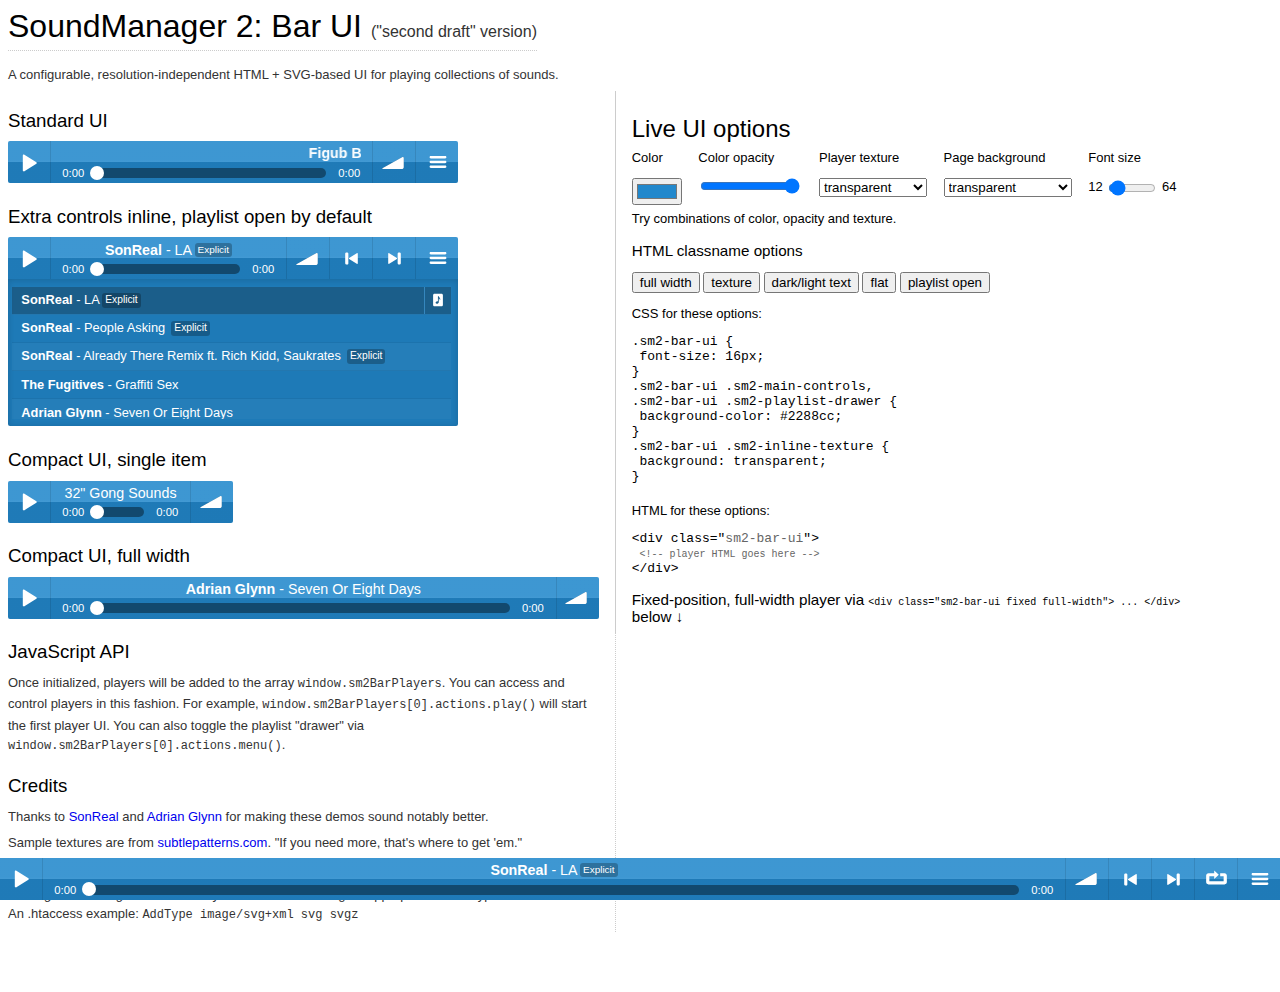
<file: musicplayer/soundmanager/demo/bar-ui/index.html>
<!DOCTYPE html>
<head>
<meta charset="UTF-8" />
<title>SoundManager 2: Bar UI Player (prototype)</title>
<meta name="robots" content="noindex" />
<meta name="viewport" content="width=500, initial-scale=1">
<script type="text/javascript" src="../../script/soundmanager2.js"></script>
<script src="script/bar-ui.js"></script>
<link rel="stylesheet" href="css/bar-ui.css" />

<!-- demo for this page only, you don't need this stuff -->
<script src="script/demo.js"></script>
<link rel="stylesheet" href="css/demo.css" />

</head>

<body>

<h1><a href="http://www.schillmania.com/projects/soundmanager2/">SoundManager 2</a>: Bar UI <span class="note">("second draft" version)</span></h1>

<p class="about">A configurable, resolution-independent HTML + SVG-based UI for playing collections of sounds.</p>

<div class="demo-wrapper">

<div class="demo-left">

<div class="demo-bd">

<h3>Standard UI</h3>

<div class="sm2-bar-ui">

 <div class="bd sm2-main-controls">

  <div class="sm2-inline-texture"></div>
  <div class="sm2-inline-gradient"></div>

  <div class="sm2-inline-element sm2-button-element">
   <div class="sm2-button-bd">
    <a href="#play" class="sm2-inline-button play-pause">Play / pause</a>
   </div>
  </div>

  <div class="sm2-inline-element sm2-inline-status">

   <div class="sm2-playlist">
    <div class="sm2-playlist-target">
     <!-- playlist <ul> + <li> markup will be injected here -->
     <!-- if you want default / non-JS content, you can put that here. -->
     <noscript><p>JavaScript is required.</p></noscript>
    </div>
   </div>

   <div class="sm2-progress">
    <div class="sm2-row">
    <div class="sm2-inline-time">0:00</div>
     <div class="sm2-progress-bd">
      <div class="sm2-progress-track">
       <div class="sm2-progress-bar"></div>
       <div class="sm2-progress-ball"><div class="icon-overlay"></div></div>
      </div>
     </div>
     <div class="sm2-inline-duration">0:00</div>
    </div>
   </div>

  </div>

  <div class="sm2-inline-element sm2-button-element sm2-volume">
   <div class="sm2-button-bd">
    <span class="sm2-inline-button sm2-volume-control volume-shade"></span>
    <a href="#volume" class="sm2-inline-button sm2-volume-control">volume</a>
   </div>
  </div>

  <div class="sm2-inline-element sm2-button-element sm2-menu">
   <div class="sm2-button-bd">
    <a href="#menu" class="sm2-inline-button menu">menu</a>
   </div>
  </div>

 </div>

 <div class="bd sm2-playlist-drawer sm2-element">

  <div class="sm2-inline-texture">
   <div class="sm2-box-shadow"></div>
  </div>

  <!-- playlist content is mirrored here -->

  <div class="sm2-playlist-wrapper">
    
    <ul class="sm2-playlist-bd">

     <!-- example: playable link, "buy" link, "download" link -->
     <li>
      <div class="sm2-row">
       <div class="sm2-col sm2-wide">
        <a href="http://freshly-ground.com/data/audio/sm2/Figub%20Brazlevi%C4%8D%20-%20Bosnian%20Syndicate.mp3" class="exclude button-exclude inline-exclude"><b>Figub Brazlevič</b> - Bosnian Syndicate <span title="Published under a Creative Commons BY-NC-ND license" class="label">(BY-CC-ND license)</span></a>
       </div>
       <div class="sm2-col">
        <a href="http://figubbrazlevic.bandcamp.com/track/bosnian-syndicate" target="_blank" title="Buy &quot;Bosnian Syndicate&quot;" class="sm2-icon sm2-cart">Buy this track</a>
       </div>
       <div class="sm2-col">
        <a href="http://freshly-ground.com/data/audio/sm2/Figub%20Brazlevi%C4%8D%20-%20Bosnian%20Syndicate.mp3" target="_blank" title="Download &quot;Bosnian Syndicate&quot;" class="sm2-icon sm2-music sm2-exclude">Download this track</a>
       </div>
      </div>
     </li>

     <!-- example: playable link, "download" link -->
     <li>
      <div class="sm2-row">
       <div class="sm2-col sm2-wide">
        <a href="http://freshly-ground.com/data/audio/sm2/SonReal%20-%20Let%20Me%20%28Prod%202oolman%29.mp3"><b>SonReal</b> - Let Me <span class="label">Explicit</span></a>
       </div>
       <div class="sm2-col">
        <a href="http://freshly-ground.com/data/audio/sm2/SonReal%20-%20Let%20Me%20%28Prod%202oolman%29.mp3" target="_blank" title="Download &quot;Let Me&quot;" class="sm2-icon sm2-music sm2-exclude">Download this track</a>
       </div>
      </div>
     </li>

     <!-- standard one-line items, no extra links -->
     <li><a href="http://freshly-ground.com/data/audio/sm2/SonReal%20-%20LA%20%28Prod%20Chin%20Injetti%29.mp3"><b>SonReal</b> - LA (Prod. Chin Injetti)<span class="label">Explicit</span></a></li>
     <li><a href="http://freshly-ground.com/data/audio/sm2/SonReal%20-%20People%20Asking.mp3"><b>SonReal</b> - People Asking <span class="label">Explicit</span></a></li>
     <li><a href="http://freshly-ground.com/data/audio/sm2/SonReal%20-%20Already%20There%20Remix%20ft.%20Rich%20Kidd,%20Saukrates.mp3"><b>SonReal</b> - Already There Remix ft. Rich Kidd, Saukrates <span class="label">Explicit</span></a></li>
     <li><a href="http://freshly-ground.com/data/audio/sm2/The%20Fugitives%20-%20Graffiti%20Sex.mp3"><b>The Fugitives</b> - Graffiti Sex</a></li>
     <li><a href="http://freshly-ground.com/data/audio/sm2/Adrian%20Glynn%20-%20Seven%20Or%20Eight%20Days.mp3"><b>Adrian Glynn</b> - Seven Or Eight Days</a></li>
     <li><a href="http://freshly-ground.com/data/audio/sm2/SonReal%20-%20I%20Tried.mp3"><b>SonReal</b> - I Tried</a></li>
     <li><a href="http://freshly-ground.com/data/audio/sm2/gong-192kbps.mp3">32" Gong Sounds (rubber + standard mallets)</a></li>
     <li><a href="http://freshly-ground.com/data/audio/mpc/20060826%20-%20Armstrong.mp3">Armstrong Beat</a></li>
     <li><a href="http://freshly-ground.com/data/audio/mpc/20090119%20-%20Untitled%20Groove.mp3">Untitled Groove</a></li>
     <li><a href="http://freshly-ground.com/data/audio/sm2/birds-in-kauai-128kbps-aac-lc.mp4">Birds In Kaua'i (AAC)</a></li>
     <li><a href="http://freshly-ground.com/data/audio/sm2/20130320%20-%20Po%27ipu%20Beach%20Waves.ogg">Po'ipu Beach Waves (OGG)</a></li>
     <li><a href="http://freshly-ground.com/data/audio/sm2/bottle-pop.wav">A corked beer bottle (WAV)</a></li>
     <li><a href="../../demo/_mp3/rain.mp3">Rain</a></li>
    
    </ul>
  
  </div>

  <div class="sm2-extra-controls">

   <div class="bd">

    <div class="sm2-inline-element sm2-button-element">
     <a href="#prev" title="Previous" class="sm2-inline-button previous">&lt; previous</a>
    </div>

    <div class="sm2-inline-element sm2-button-element">
     <a href="#next" title="Next" class="sm2-inline-button next">&gt; next</a>
    </div>

    <!-- not implemented -->
    <!--
    <div class="sm2-inline-element sm2-button-element disabled">
     <div class="sm2-button-bd">
      <a href="#repeat" title="Repeat playlist" class="sm2-inline-button repeat">&infin; repeat</a>
     </div>
    </div>
    -->

    <!-- not implemented -->
    <!--
    <div class="sm2-inline-element sm2-button-element disabled">
     <a href="#shuffle" title="Shuffle" class="sm2-inline-button shuffle">shuffle</a>
    </div>
    -->

   </div>

  </div>

 </div>

</div>

<!-- player #2 -->

<h3>Extra controls inline, playlist open by default</h3>

<div class="sm2-bar-ui playlist-open">

 <div class="bd sm2-main-controls">

  <div class="sm2-inline-texture"></div>
  <div class="sm2-inline-gradient"></div>

  <div class="sm2-inline-element sm2-button-element">
   <div class="sm2-button-bd">
    <a href="#play" class="sm2-inline-button play-pause">Play / pause</a>
   </div>
  </div>

  <div class="sm2-inline-element sm2-inline-status">

   <div class="sm2-playlist">
    <div class="sm2-playlist-target">
     <!-- playlist <ul> + <li> markup will be injected here -->
     <!-- if you want default / non-JS content, you can put that here. -->
     <noscript><p>JavaScript is required.</p></noscript>
    </div>
   </div>

   <div class="sm2-progress">
    <div class="sm2-row">
    <div class="sm2-inline-time">0:00</div>
     <div class="sm2-progress-bd">
      <div class="sm2-progress-track">
       <div class="sm2-progress-bar"></div>
       <div class="sm2-progress-ball"><div class="icon-overlay"></div></div>
      </div>
     </div>
     <div class="sm2-inline-duration">0:00</div>
    </div>
   </div>

  </div>

  <div class="sm2-inline-element sm2-button-element sm2-volume">
   <div class="sm2-button-bd">
    <span class="sm2-inline-button sm2-volume-control volume-shade"></span>
    <a href="#volume" class="sm2-inline-button sm2-volume-control">volume</a>
   </div>
  </div>

  <div class="sm2-inline-element sm2-button-element">
   <div class="sm2-button-bd">
    <a href="#prev" title="Previous" class="sm2-inline-button previous">&lt; previous</a>
   </div>
  </div>

  <div class="sm2-inline-element sm2-button-element">
   <div class="sm2-button-bd">
    <a href="#next" title="Next" class="sm2-inline-button next">&gt; next</a>
   </div>
  </div>

  <div class="sm2-inline-element sm2-button-element sm2-menu">
   <div class="sm2-button-bd">
     <a href="#menu" class="sm2-inline-button menu">menu</a>
   </div>
  </div>

 </div>

 <div class="bd sm2-playlist-drawer sm2-element">

  <div class="sm2-inline-texture">
   <div class="sm2-box-shadow"></div>
  </div>

  <!-- playlist content is mirrored here -->

  <div class="sm2-playlist-wrapper">
    
    <ul class="sm2-playlist-bd">
     
     <!-- item with "download" link -->
     <li>
      <div class="sm2-row">
       <div class="sm2-col sm2-wide">
        <a href="http://freshly-ground.com/data/audio/sm2/SonReal%20-%20LA%20%28Prod%20Chin%20Injetti%29.mp3"><b>SonReal</b> - LA<span class="label">Explicit</span></a>
       </div>
       <div class="sm2-col">
        <a href="http://freshly-ground.com/data/audio/sm2/SonReal%20-%20LA%20%28Prod%20Chin%20Injetti%29.mp3" target="_blank" title="Download &quot;LA&quot;" class="sm2-icon sm2-music sm2-exclude">Download this track</a>
       </div>
      </div>
     </li>
     
     <!-- standard one-line items -->
     <li><a href="http://freshly-ground.com/data/audio/sm2/SonReal%20-%20People%20Asking.mp3"><b>SonReal</b> - People Asking <span class="label">Explicit</span></a></li>
     <li><a href="http://freshly-ground.com/data/audio/sm2/SonReal%20-%20Already%20There%20Remix%20ft.%20Rich%20Kidd%2C%20Saukrates.mp3"><b>SonReal</b> - Already There Remix ft. Rich Kidd, Saukrates <span class="label">Explicit</span></a></li>
     <li><a href="http://freshly-ground.com/data/audio/sm2/The%20Fugitives%20-%20Graffiti%20Sex.mp3"><b>The Fugitives</b> - Graffiti Sex</a></li>
     <li><a href="http://freshly-ground.com/data/audio/sm2/Adrian%20Glynn%20-%20Seven%20Or%20Eight%20Days.mp3"><b>Adrian Glynn</b> - Seven Or Eight Days</a></li>
     <li><a href="http://freshly-ground.com/data/audio/sm2/SonReal%20-%20I%20Tried.mp3"><b>SonReal</b> - I Tried</a></li>
     <li><a href="http://freshly-ground.com/data/audio/sm2/gong-192kbps.mp3">32" Gong Sounds (rubber + standard mallets)</a></li>
     <li><a href="http://freshly-ground.com/data/audio/mpc/20060826%20-%20Armstrong.mp3">Armstrong Beat</a></li>
     <li><a href="http://freshly-ground.com/data/audio/mpc/20090119%20-%20Untitled%20Groove.mp3">Untitled Groove</a></li>
     <li><a href="http://freshly-ground.com/data/audio/sm2/birds-in-kauai-128kbps-aac-lc.mp4">Birds In Kaua'i (AAC)</a></li>
     <li><a href="http://freshly-ground.com/data/audio/sm2/20130320%20-%20Po%27ipu%20Beach%20Waves.ogg">Po'ipu Beach Waves (OGG)</a></li>
     <li><a href="http://freshly-ground.com/data/audio/sm2/bottle-pop.wav">A corked beer bottle (WAV)</a></li>
     <li><a href="../../demo/_mp3/rain.mp3">Rain</a></li>
    
    </ul>
  
  </div>

  <div class="sm2-extra-controls">

   <div class="bd">

    <div class="sm2-inline-element sm2-button-element">
     <a href="#prev" title="Previous" class="sm2-inline-button previous">&lt; previous</a>
    </div>

    <div class="sm2-inline-element sm2-button-element">
     <a href="#next" title="Next" class="sm2-inline-button next">&gt; next</a>
    </div>

    <!-- not implemented -->
    <!--
    <div class="sm2-inline-element sm2-button-element disabled">
     <div class="sm2-button-bd">
      <a href="#repeat" title="Repeat playlist" class="sm2-inline-button repeat">&infin; repeat</a>
     </div>
    </div>

    <div class="sm2-inline-element sm2-button-element disabled">
     <a href="#shuffle" title="Shuffle" class="sm2-inline-button shuffle">shuffle</a>
    </div>
    -->

   </div>

  </div>

 </div>

</div>

<!-- player 3 -->

<h3>Compact UI, single item</h3>

<div class="sm2-bar-ui compact">

 <div class="bd sm2-main-controls">

  <div class="sm2-inline-texture"></div>
  <div class="sm2-inline-gradient"></div>

  <div class="sm2-inline-element sm2-button-element">
   <div class="sm2-button-bd">
    <a href="#play" class="sm2-inline-button play-pause">Play / pause</a>
   </div>
  </div>

  <div class="sm2-inline-element sm2-inline-status">

   <div class="sm2-playlist">
    <div class="sm2-playlist-target">
     <!-- playlist <ul> + <li> markup will be injected here -->
     <!-- if you want default / non-JS content, you can put that here. -->
     <noscript><p>JavaScript is required.</p></noscript>
    </div>
   </div>

   <div class="sm2-progress">
    <div class="sm2-row">
    <div class="sm2-inline-time">0:00</div>
     <div class="sm2-progress-bd">
      <div class="sm2-progress-track">
       <div class="sm2-progress-bar"></div>
       <div class="sm2-progress-ball"><div class="icon-overlay"></div></div>
      </div>
     </div>
     <div class="sm2-inline-duration">0:00</div>
    </div>
   </div>

  </div>

  <div class="sm2-inline-element sm2-button-element sm2-volume">
   <div class="sm2-button-bd">
    <span class="sm2-inline-button sm2-volume-control volume-shade"></span>
    <a href="#volume" class="sm2-inline-button sm2-volume-control">volume</a>
   </div>
  </div>

 </div>

 <div class="bd sm2-playlist-drawer sm2-element">

  <div class="sm2-inline-texture">
   <div class="sm2-box-shadow"></div>
  </div>

  <!-- playlist content is mirrored here -->

  <div class="sm2-playlist-wrapper">
    <ul class="sm2-playlist-bd">
     <li><a href="http://freshly-ground.com/data/audio/sm2/gong-192kbps.mp3">32" Gong Sounds</a></li>
    </ul>
  </div>

 </div>

</div>

<!-- player 4 -->

<h3>Compact UI, full width</h3>

<div class="sm2-bar-ui compact full-width">

 <div class="bd sm2-main-controls">

  <div class="sm2-inline-texture"></div>
  <div class="sm2-inline-gradient"></div>

  <div class="sm2-inline-element sm2-button-element">
   <div class="sm2-button-bd">
    <a href="#play" class="sm2-inline-button play-pause">Play / pause</a>
   </div>
  </div>

  <div class="sm2-inline-element sm2-inline-status">

   <div class="sm2-playlist">
    <div class="sm2-playlist-target">
     <!-- playlist <ul> + <li> markup will be injected here -->
     <!-- if you want default / non-JS content, you can put that here. -->
     <noscript><p>JavaScript is required.</p></noscript>
    </div>
   </div>

   <div class="sm2-progress">
    <div class="sm2-row">
    <div class="sm2-inline-time">0:00</div>
     <div class="sm2-progress-bd">
      <div class="sm2-progress-track">
       <div class="sm2-progress-bar"></div>
       <div class="sm2-progress-ball"><div class="icon-overlay"></div></div>
      </div>
     </div>
     <div class="sm2-inline-duration">0:00</div>
    </div>
   </div>

  </div>

  <div class="sm2-inline-element sm2-button-element sm2-volume">
   <div class="sm2-button-bd">
    <span class="sm2-inline-button sm2-volume-control volume-shade"></span>
    <a href="#volume" class="sm2-inline-button sm2-volume-control">volume</a>
   </div>
  </div>

 </div>

 <div class="bd sm2-playlist-drawer sm2-element">

  <div class="sm2-inline-texture">
   <div class="sm2-box-shadow"></div>
  </div>

  <!-- playlist content is mirrored here -->

  <div class="sm2-playlist-wrapper">
    <ul class="sm2-playlist-bd">
     <li><a href="http://freshly-ground.com/data/audio/sm2/Adrian%20Glynn%20-%20Seven%20Or%20Eight%20Days.mp3"><b>Adrian Glynn</b> - Seven Or Eight Days</a></li>
    </ul>
  </div>

 </div>

</div>

 <h3>JavaScript API</h3>

 <p class="about">Once initialized, players will be added to the array <code>window.sm2BarPlayers</code>. You can access and control players in this fashion. For example, <code>window.sm2BarPlayers[0].actions.play()</code> will start the first player UI. You can also toggle the playlist "drawer" via <code>window.sm2BarPlayers[0].actions.menu()</code>.</p>

 <h3>Credits</h3>

 <p class="about">Thanks to <a href="http://iamsonreal.com/" title="SonReal, Vancouver-based hip-hop artist">SonReal</a> and <a href="http://www.adrianglynn.com/" title="Adrian Glynn, Vancouver-based Singer/Songwriter">Adrian Glynn</a> for making these demos sound notably better.</p>
 <p class="about">Sample textures are from <a href="http://subtlepatterns.com/">subtlepatterns.com</a>. "If you need more, that's where to get 'em."</p>
 <p class="about">SVG icons are from <a href="http://icomoon.io/app/">IcoMoon</a>, "Entypo" (CC-BY SA 3.0) and "IcoMoon Free" (GPL) sets.</p>
 <p class="about"><i>Missing button images?</i> Make sure your server is returning an appropriate MIME type for SVG assets. An .htaccess example: <code>AddType image/svg+xml svg svgz</code></p>

<!-- end left wrapper -->
</div>

<!-- end left -->

</div>

<div class="demo-right">

<div class="demo-bd">

<h2 style="padding-top:1em">Live UI options</h2>

<div style="font-size:13px">

 <div style="display:inline-block;margin-right:1em;vertical-align:top">
   <p><b>Color</b></p>
  <input name="color-input" id="color-field" type="color" value="#2288cc" title="Color picker" />
 </div>

 <div style="display:inline-block;margin-right:1em;vertical-align:top">
  <p><b>Color opacity</b></p>
  <input name="opacity-input" id="opacity-field" type="range" value="100" min="0" max="100" style="display:block;width:100px" />
 </div>

 <div style="display:inline-block;margin-right:1em;vertical-align:top">
  <p><b>Player texture</b></p>
  <select id="player-background">
   <option value="transparent">transparent</option>
   <option value="#fff">white</option>
   <option value="#666" data-dark="true">grey</option>
   <option value="#000" data-dark="true">black</option>
   <option value="url(image/patterns/wood_pattern_dark.png)" data-dark="true">dark wood</option>
   <option value="url(image/patterns/wood_pattern.png)">light wood</option>
   <option value="url(image/patterns/tweed.png)" data-dark="true">tweed</option>
   <option value="url(image/patterns/textured_paper.png)" data-dark="true">textured paper</option>
   <option value="url(image/patterns/pinstriped_suit_vertical.png)" data-dark="true">pinstripe</option>
   <option value="url(image/patterns/pool_table.png)" data-dark="true">pool table</option>
   <option value="url(image/patterns/rubber_grip.png)" data-dark="true">rubber grip</option>
   <option value="url(image/patterns/tasky_pattern.png)" data-dark="true">tasky_pattern</option>
   <option value="url(image/patterns/woven.png)" data-dark="true">woven</option>
  </select>
 </div>

 <div style="display:inline-block;margin-right:1em;vertical-align:top">
  <p><b>Page background</b></p>
  <select id="page-background">
   <option value="transparent">transparent</option>
   <option value="#fff">white</option>
   <option value="#666" data-dark="true">grey</option>
   <option value="#000" data-dark="true">black</option>
   <option value="url(image/patterns/wood_pattern_dark.png)" data-dark="true">dark wood</option>
   <option value="url(image/patterns/wood_pattern.png)">light wood</option>
   <option value="url(image/paterns/tweed.png)" data-dark="true">tweed</option>
   <option value="url(image/patterns/textured_paper.png)" data-dark="true">textured paper</option>
   <option value="url(image/patterns/pinstriped_suit_vertical.png)" data-dark="true">pinstripe</option>
   <option value="url(image/patterns/pool_table.png)" data-dark="true">pool table</option>
   <option value="url(image/patterns/rubber_grip.png)" data-dark="true">rubber grip</option>
   <option value="url(image/patterns/tasky_pattern.png)" data-dark="true">tasky_pattern.png</option>
   <option value="url(image/patterns/woven.png)" data-dark="true">woven.png</option>
  </select>
 </div>

 <div style="display:inline-block;vertical-align:top">
  <p><b>Font size</b></p>
  12 <input name="size-input" id="size-field" type="range" value="15" min="12" max="64" style="display:inline-block;width:48px" /> 64
 </div>

 <p>Try combinations of color, opacity and texture.</p>

 <h3>HTML classname options</h3>

 <div style="margin-top:1em">
  <button id="fullwidth">full width</button> 
  <!-- <button id="fixed">fixed</button> -->
  <button id="textured">texture</button>
  <button id="dark">dark/light text</button>
  <button id="flat">flat</button>
  <button id="playlist-open">playlist open</button>
 </div>

 <div>

  <div style="display:inline-block;margin-top:0.5em;margin-right:1em;vertical-align:top">

   <p>CSS for these options:</p>

<pre>
.sm2-bar-ui {
 font-size: <span id="fontsize-output">16px;</span>
}
.sm2-bar-ui .sm2-main-controls,
.sm2-bar-ui .sm2-playlist-drawer {
 <span id="color-output">background-color: #2288cc;</span>
}
.sm2-bar-ui .sm2-inline-texture {
 <span id="texture-output">background: transparent;</span>
}
</pre>

  </div>

 </div>

<p>HTML for these options:</p>

 <div>
<pre>&lt;div class="<span id="player-code-example" style="color:#666">sm2-bar-ui</span>"&gt;
 <span style="color:#666;font-size:x-small">&lt;!-- player HTML goes here --&gt;</span>
&lt;/div&gt;</pre>
 </div>

 <h3>Fixed-position, full-width player via <code style="font-size:x-small">&lt;div class="sm2-bar-ui fixed full-width"&gt; ... &lt;/div&gt;</code> below &darr;</h3>

</div>

<!-- end right bd -->

</div>

<!-- end right -->

</div>

<!-- end demo -->

</div>

<!-- fixed, bottom-aligned, full-width player -->

<div class="sm2-bar-ui full-width fixed">

 <div class="bd sm2-main-controls">

  <div class="sm2-inline-texture"></div>
  <div class="sm2-inline-gradient"></div>

  <div class="sm2-inline-element sm2-button-element">
   <div class="sm2-button-bd">
    <a href="#play" class="sm2-inline-button play-pause">Play / pause</a>
   </div>
  </div>

  <div class="sm2-inline-element sm2-inline-status">

   <div class="sm2-playlist">
    <div class="sm2-playlist-target">
     <!-- playlist <ul> + <li> markup will be injected here -->
     <!-- if you want default / non-JS content, you can put that here. -->
     <noscript><p>JavaScript is required.</p></noscript>
    </div>
   </div>

   <div class="sm2-progress">
    <div class="sm2-row">
    <div class="sm2-inline-time">0:00</div>
     <div class="sm2-progress-bd">
      <div class="sm2-progress-track">
       <div class="sm2-progress-bar"></div>
       <div class="sm2-progress-ball"><div class="icon-overlay"></div></div>
      </div>
     </div>
     <div class="sm2-inline-duration">0:00</div>
    </div>
   </div>

  </div>

  <div class="sm2-inline-element sm2-button-element sm2-volume">
   <div class="sm2-button-bd">
    <span class="sm2-inline-button sm2-volume-control volume-shade"></span>
    <a href="#volume" class="sm2-inline-button sm2-volume-control">volume</a>
   </div>
  </div>

  <div class="sm2-inline-element sm2-button-element">
   <div class="sm2-button-bd">
    <a href="#prev" title="Previous" class="sm2-inline-button previous">&lt; previous</a>
   </div>
  </div>

  <div class="sm2-inline-element sm2-button-element">
   <div class="sm2-button-bd">
    <a href="#next" title="Next" class="sm2-inline-button next">&gt; next</a>
   </div>
  </div>

  <div class="sm2-inline-element sm2-button-element">
   <div class="sm2-button-bd">
    <a href="#repeat" title="Repeat playlist" class="sm2-inline-button repeat">&infin; repeat</a>
   </div>
  </div>

  <!-- not implemented -->
  <!--
  <div class="sm2-inline-element sm2-button-element disabled">
   <div class="sm2-button-bd">
    <a href="#shuffle" title="Shuffle" class="sm2-inline-button shuffle">shuffle</a>
   </div>
  </div>
  -->

  <div class="sm2-inline-element sm2-button-element sm2-menu">
   <div class="sm2-button-bd">
    <a href="#menu" class="sm2-inline-button menu">menu</a>
   </div>
  </div>

 </div>

 <div class="bd sm2-playlist-drawer sm2-element">

  <div class="sm2-inline-texture">
   <div class="sm2-box-shadow"></div>
  </div>

  <!-- playlist content is mirrored here -->

  <div class="sm2-playlist-wrapper">

    <ul class="sm2-playlist-bd">

     <!-- item with "download" link -->
     <li>
      <div class="sm2-row">
       <div class="sm2-col sm2-wide">
        <a href="http://freshly-ground.com/data/audio/sm2/SonReal%20-%20LA%20%28Prod%20Chin%20Injetti%29.mp3"><b>SonReal</b> - LA<span class="label">Explicit</span></a>
       </div>
       <div class="sm2-col">
        <a href="http://freshly-ground.com/data/audio/sm2/SonReal%20-%20LA%20%28Prod%20Chin%20Injetti%29.mp3" target="_blank" title="Download &quot;LA&quot;" class="sm2-icon sm2-music sm2-exclude">Download this track</a>
       </div>
      </div>
     </li>

     <!-- standard one-line items -->
     <li><a href="http://freshly-ground.com/data/audio/sm2/SonReal%20-%20Let%20Me%20%28Prod%202oolman%29.mp3"><b>SonReal</b> - Let Me <span class="label">Explicit</span></a></li>
     <li><a href="http://freshly-ground.com/data/audio/sm2/SonReal%20-%20People%20Asking.mp3"><b>SonReal</b> - People Asking <span class="label">Explicit</span></a></li>
     <li><a href="http://freshly-ground.com/data/audio/sm2/SonReal%20-%20Already%20There%20Remix%20ft.%20Rich%20Kidd%2C%20Saukrates.mp3"><b>SonReal</b> - Already There Remix ft. Rich Kidd, Saukrates <span class="label">Explicit</span></a></li>
     <li><a href="http://freshly-ground.com/data/audio/sm2/The%20Fugitives%20-%20Graffiti%20Sex.mp3"><b>The Fugitives</b> - Graffiti Sex</a></li>
     <li><a href="http://freshly-ground.com/data/audio/sm2/Adrian%20Glynn%20-%20Seven%20Or%20Eight%20Days.mp3"><b>Adrian Glynn</b> - Seven Or Eight Days</a></li>
     <li><a href="http://freshly-ground.com/data/audio/sm2/SonReal%20-%20I%20Tried.mp3"><b>SonReal</b> - I Tried</a></li>
     <li><a href="http://freshly-ground.com/data/audio/mpc/20060826%20-%20Armstrong.mp3">Armstrong Beat</a></li>
     <li><a href="http://freshly-ground.com/data/audio/mpc/20090119%20-%20Untitled%20Groove.mp3">Untitled Groove</a></li>
     <li><a href="http://freshly-ground.com/data/audio/sm2/birds-in-kauai-128kbps-aac-lc.mp4">Birds In Kaua'i (AAC)</a></li>
     <li><a href="http://freshly-ground.com/data/audio/sm2/20130320%20-%20Po%27ipu%20Beach%20Waves.ogg">Po'ipu Beach Waves (OGG)</a></li>
     <li><a href="http://freshly-ground.com/data/audio/sm2/bottle-pop.wav">A corked beer bottle (WAV)</a></li>
     <li><a href="../../demo/_mp3/rain.mp3">Rain</a></li>
    
    </ul>
  
  </div>

 </div>

</div>

</body>
</html>
</file>
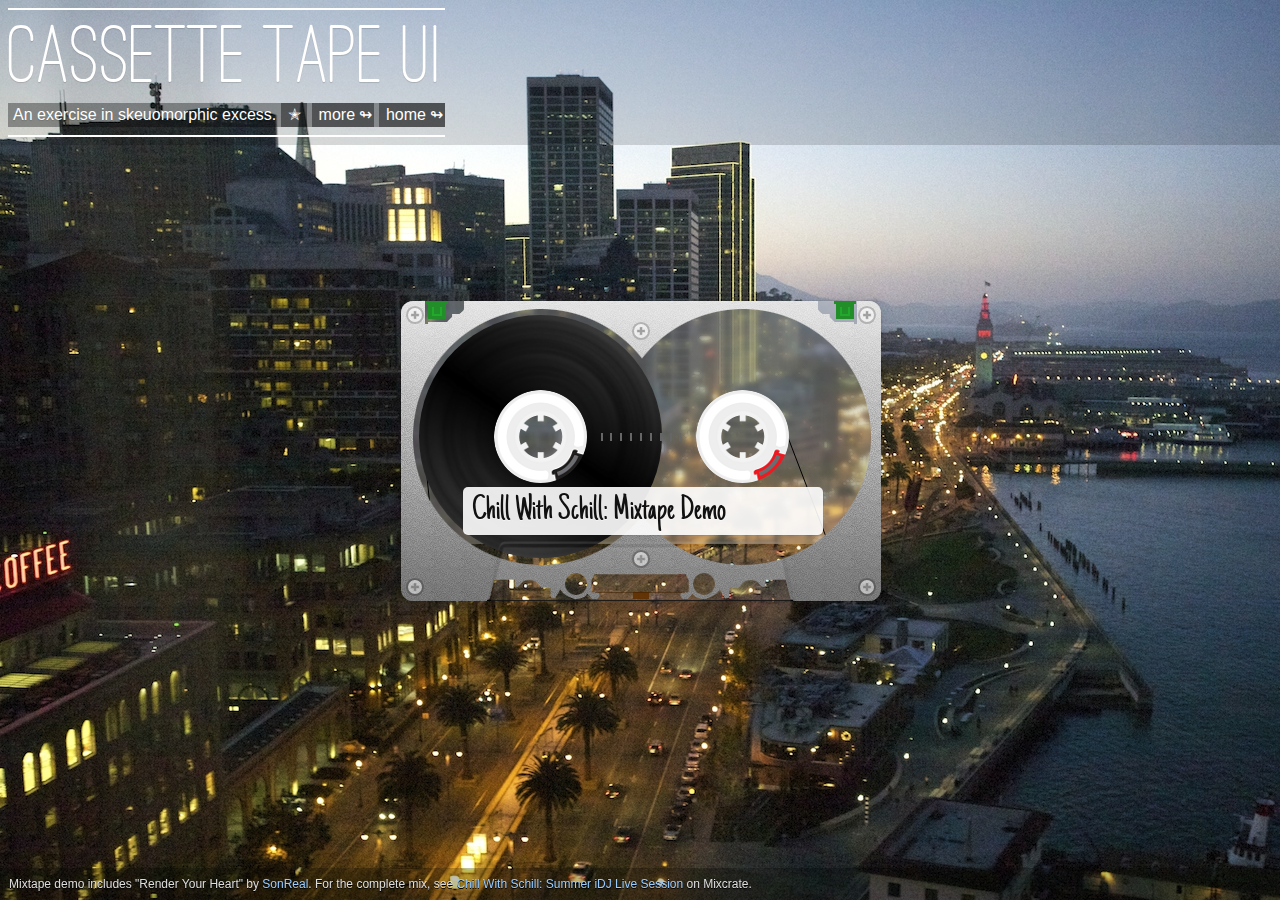
<file: musicplayer/soundmanager/demo/cassette-tape/index.html>
<!DOCTYPE html>
<!--
/**
 * Cassette Tape UI Prototype (09/2012)
 * ALPHA build / experimental state, unsupported; use at own risk
 * Requires CSS3 border-radius + <canvas> support
 * http://www.schillmania.com/projects/soundmanager2/
 */
-->
<html>
<head>
<title>Cassette Tape Prototype: Canvas mask + blur effects version (MA-R90-style design)</title>
<meta name="robots" content="noindex" />
<meta name="description" content="An experimental web audio player UI based on the TDK MA-R90 cassette tape, a classic metal-alloy cassette model from 1982. Includes slight translucency and blurring effects." />
<meta name="keywords" content="javascript sound, html5 audio, css3, cassette tape, tdk, mar, ma-r, mar90, html5 sound, javascript audio, schill, schillmania, soundmanager, soundmanager2" />
<meta name="author" content="Scott Schiller" />
<meta http-equiv="Content-Type" content="text/html; charset=UTF-8" />
<link rel="stylesheet" type="text/css" media="screen" href="css/cassette-tape-ui.css" />
<link rel="stylesheet" type="text/css" media="screen" href="css/cassette-tape-ui-blur.css" />
<noscript>
 <!-- Legal? Probably not - but, works. -->
 <link rel="stylesheet" type="text/css" media="screen" href="css/cassette-tape-ui-blur-nojs.css" />
</noscript>
<link rel="stylesheet" type="text/css" media="screen" href="css/demo.css" />
<script src="../../script/soundmanager2.js"></script>
<script src="script/cassette-tape-ui.js"></script>
<script src="script/demo.js"></script>
</head>

<body>

<div id="demo-header-wrapper">
 <div id="demo-header">
  <h1>Cassette Tape UI</h1>
  <p>An exercise in skeuomorphic excess. <a id="nextBackground" href="#next" title="Change background">&#10029;&nbsp;</a> <a href="more.html" title="More cassette tape prototype designs">more &rarrlp;</a> <a href="../../" title="SoundManager 2 homepage">home &rarrlp;</a></p>
 </div>
</div>

<div id="tape-loader">
 <div class="spinner-box">
  <div class="spinner"></div>
 </div>
</div>

<!-- 
/**
 * DIV-tastic! Indeed, tons of elements in this version - but this allows for easy customization.
 * The basic version (no canvas + blur effects) uses more images for skinning and has a few less elements.
 */
-->

<div class="draggable clear ma-r90 cutout tape">
 <div class="blur-image-wrapper">
  <canvas class="blur-image"></canvas>
 </div>
 <div class="transparency-sheet"></div>
 <div class="tape-shell image-mask" data-image-repeat="true" data-mask-url="image/ma-r90-mask.png"></div>
 <div class="tape-gradient image-mask" data-mask-url="image/ma-r90-mask.png"></div>
 <div class="tab-left">
  <div class="notch"></div>
  <div class="ridge"></div>
 </div>
 <div class="tab-right">
  <div class="notch"></div>
  <div class="ridge"></div>
 </div>
 <div class="rail-left"></div>
 <div class="rail-right"></div>
 <div class="rail-middle">
  <div class="rail-middle-outline">
   <div class="tape-pad-holder">
    <div class="tape-pad"></div>
    <div class="tape-pad-line"></div>
   </div>
  </div>
  <div class="screw-bm"></div>
 </div>
 <div class="screw-tl"></div>
 <div class="screw-tr"></div>
 <div class="screw-bl"></div>
 <div class="screw-br"></div>
 <div class="screw-tm"></div>
 <div class="left reel-mask"></div>
 <div class="right reel-mask"></div>
 <canvas class="connecting-tape"></canvas>
 <div class="left reel"></div>
 <div class="left spokes"></div>
 <div class="right reel"></div>
 <div class="right spokes"></div>
 <div class="progress-notches">
  <div class="n1"></div>
  <div class="n2"></div>
  <div class="n3"></div>
  <div class="n4"></div>
  <div class="n5"></div>
  <div class="n6"></div>
  <div class="n7"></div>
  <div class="n8"></div>
  <div class="n9"></div>
 </div>

 <!-- static label version -->
 <!--
 <div class="label">Chill With Schill: Mixtape Demo</div>
 -->

 <!-- editable URL-based label for the demo, you don't need to use this -->
 <form id="tape-form" action="." method="get" onsubmit="return false">
  <input class="label" name="tape_url" placeholder="Type an MP3 URL here ..." title="Click to edit and provide your own MP3 URL" value="Chill With Schill: Mixtape Demo" data-default-value="Chill With Schill: Mixtape Demo" />
 </form>

 <div class="aqua controls">
  <div class="bd">
   <ul>
    <li><a href="#" title="play/pause" class="play">&#9668;</a></li>
    <li><a href="#" title="rewind" class="rew">&#171;</a></li>
    <li><a href="#" title="fast-forward" class="ffwd">&#187;</a></li>
    <li><a href="#" title="stop" class="stop">&#9632;</a></li>
   </ul>
  </div>
 </div>
</div>

<div class="thanks">
 <p>Mixtape demo includes "Render Your Heart" by <a href="http://sonreal.ca/" title="SonReal (official website)">SonReal</a>. For the complete mix, see <a href="http://www.mixcrate.com/schill/chill-with-schill-summer-idj-live-session-169722" title="Chill With Schill: Summer iDJ Live Session (mixcrate)">Chill With Schill: Summer iDJ Live Session</a> on Mixcrate.</p>
</div>

<script>
(function() {
  window.setTimeout(function() {
    // transition hack
    document.getElementById('tape-loader').className = 'visible';
  }, 1);
  // oh, what a hack! (demo only: no high-end unicode characters on WinXP)
  var char = '&infin;';
  if (navigator.userAgent.indexOf('Windows NT 5.1') !== -1) {
    document.getElementById('nextBackground').innerHTML = char + '&nbsp;';
  }
}());
</script>

</body>
</html>
</file>
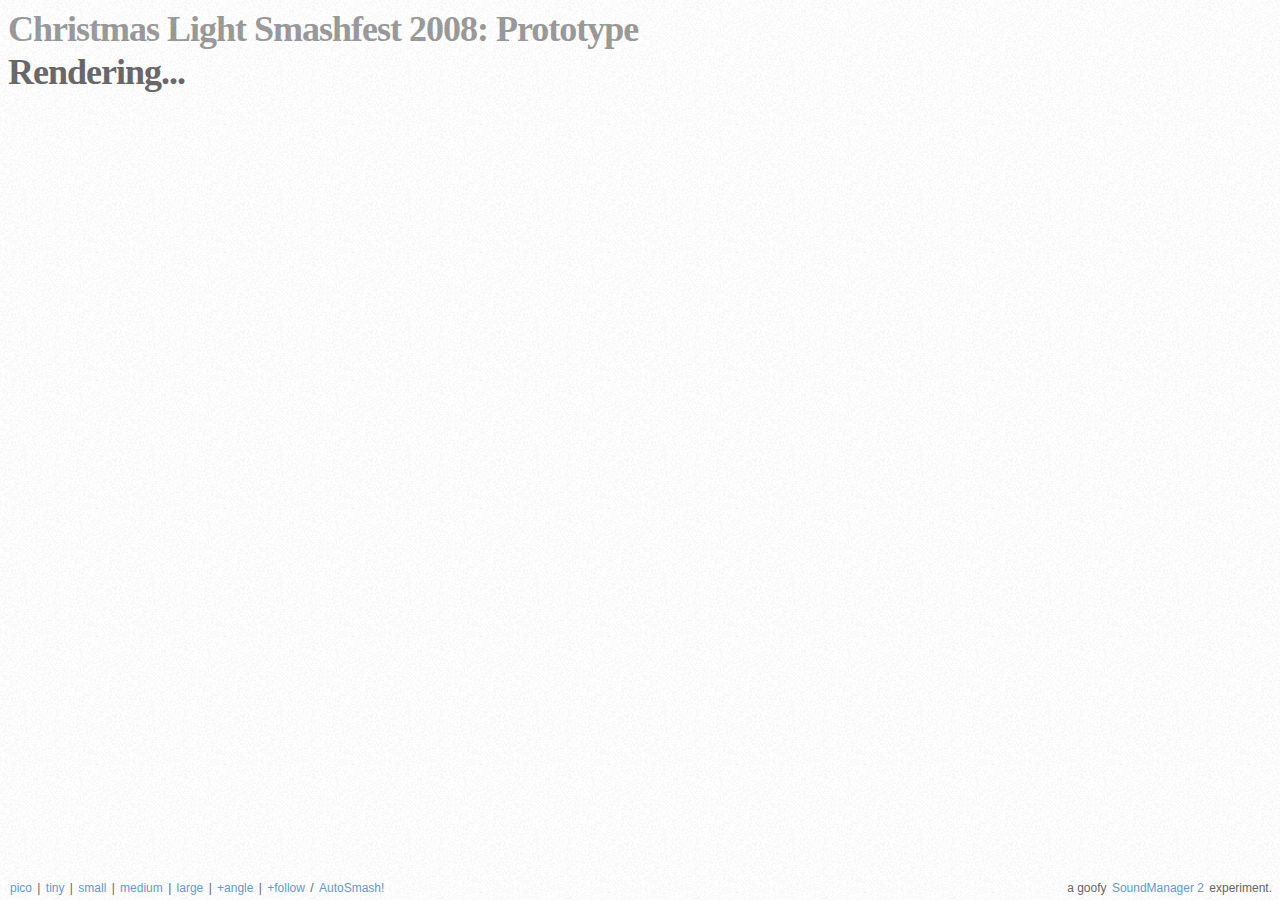
<file: musicplayer/soundmanager/demo/christmas-lights/index.html>
<html>
<head>
<title>Smashable Christmas Lights</title>
<meta name="robots" content="noindex" />
<link rel="stylesheet" media="screen" href="christmaslights.css" />
<script type="text/javascript" src="../../script/soundmanager2.js"></script>
<script type="text/javascript" src="christmaslights.js"></script>
</head>

<body>

<div>

 <div id="loading">
  <h1>Christmas Light Smashfest 2008: Prototype</h1>
  <h2>Rendering...</h2>
 </div>

 <div id="lights">
  <div id="explosion-box-texture"></div>
  <!-- lights go here -->
 </div>

 <div style="position:absolute;bottom:5px;left:8px;z-index:10" class="allow-touch">
  <a href="?size=pico">pico</a> | <a href="?size=tiny">tiny</a> | <a href="?size=small">small</a> | <a href="?size=medium">medium</a> | <a href="?size=large">large</a> <span style="*display:none">| <a href="#angle=1" onclick="window.location.href=this.href;window.location.reload()">+angle</a> | <a href="#follow=1" onclick="window.location.href=this.href;window.location.reload()">+follow</a></span> / <a href="#" onclick="xlsf.destroyLights()">AutoSmash!</a>
 </div>

 <div style="position:absolute;bottom:5px;right:8px;z-index:10" class="allow-touch">
  a goofy <a href="http://www.schillmania.com/projects/soundmanager2/">SoundManager 2</a> experiment.
 </div>

</div>



</body>
</html>
</file>
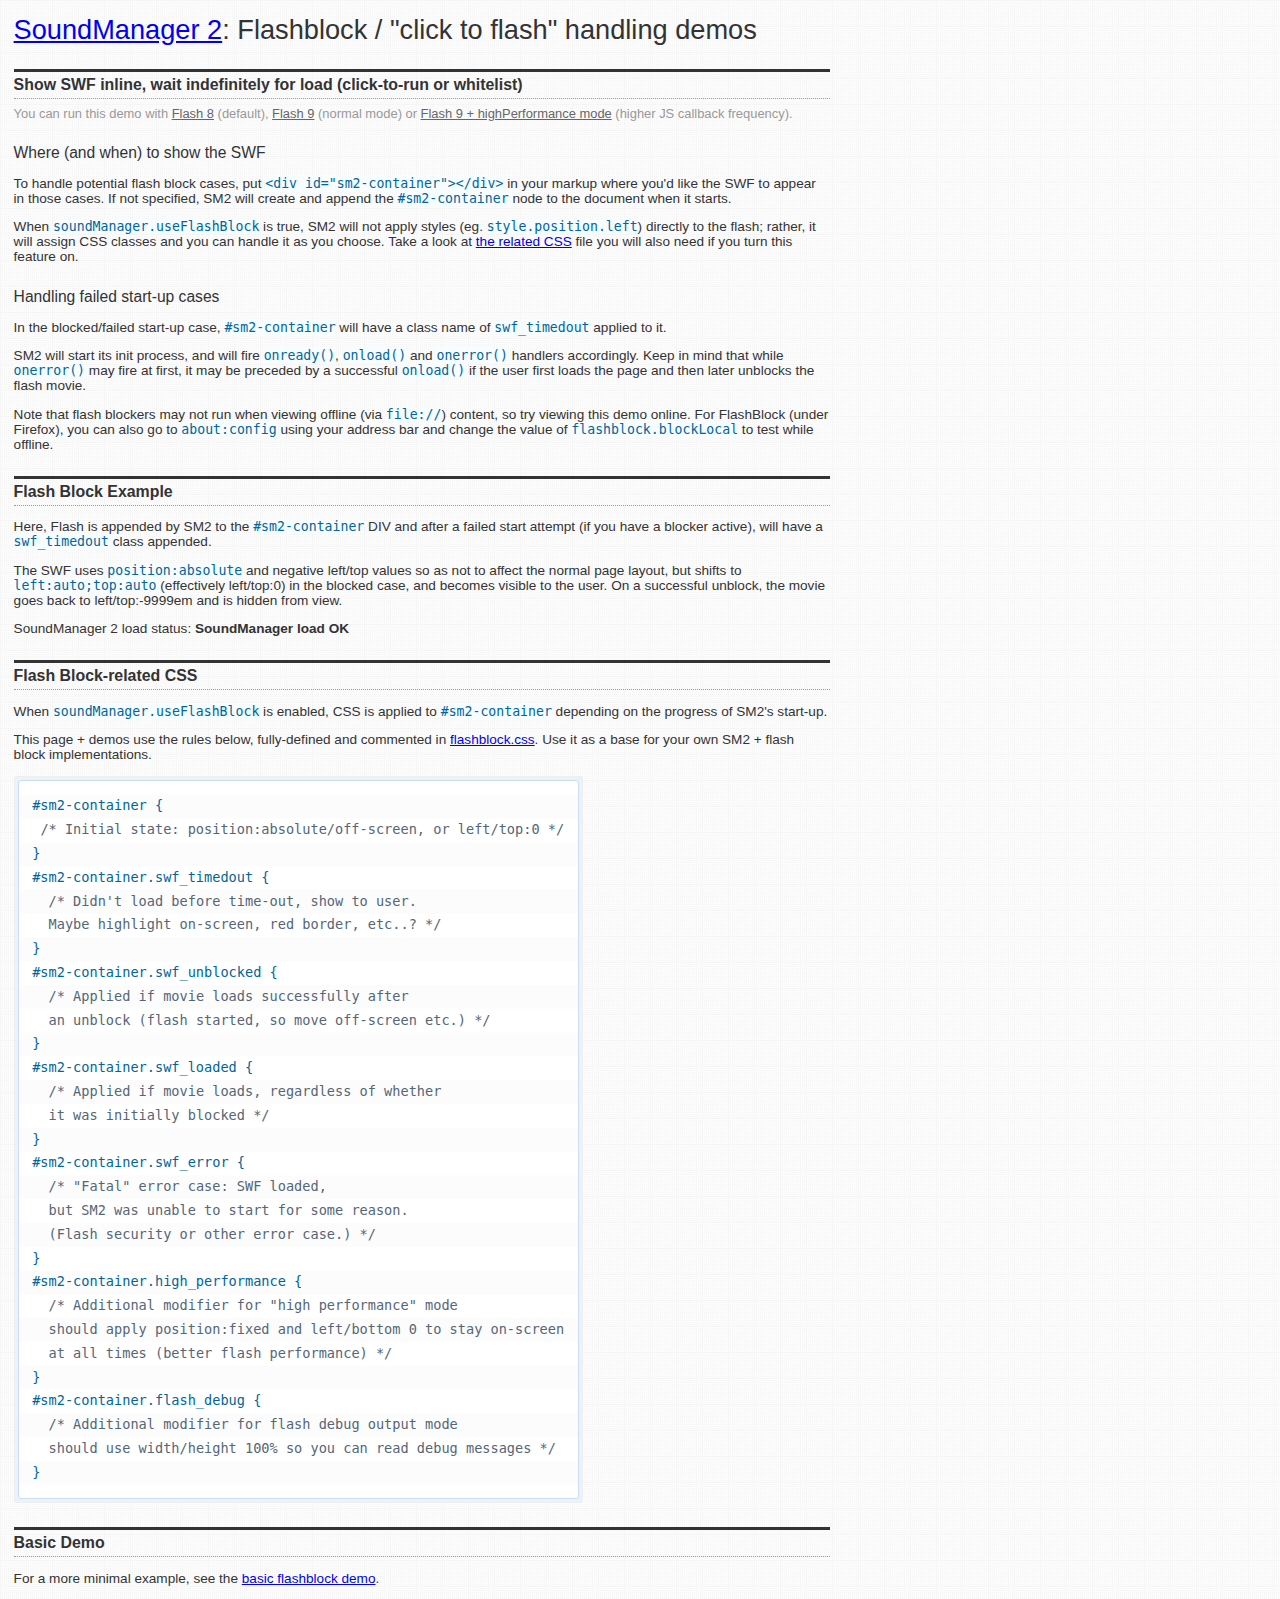
<file: musicplayer/soundmanager/demo/flashblock/index.html>
<!DOCTYPE html PUBLIC "-//W3C//DTD XHTML 1.0 Strict//EN"
	"http://www.w3.org/TR/xhtml1/DTD/xhtml1-strict.dtd">
<html xmlns="http://www.w3.org/1999/xhtml" lang="en" xml:lang="en">
<head>
<title>SoundManager 2: Flash Block handling examples</title>
<meta name="robots" content="noindex" />
<meta name="description" content="Demo of SoundManager 2 handling flashblock / &quot;click to flash&quot; blockers gracefully" />
<meta name="keywords" content="javascript sound, javascript audio, DHTML sound, flashblock, flash blocker, handling flashblock, click to flash, click2flash" />
<meta http-equiv="Content-Type" content="text/html; charset=windows-1252" />
<!-- design template, you don't need this -->
<link rel="stylesheet" type="text/css" href="../index.css" />
<link rel="stylesheet" type="text/css" href="../debug.css" />

<!-- actual flashblock demo stuff, this is for you -->
<link rel="stylesheet" type="text/css" href="flashblock.css" />
<script type="text/javascript" src="../../script/soundmanager2.js"></script>

<script type="text/javascript">
soundManager.setup({
  // enable flash block handling
  useFlashBlock: true,
  // making sure this demo uses flash, of course...
  preferFlash: true,
  // custom demo options, not for your needs
  debugMode: true,
  url: '../../swf/'
});

var winLoc = window.location.toString();
if (winLoc.match(/flash9/i)) {
  soundManager.setup({
    flashVersion: 9
  });
  if (winLoc.match(/highperformance/i)) {
    soundManager.setup({
      useHighPerformance: true
    });
  }
} else if (winLoc.match(/flash8/i)) {
  soundManager.setup({
    flashVersion: 8
  });
}

soundManager.ontimeout(function(){
  var loaded = soundManager.getMoviePercent();
  document.getElementById('sm2-status').innerHTML = 'No response (yet), flash movie '+(loaded?'loaded OK (likely security/error case)':'has not loaded (likely flash-blocked.)')+' Waiting indefinitely ...';
});

soundManager.onready(function(){
  var loaded = soundManager.getMoviePercent();
  document.getElementById('sm2-status').innerHTML = 'SoundManager load OK';
});

</script>
</head>
<body>

<div style="margin:1em;max-width:60em">
	
	<h1><a href="http://www.schillmania.com/projects/soundmanager2/">SoundManager 2</a>: Flashblock / "click to flash" handling demos</h1>

	<h3>Show SWF inline, wait indefinitely for load (click-to-run or whitelist)</h3>

        <p class="note">You can run this demo with <a href="#flash8" onclick="window.location.replace(this.href);window.location.reload()">Flash 8</a> (default), <a href="#flash9" onclick="window.location.replace(this.href);window.location.reload()">Flash 9</a> (normal mode) or <a href="#flash9-highperformance" onclick="window.location.replace(this.href);window.location.reload()">Flash 9 + highPerformance mode</a> (higher JS callback frequency).</p>

        <h4>Where (and when) to show the SWF</h4>

	<p>To handle potential flash block cases, put <code>&lt;div id="sm2-container"&gt;&lt;/div&gt;</code> in your markup where you'd like the SWF to appear in those cases. If not specified, SM2 will create and append the <code>#sm2-container</code> node to the document when it starts.</p>

        <p>When <code>soundManager.useFlashBlock</code> is true, SM2 will not apply styles (eg. <code>style.position.left</code>) directly to the flash; rather, it will assign CSS classes and you can handle it as you choose. Take a look at <a href="#flashblock-css">the related CSS</a> file you will also need if you turn this feature on.</p>

        <h4>Handling failed start-up cases</h4>

        <p>In the blocked/failed start-up case, <code>#sm2-container</code> will have a class name of <code>swf_timedout</code> applied to it.</p>

        <p>SM2 will start its init process, and will fire <code>onready()</code>, <code>onload()</code> and <code>onerror()</code> handlers accordingly. Keep in mind that while <code>onerror()</code> may fire at first, it may be preceded by a successful <code>onload()</code> if the user first loads the page and then later unblocks the flash movie.</p>

	<p>Note that flash blockers may not run when viewing offline (via <code>file://</code>) content, so try viewing this demo online. For FlashBlock (under Firefox), you can also go to <code>about:config</code> using your address bar and change the value of <code>flashblock.blockLocal</code> to test while offline.</p>

        <h3>Flash Block Example</h3>

        <p>Here, Flash is appended by SM2 to the <code>#sm2-container</code> DIV and after a failed start attempt (if you have a blocker active), will have a <code>swf_timedout</code> class appended.</p>

        <p>The SWF uses <code>position:absolute</code> and negative left/top values so as not to affect the normal page layout, but shifts to <code>left:auto;top:auto</code> (effectively left/top:0) in the blocked case, and becomes visible to the user. On a successful unblock, the movie goes back to left/top:-9999em and is hidden from view.</p>

	<p>SoundManager 2 load status: <b id="sm2-status">Loading...</b></p>

	<!-- here is where the SWF is shown in the blocked / failed start-up case. -->

	<div id="sm2-container">
 	  <!-- flash is appended here -->
        </div>
	
	<h3 id="flashblock-css">Flash Block-related CSS</h3>
	
	<p>When <code>soundManager.useFlashBlock</code> is enabled, CSS is applied to <code>#sm2-container</code> depending on the progress of SM2's start-up.</p>
	<p>This page + demos use the rules below, fully-defined and commented in <a href="flashblock.css">flashblock.css</a>. Use it as a base for your own SM2 + flash block implementations.</p>

<pre class="block"><code>#sm2-container {
 <span><span>/* Initial state: position:absolute/off-screen, or left/top:0 */</span></span>
}
#sm2-container.swf_timedout {
  <span><span>/* Didn't load before time-out, show to user.
  Maybe highlight on-screen, red border, etc..? */</span></span>
}
#sm2-container.swf_unblocked {
  <span><span>/* Applied if movie loads successfully after
  an unblock (flash started, so move off-screen etc.) */</span></span>
}
#sm2-container.swf_loaded {
  <span><span>/* Applied if movie loads, regardless of whether
  it was initially blocked */</span></span>
}
#sm2-container.swf_error {
  <span><span>/* "Fatal" error case: SWF loaded,
  but SM2 was unable to start for some reason.
  (Flash security or other error case.) */</span></span>
}
#sm2-container.high_performance {
  <span><span>/* Additional modifier for "high performance" mode
  should apply position:fixed and left/bottom 0 to stay on-screen
  at all times (better flash performance) */</span></span>
}
#sm2-container.flash_debug {
  <span><span>/* Additional modifier for flash debug output mode
  should use width/height 100% so you can read debug messages */</span></span>
}</code></pre>

	<h3>Basic Demo</h3>
	
	<p>For a more minimal example, see the <a href="basic.html" title="SoundManager 2: Basic Flashblock handling demo">basic flashblock demo</a>.</p>
	
</div>
</file>
<file: musicplayer/soundmanager/demo/flashblock/flashblock.css>
/**
 * SoundManager 2 + useFlashBlock
 * ------------------------------
 * Flash positioning and flashblock / clicktoflash handling
 */

#sm2-container {
 /**
  * where the SM2 flash movie goes. by default, relative container.
  * set relative or absolute here, and don't touch it later or bad things will happen (see below comments.)
  */
 position: absolute;
 width: 1px;
 height: 1px;
 overflow: hidden;
 /* screw IE 6, just make it display nice */
 _overflow: hidden;
}

#sm2-container object,
#sm2-container embed {
 /**
  * the actual SWF movie bit.
  * important: The SWF needs to be able to be moved off-screen without display: or position: changes.
  * changing display: or position: or overflow: here or on parent can cause SWF reload or other weird issues after unblock
  * e.g., SM2 starts but strange errors, no whileplaying() etc.
  */
 width: 48px;
 height: 48px;
 /* some flash blockers may also respect this rule */
 max-width: 48px;
 max-height: 48px;
}

#sm2-container.swf_timedout {
 /* expand to show the timed-out SWF content */
 position: relative;
 width: 48px;
 height: 48px;
}

#sm2-container.swf_timedout,
#sm2-container.swf_timedout object,
#sm2-container.swf_timedout embed {
 /**
  * when SM2 didn't start normally, time-out case. flash blocked, missing SWF, no flash?
  * 48px square flash placeholder is typically used by blockers.
  */
 min-width: 48px;
 min-height: 48px;
}

#sm2-container.swf_unblocked {
 /* SWF unblocked, or was never blocked to begin with; try to collapse container as much as possible. */
 width: 1px;
 height: 1px;
}

#sm2-container.swf_loaded object,
#sm2-container.swf_loaded embed,
#sm2-container.swf_unblocked object,
#sm2-container.swf_unblocked embed {
 /* hide flash off-screen (relative to container) when it has loaded OK */
 left: -9999em;
 top: -9999em;
}

#sm2-container.swf_error {
 /* when there is a fatal error (flash loaded, but SM2 failed) */
 display: none;
}

#sm2-container.high_performance,
#sm2-container.high_performance.swf_timeout {
 /* "high performance" case: keep on-screen at all times */
 position: absolute;
 position: fixed;
}

#sm2-container.high_performance {
 overflow: hidden;
 _top: -9999px; /* IE 6 hax, no position:fixed */
 _left: -9999px;
 bottom: 0px;
 left: 0px;
 /**
  * special case: show at first with w/h, hide when unblocked.
  * might be bad/annoying.
  * try to stay within ClickToFlash "invisible" limits (so it won't be blocked.)
  */
 z-index: 99; /* try to stay on top */
}

#sm2-container.high_performance.swf_loaded,
#sm2-container.high_performance.swf_unblocked {
 z-index: auto;
}

#sm2-container.high_performance.swf_loaded,
#sm2-container.high_performance.swf_unblocked,
#sm2-container.high_performance.swf_unblocked object,
#sm2-container.high_performance.swf_unblocked embed {
 /**
  * 8x8px is required minimum to load in fx/win32 in some cases(?)
  * 6x6+ good for fast performance, even better when on-screen via position:fixed
  * also, clickToFlash (Safari <5.1) may auto-load "invisible" SWFs at this size
  */
 height: 8px;
 width: 8px;
}

#sm2-container.high_performance.swf_loaded {
 /* stay bottom/left */
 top: auto;
 bottom: 0px;
 left: 0px;
}

#sm2-container.high_performance.swf_loaded object,
#sm2-container.high_performance.swf_loaded embed,
#sm2-container.high_performance.swf_unblocked object,
#sm2-container.high_performance.swf_unblocked embed {
 /* high-performance case must stay on-screen */
 left: auto;
 top: auto;
}

#sm2-container.high_performance.swf_timedout {
 z-index: 99; /* try to stay on top */
}
</file>
<file: musicplayer/soundmanager/demo/360-player/360player.css>
/* General warning: Beta-ish. Code could be a bit cleaner. */

.ui360, /* entire UI */
.sm2-360ui { /* canvas container */
 position:relative;
}

.ui360 {
 margin-bottom: 5px;
 margin-right: 5px;
}

.ui360,
.sm2-360ui {
 min-width:50px; /* should always be at least this. */
 min-height:50px;
}

.sm2-360ui {
 width:50px;
 height:50px;
}

.sm2-360ui {
 /* slight inner shadow + BG color + border */
 background-color: #f9f9f9;
 background-color: rgba(0,0,0,0.025);
 box-shadow: inset 0px 0px 8px rgba(0,0,0,0.15);
 /* a little radii, modern browsers only */
 border-radius: 100%;
 -webkit-transition: all 0.1s ease-in-out;
 -moz-transition: all 0.1s ease-in-out;
 transition: all 0.1s ease-in-out;
 /* specifics */
 -moz-transition-property: background, border, box-shadow;
 -webkit-transition-property: background, border, box-shadow;
 transition-property: background, border, box-shadow;
}

.sm2-360ui:hover {
 background-color: rgba(0,0,0,0.1);
 border-color: rgba(0,0,0,0.15);
 box-shadow: inset 0px 0px 5px rgba(0,0,0,0.15);
}

.ui360,
.ui360 * {
 vertical-align:middle;
}

.sm2-360ui {
 position:relative;
 display:inline-block; /* firefox 3 et al */
 float:left; /* IE 6+7, firefox 2 needs this, inline-block would work with fx3 and others */
 *display:inline;
 clear:left;
}

.sm2-360ui.sm2_playing,
.sm2-360ui.sm2_paused {
 /* bump on top when active */
 z-index:10;
}

.ui360 a { /* .sm2_link class added to playable links by SM2 */
 float:left;
 display:inline;
 position:relative;
 color:#000;
 text-decoration:none;
 left:3px; /* slight spacing on left UI */
 top:18px; /* vertical align */
 text-indent:50px; /* make room for UI at left */
}

.ui360 a.sm2_link { /* SM2 has now started */
 text-indent:0px; /* UI now in place. */
}

.ui360 a,
.ui360 a:hover,
.ui360 a:focus {
 padding:2px;
 margin-left:-2px;
 margin-top:-2px;
}

.ui360 a:hover,
.ui360 a:focus {
 background:#eee;
 border-radius:3px;
 outline:none;
}

.ui360 .sm2-canvas {
 position:absolute;
 left:0px;
 top:0px;
}

.ui360 .sm2-canvas.hi-dpi {
 /* hi-dpi / "retina" screens */
 top: -50%;
 left: -50%;
 -moz-transform: scale(0.5);
 -ms-transform: scale(0.5);
 -webkit-transform: scale(0.5);
 transform: scale(0.5);
}

.ui360 .sm2-timing {
 position:absolute;
 display:block;
 left:0px;
 top:0px;
 width:100%;
 height:100%;
 margin:0px;
 font:11px "helvetica neue",helvetica,monaco,lucida,terminal,monospace;
 color:#666;
 text-align:center;
 line-height:50px;
}

.ui360 .sm2-timing.alignTweak {
 /* devious center-alignment tweak for Safari (might break things for others.) */
 /* no longer applies. */
 /*
 text-indent:1px;
 */
}

.ui360 .sm2-cover {
 position:absolute;
 left:0px;
 top:0px;
 width:100%;
 height:100%;
 z-index:2;
 display:none;
 background-image: url([data-uri]); /* old-skool bug: IE 9 won't catch mouse events otherwise. /smash */
}

.ui360 .sm2-360btn {
 position:absolute;
 display:block;
 top:50%;
 left:50%;
/*
 width:22px;
 height:22px;
 margin-left:-11px;
 margin-top:-11px;
*/
 /* by default, cover whole space. make smaller when playing. */
 width:50px;
 height:50px;
 margin-left:-25px;
 margin-top:-25px;
 border-radius: 25px;
 cursor:pointer;
 z-index:3;
}

.ui360 .sm2-360data {
 display:inline-block;
 font-family:helvetica;
}

.sm2-inline-block .ui360 .sm2-360btn,
.ui360 .sm2-360ui.sm2_playing .sm2-360btn,
.ui360 .sm2-360ui.sm2_paused .sm2-360btn {
 /* smaller clickable button, in center */
 width:22px;
 height:22px;
 margin-left:-11px;
 margin-top:-11px;
}

.ui360 .sm2-360ui.sm2_playing .sm2-cover,
.ui360 .sm2-360ui.sm2_paused .sm2-cover {
 display:block;
}

/* this could be optimized a fair bit. */

.ui360,
.ui360 .sm2-360btn-default,
.ui360 .sm2-360ui.sm2_paused .sm2-360btn {
 background:transparent url(360-button-play.png) no-repeat;
 /* if you change the source image, update these data: URIs as well. */
 background-image: url([data-uri]);
 /* hi-dpi, we presume */
 background-image: none, url(360-button-play-2x.png);
 background-size: 22px 22px;
 *background-image: url(360-button-play.png);
 background-repeat: no-repeat;
}

.ui360 {
 /*
  "fake" button shown before SM2 has started, non-JS/non-SM2 case etc.
  background image will be removed via JS, in threeSixyPlayer.init()
 */
 background-position: 14px 50%;
 _background:transparent url(360-button-play.gif) no-repeat 14px 50%; /* IE 6-only: special crap GIF */
}

.ui360 .sm2-360btn-default,
.ui360 .sm2-360ui.sm2_paused .sm2-360btn {
 background-position:50% 50%;
 _background:transparent url(360-button-play.gif) no-repeat 50% 50%; /* IE 6-only: special crap GIF */
}

.ui360 .sm2-360btn-default,
.ui360 .sm2-360ui.sm2_paused .sm2-360btn {
 cursor:pointer;
}

.ui360 .sm2-360btn-default:hover,
.ui360 .sm2-360ui.sm2_paused .sm2-360btn:hover {
 background:transparent url(360-button-play-light.png) no-repeat 50% 50%;
 /* hi-dpi, we presume */
 background-image: none, url(360-button-play-light-2x.png);
 background-size: 22px 22px;
 _background:transparent url(360-button-play.gif) no-repeat 50% 50%;
 cursor:pointer;
}

.ui360 .sm2-360ui.sm2_playing .sm2-360btn:hover,
.ui360 .sm2-360btn-playing:hover {
 background:transparent url(360-button-pause-light.png) no-repeat 50% 50%;
 background-image: none, url(360-button-pause-light-2x.png);
 background-size: 22px 22px;
 _background:transparent url(360-button-pause-light.gif) no-repeat 50% 50%;
 cursor:pointer;
}

.ui360 .sm2-360ui.sm2_playing .sm2-timing {
 visibility:visible;
}

.ui360 .sm2-360ui.sm2_buffering .sm2-timing {
 visibility:hidden;
}

.ui360 .sm2-360ui .sm2-timing,
.ui360 .sm2-360ui .sm2-360btn:hover + .sm2-timing,
.ui360 .sm2-360ui.sm2_paused .sm2-timing {
 visibility:hidden;
}

.ui360 .sm2-360ui.sm2_dragging .sm2-timing,
.ui360 .sm2-360ui.sm2_dragging .sm2-360btn:hover + .sm2-timing {
 /* paused + dragging */
 visibility:visible;
}

.ui360 .sm2-360ui.sm2_playing .sm2-360btn,
.ui360 .sm2-360ui.sm2_dragging .sm2-360btn,
.ui360 .sm2-360ui.sm2_dragging .sm2-360btn:hover,
.ui360 .sm2-360ui.sm2_dragging .sm2-360btn-playing:hover {
 /* don't let pause button show on hover when dragging (or paused and dragging) */
 background:transparent;
 cursor:auto;
}

.ui360 .sm2-360ui.sm2_buffering .sm2-360btn,
.ui360 .sm2-360ui.sm2_buffering .sm2-360btn:hover {
  background:transparent url(icon_loading_spinner.gif) no-repeat 50% 50%;
  opacity:0.5;
  visibility:visible;
}

/* inline list style */

.sm2-inline-list .ui360,
.sm2-inline-block .ui360 {
 position:relative;
 display:inline-block;
 float:left;
 _display:inline;
 /*
 margin-bottom:-15px;
 */
}

.sm2-inline-block .ui360 {
 margin-right:8px;
}

.sm2-inline-list .ui360 a {
 display:none;
}

/* annotations */

ul.ui360playlist {
 list-style-type:none;
}

ul.ui360playlist,
ul.ui360playlist li {
 margin:0px;
 padding:0px;
}

div.ui360 div.metadata {
 display:none;
}

div.ui360 a span.metadata,
div.ui360 a span.metadata * {
 /* name of track, note etc. */
 vertical-align:baseline;
}
</file>
<file: musicplayer/soundmanager/demo/360-player/360player-visualization.css>
/* larger canvas, spectrum + EQ visualization and other items */

.ui360-vis,
.ui360-vis .sm2-360ui,
.sm2-inline-list .ui360-vis {
 /* size of the container for the circle, etc. */
 width:256px;
 height:256px;
}

.ui360-vis {
 position:relative;
 /* a little extra spacing */
 padding-top:1px;
 padding-bottom:1px;
 padding-left:248px;
 margin-left:0px;
 background-position:22.6% 50%; /* (~109px) initial play button position */
}

.sm2-inline-list .ui360-vis {
 cursor:pointer
}

.ui360-vis a {
 font:14px "helvetica neue",helvetica,monaco,lucida,terminal,monospace;
 white-space:nowrap;
 text-indent:0px; /* undo inline style */
 top:46%; /* ehh. */
}

.sm2-inline-list .ui360-vis a {
 line-height:256px;
 top:auto;
}

.ui360-vis .sm2-360ui {
 margin-left:-256px;
}

.ui360-vis .sm2-timing {
 font:bold 24px "helvetica neue",helvetica,monaco,lucida,terminal,monospace;
 color:#333;
 text-align:center;
 line-height:256px;
 text-indent:0px;
}

.sm2-inline-list .ui360-vis,
.sm2-inline-list .ui360-vis .sm2-360ui {
 margin-left:0px;
}

.sm2-inline-list .ui360-vis {
 margin:8px 13px 7px 0px;
 padding-left:0px;
 background-position:50% 50%; /* initial play button position */
}

.sm2-inline-list .ui360-vis .sm2-360ui {
 border:1px solid #eee;
 /* offset the border */
 margin-left:-1px;
 margin-top:-1px;
}

.sm2-inline-list .ui360-vis a {
 position:absolute;
 display:inline;
 left:0px;
 bottom:0px;
 top:1px;
 width:100%; /* 2px padding in box */
 height:99%; /* dumb vertical hack */
 *height:256px; /* IE is dumb. */
 overflow:hidden;
 font-size:small;
 font-weight:300;
 color:#333;
 margin:0px;
 padding:0px;
 line-height:488px; /* bottom vertical alignment for text */
 *line-height:480px; /* IE again */
 text-align:center;
 border-radius:0px;
}

.sm2-inline-list .ui360 a:hover {
 background-color:transparent; /* reset */
}

.sm2-inline-list .ui360-vis:hover .sm2-360ui,
.sm2-inline-list .ui360-vis a.sm2_link:hover,
.sm2-inline-list .ui360-vis a.sm2_link:active,
.sm2-inline-list .ui360-vis a.sm2_link:focus {
 background-color:transparent;
}

/* Use a bigger loading image for this layout */

.ui360-vis .sm2-360btn,
.ui360-vis .sm2-360ui.sm2_paused .sm2-360btn,
.ui360-vis .sm2-360ui.sm2_playing .sm2-360btn {
 width:48px;
 height:48px;
 margin-left:-24px;
 margin-top:-24px;
 border-radius: none;
}

.ui360-vis,
.ui360-vis .sm2-360ui.sm2_paused .sm2-360btn,
.ui360-vis .sm2-360btn-default {
 background:transparent url(360-button-vis-play.png) no-repeat 50% 50%;
 background-image:url([data-uri]);
 *background-image:url(360-button-vis-play.png);
 _background:transparent url(360-button-vis-play.gif) no-repeat 50% 50%;
 cursor:pointer;
}

.ui360-vis:hover .sm2-360btn,
.ui360-vis .sm2-360btn-default:hover,
.ui360-vis .sm2-360ui.sm2_paused .sm2-360btn:hover {
 background:transparent url(360-button-vis-play-light.png) no-repeat 50% 50%;
 _background:transparent url(360-button-vis-play.gif) no-repeat 50% 50%;
 cursor:pointer;
}


.ui360-vis .sm2-360ui.sm2_playing .sm2-360btn:hover,
.ui360-vis .sm2-360btn-playing:hover {
 background:transparent url(360-button-vis-pause-light.png) no-repeat 50% 50%;
 _background:transparent url(360-button-vis-pause-light.gif) no-repeat 50% 50%;
 cursor:pointer;
}

.ui360-vis {
 /* non-JS / before-loaded state */
 background-position: 21% 50%;
 _background:transparent url(360-button-vis-play.gif) no-repeat 21% 50%; /* IE 6-only: special crap GIF */
}

.ui360-vis .sm2-360btn-default {
 /* real button, post-loaded state */
 _background:transparent url(360-button-vis-play.gif) no-repeat 50% 50%; /* IE 6-only: special crap GIF */
}

.ui360-vis .sm2-360ui.sm2_dragging .sm2-360btn {
 visibility: hidden;
}
</file>
<file: index.css>
.carousel-inner > .item > img,
.carousel-inner > .item > a > img {
    width: 40%;
    margin: 0 auto;
}

.carousel-inner > .item > .carousel-caption > h3,
.carousel-inner > .item > .carousel-caption > p {
    color: yellow;
    text-shadow: -1px 0 black, 0 1px black, 1px 0 black, 0 -1px black;
}

.top-10-name {
    text-align: center;
    color: #000000;
    margin: 0 auto;
    position: absolute;
    left: 20%;
    right: 20%;
}

#homepage {
    margin: 250px auto;
    text-align: center;
}

.btn-default:focus {
    outline: 0 none;
}

.btn-default:hover {
    background-color:#1a374c;
    color: #337ab7;
}

body {
    background-color: gray
}

.item {
    position: absolute;;
}

.sm2-inline-list {
    position:absolute;
    left:36%;
    bottom:13%;
}
</file>
<file: musicplayer/soundmanager/demo/index-rollup.css>
/**
 * SoundManager 2 homepage demo CSS
 * --------------------------------
 * Numerous demo CSS minified + combined
 * for optimal performance.
 * For raw source, see individual demo pages.
 * --------------------------------
 * Source files:
 * demo/play-mp3-links/css/inlineplayer.css
 * demo/page-player/css/page-player.css
 * demo/bar-ui/css/bar-ui.css
 * demo/360-player/360player.css
 * demo/360-player/360player-visualization.css
 * demo/mp3-player-button/css/mp3-player-button.css
 * demo/turntable/css/turntable.css
 * demo/flashblock/flashblock.css
 * demo/index/index.css
 */

@font-face {
    /*
     * 'Chunk' font by Meredith Mandel - http://work.meredithmandel.com/#379252/Typeface-Chunk-Five
     * http://www.theleagueofmoveabletype.com/fonts/4-chunk
     * Provided under the SIL Open Font License (OFL)
     * http://scripts.sil.org/cms/scripts/page.php?site_id=nrsi&id=OFL&_sc=1
    */
    font-family: 'ChunkFiveRegular';
    src: url('_image/chunk-webfont.woff') format('woff'),
         url('_image/chunk-webfont.ttf') format('truetype'),
         url('_image/chunk-webfont.svg#ChunkFiveRegular') format('svg');
    font-weight: normal;
    font-style: normal;
}
ul.flat{list-style-type:none;padding-left:0}ul.flat li,ul.graphic li{padding-bottom:1px}ul.flat li a{display:inline-block;padding:2px 4px 2px 4px}ul.graphic{list-style-type:none;padding-left:0;margin-left:0}ul.graphic{list-style-type:none;margin:0;padding:0}ul.graphic li{margin-bottom:2px}ul.graphic li a,ul.graphic li a.sm2_link{display:inline-block;padding-left:22px;min-height:16px;vertical-align:middle;background-color:#369;border-radius:3px;padding:3px 3px 3px 25px;min-width:19em;_width:19em;text-decoration:none;font-weight:normal;color:#f6f9ff}ul.graphic li a.sm2_link{-webkit-transition-property:hover;-webkit-transition:background-color .15s linear;-moz-transition:background-color .15s linear 0;-o-transition-property:background-color;-o-transition-duration:.15s}ul.graphic li a,ul.graphic li a.sm2_paused:hover,ul.graphic li a.sm2_link:hover{background-image:url(play-mp3-links/image/icon_play.png);background-position:3px 50%;background-repeat:no-repeat;_background-image:url(play-mp3-links/image/icon_play.gif)}ul.graphic li a.sm2_link:hover{background-color:#036;color:#fff}ul.graphic li a.sm2_paused{background-color:#999}ul.graphic li a.sm2_paused:hover{background:#036 url(play-mp3-links/image/icon_play.png) no-repeat 3px 50%;_background-image:url(play-mp3-links/image/icon_play.gif)}ul.graphic li a.sm2_playing,ul.graphic li a.sm2_playing:hover{background:#036 url(play-mp3-links/image/icon_pause.png) no-repeat 3px 50%;_background-image:url(play-mp3-links/image/icon_pause.gif);text-decoration:none}body #sm2-container object,body #sm2-container embed{left:-9999em;top:-9999em}ul.flat a.sm2_link{border-left:6px solid #999;padding-left:4px;padding-right:4px}ul.flat a.sm2_link:hover{border-left-color:#333}ul.flat a.sm2_playing{border-left-color:#66f;background-color:#000;color:#fff;text-decoration:none}ul.flat a.sm2_playing:hover{border-left-color:#c33}ul.flat a.sm2_paused{background-color:#666;color:#fff;text-decoration:none}ul.flat a.sm2_paused:hover{border-left-color:#3c3}.spectrum-container{display:none}ul.use-spectrum li.sm2_playing .spectrum-container{position:absolute;left:0;top:0;margin-left:-266px;margin-top:-1px;display:block;background-color:#58b;border:1px solid #9cf;border-radius:4px}ul.use-spectrum .spectrum-box{position:relative;width:255px;font-size:1em;padding:2px 0;height:1.2em;overflow:hidden}ul.use-spectrum .spectrum-box .spectrum{position:absolute;left:0;top:-2px;margin-top:20px;display:block;font-size:1px;width:1px;height:1px;overflow:hidden;background-color:#fff}ul.playlist{list-style-type:none;margin:0;padding:0;-moz-osx-font-smoothing:grayscale;-webkit-font-smoothing:antialiased}ul.playlist li{position:relative;display:block;width:auto;font-size:2em;color:#666;padding:.25em .5em .25em .5em;border:0;letter-spacing:-1px;background-color:#f9f9f9;-webkit-transition-property:hover;-webkit-transition:background-color .15s ease-in-out;-moz-transition:background-color .15s linear 0;-o-transition-property:background-color;-o-transition-duration:.15s}ul.playlist li a{display:block;text-decoration:none;font-weight:normal;color:#000;font-size:120%;outline:0;position:relative;z-index:2}ul.playlist li.sm2_playing,ul.playlist li.sm2_paused,ul.playlist li.sm2_playing a{color:#fff;border-radius:3px}ul.playlist li:hover{background-color:#eee}ul.playlist li:hover a{color:#333}ul.playlist li.sm2_playing,ul.playlist li.sm2_playing:hover{background-color:#69c}ul.playlist li.sm2_paused{background-color:#999}ul.playlist li.sm2_playing:hover a,ul.playlist li.sm2_paused a{color:#fff}ul.playlist li .controls{display:none}ul.playlist li .peak,ul.playlist.use-peak li .peak{display:none;position:absolute;top:.55em;right:.5em}ul.playlist li.sm2_playing .controls,ul.playlist li.sm2_paused .controls{position:relative;display:block}ul.playlist.use-peak li.sm2_playing .peak,ul.playlist.use-peak li.sm2_paused .peak{display:inline;display:inline-block}ul.playlist.use-peak li .peak{display:none}ul.playlist li.sm2_paused .controls{background-color:#666}ul.playlist li:hover .controls .statusbar{position:relative;cursor:-moz-grab;cursor:-webkit-grab;cursor:grab}ul.playlist li.sm2_paused .controls .statusbar{background-color:#ccc}ul.playlist li .controls{position:relative;margin-top:.25em;margin-bottom:.25em;background-color:#9cf}ul.playlist li .controls .statusbar{position:relative;height:.5em;background-color:#cdf;border:2px solid #fff;border-radius:2px;overflow:hidden;cursor:-moz-grab;cursor:-webkit-grab;cursor:grab}ul.playlist li .controls.dragging .statusbar{cursor:-moz-grabbing;cursor:-webkit-grabbing;cursor:grabbing}ul.playlist li .controls .statusbar .position,ul.playlist li .controls .statusbar .loading,ul.playlist li .controls .statusbar .annotation{position:absolute;left:0;top:0;height:.5em}ul.playlist li .controls .statusbar .position{background-color:#369;border-right:3px solid #369;border-radius:3px}ul.playlist li.sm2_paused .controls .statusbar .position{background-color:#666;border-color:#666}ul.playlist li .controls .statusbar .loading{background-color:#eee}ul.playlist li .controls .statusbar .position,ul.playlist li .controls .statusbar .loading{width:0}ul.playlist li.sm2_playing a.sm2_link,ul.playlist li.sm2_paused a.sm2_link{margin-right:4.5em}ul.playlist li .timing{position:absolute;display:none;text-align:right;right:1em;top:1em;width:auto;height:1em;padding:3px 5px;background-color:#58b;border:1px solid #9cf;border-radius:4px;letter-spacing:0;font:44% monaco,"VT-100","lucida console",courier,system;line-height:1em;vertical-align:middle}ul.playlist.use-peak li .timing{right:4.25em}ul.playlist li:hover .timing{z-index:2}ul.playlist li .timing div.sm2_timing{margin:0;padding:0;margin-top:-1em}ul.playlist li.sm2_playing .timing,ul.playlist li.sm2_paused .timing{display:block}ul.playlist li.sm2_paused .timing .sm2_position{text-decoration:blink}ul.playlist li.sm2_paused .timing,ul.playlist.use-peak li.sm2_paused .peak{background-color:#888;border-color:#ccc}ul.playlist.use-peak li .peak{display:none;zoom:1;border:1px solid #9cf;padding:2px;height:.55em;border-radius:4px;background-color:#58b;width:.8em;height:.55em;margin-top:-3px}ul.playlist.use-peak li .peak-box{position:relative;width:100%;height:.55em;overflow:hidden}ul.playlist li .peak .l,ul.playlist li .peak .r{position:absolute;left:0;top:0;width:7px;height:50px;background:#fff;border:1px solid #fff;border-radius:1px;margin-top:1em}ul.playlist li .peak .l{margin-right:1px}ul.playlist li .peak .r{left:10px}#control-template{display:none}﻿ .sm2-bar-ui{position:relative;display:inline-block;width:100%;font-family:helvetica,arial,verdana,sans-serif;font-weight:normal;-webkit-background-clip:padding-box;background-clip:padding-box;-moz-osx-font-smoothing:grayscale;-webkit-font-smoothing:antialiased;font-smoothing:antialiased;text-rendering:optimizeLegibility;min-width:20em;max-width:30em;border-radius:2px;overflow:hidden;transition:max-width .2s ease-in-out}.sm2-bar-ui .sm2-playlist li{text-align:center;margin-top:-2px;font-size:95%;line-height:1em}.sm2-bar-ui.compact{min-width:1em;max-width:15em}.sm2-bar-ui ul{line-height:1em}.sm2-bar-ui.left .sm2-playlist li{text-align:left}.sm2-bar-ui .sm2-playlist li .load-error{cursor:help}.sm2-bar-ui.full-width{max-width:100%;z-index:5}.sm2-bar-ui.fixed{position:fixed;top:auto;bottom:0;left:0;border-radius:0;overflow:visible;z-index:999}.sm2-bar-ui.fixed .bd,.sm2-bar-ui.bottom .bd{border-radius:0;border-bottom:0}.sm2-bar-ui.bottom{top:auto;bottom:0;left:0;border-radius:0;overflow:visible}.sm2-bar-ui.playlist-open .bd{border-bottom-left-radius:0;border-bottom-right-radius:0;border-bottom-color:transparent}.sm2-bar-ui .bd,.sm2-bar-ui .sm2-extra-controls{position:relative;background-color:#28c}.sm2-bar-ui .sm2-inline-gradient{position:absolute;left:0;top:0;width:100%;height:100%;background-image:-moz-linear-gradient(to bottom,rgba(255,255,255,0.125) 5%,rgba(255,255,255,0.125) 45%,rgba(255,255,255,0.15) 52%,rgba(0,0,0,0.01) 51%,rgba(0,0,0,0.1) 95%);background-image:linear-gradient(to bottom,rgba(255,255,255,0.125) 5%,rgba(255,255,255,0.125) 45%,rgba(255,255,255,0.15) 50%,rgba(0,0,0,0.1) 51%,rgba(0,0,0,0.1) 95%)}
.sm2-bar-ui.flat .sm2-inline-gradient{background-image:none}.sm2-bar-ui.flat .sm2-box-shadow{display:none;box-shadow:none}.sm2-bar-ui.no-volume .sm2-volume{display:none}.sm2-bar-ui.textured .sm2-inline-texture{position:absolute;top:0;left:0;width:100%;height:100%;opacity:.75}.sm2-bar-ui.textured.dark-text .sm2-playlist-wrapper{background-color:transparent}.sm2-bar-ui.textured.dark-text .sm2-playlist-wrapper ul li:hover a,.sm2-bar-ui.textured.dark-text .sm2-playlist-wrapper ul li.selected a{background-color:rgba(0,0,0,0.1);background-image:url(bar-ui/image/black-10.png);background-image:none,none}.sm2-bar-ui .bd{display:table;border-bottom:0}.sm2-bar-ui .sm2-playlist-wrapper{background-color:rgba(0,0,0,0.1)}.sm2-bar-ui .sm2-extra-controls .bd{background-color:rgba(0,0,0,0.2)}.sm2-bar-ui.textured .sm2-extra-controls .bd{background-color:rgba(0,0,0,0.05)}.sm2-bar-ui .sm2-extra-controls{background-color:transparent;border:0}.sm2-bar-ui .sm2-extra-controls .bd{display:block;border:0}.sm2-bar-ui .sm2-extra-controls .sm2-inline-element{display:inline-block}.sm2-bar-ui,.sm2-bar-ui .bd a{color:#fff}.sm2-bar-ui.dark-text,.sm2-bar-ui.dark-text .bd a{color:#000}.sm2-bar-ui.dark-text .sm2-inline-button{-webkit-filter:invert(1);filter:url("data:image/svg+xml;utf8,<svgxmlns=\'http://www.w3.org/2000/svg\'><filterid=\'invert\'><feColorMatrixin='SourceGraphic'type='matrix'values='-100010-100100-10100010'/></filter></svg>#invert");filter:invert(1);filter:none\9}.sm2-bar-ui .bd a{text-decoration:none}.sm2-bar-ui .bd .sm2-button-element:hover{background-color:rgba(0,0,0,0.1);background-image:url(bar-ui/image/black-10.png);background-image:none,none}.sm2-bar-ui .bd .sm2-button-element:active{background-color:rgba(0,0,0,0.25);background-image:url(bar-ui/image/black-25.png);background-image:none,none}.sm2-bar-ui .bd .sm2-extra-controls .sm2-button-element:active .sm2-inline-button,.sm2-bar-ui .bd .active .sm2-inline-button{-ms-transform:scale(0.9);-webkit-transform:scale(0.9);-webkit-transform-origin:50% 50%;transform:scale(0.9);transform-origin:50% 50%;-moz-transform:none}.sm2-bar-ui .bd .sm2-extra-controls .sm2-button-element:hover,.sm2-bar-ui .bd .sm2-extra-controls .sm2-button-element:active,.sm2-bar-ui .bd .active{background-color:rgba(0,0,0,0.1);background-image:url(bar-ui/image/black-10.png);background-image:none,none}.sm2-bar-ui .bd .sm2-extra-controls .sm2-button-element:active{box-shadow:none}.sm2-bar-ui{font-size:15px;text-shadow:none}.sm2-bar-ui .sm2-inline-element{position:relative;display:inline-block;vertical-align:middle;padding:0;overflow:hidden}.sm2-bar-ui .sm2-inline-element,.sm2-bar-ui .sm2-button-element .sm2-button-bd{position:relative}.sm2-bar-ui .sm2-inline-element,.sm2-bar-ui .sm2-button-element .sm2-button-bd{min-width:2.8em;min-height:2.8em}.sm2-bar-ui .sm2-inline-button{position:absolute;top:0;left:0;width:100%;height:100%}.sm2-bar-ui .sm2-extra-controls .bd{background-image:none;background-color:rgba(0,0,0,0.15)}.sm2-bar-ui .sm2-extra-controls .sm2-inline-element{width:25px;min-height:1.75em;min-width:2.5em}.sm2-bar-ui .sm2-inline-status{line-height:100%;display:inline-block;min-width:200px;max-width:20em;padding-left:.75em;padding-right:.75em}.sm2-bar-ui .sm2-inline-element{border-right:.075em dotted #666;border-right:.075em solid rgba(0,0,0,0.1)}.sm2-bar-ui .sm2-inline-element.noborder{border-right:0}.sm2-bar-ui .sm2-inline-element.compact{min-width:2em;padding:0 .25em}.sm2-bar-ui .sm2-inline-element:first-of-type{border-top-left-radius:3px;border-bottom-left-radius:3px;overflow:hidden}.sm2-bar-ui .sm2-inline-element:last-of-type{border-right:0;border-top-right-radius:3px;border-bottom-right-radius:3px}.sm2-bar-ui .sm2-inline-status a:hover{background-color:transparent;text-decoration:underline}.sm2-inline-time,.sm2-inline-duration{display:table-cell;width:1%;font-size:75%;line-height:.9em;min-width:2em;vertical-align:middle}.sm2-bar-ui .sm2-playlist{position:relative;height:1.45em}.sm2-bar-ui .sm2-playlist-target{position:relative;min-height:1em}.sm2-bar-ui .sm2-playlist ul{position:absolute;left:0;top:0;width:100%;list-style-type:none;overflow:hidden;white-space:nowrap;text-overflow:ellipsis}.sm2-bar-ui p,.sm2-bar-ui .sm2-playlist ul,.sm2-bar-ui .sm2-playlist ul li{margin:0;padding:0}.sm2-bar-ui .sm2-playlist ul li{position:relative}.sm2-bar-ui .sm2-playlist ul li,.sm2-bar-ui .sm2-playlist ul li a{position:relative;display:block;height:1.5em;white-space:nowrap;overflow:hidden;text-overflow:ellipsis;text-align:center}.sm2-row{position:relative;display:table-row}.sm2-progress-bd{padding:0 .8em}.sm2-progress .sm2-progress-track,.sm2-progress .sm2-progress-ball,.sm2-progress .sm2-progress-bar{position:relative;width:100%;height:.65em;border-radius:.65em}.sm2-progress .sm2-progress-bar{position:absolute;left:0;top:0;width:0;background-color:rgba(0,0,0,0.33);background-image:url(bar-ui/image/black-33.png);background-image:none,none}.volume-shade,.playing .sm2-progress .sm2-progress-track,.paused .sm2-progress .sm2-progress-track{cursor:pointer}.playing .sm2-progress .sm2-progress-ball{cursor:-moz-grab;cursor:-webkit-grab;cursor:grab}.sm2-progress .sm2-progress-ball{position:absolute;top:0;left:0;width:1em;height:1em;margin:-0.2em 0 0 -0.5em;width:14px;height:14px;margin:-2px 0 0 -7px;width:.9333em;height:.9333em;margin:-0.175em 0 0 -0.466em;background-color:#fff;padding:0;-webkit-transition:-webkit-transform .15s ease-in-out;transition:transform .15s ease-in-out}.sm2-progress .sm2-progress-track{background-color:rgba(0,0,0,0.4);background-image:url(bar-ui/image/black-33.png);background-image:none,none}.sm2-playlist-wrapper ul::-webkit-scrollbar-track{background-color:rgba(0,0,0,0.4)}.playing.grabbing .sm2-progress .sm2-progress-track,.playing.grabbing .sm2-progress .sm2-progress-ball{cursor:-moz-grabbing;cursor:-webkit-grabbing;cursor:grabbing}.sm2-bar-ui.grabbing .sm2-progress .sm2-progress-ball{-webkit-transform:scale(1.15);transform:scale(1.15)}.sm2-inline-button{background-position:50% 50%;background-repeat:no-repeat;line-height:10em;image-rendering:-moz-crisp-edges;image-rendering:-webkit-optimize-contrast;image-rendering:crisp-edges;-ms-interpolation-mode:nearest-neighbor;-ms-interpolation-mode:bicubic}.play-pause,.play-pause:hover,.paused .play-pause:hover{background-image:url(bar-ui/image/icomoon/entypo-25px-ffffff/PNG/play.png);background-image:none,url(bar-ui/image/icomoon/entypo-25px-ffffff/SVG/play.svg);background-size:67.5%;background-position:40% 53%}.playing .play-pause{background-image:url(bar-ui/image/icomoon/entypo-25px-ffffff/PNG/pause.png);background-image:none,url(bar-ui/image/icomoon/entypo-25px-ffffff/SVG/pause.svg);background-size:57.6%;background-position:50% 53%}.sm2-volume-control{background-image:url(bar-ui/image/icomoon/entypo-25px-ffffff/PNG/volume.png);background-image:none,url(bar-ui/image/icomoon/entypo-25px-ffffff/SVG/volume.svg)}.sm2-volume-control,.sm2-volume-shade{background-position:42% 50%;background-size:56%}.volume-shade{filter:alpha(opacity=33);opacity:.33;background-image:url(bar-ui/image/icomoon/entypo-25px-000000/PNG/volume.png);background-image:none,url(bar-ui/image/icomoon/entypo-25px-000000/SVG/volume.svg)}.menu{background-image:url(bar-ui/image/icomoon/entypo-25px-ffffff/PNG/list2.png);background-image:none,url(bar-ui/image/icomoon/entypo-25px-ffffff/SVG/list2.svg);background-size:58%;background-position:54% 51%}.previous{background-image:url(bar-ui/image/icomoon/entypo-25px-ffffff/PNG/first.png);background-image:none,url(bar-ui/image/icomoon/entypo-25px-ffffff/SVG/first.svg)}.next{background-image:url(bar-ui/image/icomoon/entypo-25px-ffffff/PNG/last.png);background-image:none,url(bar-ui/image/icomoon/entypo-25px-ffffff/SVG/last.svg)}.previous,.next{background-size:49.5%;background-position:50% 50%}.sm2-extra-controls .previous,.sm2-extra-controls .next{backgound-size:53%}.shuffle{background-image:url(bar-ui/image/icomoon/entypo-25px-ffffff/PNG/shuffle.png);background-image:none,url(bar-ui/image/icomoon/entypo-25px-ffffff/SVG/shuffle.svg);background-size:45%;background-position:50% 50%}.repeat{background-image:url(bar-ui/image/icomoon/entypo-25px-ffffff/PNG/loop.png);background-image:none,url(bar-ui/image/icomoon/entypo-25px-ffffff/SVG/loop.svg);background-position:50% 43%;background-size:54%}
.sm2-extra-controls .repeat{background-position:50% 45%}.sm2-playlist-wrapper ul li .sm2-row{display:table;width:100%}.sm2-playlist-wrapper ul li .sm2-col{display:table-cell;vertical-align:top;width:0}.sm2-playlist-wrapper ul li .sm2-col.sm2-wide{width:100%}.sm2-playlist-wrapper ul li .sm2-icon{display:inline-block;overflow:hidden;width:2em;color:transparent !important;white-space:nowrap;padding-left:0;padding-right:0;text-indent:2em}.sm2-playlist-wrapper ul li .sm2-icon,.sm2-playlist-wrapper ul li:hover .sm2-icon,.sm2-playlist-wrapper ul li.selected .sm2-icon{background-size:55%;background-position:50% 50%;background-repeat:no-repeat}.sm2-playlist-wrapper ul li .sm2-col{border-right:1px solid rgba(0,0,0,0.075)}.sm2-playlist-wrapper ul li.selected .sm2-col{border-color:rgba(255,255,255,0.075)}.sm2-playlist-wrapper ul li .sm2-col:last-of-type{border-right:0}.sm2-playlist-wrapper ul li .sm2-cart,.sm2-playlist-wrapper ul li:hover .sm2-cart,.sm2-playlist-wrapper ul li.selected .sm2-cart{background-image:url(bar-ui/image/icomoon/entypo-25px-ffffff/PNG/cart.png);background-image:none,url(bar-ui/image/icomoon/entypo-25px-ffffff/SVG/cart.svg);background-position:48% 50%}.sm2-playlist-wrapper ul li .sm2-music,.sm2-playlist-wrapper ul li:hover .sm2-music,.sm2-playlist-wrapper ul li.selected .sm2-music{background-image:url(bar-ui/image/icomoon/entypo-25px-ffffff/PNG/music.png);background-image:none,url(bar-ui/image/icomoon/entypo-25px-ffffff/SVG/music.svg)}.sm2-bar-ui.dark-text .sm2-playlist-wrapper ul li .sm2-cart,.sm2-bar-ui.dark-text .sm2-playlist-wrapper ul li:hover .sm2-cart,.sm2-bar-ui.dark-text .sm2-playlist-wrapper ul li.selected .sm2-cart{background-image:url(bar-ui/image/icomoon/entypo-25px-000000/PNG/cart.png);background-image:none,url(bar-ui/image/icomoon/entypo-25px-000000/SVG/cart.svg)}.sm2-bar-ui.dark-text .sm2-playlist-wrapper ul li .sm2-music,.sm2-bar-ui.dark-text .sm2-playlist-wrapper ul li:hover .sm2-music,.sm2-bar-ui.dark-text .sm2-playlist-wrapper ul li.selected .sm2-music{background-image:url(bar-ui/image/icomoon/entypo-25px-000000/PNG/music.png);background-image:none,url(bar-ui/image/icomoon/entypo-25px-000000/SVG/music.svg)}.sm2-bar-ui.dark-text .sm2-playlist-wrapper ul li .sm2-col{border-left-color:rgba(0,0,0,0.15)}.sm2-playlist-wrapper ul li .sm2-icon:hover{background-color:rgba(0,0,0,0.33)}.sm2-bar-ui .sm2-playlist-wrapper ul li .sm2-icon:hover{background-color:rgba(0,0,0,0.45)}.sm2-bar-ui.dark-text .sm2-playlist-wrapper ul li.selected .sm2-icon:hover{background-color:rgba(255,255,255,0.25);border-color:rgba(0,0,0,0.125)}.sm2-progress-ball .icon-overlay{position:absolute;width:100%;height:100%;top:0;left:0;background:none,url(bar-ui/image/icomoon/free-25px-000000/SVG/spinner.svg);background-size:72%;background-position:50%;background-repeat:no-repeat;display:none}.playing.buffering .sm2-progress-ball .icon-overlay{display:block;-webkit-animation:spin .6s linear infinite;animation:spin .6s linear infinite}@-webkit-keyframes spin{0{-webkit-transform:rotate(0)}100%{-webkit-transform:rotate(360deg)}}@-moz-keyframes spin{0{transform:rotate(0)}100%{transform:rotate(360deg)}}@keyframes spin{0{transform:rotate(0)}100%{transform:rotate(360deg)}}.sm2-element ul{font-size:95%;list-style-type:none}.sm2-element ul,.sm2-element ul li{margin:0;padding:0}.bd.sm2-playlist-drawer{z-index:3;border-radius:0;width:100%;height:0;border:0;background-image:none;display:block;overflow:hidden;transition:height .2s ease-in-out}.sm2-bar-ui.fixed .bd.sm2-playlist-drawer,.sm2-bar-ui.bottom .bd.sm2-playlist-drawer{position:absolute}.sm2-bar-ui.fixed .sm2-playlist-wrapper,.sm2-bar-ui.bottom .sm2-playlist-wrapper{padding-bottom:0}.sm2-bar-ui.fixed .bd.sm2-playlist-drawer,.sm2-bar-ui.bottom .bd.sm2-playlist-drawer{bottom:2.8em}.sm2-bar-ui .bd.sm2-playlist-drawer{opacity:.5;transform:translateZ(0)}.sm2-bar-ui.playlist-open .bd.sm2-playlist-drawer{height:auto;opacity:1}.sm2-bar-ui.playlist-open .bd.sm2-playlist-drawer a{-webkit-filter:none}.sm2-bar-ui.fixed.playlist-open .bd.sm2-playlist-drawer .sm2-playlist-wrapper,.sm2-bar-ui.bottom.playlist-open .bd.sm2-playlist-drawer .sm2-playlist-wrapper{padding-bottom:.5em;box-shadow:none}.sm2-bar-ui .bd.sm2-playlist-drawer{transition:all .2s ease-in-out;transition-property:transform,height,opacity,background-color,-webkit-filter}.sm2-bar-ui .bd.sm2-playlist-drawer a{transition:-webkit-filter .2s ease-in-out}.sm2-bar-ui .bd.sm2-playlist-drawer .sm2-inline-texture{background-position:0 -2.8em}.sm2-box-shadow{position:absolute;left:0;top:0;width:100%;height:100%;box-shadow:inset 0 1px 6px rgba(0,0,0,0.15)}.sm2-playlist-wrapper{position:relative;padding:.5em .5em .5em .25em;background-image:none,none}.sm2-playlist-wrapper ul{max-height:9.25em;overflow:auto}.sm2-playlist-wrapper ul li{border-bottom:1px solid rgba(0,0,0,0.05)}.sm2-playlist-wrapper ul li:nth-child(odd){background-color:rgba(255,255,255,0.03)}.sm2-playlist-wrapper ul li a{display:block;padding:.5em .25em .5em .75em;margin-right:0;font-size:90%;vertical-align:middle}.sm2-playlist-wrapper ul li a.sm2-exclude{display:inline-block}.sm2-playlist-wrapper ul li a.sm2-exclude .label{font-size:95%;line-height:1em;margin-left:0;padding:2px 4px}.sm2-playlist-wrapper ul li:hover a{background-color:rgba(0,0,0,0.20);background-image:url(bar-ui/image/black-20.png);background-image:none,none}.sm2-bar-ui.dark-text .sm2-playlist-wrapper ul li:hover a{background-color:rgba(255,255,255,0.1);background-image:url(bar-ui/image/black-10.png);background-image:none,none}.sm2-playlist-wrapper ul li.selected a{background-color:rgba(0,0,0,0.25);background-image:url(bar-ui/image/black-20.png);background-image:none,none}.sm2-bar-ui.dark-text ul li.selected a{background-color:rgba(255,255,255,0.1);background-image:url(bar-ui/image/black-10.png);background-image:none,none}.sm2-bar-ui .disabled{filter:alpha(opacity=33);opacity:.33}.sm2-bar-ui .bd .sm2-button-element.disabled:hover{background-color:transparent}.sm2-bar-ui .active,.sm2-bar-ui.playlist-open .sm2-menu:hover{box-shadow:inset 0 0 2px rgba(0,0,0,0.1);background-image:none}.firefox-fix{position:relative;display:inline-block;width:100%;height:100%}.sm2-playlist-wrapper ul::-webkit-scrollbar{width:10px}.sm2-playlist-wrapper ul::-webkit-scrollbar-track{background:rgba(0,0,0,0.33);border-radius:10px}.sm2-playlist-wrapper ul::-webkit-scrollbar-thumb{border-radius:10px;background:#fff}.sm2-extra-controls{font-size:0;text-align:center}.sm2-bar-ui .label{position:relative;display:inline-block;font-size:.7em;margin-left:.25em;vertical-align:top;background-color:rgba(0,0,0,0.25);border-radius:3px;padding:0 3px;box-sizing:padding-box}.sm2-bar-ui.dark-text .label{background-color:rgba(0,0,0,0.1);background-image:url(bar-ui/image/black-10.png);background-image:none,none}.sm2-bar-ui .sm2-playlist-drawer .label{font-size:.8em;padding:0 3px}.sm2-bar-ui .sm2-inline-element{display:table-cell}.sm2-bar-ui .sm2-inline-element{width:1%}.sm2-bar-ui .sm2-inline-status{width:100%;min-width:100%;max-width:100%}.sm2-bar-ui>.bd{width:100%}.sm2-bar-ui .sm2-playlist-drawer{display:block;overflow:hidden}.ui360,.sm2-360ui{position:relative}.ui360{margin-bottom:5px;margin-right:5px}.ui360,.sm2-360ui{min-width:50px;min-height:50px}.sm2-360ui{width:50px;height:50px}.sm2-360ui{background-color:#f9f9f9;background-color:rgba(0,0,0,0.025);box-shadow:inset 0 0 8px rgba(0,0,0,0.15);border-radius:100%;-webkit-transition:all .1s ease-in-out;-moz-transition:all .1s ease-in-out;transition:all .1s ease-in-out;-moz-transition-property:background,border,box-shadow;-webkit-transition-property:background,border,box-shadow;transition-property:background,border,box-shadow}.sm2-360ui:hover{background-color:rgba(0,0,0,0.1);border-color:rgba(0,0,0,0.15);box-shadow:inset 0 0 5px rgba(0,0,0,0.15)}.ui360,.ui360 *{vertical-align:middle}.sm2-360ui{position:relative;display:inline-block;float:left;*display:inline;clear:left}.sm2-360ui.sm2_playing,.sm2-360ui.sm2_paused{z-index:10}.ui360 a{float:left;display:inline;position:relative;color:#000;text-decoration:none;left:3px;top:18px;text-indent:50px}
.ui360 a.sm2_link{text-indent:0}.ui360 a,.ui360 a:hover,.ui360 a:focus{padding:2px;margin-left:-2px;margin-top:-2px}.ui360 a:hover,.ui360 a:focus{background:#eee;border-radius:3px;outline:0}.ui360 .sm2-canvas{position:absolute;left:0;top:0}.ui360 .sm2-canvas.hi-dpi{top:-50%;left:-50%;-moz-transform:scale(0.5);-ms-transform:scale(0.5);-webkit-transform:scale(0.5);transform:scale(0.5)}.ui360 .sm2-timing{position:absolute;display:block;left:0;top:0;width:100%;height:100%;margin:0;font:11px "helvetica neue",helvetica,monaco,lucida,terminal,monospace;color:#666;text-align:center;line-height:50px}.ui360 .sm2-cover{position:absolute;left:0;top:0;width:100%;height:100%;z-index:2;display:none;background-image:url([data-uri])}.ui360 .sm2-360btn{position:absolute;display:block;top:50%;left:50%;width:50px;height:50px;margin-left:-25px;margin-top:-25px;border-radius:25px;cursor:pointer;z-index:3}.ui360 .sm2-360data{display:inline-block;font-family:helvetica}.sm2-inline-block .ui360 .sm2-360btn,.ui360 .sm2-360ui.sm2_playing .sm2-360btn,.ui360 .sm2-360ui.sm2_paused .sm2-360btn{width:22px;height:22px;margin-left:-11px;margin-top:-11px}.ui360 .sm2-360ui.sm2_playing .sm2-cover,.ui360 .sm2-360ui.sm2_paused .sm2-cover{display:block}.ui360,.ui360 .sm2-360btn-default,.ui360 .sm2-360ui.sm2_paused .sm2-360btn{background:transparent url(360-player/360-button-play.png) no-repeat;background-image:url([data-uri]);background-image:none,url(360-player/360-button-play-2x.png);background-size:22px 22px;*background-image:url(360-player/360-button-play.png);background-repeat:no-repeat}.ui360{background-position:14px 50%;_background:transparent url(360-player/360-button-play.gif) no-repeat 14px 50%}.ui360 .sm2-360btn-default,.ui360 .sm2-360ui.sm2_paused .sm2-360btn{background-position:50% 50%;_background:transparent url(360-player/360-button-play.gif) no-repeat 50% 50%}.ui360 .sm2-360btn-default,.ui360 .sm2-360ui.sm2_paused .sm2-360btn{cursor:pointer}.ui360 .sm2-360btn-default:hover,.ui360 .sm2-360ui.sm2_paused .sm2-360btn:hover{background:transparent url(360-player/360-button-play-light.png) no-repeat 50% 50%;background-image:none,url(360-player/360-button-play-light-2x.png);background-size:22px 22px;_background:transparent url(360-player/360-button-play.gif) no-repeat 50% 50%;cursor:pointer}.ui360 .sm2-360ui.sm2_playing .sm2-360btn:hover,.ui360 .sm2-360btn-playing:hover{background:transparent url(360-player/360-button-pause-light.png) no-repeat 50% 50%;background-image:none,url(360-player/360-button-pause-light-2x.png);background-size:22px 22px;_background:transparent url(360-player/360-button-pause-light.gif) no-repeat 50% 50%;cursor:pointer}.ui360 .sm2-360ui.sm2_playing .sm2-timing{visibility:visible}.ui360 .sm2-360ui.sm2_buffering .sm2-timing{visibility:hidden}.ui360 .sm2-360ui .sm2-timing,.ui360 .sm2-360ui .sm2-360btn:hover+.sm2-timing,.ui360 .sm2-360ui.sm2_paused .sm2-timing{visibility:hidden}.ui360 .sm2-360ui.sm2_dragging .sm2-timing,.ui360 .sm2-360ui.sm2_dragging .sm2-360btn:hover+.sm2-timing{visibility:visible}.ui360 .sm2-360ui.sm2_playing .sm2-360btn,.ui360 .sm2-360ui.sm2_dragging .sm2-360btn,.ui360 .sm2-360ui.sm2_dragging .sm2-360btn:hover,.ui360 .sm2-360ui.sm2_dragging .sm2-360btn-playing:hover{background:transparent;cursor:auto}.ui360 .sm2-360ui.sm2_buffering .sm2-360btn,.ui360 .sm2-360ui.sm2_buffering .sm2-360btn:hover{background:transparent url(360-player/icon_loading_spinner.gif) no-repeat 50% 50%;opacity:.5;visibility:visible}.sm2-inline-list .ui360,.sm2-inline-block .ui360{position:relative;display:inline-block;float:left;_display:inline}.sm2-inline-block .ui360{margin-right:8px}.sm2-inline-list .ui360 a{display:none}ul.ui360playlist{list-style-type:none}ul.ui360playlist,ul.ui360playlist li{margin:0;padding:0}div.ui360 div.metadata{display:none}div.ui360 a span.metadata,div.ui360 a span.metadata *{vertical-align:baseline}.ui360-vis,.ui360-vis .sm2-360ui,.sm2-inline-list .ui360-vis{width:256px;height:256px}.ui360-vis{position:relative;padding-top:1px;padding-bottom:1px;padding-left:248px;margin-left:0;background-position:22.6% 50%}.sm2-inline-list .ui360-vis{cursor:pointer}.ui360-vis a{font:14px "helvetica neue",helvetica,monaco,lucida,terminal,monospace;white-space:nowrap;text-indent:0;top:46%}.sm2-inline-list .ui360-vis a{line-height:256px;top:auto}.ui360-vis .sm2-360ui{margin-left:-256px}.ui360-vis .sm2-timing{font:bold 24px "helvetica neue",helvetica,monaco,lucida,terminal,monospace;color:#333;text-align:center;line-height:256px;text-indent:0}.sm2-inline-list .ui360-vis,.sm2-inline-list .ui360-vis .sm2-360ui{margin-left:0}.sm2-inline-list .ui360-vis{margin:8px 13px 7px 0;padding-left:0;background-position:50% 50%}.sm2-inline-list .ui360-vis .sm2-360ui{border:1px solid #eee;margin-left:-1px;margin-top:-1px}.sm2-inline-list .ui360-vis a{position:absolute;display:inline;left:0;bottom:0;top:1px;width:100%;height:99%;*height:256px;overflow:hidden;font-size:small;font-weight:300;color:#333;margin:0;padding:0;line-height:488px;*line-height:480px;text-align:center;border-radius:0}.sm2-inline-list .ui360 a:hover{background-color:transparent}.sm2-inline-list .ui360-vis:hover .sm2-360ui,.sm2-inline-list .ui360-vis a.sm2_link:hover,.sm2-inline-list .ui360-vis a.sm2_link:active,.sm2-inline-list .ui360-vis a.sm2_link:focus{background-color:transparent}.ui360-vis .sm2-360btn,.ui360-vis .sm2-360ui.sm2_paused .sm2-360btn,.ui360-vis .sm2-360ui.sm2_playing .sm2-360btn{width:48px;height:48px;margin-left:-24px;margin-top:-24px;border-radius:none}.ui360-vis,.ui360-vis .sm2-360ui.sm2_paused .sm2-360btn,.ui360-vis .sm2-360btn-default{background:transparent url(360-player/360-button-vis-play.png) no-repeat 50% 50%;background-image:url([data-uri]);*background-image:url(360-player/360-button-vis-play.png);_background:transparent url(360-player/360-button-vis-play.gif) no-repeat 50% 50%;cursor:pointer}.ui360-vis:hover .sm2-360btn,.ui360-vis .sm2-360btn-default:hover,.ui360-vis .sm2-360ui.sm2_paused .sm2-360btn:hover{background:transparent url(360-player/360-button-vis-play-light.png) no-repeat 50% 50%;_background:transparent url(360-player/360-button-vis-play.gif) no-repeat 50% 50%;cursor:pointer}.ui360-vis .sm2-360ui.sm2_playing .sm2-360btn:hover,.ui360-vis .sm2-360btn-playing:hover{background:transparent url(360-player/360-button-vis-pause-light.png) no-repeat 50% 50%;_background:transparent url(360-player/360-button-vis-pause-light.gif) no-repeat 50% 50%;cursor:pointer}.ui360-vis{background-position:21% 50%;_background:transparent url(360-player/360-button-vis-play.gif) no-repeat 21% 50%}.ui360-vis .sm2-360btn-default{_background:transparent url(360-player/360-button-vis-play.gif) no-repeat 50% 50%}.ui360-vis .sm2-360ui.sm2_dragging .sm2-360btn{visibility:hidden}a.sm2_button{position:relative;display:inline-block;width:18px;height:18px;text-indent:-9999px;overflow:hidden;vertical-align:middle;border-radius:2px;margin-top:-1px;-webkit-transition-property:hover;-webkit-transition:all .2s ease-in-out;-moz-transition:all .2s ease-in-out 0;-o-transition-property:background-color;-o-transition-duration:.15s;*text-indent:0;*line-height:99em;*vertical-align:top}a.sm2_button:focus{outline:0}a.sm2_button,a.sm2_button.sm2_paused:hover{background-color:#39c;background-image:url(mp3-player-button/image/arrow-right-white.png);background-image:url([data-uri]);background-image:none,url(mp3-player-button/image/arrow-right-white-2x.png);background-size:9px 10px;*background-image:url(mp3-player-button/image/arrow-right-white.gif);background-repeat:no-repeat;background-position:5px 50%;*background-position:5px 4px}a.sm2_button:hover,a.sm2_button.sm2_playing,a.sm2_button.sm2_playing:hover{background-color:#c33}a.sm2_button.sm2_playing,a.sm2_button.sm2_playing:hover{-moz-transform:rotate(90deg);-webkit-transform:rotate(90deg);-ms-transform:rotate(90deg)}a.sm2_button.sm2_paused,a.sm2_button.sm2_paused:hover{background-color:#666}
.turntable{position:relative}.turntable,.turntable img.stub{width:100%;max-width:1256px}.turntable .table-bg{position:absolute;top:0;left:0;width:100%;height:100%;background:transparent url(turntable/image/tt_table.png) no-repeat 0 0;background-size:contain}.turntable .frame,.turntable .bd{position:absolute;top:9.7%;left:5.4936%;height:82.25%;width:88.15%;padding:.054936% 0 0 .099%;border-radius:5px;-webkit-background-clip:padding-box;background-clip:padding-box;overflow:hidden}.turntable .frame{background:#262626;padding:1px;margin-left:-1px}.turntable .platter{position:absolute;top:.33%;left:5.025%;width:72.75%;height:100%;background:transparent url(turntable/image/platter.png) no-repeat 50% 50%;background-size:contain;border-radius:100%;overflow:hidden}.turntable .slipmat,.turntable .record,.turntable .record-grooves{position:absolute;top:6.3%;left:8.35%;width:66.2%;height:87.994%;border-radius:100%;overflow:hidden}.turntable .label{position:absolute;top:37.25%;left:31.45%;width:20%;height:26.5%;background:#fff;border-radius:100%}.turntable.has-artwork.hide-label-with-artwork .label{display:none}.turntable .slipmat{background:transparent url(turntable/image/slipmat.jpg) no-repeat 50% 50%;background-size:contain}.turntable.power-on.motor-on .platter,.turntable.power-on.motor-on .spindle,.turntable.power-on.motor-on .record-grooves,.turntable.power-on.motor-on.has-artwork .record,.turntable.power-on.motor-on .slipmat{-webkit-transition-property:-webkit-transform;-webkit-transform-origin:50% 50%;transition-property:transform;transform-origin:50% 50%;-webkit-animation:spin 2.33s linear infinite;animation:spin 2.33s linear infinite}.turntable.power-on.motor-on .slipmat{-webkit-animation-duration:1.75s;animation-duration:1.75s}.turntable .record-holder,.turntable .slipmat-holder{position:absolute;top:0;left:0;width:100%;height:100%;opacity:0;-webkit-transition:all .35s;transition:all .35s;transform:scale3d(1.15,1.15,1.15);transform-origin:42% 50%}.turntable.has-record .record-holder,.turntable.has-slipmat .slipmat-holder{opacity:1;transform:scale3d(1,1,1);-webkit-filter:none;filter:none}.turntable .record{background-color:#000;background-size:cover;background-position:50% 50%;background-repeat:no-repeat}.turntable .record-grooves{background:transparent url(turntable/image/record-grooves-1440x1440-white.png) no-repeat 50% 50%;background-size:contain;opacity:.15}.turntable .spindle{position:absolute;left:40.78%;top:49.45%;width:1.17%;height:1.55%;background-color:rgba(0,0,0,0.65);border-radius:100%;border:1px solid rgba(0,0,0,0.15);background-image:-webkit-radial-gradient(center,ellipse cover,rgba(255,255,255,1) 0,rgba(128,128,128,0) 100%);background-image:-o-radial-gradient(center,ellipse cover,rgba(255,255,255,1) 0,rgba(128,128,128,0) 100%);background-image:-ms-radial-gradient(center,ellipse cover,rgba(255,255,255,1) 0,rgba(128,128,128,0) 100%);background-image:radial-gradient(ellipse at center,rgba(255,255,255,1) 0,rgba(128,128,128,0) 100%);-webkit-background-clip:padding-box;background-clip:padding-box}.turntable .tonearm-holder,.turntable .tonearm{-webkit-transform-origin:54% 27%;transform-origin:54% 27%}.turntable .tonearm-holder{position:absolute;right:0;top:0;margin-top:-4%;margin-right:2.75%;width:28.55%;height:99.75%}.turntable .tonearm{position:absolute;right:0;top:0;width:100%;height:100%;background:transparent url(turntable/image/tt_arm.png) no-repeat 0 0;background-size:contain;-webkit-transition:-webkit-transform .1s;transition:transform .1s}.turntable.motor-on.has-record .tonearm-holder{-webkit-animation:wobble 1s ease-in-out alternate infinite;animation:wobble 1s ease-in-out alternate infinite}.turntable .button:active{transform-origin:50% 50%;transform:scale(0.975);opacity:.9}.turntable .start-stop{position:absolute;top:85.85%;left:2%;width:10.58983%;height:10.65%;background:transparent url(turntable/image/tt_startstop.png) no-repeat 0 0;background-size:contain;margin:.175% 0 0 -0.175%;border-radius:5px}.turntable .power-light{position:absolute;bottom:18.5%;left:5.75%;width:15.95%;height:17.9%;background:transparent url(turntable/image/power-light.png) no-repeat 0 0;background-size:contain;-webkit-transform:rotate(12.5deg);transform:rotate(12.5deg);-webkit-transform-origin:50% 50%;transform-origin:50% 50%;-webkit-transition:opacity .25s;transition:opacity .25s;opacity:0}.turntable.power-on .power-light{opacity:1}.turntable.power-on.motor-on .power-light{-webkit-animation:flicker .08s linear infinite;animation:flicker .08s linear infinite}.turntable .power-dial{position:absolute;bottom:17.5%;left:2.75%;width:5.95%;height:7.9%;-webkit-transform:rotate(0);-webkit-transform-origin:50% 50%;-webkit-transition:transform .2s ease-out;transform:rotate(0);transform-origin:50% 50%;-webkit-transition:-webkit-transform .2s ease-out;transition:transform .2s ease-out;background:transparent url(turntable/image/tt_powerdial.png) no-repeat 0 0;background-size:contain}.turntable.power-on .power-dial{-webkit-transform:rotate(22.5deg);transform:rotate(22.5deg)}.turntable .speed-33{position:absolute;bottom:4%;left:13.4%;width:5.12%;height:1.85%;background:transparent url(turntable/image/tt_33.png) no-repeat 0 0;background-size:contain}.turntable.power-on .speed-33.on{background-image:url(turntable/image/tt_33_on.png)}.turntable .speed-45{position:absolute;bottom:4%;left:19.05%;width:5.12%;height:1.85%;background:transparent url(turntable/image/tt_45.png) no-repeat 0 0;background-size:contain}.turntable.power-on .speed-45.on{background-image:url(turntable/image/tt_45_on.png)}.turntable .light{position:absolute;bottom:2%;left:48.25%;width:21.7%;height:24.9%;background:transparent url(turntable/image/tt_lightoff.png) no-repeat 0 0;background-size:contain}.turntable .light-on{position:absolute;bottom:3.15%;left:52.25%;width:18.7%;height:19.9%;background:transparent url(turntable/image/tt_lighton.png) no-repeat 0 0;background-size:contain;transform:rotate(12deg);opacity:0;-webkit-transition:opacity .2s;transition:opacity .2s}.turntable.power-on .light-on{opacity:1}@-webkit-keyframes flicker{from{opacity:.85}to{opacity:1}}@keyframes flicker{from{opacity:.85}to{opacity:1}}@-webkit-keyframes spin{from{-webkit-transform:rotate(180deg)}to{-webkit-transform:rotate(540deg)}}@keyframes spin{from{transform:rotate(180deg)}to{transform:rotate(540deg)}}@-webkit-keyframes wobble{from{-webkit-transform:rotate(0)}to{-webkit-transform:rotate(0.33deg)}}@keyframes wobble{from{transform:rotate(0)}to{transform:rotate(0.33deg)}}#sm2-container{position:absolute;width:1px;height:1px;overflow:hidden;_overflow:hidden}#sm2-container object,#sm2-container embed{width:48px;height:48px;max-width:48px;max-height:48px}#sm2-container.swf_timedout{position:relative;width:48px;height:48px}#sm2-container.swf_timedout,#sm2-container.swf_timedout object,#sm2-container.swf_timedout embed{min-width:48px;min-height:48px}#sm2-container.swf_unblocked{width:1px;height:1px}#sm2-container.swf_loaded object,#sm2-container.swf_loaded embed,#sm2-container.swf_unblocked object,#sm2-container.swf_unblocked embed{left:-9999em;top:-9999em}#sm2-container.swf_error{display:none}#sm2-container.high_performance,#sm2-container.high_performance.swf_timeout{position:absolute;position:fixed}#sm2-container.high_performance{overflow:hidden;_top:-9999px;_left:-9999px;bottom:0;left:0;z-index:99}#sm2-container.high_performance.swf_loaded,#sm2-container.high_performance.swf_unblocked{z-index:auto}#sm2-container.high_performance.swf_loaded,#sm2-container.high_performance.swf_unblocked,#sm2-container.high_performance.swf_unblocked object,#sm2-container.high_performance.swf_unblocked embed{height:8px;width:8px}#sm2-container.high_performance.swf_loaded{top:auto;bottom:0;left:0}#sm2-container.high_performance.swf_loaded object,#sm2-container.high_performance.swf_loaded embed,#sm2-container.high_performance.swf_unblocked object,#sm2-container.high_performance.swf_unblocked embed{left:auto;top:auto}#sm2-container.high_performance.swf_timedout{z-index:99}
body{background:#fff;color:#333;margin:0;padding:0;font:76% "helvetica neue",helvetica,arial,verdana,tahoma,"sans serif";_width:99.5%;-moz-transition:font-size .1s;-webkit-transition:font-size .1s;-moz-osx-font-smoothing:grayscale;-webkit-font-smoothing:antialiased}@media all and (min-width:1280px){body{font-size:85%}}@media all and (min-width:1600px){body{font-size:90%}#nav>ul>li>strong>a{padding-bottom:.5em !important}}@media all and (min-width:1800px){body{font-size:105%}}body.home{min-width:80em}body,#main-wrapper,#nav ul li strong a{background:#fff url(../demo/_image/noise.png)}body,#main-wrapper,#nav ul li strong a{background:#fff url(../demo/_image/tiny_grid.png);background-image:url([data-uri]);*background:#fff url(../demo/_image/tiny_grid.png)}#nav ul li strong a{background-position:0 5px}@font-face{font-family:'DejaVuSansMonoBook';src:url('../demo/_image/dejavusansmono-webfont.eot');src:url('../demo/_image/dejavusansmono-webfont.eot?#iefix') format('embedded-opentype'),url('../demo/_image/dejavusansmono-webfont.woff') format('woff'),url('../demo/_image/dejavusansmono-webfont.ttf') format('truetype');font-weight:normal;font-style:normal}h2.special{font-family:"ChunkFive","ChunkFiveRegular","helvetica neue",helvetica,arial,verdana,tahoma,"sans serif";font-weight:normal;display:inline}h1,h2,h3,h4{font-size:1em;margin:0;padding:0;vertical-align:middle;font-weight:500}h4.new,h4.recent,h4.flash9{min-height:24px}h1{font-size:2em;font-weight:500}h2{font-size:1.5em}h3{font-size:1.17em;font-weight:bold;border-top:.25em solid #333;border-bottom:1px dotted #999;padding-top:.25em;padding-bottom:.25em;_margin-top:1.5em}body.home h3{border-top:.25em solid #444;margin-top:1.25em}#doc .c2 h3{position:relative;background:#333;color:#fff;padding:.25em .75em;border:0;line-height:1.4em}h3,.likeh3,.home .columnar .c2 #about-sm2 h3:first-child{margin-top:1.5em}h4{margin:1.5em 0 .5em 0;font-size:1.15em;font-weight:500}h5{font-size:1.2em;font-weight:500;color:#333}.c2 h5{border-bottom:1px solid #ccc;padding-bottom:.25em}.sub-heading{color:#666;font-weight:400}h2.special a{top:-0.65em}#turntable-video{width:100%;max-width:1920px;max-height:500px;overflow:hidden}body.home #about-header{position:relative;background-size:contain;padding-left:18%;margin-right:19em;min-height:175px;padding-top:1.75em}body.home .sm2-speaker{position:absolute;left:0;top:0;width:20%;height:120%;background:transparent url(../demo/_image/soundmanager2-speaker.png) no-repeat 50% 50%;max-width:256px;max-height:250px;background-size:contain}body.home #about-header .feature{position:relative;vertical-align:middle;font-size:1.2em}body.home #about-sm2 h2.special,body.home #about-sm2 h3,body.home #about-sm2 h4{font-weight:500;font-size:2em;border-bottom:0;padding-bottom:0}body.home #about-sm2 h2.special{font-size:3.5em;color:#333;margin-top:.1em}body.home #about-sm2 h3{font-size:2.25em}body.home #about-sm2 b{font-weight:500}body.home #about-sm2 ul b{font-weight:600}body.home #about-sm2 strong{font-weight:500;color:#333}#col3 a.button,a.feature-hot,a.feature{display:inline-block;-moz-transition:all .25s ease-in-out;-webkit-transition:all .25s ease-in-out;transition:all .25s ease-in-out;text-shadow:0 1px 0 rgba(0,0,0,0.33)}@-moz-keyframes highlight{from{box-shadow:0 0 0 rgba(255,64,64,0)}to{box-shadow:0 0 16px rgba(255,64,64,0.75)}}@-webkit-keyframes highlight{from{box-shadow:0 0 0 rgba(255,64,64,0)}to{box-shadow:0 0 16px rgba(255,64,64,0.75)}}#col3 a.feature{margin-top:0}a.feature-hot:hover,a.feature:hover,#col3 a.button:hover{-moz-animation-duration:.5s;-moz-animation-name:highlight;-moz-animation-iteration-count:infinite;-moz-animation-direction:alternate;-webkit-animation-duration:.5s;-webkit-animation-name:highlight;-webkit-animation-iteration-count:infinite;-webkit-animation-direction:alternate}body.home #about-sm2 h3{color:#444;font-weight:bold;padding-bottom:0;margin-bottom:0;font-weight:300}body.home h4{border-bottom:1px solid #e9e9e9;padding-bottom:.33em;margin-bottom:.75em}body.home #about-sm2 h4{font-weight:600;color:#777;font-size:1.3em;margin-bottom:1.25em;margin-top:.15em}body.home #about-sm2 h4 b{color:#777}body.home #about-sm2 h3+h4{color:#666;font-size:1.25em;font-weight:400;margin-bottom:2em;border-bottom:1px dotted #b0b0b0;padding-bottom:.75em}body.home .demo-more,body.home .demo-more-abs{text-align:right;font-size:100%;margin-right:.25em;white-space:nowrap}body.home .demo-more-abs{position:absolute;right:0;bottom:0}body.home #about-sm2 h4.home-shopping-network{font-style:italic}em em{color:#036;background:#e9f3ff;font-weight:bold;margin-top:-0.3em;padding:.2em .25em}pre{border-left:2px solid #f3f3f3;padding-left:.5em}dl pre{border-color:#e9f3ff}dl.alt pre{border-color:#f3f3f3}pre,code,pre code,.code,.code-block,dt,#soundmanager-debug,.c3 ul li ul li{font-family:Menlo,"DejaVu Sans Mono","DejaVuSansMonoBook",monaco,"Andale Mono","VT-100","Lucida Console","Courier New",monospace,courier,system,sans-serif}pre,code,.code,dt,#soundmanager-debug{font-weight:normal;line-height:auto;color:#069;background:#f6fcff}.no-code-highlight pre,.no-code-highlight code,.no-code-highlight .code .no-code-highlight{background:transparent}pre,#soundmanager-debug{font-size:100%}body.home p code{font-size:91%}pre code{font-size:100%}pre{line-height:1.75em}pre.specialcommentblock span span{*line-height:1.75em}.block.small{font-size:92%}p pre,p.in pre{font-size:.97em}#soundmanager-debug{background:#fff;padding-left:.75em;border:2px solid #def;font-size:85%;line-height:1.7em}body.home #soundmanager-debug{position:fixed;_position:absolute;bottom:1em;right:1em;height:12em;width:auto;overflow:auto;padding:0;margin:1em 6px 6px 1em;opacity:.95;color:#333;border:1px solid #cde;border-radius:3px;background:#f3f9ff;z-index:10;font-size:85%;line-height:1.2em}body.home #soundmanager-debug div{padding-left:.5em}#soundmanager-debug div{margin:0;padding:.25em 0;font-size:100%;color:#333}#soundmanager-debug div{background-color:#fff}#soundmanager-debug div.sm2-alt{background-color:#f3f9ff;color:#369}#live-debug{display:table;*display:block}dd pre,dd code{background:transparent}pre code{font-size:1em}pre{white-space:-moz-pre-wrap;white-space:pre-wrap;word-wrap:break-word}ul.code-block em,pre span,code span,dt span{color:#393}ul.code-block em{font-style:normal}ul.code-block span,pre span span,code span span,dt span span{color:#567}pre.block,pre.block code,div.block div.code,ul.code-block{position:relative;display:table;*display:block;border:1px solid #ccc;border-radius:3px}div.block,pre.block{background:#e9f3ff;border-color:#eee;padding:3px}pre.block code,.block .code{background:#fff;border:1px solid #cde;padding:.5em;font-size:100%;line-height:1.75em;background-image:-webkit-linear-gradient(#fcfcfc 50%,#fff 50%);background-image:-o-linear-gradient(#fcfcfc 50%,#fff 50%);background-image:linear-gradient(#fcfcfc 50%,#fff 50%);background-size:100% 3.5em;background-origin:content-box}#sm2-properties .code{background-image:none}pre.block code{padding:1em}h2 code{background:0;font-size:93%}dl{background:#f9fcff;padding-bottom:1px;border:1px solid #cde;border-radius:3px;margin-top:1em}dd{margin:1em 0;padding:0 1em;line-height:1.75em}dt{padding:0;margin:0;border-bottom:1px solid #def;padding:.5em .5em .5em .75em;background:#eef6ff;font-size:1.15em}dt.alt{background:#f3f3f3;border-bottom-color:#e6e6e6}dl:nth-child(2n+1),dl.alt{background:#fcfcfc;padding:0 0 1px 0;border-color:#ddd}dl.tight dt.alt{background:#fcfcfc}#smsound-methods dl a{font-weight:normal}#smsound-methods dt:last-of-type{border-bottom:0}h2{padding-top:.5em}#top{position:relative;padding:1em 1em 0 1.5em;max-width:95.5em;color:#fff;z-index:3;margin:0 auto}
#content{background:#222 url(../demo/_image/noise-dark.png)}#top,#top div{*zoom:1}#top h1{display:inline}#top h2{font-size:1.25em;font-weight:300;padding-top:2px}#top h1,#top h2,#version{text-shadow:0 1px 0 rgba(0,0,0,0.5)}#main-wrapper{position:relative;box-shadow:inset 0 0 16px #fff}#main{position:relative;padding:0 0 2em 0;padding-top:1px;margin:0 auto;*padding:0 1em 2em 1em;zoom:1}#main{max-width:98em}body.home #main{box-shadow:none;max-width:104em}.columnar{position:relative;margin:0;padding:0;margin:1.9em .5em .5em 1em}.columnar .c1{position:absolute;left:0;top:0;width:20em;height:30px;_position:relative;_height:auto}#doc .columnar .c1{left:auto;right:1em;_right:auto}.columnar .c1 h2{position:relative;font-size:1.2em;padding:.37em .5em;vertical-align:middle;background:#333;color:#fff;text-indent:.25em}.columnar .c1 p{margin:.5em 0 1em 0;padding-left:.5em;padding-right:.5em;font-size:.95em;line-height:1.35em;color:#666}.columnar .c1 p code{color:#369}.columnar .c2{position:relative;margin-top:0;margin-left:22em;margin-bottom:1.5em}.triple .columnar .c2{margin-right:21.25em;min-width:20em}#doc .triple .columnar .c2{margin-left:21.5em;margin-right:23em;_margin-right:0}#doc.special .triple .columnar .c2{margin-right:.75em;max-width:70em}#doc .triple .columnar .c1{margin-right:0;margin-left:21.25em}.columnar .c2 p:first-child{margin-top:.2em}.columnar .c2>.f-block:first-child>h4{margin-top:.5em}.columnar .c2 strong strong{display:block;padding:.5em;border-bottom:1px solid #999;background:#f0f6ff;color:#369}.columnar .c2 p{line-height:1.75em;padding-top:.25em;padding-bottom:.25em}p code,.columnar .c2 p code{font-size:97%}.three .columnar{position:relative}.three .columnar .c1{position:relative;width:20em}.three .columnar .c2{position:relative;margin-right:16em}.c3{position:absolute;right:1em;margin-right:16px;top:2em;width:16em;margin-top:-0.5em}#doc .c3{right:auto;margin-right:0;margin-left:16px;left:1.25em;z-index:1}#nav{position:relative;margin-top:.75em;margin-left:-0.5em}ul{line-height:1.75em}ul li{margin-bottom:.75em}#nav ul{margin:0;padding:0;line-height:1em;list-style-type:none}#nav ul li{position:relative;margin:0;padding:0;float:left;display:inline;padding-right:1px}#nav ul li ul{position:absolute;z-index:1;display:none;min-width:19em;max-width:21em;background:#39c;background:-moz-linear-gradient(top,rgba(51,153,204,0.99) 0,rgba(35,96,127,0.96) 100%);background:-webkit-gradient(linear,left top,left bottom,color-stop(0,rgba(51,153,204,0.99)),color-stop(100%,rgba(35,96,127,0.96)));background:-webkit-linear-gradient(top,rgba(51,153,204,0.99) 0,rgba(35,96,127,0.96) 100%);background:-o-linear-gradient(top,rgba(51,153,204,0.99) 0,rgba(35,96,127,0.96) 100%);background:-ms-linear-gradient(top,rgba(51,153,204,0.99) 0,rgba(35,96,127,0.96) 100%);background:linear-gradient(top,rgba(51,153,204,0.99) 0,rgba(35,96,127,0.96) 100%);text-shadow:0 1px 0 rgba(0,0,0,0.25);_width:19em;*top:2.3em;*left:0}#nav ul li:last-child ul{right:1px}#nav ul li:hover ul,#nav ul li ul:hover{display:block}#nav ul li ul li{float:none;display:block;width:100%}#nav ul li ul li a{display:block;width:auto;border:0;padding:.5em 0 .5em 1em;font-size:1.1em;line-height:1.1em;color:#fff;font-weight:400;color:rgba(255,255,255,0.9);border-bottom:1px dotted rgba(0,0,0,0.2);border-top:1px dotted rgba(255,255,255,0.2)}#nav ul li ul li:first-of-type a{border-top:0}#nav ul li a{display:inline-block;padding:.5em 1em;text-decoration:none;font-weight:bold;color:#fff}#nav ul li ul li a:hover{background-color:#369;background-color:rgba(0,0,0,0.45)}#nav>ul>li>a,#nav>ul>li>strong>a{color:#ddd;font-size:1.25em;font-weight:400;vertical-align:bottom}#nav ul li strong a{color:#333}#nav>ul>li>strong>a{padding-bottom:9px}#nav ul li a:hover,#nav>ul>li:hover>a{background:#39c;color:#fff;text-shadow:0 1px 0 rgba(0,0,0,0.25)}#version{position:relative;float:right;display:inline;margin-left:1em;font-size:90%;margin-bottom:0;bottom:-0.9em;color:#ccc}div.clear{clear:both;font-size:1px;line-height:1px}.note{margin-top:.5em;font-size:.95em;color:#999}.note a{color:#666;padding:1px;margin:-1px}.note a:hover{color:#fff;background:#666}.medium-note{padding-top:1.5em;font-size:1em}ul.standard{line-height:1.5em;padding-left:1.2em;*padding-left:0;color:#333;margin-top:1em;margin-bottom:1em;list-style-type:square}ul.standard li{margin-bottom:.5em}ul.standard ul{margin-top:.5em;margin-bottom:1.5em;padding-left:1.2em}.c3 ul{list-style-type:none}.c3 ul,.c3 ul li{margin:0;padding:0}.c3 h2{font-size:1.1em;text-indent:.4em}.c3 ul li a{display:block;text-decoration:none}.c3 ul li,.c3 ul li a,.c3 ul li a:hover,.c3 ul li a:focus{color:#333;_color:#333;outline:0}.c3 ul li.active{box-shadow:0 0 6px #036 inset;border-radius:1px}.c3 ul li.active a{border-radius:2px;text-shadow:0 1px 0 rgba(0,0,0,0.25)}.c3 ul li.active,.c3 ul li.active a,.c3 ul li ul li:hover,.c3 ul li ul li:hover a{color:#fff}.c3 ul li.active a:hover{_color:#fff}.c3 .box{margin-top:6px}.wedge,.c3 h2{position:relative;background:#333;color:#fff;margin:0;padding:0;height:2.101em;line-height:1.65em}.c3 h2{height:2em;line-height:2em}.c3 h2,#doc .c2 h3{text-shadow:0 1px 0 #000}.wedge{background-color:#39c}.wedge-dark{background:#333}.wedge .l,.wedge .r{border-top:1.75em solid #333}.c3 h2 .l,.c3 h2 .r{border-top:2em solid #333;border-top:2.1em solid #333\9}.wedge .l,.c3 h2 .l,.wedge .r,.wedge-dark .r,.c3 h2 .r{background:transparent url(../demo/_image/wedge.png) no-repeat;background-image:url([data-uri]);*background-image:url(../demo/_image/wedge.png)}.wedge .l,.c3 h2 .l{background-position:-64px 0;position:absolute;left:0;top:0;width:16px;height:100%;margin-left:-16px}.wedge .r,.wedge-dark .r,.c3 h2 .r{background-position:-48px 0;position:absolute;right:0;top:0;width:16px;height:100%;margin-right:-16px}.wedge .l,.wedge .r{border-color:#39c}.wedge .l{background-position:-64px -64px;border-top:2em solid #39c}.wedge .r{margin-top:-15px;border-top:0;height:16px;border-bottom:2em solid #39c;background-position:0 -192px}.wedge-dark .l,.wedge-dark .r{border-color:#333}.wedge-dark .l{background-position:-64px 0}.wedge-dark .r{background-position:0 -128px}.c3 h2 .r.up{margin-top:-16px;border-top:0;height:16px;border-bottom:1.66em solid #333;background-position:0 -128px}.c3 h2 .l.flat,.wedge .l.flat,.c3 h2 .r.flat,.wedge .r.flat{background-image:none}.c3 ul{margin:0;padding:0;list-style-type:none}.c3 ul li{border:1px solid #f3f3f3;border-top:0;border-bottom:0}.c3 ul ul li{border:0}.c3 ul li{margin:0;padding:0}.c3 ul li ul li{background-color:#fcfcfc;background-color:rgba(255,255,255,0.5);font-size:97%;line-height:2.4em;text-indent:.5em;padding:0 .25em;cursor:hand;border-bottom:1px dotted #eee}.c3 ul li ul li:hover{background-color:#999;cursor:pointer;cursor:hand}.c3 ul li ul li.active{background-color:#39c;color:#fff}.c3 h3{position:relative;margin:0;padding:0;height:auto;min-height:25px;background:#39c;border:0;color:#fff;text-indent:.5em;font-size:1em;line-height:2em;text-shadow:0 1px 0 rgba(0,0,0,0.25)}.c3 h4{font-size:1em;margin:0;padding:.4em .2em .4em .75em;vertical-align:middle;color:#333;background-color:#f3f3f3;background-color:rgba(0,0,0,0.05);border-top:1px dotted #d6d6d6;border-bottom:1px dashed #e9e9e9;text-shadow:0 1px 0 #fff}.c3 h4:first-of-type{border-top-color:transparent}#get-satisfaction h2 a{color:#fff}#get-satisfaction a{color:#444}#get-satisfaction a:hover{color:#fff}.c3 h2 a{color:#fff}.c3 h2 a:hover{color:#fff;text-decoration:underline}.flash9{background-image:url(../demo/_image/flash9.png);background-repeat:no-repeat;background-position:bottom right;_background-image:none}li.flash9{background-position:bottom right}.flash9:hover,.flash9.active{background-image:url(../demo/_image/flash9-dark.png);_background-image:none}.new{background-image:url(../demo/_image/new.png);background-repeat:no-repeat;background-position:bottom right;_background-image:none}.recent{background-image:url(../demo/_image/new-bw.png);background-repeat:no-repeat;background-position:bottom right;_background-image:none}
.new:hover,.new.active,.recent:hover,.recent.active{background-image:url(../demo/_image/new-dark.png);background-repeat:no-repeat;background-position:bottom right;_background-image:none}.deprecated{font-style:italic;color:#333 !important}span.nevermind,.removed{text-decoration:line-through;opacity:.33}strong.removed{font-weight:normal;opacity:.5}.padded{padding:.5em}dd.deprecation-note{color:#933;background-color:#fff6f6}.c3 p{font-size:.9em;padding-left:.75em;padding-right:.5em}.c1 pre code{margin-top:0;color:#369;margin-left:0}.c1 pre{margin-top:0;padding-top:0;margin-left:.5em}#reset-filter{position:relative;font-family:"Helvetica Neue","Helvetica",helvetica,arial,verdana,sans-serif;font-weight:300;font-size:2.5em}.c2 .option{font-size:85%;float:right;display:inline;margin-left:1em;margin-right:.5em;margin-top:3px;line-height:1em;white-space:nowrap}.c2 .option a{padding:.1em .35em .1em .35em;color:#39c}#filter-box{position:relative;display:none}#get-satisfaction{position:relative}#support-wrapper{position:relative;background:#fff;border:1px solid rgba(0,0,0,0.03);box-shadow:0 0 1px rgba(0,0,0,0.075)}body.home #support-wrapper{position:absolute;width:100%}#gsfn_content{position:relative;padding:.5em 0 .5em 0}#gsfn_content ul{position:relative;overflow:hidden;height:0;margin:0;-webkit-transition:height .5s ease-in-out;-moz-transition:height .5s ease-in-out;transition:height .5s ease-in-out}#gsfn_content ul li{border:0}div#gsfn_list_widget img{border:0}div#gsfn_list_widget a{text-decoration:none}div#gsfn_list_widget a.widget_title{display:block;margin-bottom:10px;font-weight:bold}div#gsfn_list_widget .powered_by{font-family:verdana,arial;margin:-0.25em 1em 0 1em;padding:.25em 0 .5em 0;border-top:1px dotted #ddd;font-size:75%}body.home div#gsfn_list_widget .powered_by{padding-bottom:0}div#gsfn_list_widget .powered_by a{font-style:italic;color:#999}div#gsfn_list_widget .powered_by a:hover{color:#333}div#gsfn_list_widget div#gsfn_content{font-size:.88em;padding-left:.5em;padding-right:.5em}div#gsfn_list_widget div#gsfn_content li{text-align:left;position:relative;clear:right;*zoom:1}div#gsfn_list_widget div#gsfn_content li:hover,div#gsfn_list_widget div#gsfn_content li:hover a{background:#39c;color:#fff}div#gsfn_list_widget div#gsfn_content a.gsfn_link{display:block;line-height:1.2em;padding:5px 0 5px 5px}div#gsfn_list_widget div#gsfn_content a.gsfn_link:hover{_color:#fff;_background-color:#39c}div#gsfn_list_widget div#gsfn_content span.time{font-size:85%;color:#999;padding-left:3px;padding-right:3px;text-align:right;float:right;display:inline;margin-top:1px}div#gsfn_list_widget div#gsfn_content li:hover span.time{color:#fff}div#gsfn_list_widget div#gsfn_content p.gsfn_summary{margin-top:2px;position:relative;z-index:2}.tight{margin-top:0}.compact{margin-bottom:.25em !important}.smaller{margin-top:0 !important;margin-bottom:.25em !important;line-height:1.2em !important}.c2 a,a.cta{margin-top:-0.3em;padding:.2em .25em;margin-left:-0.25em;margin-right:-0.25em;*margin:0;*padding:0 2px;*margin:0 -2px 0 -2px;text-decoration:none;color:#39c;font-weight:500;border-radius:.25em;zoom:1}body.home .c2 a:hover,body.home a.cta:hover{text-shadow:none}pre code a,.c2 pre code a{color:#39c;font-weight:400;text-decoration:none;text-shadow:none}pre code a:hover,.c2 pre code a:hover{background-color:#39c;color:#fff;font-weight:400}.c2 a.sm2_button{border-radius:6px}.c2 a.sm2_button.type-2{border-radius:9px}.c2 a{color:#39c;font-weight:500;text-decoration:none}.c2 a.cta{text-decoration:none}a.cta span{font-size:1.5em;line-height:1em}a.cta:hover,.c2 a:hover,#sm2-options a:hover{position:relative;z-index:1;background-color:#39c;border-color:#39c;color:#fff;text-decoration:none}.c2 a.sm2_button:hover{background-color:#c33}dt a:hover span{color:#fff}a.cta-more{color:#def;font-size:.8em;position:absolute;right:0;margin:0;padding:1px;bottom:.9em;line-height:1em}a.cta-more:hover{background:#fff;color:#39c}div.html5support{clear:both;padding-top:2em}div.html5support span{padding:0 5px;display:inline-block;text-align:center;font-weight:400;background:#ccc;color:#fff;margin-bottom:.25em;border-right:1px dotted #fff;border-radius:0;margin-right:none}div.html5support em{font-weight:bold}div.html5support span.true{background:#696}div.html5support span.partial{background:#933}div.html5support em.partial{color:#933}div.html5support em.true{color:#696}#nav ul li ul{box-shadow:2px 2px 2px rgba(51,153,204,0.2)}.newer{vertical-align:middle;margin-top:1em;margin-bottom:1em}.newer a,a.feature,.feature-hot{position:relative;display:inline-block;background:#39f;font-size:1.1em;line-height:1.75em;padding:0 .5em;margin:0 .125em;color:#fff;font-weight:bold;border:3px solid #cce6ff;border:3px solid rgba(255,255,255,0.66);border-radius:8px;text-decoration:none}a.feature{margin-left:0}.newer a,.feature-hot{background:red;border-color:#f66;color:#fff}.newer a:hover,.c2 .feature-hot:hover{background:#900;border-color:#c00}a.feature:focus,a.feature:hover{background:red;border-color:#f66;color:#fff}# a.warning,span.warning{font-weight:bold}a.warning,span.warning,a.warning code,span.warning code{color:#930}a.warning:hover{color:#fff;background:#930}.newer p{margin:0;padding:0}.scratched-out{display:inline-block;text-decoration:line-through;color:#999;font-size:.9em;margin-top:-0.75em;-webkit-transform:rotate(-15deg);-moz-transform:rotate(-15deg);transform:rotate(-15deg)}div.inthewild{position:relative;margin-top:1em}ul.inthewild{display:inline;margin:0 auto;list-style-type:none}ul.inthewild,ul.inthewild li{position:relative;margin:0;padding:0}ul.inthewild{margin-bottom:2em}ul.inthewild li{display:inline-block;*float:left;*display:inline;width:128px;width:24%;min-width:64px;height:64px;vertical-align:middle;text-align:center;margin:2px 0;background-color:#fcfcfc;background-color:rgba(255,255,255,0.5);border-radius:2px;border:1px solid #eee;border-color:rgba(0,0,0,0.05)}ul.inthewild a,ul.inthewild a img{border:0;vertical-align:middle}ul.inthewild a{position:absolute;left:50%;top:50%;overflow:hidden;margin:0;padding:0;border-radius:0;background:transparent url(../demo/_image/logo-sprite.png) no-repeat 0 0;line-height:96px;vertical-align:middle}ul.inthewild a:hover{background-color:transparent}ul.inthewild a span{position:absolute;text-indent:-9999em}#tidal{background:transparent url([data-uri]) 50% 50% no-repeat;color:#000;width:85%;height:85%;left:0;color:#fff;top:0;margin:3.5% 0 5% 7%}#eight-tracks{background-position:0 0;width:64px;height:20px;margin:-10px 0 0 -32px}#audiogalaxy{width:100px;height:22px;background-position:0 -37px;margin:-11px 0 0 -50px}#discogs{background-position:0 -72px;width:55px;height:20px;margin:-10px 0 0 -27px}#hypem{background-position:0 -111px;width:80px;height:38px;margin:-19px 0 0 -40px}#lastfm{background-position:0 -176px;width:80px;height:28px;margin:-14px 0 0 -40px}#pitchfork{background-position:0 -688px;width:100px;height:20px;margin:-10px 0 0 -50px}#nyancat{background-position:0 -312px;width:64px;height:40px;margin:-20px 0 0 -32px}#earbits{background-position:0 -471px;width:100px;height:58px;margin:-29px 0 0 -50px}#songza{background-position:0 -424px;width:100px;height:58px;margin:-29px 0 0 -50px}#beats-music{background-position:0 -230px;width:100px;height:64px;margin:-34px 0 0 -48px}#baroque-me{background-position:0 -541px;width:88px;height:47px;margin:-23px 0 0 -42px}#freesound{background-position:0 -635px;width:100px;height:27px;margin:-15px 0 0 -50px}div.inthewild.active li:hover{background-color:rgba(255,255,255,0.9);border-color:#ccc;box-shadow:0 0 3px rgba(0,0,0,0.075)}.sidenote{font-size:85%;opacity:.75}ul.playlist{font-size:85%}ul.playlist li{margin-bottom:.2em}ul.playlist li a{font-size:1em;color:#333}ul.playlist li a,ul.playlist li a:hover{background:transparent;border-radius:0;line-height:1em}ul.playlist li .timing{margin-right:.1em;font-size:50%;top:.5em}ul.playlist.use-peak li .peak{height:.61em;margin-top:-5px;width:.92em}
html.isSafari ul.playlist.use-peak li .peak{margin-top:-4px}ul.playlist.use-peak li .timing{right:4em}ul.playlist.use-peak li .peak-box{height:.66em}ul.playlist li .peak .l{margin-right:0}ul.playlist li .peak .l,ul.playlist li .peak .r{width:6px}ul.playlist li .peak .r{left:9px}a.not-supported{text-decoration:line-through;color:#666;opacity:.25}ul.graphic li{line-height:1.5em}ul.graphic li a,ul.graphic li a.sm2_link{min-width:17.75em;width:auto}ul.graphic li a,ul.graphic li a.sm2_link{background-color:#ddd;border-color:#ddd;color:#333;vertical-align:middle}ul.graphic li a{background:#ddd url(../demo/play-mp3-links/image/icon_play.png) no-repeat 3px 50%;background-image:url([data-uri]);*background-image:url(../demo/play-mp3-links/image/icon_play.png);_background-image:url(../demo/play-mp3-links/image/icon_play.gif)}ul.graphic li a:hover,ul.graphic li a.sm2_paused:hover,ul.graphic li a.sm2_link:hover,ul.graphic li a.sm2_playing,ul.graphic li a.sm2_playing:hover{background-color:#369;border-color:#369;color:#fff}ul.graphic li a.sm2_link{-webkit-transition-property:none;-webkit-transition:none}.c2 ul.playlist li a{margin:0;padding:0;letter-spacing:-0.02em}ul.inline-playlist{min-height:49px;min-width:512px;margin-top:4em}ul.inline-playlist li{float:left;display:inline;width:45%;margin-right:.25%}body.home .sm2-inline-list .ui360-vis{margin-right:0}body.home #special-demo-left .ui360:last-child{margin-right:0}body.home .columnar .c2 p{font-size:1.1em;line-height:1.6em;color:#333}body.home .c2 ul.playlist li a{_color:#000}body.home .c2 ul.playlist li.sm2_paused a,body.home .c2 ul.playlist li.sm2_playing a{_color:#fff}body.home .c2 ul.standard{_margin-left:1.5em}body.home .ie6sucks{_background:transparent !important;_display:none !important}body.home .ie7sucks{*display:none !important}body.home #sm2-container{position:fixed;bottom:0;left:0;width:48px;height:48px;_margin:-8px 0 0 0}@-moz-keyframes flashblock{from{border-color:#f33}to{border-color:#fff}}@-webkit-keyframes flashblock{from{border-color:#f33}to{border-color:#fff}}body.home #sm2-container.swf_timedout{border:1px solid #f33;-moz-animation-duration:1s;-moz-animation-name:flashblock;-moz-animation-iteration-count:5;-webkit-animation-duration:1s;-webkit-animation-name:flashblock;-webkit-animation-iteration-count:5;width:48px;height:48px}body.home #sm2-container.swf_unblocked,body.home #sm2-container.swf_loaded{top:auto;left:0;bottom:0;margin:0;width:6px;height:6px}#sm2-support-warning{display:none;border:1px solid #f99;padding:.5em;margin-top:1.5em;font-weight:bold}#sm2-support{display:none;font-size:.9em !important;margin-top:1.5em}#sm2-support-warning,#sm2-support{background:#fff6f0;border:1px solid #f33}body.home #about-sm2 #sm2-support h3{border-color:#f99;margin-top:.25em}body.home #special-demo-left{min-height:70px;position:relative;float:left;display:inline;margin-right:14px;padding-right:.9em;border-right:1px dotted #e0e0e0;*border-right:0;_width:210px}body.home #special-demo-right{min-height:51px;position:relative;float:left;display:inline;margin-top:18px;*width:90px;_display:none}body.home #inline-playlist{clear:both;float:right;display:inline;width:256px;min-height:49px;margin-top:2em;padding-bottom:0}#demo-box{position:relative;float:right;display:inline;margin-top:-4px;background:#fff;padding-left:3em;width:256px;z-index:1}hr{visibility:hidden;margin:0;padding:0}.demo-block{position:relative;background:#f9f9f9;border:1px solid #e6e6e6;padding:4px;padding-top:.5em;margin-top:-0.55em;border-top:0}#demo-header{color:#333;background:#f9f9f9;border:1px solid #e6e6e6;border-bottom:0;margin-bottom:0;padding:.5em}#demos h3{padding-bottom:0;text-indent:.5em;font-weight:normal}#demos h3 a{font-weight:normal}#revision-list>li{margin-top:3em;margin-bottom:2em}#revision-list>li:first-child{margin-top:2em}body.home.has-lights{overflow-x:hidden}body.home #lights{position:absolute;border-top:1px solid #060;left:0;top:0;width:100%;z-index:4;display:none}.xlsf-light{position:absolute;margin-top:-1px}body.fast .xlsf-light{opacity:.9}.xlsf-light{opacity:.9}#explosion-box{position:absolute;left:0;top:0;width:100%;z-index:10}.xlsf-fragment{position:absolute;background:transparent url(christmas-lights/image/bulbs-50x50-fragments.png) no-repeat 0 0;width:50px;height:50px}.xlsf-fragment-box{position:absolute;left:0;top:0;width:50px;height:50px;*width:100%;*height:100%;display:none}.figure{display:inline;display:inline-block;border:1px solid #def;padding:.5em;margin:.5em 0 .5em 0}.figure .code span{padding:.25em;border:1px solid #f0f9ff;background:#fff}.figure .code span.mid{color:#666}#sm2-container.flash_debug{position:relative;width:auto;height:300px;width:100%;background:#f6f6f6;border:1px solid #ccc}#sm2-container.flash_debug object,#sm2-container.flash_debug embed{width:100%;height:100%;left:auto;top:auto}ul.file-structure ul{padding-left:1.5em}ul.file-structure li{list-style-type:square;margin-top:.25em;margin-left:0}ul.file-structure li span{color:#999}#sm2-filesizes{border:1px solid #ddd;background:#fff}#sm2-filesizes tr:nth-child(2n+1){background:#f9f9f9}#sm2-filesizes th{background:#eee;font-weight:bold;text-align:left}#sm2-filesizes th{padding:4px 6px}#sm2-filesizes td{padding:0 6px;border:1px solid #eee}#sm2-filesizes p{margin-top:.5em;margin-bottom:0}#sm2-filesizes pre{border-left:0;margin-top:.5em;margin-bottom:.5em}#sm2-filesizes .nw{white-space:nowrap}#sm2-filesizes .booyaa{background:#fff9f9;color:#900}#history li.in>p.compact{font-weight:bold}#sm2-options{position:relative;clear:both;color:#666;margin:.33em .75em 0 .75em;border-top:1px dotted #ddd}#sm2-options .options-divider{font-size:85%;color:#ccc}#sm2-options p{font-size:85%;padding-left:0;padding-bottom:0;margin-bottom:.75em}#sm2-options p:first-child{margin-top:.75em}#sm2-options a{color:#39c;text-decoration:none;padding:1px;margin-top:-2px 0 0 -2px}#without-html5{display:none}body.home #about-sm2 #inline-demo-header{margin-top:1.5em;border-bottom:1px solid #eee;padding-bottom:.5em}body.home #about-sm2 #inline-demo-header,body.home #about-sm2 .home-shopping-network{display:block}#about-sm2 a img{border:0}ul.code-block{list-style-type:none;position:relative;padding:3px;font-size:85%}ul.code-block,ul.code-block li{position:relative;margin:0;padding:0;line-height:1.5em}ul.code-block li{padding:.75em .5em}ul.code-block li:nth-child(2n+1){background-color:#fcfcfc}ul.code-block li:last-child{padding-bottom:0}ul.code-block li div{position:absolute;left:.5em;top:.75em;width:22em;z-index:2}ul.code-block li span{position:relative;display:block;padding-left:22.5em;text-indent:-2em}#soundmanager-properties ul.code-block{min-width:43em}div.oneup,div.twoup,div.threeup{position:relative;clear:both;padding:2em 1em 2.5em 1em;*zoom:1}div.oneup .column{position:relative;width:100%}div.twoup .column,div.threeup .column{position:relative;float:left;display:inline;width:33.3%;_width:32%}div.twoup .column{width:50%;_width:49%}div.oneup .column,div.twoup .column,div.threeup .column{padding-bottom:.5em}div.oneup .column-wrapper,div.twoup .column-wrapper,div.threeup .column-wrapper{margin:0 2.5em}div.oneup .column-wrapper.spaced-out,div.twoup .column-wrapper.spaced-out,div.threeup .column-wrapper.spaced-out{padding-top:6.25em}div.threeup.first{padding-top:.75em}div.threeup.first .column-wrapper{border-top:0}body.home #main .oneup p,body.home #main .twoup p,body.home #main .threeup p{font-size:1.1em;line-height:1.5em;margin-bottom:1.5em}body.home #main p.sidenote{font-size:92%;color:#666}body.home h2{margin-top:0}body.home div.c3{position:relative;float:right;display:inline;margin-left:30px;margin-top:-6px;z-index:2;margin-bottom:2.5em}body.home #inline-playlist{float:none;display:block;width:auto}body.home .sm2-inline-list .ui360-vis{margin:0 auto}body.home ul.playlist{font-size:85%}body.home ul.playlist li{font-size:1.75em;letter-spacing:-0.02em}body.home ul.playlist .sidenote{font-size:85%}body.home ul.graphic{margin-top:1em}body.home ul.graphic{position:relative}
body.home ul.graphic li{float:left;display:inline;width:50%;margin-bottom:0}body.home ul.graphic li a,body.home ul.graphic li a.sm2_link{display:block;width:auto;min-width:8em;margin-right:.5em;margin-bottom:.5em}body.home ul li a:hover,body.home ul.graphic a.sm2_playing,body.home #inline-playlist li.sm2_paused a,body.home #inline-playlist li.sm2_playing a,body.home ul.playlist li div.timing,body.home .feature-hot,body.home #html5-support-li span{text-shadow:none}body.home .feature-hot{font-size:13px}body.home ul.graphic li a,ul.playlist li a{overflow:hidden;white-space:nowrap;text-overflow:ellipsis;*overflow:auto;*white-space:wrap}body.home ul.playlist li a,body.home ul.playlist li a:hover{line-height:1.2em}body.home .demo-more a span,body.home .demo-more-abs a span{font-size:1.5em;line-height:1em;vertical-align:bottom}body.home #sm2-visualization{clear:both;margin-top:2em}body.home #sm2-visualization .ui360{float:none;display:block}body.home #sm2-visualization .ui360 .sm2-360ui{border-color:rgba(0,0,0,0.05);background-color:rgba(255,255,255,0.5);box-shadow:inset 0 0 32px rgba(0,0,0,0.075)}body.home #sm2-visualization .ui360 canvas,body.home #sm2-visualization .ui360 .sm2-360ui,body.home #sm2-visualization .ui360 a{border-radius:100%}body.home #sm2-visualization .ui360 a{line-height:340px;*line-height:480px;line-height:480px\9;color:#666 !important;text-shadow:0 1px 0 #fff}:root body.home #sm2-visualization .ui360 a{line-height:340px\0/IE9}body.home #sm2-visualization .ui360 a,body.home #sm2-visualization .ui360 canvas{-webkit-transition:all .2s ease-in-out;-moz-transition:all .2s ease-in-out;transition:all .2s ease-in-out;-moz-transition-property:background-color,border,box-shadow;-webkit-transition-property:background-color,border,box-shadow;transition-property:background-color,border,box-shadow}body.home #sm2-visualization .ui360:hover{background-color:rgba(0,0,0,0)}body.home #sm2-visualization .ui360:hover a{background-color:rgba(0,0,0,0.01);border-color:rgba(0,0,0,0.1);box-shadow:inset 0 0 32px rgba(0,0,0,0.05)}body.home #sm2-visualization .ui360 .sm2_playing canvas,body.home #sm2-visualization .ui360 .sm2_paused canvas{background-color:#fafafa;*background-color:transparent;background-color:transparent\9}body.home #sm2-visualization .ui360 .sm2_playing canvas,body.home #sm2-visualization .ui360 .sm2_paused canvas{background-color:#fafafa;box-shadow:inset 0 0 32px rgba(0,0,0,0.066)}body.home #sm2-visualization .ui360:hover .sm2_playing canvas,body.home #sm2-visualization .ui360:hover .sm2_paused canvas{background-color:#fafafa;box-shadow:inset 0 0 32px rgba(0,0,0,0.1)}body.home .gsfn_topic_list li{display:none}body.home .gsfn_topic_list .gsfn-item-1,body.home .gsfn_topic_list .gsfn-item-2,body.home .gsfn_topic_list .gsfn-item-3{display:block}div.clearfix{font-size:0;height:0;overflow:hidden}div.icons ul{list-style-type:none}div.icons ul,div.icons ul li{margin:0;padding:0}div.icons ul li,.icon{position:relative;display:inline-block;vertical-align:middle;*display:none;background:transparent url([data-uri]) no-repeat;width:32px;height:24px;padding-right:4px;text-indent:-999em;overflow:hidden;cursor:help;opacity:.75}div.icons ul li:hover,.icon:hover{opacity:1}.icon{display:inline-block;*display:none;width:32px;height:30px;margin-left:16px;margin-top:5px;opacity:.85;cursor:default}div.icons ul li.desktop{background-position:-11px -12px;height:24px}div.icons ul li.laptop{background-position:-59px -13px;height:22px}div.icons ul li.ipad{background-position:-109px -10px;width:28px;height:28px}div.icons ul li.iphone{background-position:-256px -9px;width:22px;height:28px}div.icons ul li.android{background-position:-299px -7px;width:28px;height:32px}.icon.performance,div.icons ul li.performance{background-position:-205px -9px}.icon.performance{width:18px;height:28px;margin-top:-7px}.icon.music-note,div.icons ul li.music-note{background-position:-155px -13px}.icon.music-note{width:19px;height:23px;margin-top:-4px}.icon.package,div.icons ul li.package{background-position:-347px -7px;height:28px}.icon.package{width:22px;margin-top:-8px}.bonus-demos{position:relative;list-style-type:none}.bonus-demos,.bonus-demos li{margin:0;padding:0}.bonus-demos li{float:left;display:inline;width:24%;margin-right:1%;text-align:center}.bonus-demos li img{border-radius:4px}#client-requests ul.flat{list-style-type:none;padding-left:.5em;margin-top:.5em}#client-requests ul.flat li{margin-bottom:0}#inline-video{position:relative;margin-top:4.25em;margin-right:.5em}#bar-ui-1{position:relative;top:-45px}#bar-ui-1 .bd,#bar-ui-1 .sm2-bar-ui .sm2-extra-controls,#bar-ui-1 .sm2-bar-ui .sm2-playlist-drawer{background-color:#29c;background-color:rgba(0,128,224,0.65)}#about-sm2 .sm2-bar-ui .sm2-playlist-drawer{transform:scale3d(1,1,1)}
</file>
<file: musicplayer/soundmanager/demo/index.css>
body {
  background:#fff;
  color: #333; /* scandalous. */
  margin:0px;
  padding:0px;
  font:76% "helvetica neue",helvetica,arial,verdana,tahoma,"sans serif";
  /* wacky IE 6 horizontal scrollbar hack */
  _width:99.5%;
  /* a little fun: transition font size with media shift. */
  -moz-transition: font-size 0.1s;
  -webkit-transition: font-size 0.1s;
  /* font trickery */
  -moz-osx-font-smoothing: grayscale;
  -webkit-font-smoothing: antialiased;
}

@media all and (min-width: 1280px) {
  /* holy CSS3 media queries, Batman! (in this case, larger screen widths get this rule.) */
  body {
    font-size: 85%;
  }
}

@media all and (min-width: 1600px) {
  /* holy CSS3 media queries, Batman! (in this case, larger screen widths get this rule.) */
  body {
    font-size: 90%;
  }
  /* nav vertical align tweak */
  #nav > ul > li > strong > a {
    padding-bottom: 0.5em !important;
  }
}

@media all and (min-width: 1800px) {
  /* holy CSS3 media queries, Batman! (in this case, larger screen widths get this rule.) */
  body {
    font-size: 105%;
  }
}

body.home {
  min-width: 80em;
}

body,
#main-wrapper,
#nav ul li strong a {
  background: #fff url(../demo/_image/noise.png);
}

body,
#main-wrapper,
#nav ul li strong a {
  background: #fff url(../demo/_image/tiny_grid.png);
  background-image:url([data-uri]);
  /* old IE */
  *background: #fff url(../demo/_image/tiny_grid.png);
}

#nav ul li strong a {
  background-position: 0px 5px;
}

/* below block commented out as it crashes YUI Compressor (as of 12/2011) - moved out to make-rollups script. */

/*
* "Chunk" font by Meredith Mandel - http://work.meredithmandel.com/#379252/Typeface-Chunk-Five
* http://www.theleagueofmoveabletype.com/fonts/4-chunk
* Provided under the SIL Open Font License (OFL)
* http://scripts.sil.org/cms/scripts/page.php?site_id=nrsi&id=OFL&_sc=1
*/

/*
@font-face {
  font-family: 'ChunkFiveRegular';
  src: url('_image/chunk-webfont.woff') format('woff'),
  url('_image/chunk-webfont.ttf') format('truetype'),
  url('_image/chunk-webfont.svg#ChunkFiveRegular') format('svg');
  font-weight: normal;
  font-style: normal;
}
*/

@font-face {
  /**
   * DejaVu font license
   * http://dejavu-fonts.org/wiki/index.php?title=Main_Page
   */
  font-family: 'DejaVuSansMonoBook';
  src: url('../demo/_image/dejavusansmono-webfont.eot');
  src: url('../demo/_image/dejavusansmono-webfont.eot?#iefix') format('embedded-opentype'),
       url('../demo/_image/dejavusansmono-webfont.woff') format('woff'),
       url('../demo/_image/dejavusansmono-webfont.ttf') format('truetype');
  font-weight: normal;
  font-style: normal;
}

h2.special {
  font-family:"ChunkFive","ChunkFiveRegular","helvetica neue",helvetica,arial,verdana,tahoma,"sans serif";
  font-weight: normal;
  display: inline;
}

h1, h2, h3, h4 {
  font-size: 1em;
  margin: 0px;
  padding: 0px;
  vertical-align: middle;
  font-weight: 500;
}

h4.new,
h4.recent,
h4.flash9 {
  min-height: 24px;
}

h1 {
  font-size: 2em;
  font-weight: 500;
}

h2 {
  font-size: 1.5em;
}

h3 {
  font-size: 1.17em;
  font-weight: bold;
  border-top: 0.25em solid #333;
  border-bottom: 1px dotted #999;
  padding-top: 0.25em;
  padding-bottom: 0.25em;
  _margin-top: 1.5em; /* fark IE6 */
}

body.home h3 {
  border-top: 0.25em solid #444;
  margin-top: 1.25em;
}

#doc .c2 h3 {
  position: relative;
  background: #333;
  color: #fff;
  padding: 0.25em 0.75em;
  border: none;
  line-height: 1.4em; /* windoze alignment */
}

h3,
.likeh3,
.home .columnar .c2 #about-sm2 h3:first-child { /* silly override */
  margin-top:1.5em;
}

h4 {
  margin:1.5em 0px 0.5em 0px;
  font-size:1.15em;
  font-weight: 500;
}

h5 {
  font-size:1.2em;
  font-weight: 500;
  color:#333;
}

.c2 h5 {
  border-bottom:1px solid #ccc;
  padding-bottom:0.25em;
}

.sub-heading {
  color: #666;
  font-weight: 400;
}

h2.special a {
	/* download SM2 link */
	top: -0.65em;
}

#turntable-video {
  width: 100%;
  max-width: 1920px;
  /* Safari 7.0.5 rendering bug makes <video> go full viewport height before loading? */
  max-height: 500px;
  overflow: hidden;
}

body.home #about-header {
  /* speaker image, etc. */
  position: relative;
  /* margin-left: 18%; */
  background-size: contain;
  padding-left: 18%;
  margin-right: 19em; /* room for right support column */
  min-height: 175px;
  padding-top: 1.75em;
}

body.home .sm2-speaker {
  position: absolute;
  left: 0px;
  top: 0px;
  width: 20%;
  height: 120%; /* hackish, but works. */
  background: transparent url(../demo/_image/soundmanager2-speaker.png) no-repeat 50% 50%;
  max-width: 256px;
  max-height: 250px;
  background-size: contain;
}

body.home #about-header .feature {
 /* special alignment tweak */
 position: relative;
 vertical-align: middle;
 font-size: 1.2em;
}

body.home #about-sm2 h2.special,
body.home #about-sm2 h3,
body.home #about-sm2 h4 {
  font-weight:500;
  font-size:2em;
  border-bottom:none;
  padding-bottom:0px;
}

body.home #about-sm2 h2.special {
  font-size:3.5em;
  color: #333;
  margin-top:0.1em;
}

body.home #about-sm2 h3 {
  font-size: 2.25em;
}

body.home #about-sm2 b {
 font-weight: 500;
}

body.home #about-sm2 ul b {
 /* restore regular bold */
 font-weight: 600;
}

body.home #about-sm2 strong {
 font-weight: 500;
 color: #333;
}

#col3 a.button, /* "newer version available" */
a.feature-hot,
a.feature {
  display: inline-block;
  -moz-transition: all 0.25s ease-in-out;
  -webkit-transition: all 0.25s ease-in-out;
  transition: all 0.25s ease-in-out;
  text-shadow: 0px 1px 0px rgba(0,0,0,0.33);
}

@-moz-keyframes highlight {
  from {
    box-shadow: 0px 0px 0px rgba(255,64,64,0);
  }
  to {
    box-shadow: 0px 0px 16px rgba(255,64,64,0.75);
  }
}

@-webkit-keyframes highlight {
  from {
    box-shadow: 0px 0px 0px rgba(255,64,64,0);
  }
  to {
    box-shadow: 0px 0px 16px rgba(255,64,64,0.75);
  }
}

#col3 a.feature {
 /* "newer version available" hack */
 margin-top: 0px;
}

a.feature-hot:hover,
a.feature:hover,
#col3 a.button:hover {
  -moz-animation-duration: 0.5s;
  -moz-animation-name: highlight;
  -moz-animation-iteration-count: infinite;
  -moz-animation-direction: alternate;
  -webkit-animation-duration: 0.5s;
  -webkit-animation-name: highlight;
  -webkit-animation-iteration-count: infinite;
  -webkit-animation-direction: alternate;
}

body.home #about-sm2 h3 {
  color:#444;
  font-weight: bold;
  padding-bottom: 0px;
  margin-bottom: 0px;
  font-weight: 300;
}

body.home h4 {
  border-bottom: 1px solid #e9e9e9;
  padding-bottom: 0.33em;
  margin-bottom: 0.75em;
}

body.home #about-sm2 h4 {
  font-weight: 600;
  color: #777;
  font-size: 1.3em;
  margin-bottom: 1.25em;
  margin-top: 0.15em;
}

body.home #about-sm2 h4 b {
 color: #777;
}

body.home #about-sm2 h3 + h4 {
	/* sub-headers directly under headers */
	color: #666;
	font-size: 1.25em;
	font-weight: 400;
	margin-bottom: 2em;
	border-bottom: 1px dotted #b0b0b0;
	padding-bottom: 0.75em;
}

body.home .demo-more,
body.home .demo-more-abs {
  text-align:right;
  font-size: 100%;
  margin-right:0.25em;
  white-space:nowrap;
}

body.home .demo-more-abs {
  position:absolute;
  right:0px;
  bottom:0px;
}

body.home #about-sm2 h4.home-shopping-network {
  font-style:italic;
}

em em {
  /* special highlight */
  color:#003366;
  background:#e9f3ff;
  font-weight:bold;
  margin-top:-0.3em;
  padding:0.2em 0.25em;
}

pre {
  border-left:2px solid #f3f3f3;
  padding-left:0.5em;
}

dl pre {
  border-color:#e9f3ff;
}

dl.alt pre {
  border-color:#f3f3f3;
}

pre,
code,
pre code,
.code,
.code-block,
dt,
#soundmanager-debug,
.c3 ul li ul li {
  font-family:Menlo,"DejaVu Sans Mono","DejaVuSansMonoBook",monaco,"Andale Mono","VT-100","Lucida Console","Courier New",monospace,courier,system,sans-serif;
}

pre,
code,
.code,
dt,
#soundmanager-debug {
  font-weight:normal;
  line-height:auto;
  color:#006699;
  background:#f6fcff;
}

.no-code-highlight pre,
.no-code-highlight code,
.no-code-highlight .code
.no-code-highlight {
  background: transparent;
}

pre,
#soundmanager-debug {
  font-size: 100%;
}

body.home p code {
  font-size: 91%;
}

pre code {
  /* don't scale further down, of course... */
  font-size: 100%;
}

pre {
  line-height:1.75em;
}

pre.specialcommentblock span span {
  *line-height:1.75em;
}

.block.small {
  font-size:92%;
}

p pre,
p.in pre {
  font-size:0.97em;
}

#soundmanager-debug {
  background:#fff;
  padding-left:0.75em;
  border:2px solid #ddeeff;
  font-size: 85%;
  line-height:1.7em;
}

body.home #soundmanager-debug {
  position:fixed;
  _position:absolute; /* IE &lt;7 */
  bottom:1em;
  right:1em;
  height:12em;
  width:auto;
  overflow:auto;
  padding:0px;
  margin:1em 6px 6px 1em;
  opacity:0.95;
  color:#333;
  border:1px solid #ccddee;
  border-radius:3px;
  background:#f3f9ff;
  z-index:10;
  font-size: 85%;
  line-height:1.2em;
}

body.home #soundmanager-debug div {
  padding-left:0.5em;
}

#soundmanager-debug div {
  margin:0px;
  padding:0.25em 0px;
  font-size: 100%;
  color:#333;
}

#soundmanager-debug div {
  background-color:#fff;
}

#soundmanager-debug div.sm2-alt {
  background-color: #f3f9ff;
  color:#336699;
}

#live-debug {
  display:table;
  *display:block;
}

dd pre,
dd code {
  background:transparent;
}

pre code {
  font-size:1em;
}

pre {
  white-space:-moz-pre-wrap;
  white-space:pre-wrap;
  word-wrap:break-word; /* IE */
}

ul.code-block em,
pre span,
code span,
dt span {
  color:#339933;
}

ul.code-block em {
  font-style: normal;
}

ul.code-block span,
pre span span,
code span span,
dt span span {
  color:#556677;
}

pre.block,
pre.block code,
div.block div.code,
ul.code-block {
  position:relative;
  display:table;
  *display:block;
  border:1px solid #ccc;
  border-radius:3px;
}

div.block,
pre.block {
  background:#e9f3ff;
  border-color:#eee;
  padding:3px;
}

pre.block code,
.block .code {
  background:#fff;
  border:1px solid #ccddee;
  padding:0.5em;
  font-size: 100%;
  line-height:1.75em;
  background-image: -webkit-linear-gradient(#fcfcfc 50%, #fff 50%);
  background-image: -o-linear-gradient(#fcfcfc 50%, #fff 50%);
  background-image: linear-gradient(#fcfcfc 50%, #fff 50%);
  background-size: 100% 3.5em;
  background-origin: content-box;
}

#sm2-properties .code {
 /* special case: no zebra striping for this one. */
 background-image: none;
}

pre.block code {
  padding: 1em;
}

h2 code {
 /* common header stuffs */
 background: none;
 font-size: 93%;
}

dl {
  background:#f9fcff;
  padding-bottom: 1px;
  border: 1px solid #ccddee;
  border-radius: 3px;
  margin-top: 1em;
}

dd {
  margin:1em 0px;
  padding:0px 1em;
  line-height:1.75em;
}

dt {
  padding:0px;
  margin:0px;
  border-bottom:1px solid #ddeeff;
  padding:0.5em 0.5em 0.5em 0.75em;
  background:#eef6ff;
  font-size:1.15em;
}

dt.alt {
  background:#f3f3f3;
  border-bottom-color:#e6e6e6;
}

dl:nth-child(2n+1),
dl.alt {
  background:#fcfcfc;
  padding:0px 0px 1px 0px;
  border-color:#ddd;
}

dl.tight dt.alt {
  background: #fcfcfc;
}

#smsound-methods dl a {
  font-weight: normal;
}

#smsound-methods dt:last-of-type {
  border-bottom: none;
}

h2 {
  padding-top:0.5em;
}

#top {
  position:relative;
  padding:1em 1em 0px 1.5em;
  max-width: 95.5em;
  color:#fff;
  z-index:3;
  margin: 0px auto;
}

#content { /* #top #content */
  background: #222 url(../demo/_image/noise-dark.png);
}

#top,
#top div {
  *zoom:1;
}

#top h1 {
  /* special christmas light case */
  display:inline;
}

#top h2 {
  /* tagline */
  font-size:1.25em;
  font-weight:300;
  padding-top:2px;
}

#top h1,
#top h2,
#version {
  text-shadow: 0px 1px 0px rgba(0,0,0,0.5);
}

#main-wrapper {
  position: relative;
  /* fade out the body texture */
  /*
  border: 1px solid #fff;
  */
  box-shadow: inset 0px 0px 16px #fff;
}

#main {
  position:relative;
  padding:0px 0px 2em 0px;
  padding-top:1px;
  margin:0px auto;
  *padding:0px 1em 2em 1em;
  zoom:1;
  /*
  box-shadow: 0px 0px 32px rgba(0,0,0,0.05);
  */
}

#main {
  max-width: 98em;
}

body.home #main {
  box-shadow: none;
  max-width: 104em;
}

.columnar {
  position:relative;
  margin:0px;
  padding:0px;
  margin:1.9em 0.5em 0.5em 1em; /* slight left tweak */
}

.columnar .c1 {
  position:absolute;
  left:0px;
  top:0px;
  width:20em;
  height:30px;
  _position:relative; /* IE 6 hackery */
  _height:auto;
}

#doc .columnar .c1 {
  left:auto;
  right:1em;
  _right:auto;
}

.columnar .c1 h2 {
  position:relative;
  font-size:1.2em;
  padding:0.37em 0.5em;
  vertical-align:middle;
  background:#333;
  color:#fff;
  text-indent: 0.25em;
}

.columnar .c1 p {
  margin:0.5em 0px 1em 0px;
  padding-left:0.5em;
  padding-right:0.5em;
  font-size:0.95em;
  line-height:1.35em;
  color:#666;
}

.columnar .c1 p code {
  color:#336699;
}

.columnar .c2 {
  position:relative;
  margin-top:0px;
  margin-left:22em;
  margin-bottom:1.5em;
}

.triple .columnar .c2 {
  margin-right:21.25em;
  min-width:20em;
}

#doc .triple .columnar .c2 {
  margin-left:21.5em;
  margin-right:23em;
  _margin-right:0px; /* not you, IE 6. */
}

#doc.special .triple .columnar .c2 {
  /* override case: make c2 extra-wide. */
  margin-right: 0.75em;
  max-width: 70em;
}

#doc .triple .columnar .c1 {
  margin-right:0px;
  margin-left:21.25em;
}

.columnar .c2 p:first-child {
  margin-top:0.2em;
}

.columnar .c2 > .f-block:first-child > h4 {
  margin-top:0.5em;
}

.columnar .c2 strong strong {
  display:block;
  padding:0.5em;
  border-bottom:1px solid #999;
  background:#f0f6ff;
  color:#336699;
}

.columnar .c2 p {
  line-height:1.75em;
  padding-top: 0.25em;
  padding-bottom: 0.25em;
}

p code,
.columnar .c2 p code {
  font-size: 97%;
}

.three .columnar {
  position:relative;
}

.three .columnar .c1 {
  position:relative;
  width:20em;
}

.three .columnar .c2 {
  position:relative;
  margin-right:16em;
}

.c3 {
  position:absolute;
  right:1em;
  margin-right:16px;
  top:2em;
  width:16em;
  margin-top:-0.5em;
}

#doc .c3 {
  right:auto;
  margin-right:0px;
  margin-left:16px;
  left:1.25em;
  z-index: 1;
}

#nav {
  position:relative;
  margin-top:0.75em;
  margin-left:-0.5em;
}

ul {
	/* lists inside main content area */
	line-height: 1.75em;
}

ul li {
	margin-bottom: 0.75em;
}

#nav ul {
  margin:0px;
  padding:0px;
  line-height:1em;
  list-style-type:none;
}

#nav ul li {
  position:relative;
  margin:0px;
  padding:0px;
  float:left;
  display:inline;
  padding-right:1px;
}

#nav ul li ul {
  position:absolute;
  z-index:1;
  display:none;
  min-width:19em;
  max-width:21em;
  background:#3399cc;
  background: -moz-linear-gradient(top, rgba(51,153,204,0.99) 0%, rgba(35,96,127,0.96) 100%); /* FF3.6+ */
  background: -webkit-gradient(linear, left top, left bottom, color-stop(0%,rgba(51,153,204,0.99)), color-stop(100%,rgba(35,96,127,0.96))); /* Chrome,Safari4+ */
  background: -webkit-linear-gradient(top, rgba(51,153,204,0.99) 0%,rgba(35,96,127,0.96) 100%); /* Chrome10+,Safari5.1+ */
  background: -o-linear-gradient(top, rgba(51,153,204,0.99) 0%,rgba(35,96,127,0.96) 100%); /* Opera 11.10+ */
  background: -ms-linear-gradient(top, rgba(51,153,204,0.99) 0%,rgba(35,96,127,0.96) 100%); /* IE10+ */
  background: linear-gradient(top, rgba(51,153,204,0.99) 0%,rgba(35,96,127,0.96) 100%); /* W3C */
  text-shadow: 0px 1px 0px rgba(0,0,0,0.25);
  _width:19em;
  *top:2.3em;
  *left:0px;
}

#nav ul li:last-child ul {
  right:1px;
}

#nav ul li:hover ul,
#nav ul li ul:hover {
  display:block;
}

#nav ul li ul li {
  float: none;
  display: block;
  width: 100%;
}

#nav ul li ul li a {
  display: block;
  width: auto;
  border: none;
  padding: 0.5em 0px 0.5em 1em;
  font-size: 1.1em;
  line-height: 1.1em;
  color: #fff;
  font-weight: 400;
  color:rgba(255,255,255,0.9);
  border-bottom: 1px dotted rgba(0,0,0,0.2);
  border-top: 1px dotted rgba(255,255,255,0.2);
}

#nav ul li ul li:first-of-type a {
	border-top: none;
}

#nav ul li a {
  display: inline-block;
  padding: 0.5em 1em;
  text-decoration: none;
  font-weight: bold;
  color: #fff;
}

#nav ul li ul li a:hover {
  background-color: #336699;
  background-color: rgba(0,0,0,0.45);
}

#nav>ul>li>a,
#nav>ul>li>strong>a {
  /* top-level links */
  color:#ddd;
  font-size: 1.25em;
  font-weight: 400;
  vertical-align: bottom;
}

#nav ul li strong a {
  color:#333;
}

#nav > ul > li > strong > a {
  /* tweak for good browsers that respect larger font size */
  padding-bottom: 9px;
}

#nav ul li a:hover,
#nav>ul>li:hover>a {
  /* top-level */
  background: #3399cc;
  color:#fff;
  text-shadow: 0px 1px 0px rgba(0,0,0,0.25);
}

#version {
  position:relative;
  float:right;
  display:inline;
  margin-left:1em;
  font-size:90%;
  margin-bottom:0px;
  bottom: -0.9em;
  color:#ccc;
}

div.clear {
  clear:both;
  font-size:1px;
  line-height:1px;
}

.note {
  margin-top:0.5em;
  font-size:0.95em;
  color:#999;
}

.note a {
  color:#666;
  padding:1px;
  margin:-1px;
}

.note a:hover {
  color:#fff;
  background:#666;
}

.medium-note {
  padding-top:1.5em;
  font-size:1em;
}

ul.standard {
  line-height:1.5em;
  padding-left:1.2em;
  *padding-left:0px;
  color:#333;
  margin-top:1em;
  margin-bottom:1em;
  list-style-type:square;
}

ul.standard li {
  margin-bottom:0.5em;
}

ul.standard ul {
  margin-top:0.5em;
  margin-bottom:1.5em;
  padding-left:1.2em;
}

.c3 ul {
  list-style-type:none;
}

.c3 ul,
.c3 ul li {
  margin:0px;
  padding:0px;
}

.c3 h2 {
  font-size:1.1em;
  text-indent:0.4em;
}

.c3 ul li a {
  display: block;
  text-decoration:none;
}

.c3 ul li,
.c3 ul li a,
.c3 ul li a:hover,
.c3 ul li a:focus {
  color:#333;
  _color:#333;
  outline:none;
}

.c3 ul li.active {
  box-shadow: 0 0 6px #003366 inset;
  border-radius: 1px;
}

.c3 ul li.active a {
  border-radius: 2px;
  text-shadow: 0px 1px 0px rgba(0,0,0,0.25);
}

.c3 ul li.active,
.c3 ul li.active a,
.c3 ul li ul li:hover,
.c3 ul li ul li:hover a {
  color: #fff;
}

.c3 ul li.active a:hover {
  _color:#fff;
}

.c3 .box {
  margin-top:6px;
}

.wedge,
.c3 h2 {
  position:relative;
  background:#333;
  color:#fff;
  margin:0px;
  padding:0px;
  height:2.101em;
  line-height:1.65em;
}

.c3 h2 {
  height:2em;
  line-height:2em;
}

.c3 h2,
#doc .c2 h3 {
  text-shadow: 0px 1px 0px #000;
}

.wedge {
  background-color:#3399cc;
}

.wedge-dark {
  background:#333;
}

.wedge .l,
.wedge .r {
  border-top:1.75em solid #333;
}

.c3 h2 .l,
.c3 h2 .r {
  border-top: 2em solid #333;
  border-top: 2.1em solid #333\9; /* IE 8 */
}

.wedge .l,
.c3 h2 .l,
.wedge .r,
.wedge-dark .r,
.c3 h2 .r {
  background:transparent url(../demo/_image/wedge.png) no-repeat;
  background-image:url([data-uri]);
  *background-image:url(../demo/_image/wedge.png);
}

.wedge .l,
.c3 h2 .l {
  background-position: -64px 0px;
  position:absolute;
  left:0px;
  top:0px;
  width:16px;
  height:100%;
  margin-left:-16px;
}

.wedge .r,
.wedge-dark .r,
.c3 h2 .r {
  background-position: -48px 0px;
  position:absolute;
  right:0px;
  top:0px;
  width:16px;
  height:100%;
  margin-right:-16px;
}

.wedge .l,
.wedge .r {
  border-color:#3399cc;
}

.wedge .l {
  background-position:-64px -64px;
  border-top: 2em solid #3399cc
}

.wedge .r {
  margin-top:-15px;
  border-top:none;
  height:16px;
  border-bottom:2em solid #3399cc;
  background-position:0px -192px;
}

.wedge-dark .l,
.wedge-dark .r {
  border-color:#333;
}

.wedge-dark .l {
  background-position:-64px 0px;
}

.wedge-dark .r {
  background-position:0px -128px;
}

.c3 h2 .r.up {
  margin-top:-16px;
  border-top:none;
  height:16px;
  border-bottom:1.66em solid #333;
  background-position:0px -128px;
}

.c3 h2 .l.flat,
.wedge .l.flat,
.c3 h2 .r.flat,
.wedge .r.flat {
  background-image:none;
}

.c3 ul {
  margin:0px;
  padding:0px;
  list-style-type:none;
}

.c3 ul li {
  border:1px solid #f3f3f3;
  border-top:none;
  border-bottom:none;
}

.c3 ul ul li {
  border:none;
}

.c3 ul li {
  margin:0px;
  padding:0px;
}

.c3 ul li ul li {
  background-color: #fcfcfc;
  background-color: rgba(255,255,255,0.5);
  font-size: 97%;
  line-height:2.4em;
  text-indent:0.5em;
  padding: 0px 0.25em;
  cursor:hand;
  border-bottom: 1px dotted #eee;
}

.c3 ul li ul li:hover {
  background-color:#999;
  cursor:pointer;
  cursor:hand;
}

.c3 ul li ul li.active {
  background-color:#3399cc;
  color:#fff;
}

.c3 h3 {
  position: relative;
  margin: 0px;
  padding: 0px;
  height: auto;
  min-height: 25px;
  background: #3399cc;
  border: none;
  color: #fff;
  text-indent: 0.5em;
  font-size: 1em;
  line-height: 2em;
  text-shadow: 0px 1px 0px rgba(0,0,0,0.25);
}

.c3 h4 {
  font-size:1em;
  margin:0px;
  padding:0.4em 0.2em 0.4em 0.75em;
  vertical-align:middle;
  color:#333;
  background-color: #f3f3f3;
  background-color: rgba(0,0,0,0.05);
  border-top: 1px dotted #d6d6d6;
  border-bottom: 1px dashed #e9e9e9;
  text-shadow: 0px 1px 0px #fff;
}

.c3 h4:first-of-type {
  border-top-color: transparent;
}

#get-satisfaction h2 a {
  color:#fff;
}

#get-satisfaction a {
  color:#444;
}

#get-satisfaction a:hover {
  color:#fff;
}

.c3 h2 a {
  color:#fff;
}

.c3 h2 a:hover {
  color:#fff;
  text-decoration:underline;
}

.flash9 {
  background-image:url(../demo/_image/flash9.png);
  background-repeat:no-repeat;
  background-position:bottom right;
  _background-image:none;
}

li.flash9 {
  background-position:bottom right;
}

.flash9:hover,
.flash9.active {
  background-image:url(../demo/_image/flash9-dark.png);
  _background-image:none;
}

.new {
  background-image:url(../demo/_image/new.png);
  background-repeat:no-repeat;
  background-position:bottom right;
  _background-image:none;
}

.recent {
  background-image:url(../demo/_image/new-bw.png);
  background-repeat:no-repeat;
  background-position:bottom right;
  _background-image:none;
}

.new:hover,
.new.active,
.recent:hover,
.recent.active {
  background-image:url(../demo/_image/new-dark.png);
  background-repeat:no-repeat;
  background-position:bottom right;
  _background-image:none;
}

.deprecated {
  font-style: italic;
  color: #333 !important;
}

span.nevermind,
.removed {
  text-decoration:line-through;
  opacity:0.33;
}

strong.removed {
  font-weight: normal;
  opacity:0.5;
}

.padded {
  padding:0.5em;
}

dd.deprecation-note {
  color: #993333;
  background-color: #fff6f6;
}

.c3 p {
  font-size:0.9em;
  padding-left:0.75em;
  padding-right:0.5em;
}

.c1 pre code {
  margin-top:0px;
  color:#336699;
  margin-left:0px;
}

.c1 pre {
  margin-top:0px;
  padding-top:0px;
  margin-left:0.5em;
}

#reset-filter {
  position:relative;
  font-family:"Helvetica Neue","Helvetica",helvetica,arial,verdana,sans-serif;
  font-weight:300;
  font-size:2.5em;
}

.c2 .option {
  font-size:85%;
  float:right;
  display:inline;
  margin-left:1em;
  margin-right:0.5em;
  margin-top:3px;
  line-height:1em;
  white-space:nowrap;
}

.c2 .option a {
  padding:0.1em 0.35em 0.1em 0.35em;
  color:#3399cc;
}

#filter-box {
  position:relative;
  display:none;
}

#get-satisfaction {
  position:relative;
}

#support-wrapper {
  position: relative;
  background: #fff;
  border: 1px solid rgba(0,0,0,0.03);
  box-shadow: 0px 0px 1px rgba(0,0,0,0.075);
}

body.home #support-wrapper {
  position: absolute;
  width: 100%;
}

#gsfn_content {
  position: relative;
  padding:0.5em 0px 0.5em 0px;
}

#gsfn_content ul {
  position: relative;
  /* initially, hide and then expand. */
  overflow: hidden;
  height: 0px;
  margin: 0px;
  /* smooth height transitions, why not */
  -webkit-transition: height 0.5s ease-in-out;
  -moz-transition: height 0.5s ease-in-out;
  transition: height 0.5s ease-in-out;
}

#gsfn_list_widget.loaded ul {
  /* JS callback assigns this class when load is complete */
}

#gsfn_content ul li {
  border:none;
}

div#gsfn_list_widget img {
  border: none;
}

div#gsfn_list_widget a {
  text-decoration:none;
}

div#gsfn_list_widget a.widget_title {
  display: block;
  margin-bottom: 10px;
  font-weight: bold;
}

div#gsfn_list_widget .powered_by {
  font-family:verdana,arial;
  margin:-0.25em 1em 0px 1em;
  padding:0.25em 0px 0.5em 0px;
  border-top: 1px dotted #ddd;
  font-size:75%;
}

body.home div#gsfn_list_widget .powered_by {
  padding-bottom: 0px;
}

div#gsfn_list_widget .powered_by a {
  font-style: italic;
  color: #999;
}

div#gsfn_list_widget .powered_by a:hover {
  color:#333;
}

div#gsfn_list_widget div#gsfn_content {
  font-size:0.88em;
  padding-left:0.5em;
  padding-right:0.5em;
}

div#gsfn_list_widget div#gsfn_content li {
  text-align:left;
  position: relative;
  clear:right;
  *zoom:1;
}

div#gsfn_list_widget div#gsfn_content li:hover,
div#gsfn_list_widget div#gsfn_content li:hover a {
  background:#3399cc;
  color:#fff;
}

div#gsfn_list_widget div#gsfn_content a.gsfn_link {
  display:block;
  line-height:1.2em;
  padding:5px 0px 5px 5px;
}

div#gsfn_list_widget div#gsfn_content a.gsfn_link:hover {
  _color:#fff;
  _background-color:#3399cc;
}

div#gsfn_list_widget div#gsfn_content span.time {
  font-size: 85%;
  color:#999;
  padding-left:3px;
  padding-right:3px;
  text-align:right;
  float:right;
  display:inline;
  margin-top:1px;
}

div#gsfn_list_widget div#gsfn_content li:hover span.time {
  color:#fff;
}

div#gsfn_list_widget div#gsfn_content p.gsfn_summary {
  margin-top: 2px;
  position:relative;
  z-index:2;
}

.tight {
  margin-top:0px;
}

.compact {
  margin-bottom:0.25em !important;
}

.smaller {
 margin-top: 0px !important;
 margin-bottom: 0.25em !important;
 line-height: 1.2em !important;
}

.c2 a,
a.cta {
  margin-top:-0.3em;
  padding:0.2em 0.25em;
  margin-left: -0.25em;
  margin-right: -0.25em;
  *margin: 0px;
  *padding: 0px 2px;
  *margin: 0px -2px 0px -2px;
  text-decoration:none;
  color:#3399cc;
  font-weight: 500;
  border-radius:0.25em;
  zoom:1;
}

body.home .c2 a,
body.home a.cta {
/*
 text-shadow: 0px 1px 0px #fff;
*/
}


body.home .c2 a:hover,
body.home a.cta:hover {
 text-shadow: none;
}

pre code a,
.c2 pre code a {
	color: #3399cc;
	font-weight: 400;
	text-decoration: none;
	text-shadow: none;
}

pre code a:hover,
.c2 pre code a:hover {
	background-color: #3399cc;
	color: #fff;
	font-weight: 400;
}

/* redefine for simple mp3 button demo */
.c2 a.sm2_button {
  border-radius:6px;
}

.c2 a.sm2_button.type-2 {
  border-radius:9px;
}

.c2 a {
  color:#3399cc;
  font-weight:500;
  text-decoration:none;
}

.c2 a.cta {
  text-decoration:none;
}

a.cta span {
  font-size:1.5em;
  line-height:1em;
}

a.cta:hover,
.c2 a:hover,
#sm2-options a:hover {
  position: relative;
  z-index: 1;
  background-color:#3399cc;
  border-color:#3399cc;
  color:#fff;
  text-decoration:none;
}

.c2 a.sm2_button:hover {
  /* arg. not specific enough, redefine here. */
  background-color:#cc3333;
}

dt a:hover span {
	color: #fff;
}

a.cta-more {
  color:#ddeeff;
  font-size:0.8em;
  position:absolute;
  right:0px;
  margin:0px;
  padding:1px;
  bottom:0.9em;
  line-height:1em;
}

a.cta-more:hover {
  background:#fff;
  color:#3399cc;
}

div.html5support {
  clear: both;
  padding-top: 2em;
}

div.html5support span {
  padding:0px 5px;
  display:inline-block;
  text-align:center;
  font-weight:400;
  background:#ccc;
  color:#fff;
  margin-bottom:0.25em;
  border-right: 1px dotted #fff;
  border-radius: 0px;
  margin-right: none;
}

div.html5support em {
  font-weight:bold;
}

div.html5support span.true {
  background:#669966;
}

div.html5support span.partial {
  background:#993333;
}

div.html5support em.partial {
  color:#993333;
}

div.html5support em.true {
  color:#669966;
}

#nav ul li ul {
  /* eh, why not. */
  box-shadow:2px 2px 2px rgba(51,153,204,0.2);
}

.newer {
  vertical-align: middle;
  margin-top: 1em;
  margin-bottom: 1em;
}

.newer a,
a.feature,
.feature-hot {
  position:relative;
  display:inline-block;
  background:#3399ff;
  font-size: 1.1em;
  line-height: 1.75em;
  padding: 0px 0.5em;
  margin: 0px 0.125em;
  color:#fff;
  font-weight:bold;
  border:3px solid #cce6ff;
  border:3px solid rgba(255,255,255,0.66);
  border-radius:8px;
  text-decoration:none;
}

a.feature {
  margin-left:0px;
}

.newer a,
.feature-hot {
  background:#ff0000;
  border-color:#ff6666;
  color:#fff;
}

.newer a:hover,
.c2 .feature-hot:hover {
  background:#990000;
  border-color:#cc0000;
}

a.feature:focus,
a.feature:hover {
  background:#ff0000;
  border-color:#ff6666;
  color:#fff;
}
#
a.warning,
span.warning {
  font-weight:bold;
}

a.warning,
span.warning,
a.warning code,
span.warning code {
  color:#993300;
}

a.warning:hover {
  color:#fff;
  background:#993300;
}

.newer p {
  margin:0px;
  padding:0px;
}

.scratched-out {
  display: inline-block;
  text-decoration:line-through;
  color:#999;
  font-size:0.9em;
  margin-top:-0.75em;
  -webkit-transform:rotate(-15deg);
  -moz-transform:rotate(-15deg);
  transform:rotate(-15deg);
}

div.inthewild {
  position: relative;
  margin-top:1em;
}

ul.inthewild {
  display: inline;
  margin: 0px auto;
  list-style-type: none;
}

ul.inthewild,
ul.inthewild li {
  position: relative;
  margin: 0px;
  padding: 0px;
}

ul.inthewild {
  margin-bottom: 2em;
}

ul.inthewild li {
  display: inline-block;
  *float: left;
  *display: inline;
  width: 128px;
  width: 24%;
  min-width: 64px;
  height: 64px;
  vertical-align: middle;
  text-align: center;
  margin: 2px 0px;
  background-color: #fcfcfc;
  background-color: rgba(255,255,255,0.5);
  border-radius: 2px;
  border: 1px solid #eee;
  border-color: rgba(0,0,0,0.05)
}

ul.inthewild a,
ul.inthewild a img {
  border:none;
  vertical-align:middle;
}

ul.inthewild a {
  position: absolute;
  left: 50%;
  top: 50%;
  overflow:hidden;
  margin: 0px;
  padding: 0px;
  border-radius: 0px;
  background: transparent url(../demo/_image/logo-sprite.png) no-repeat 0px 0px;
  line-height: 96px;
  vertical-align: middle;
}

ul.inthewild a:hover {
  background-color: transparent;
}

ul.inthewild a span {
  position:absolute;
  text-indent:-9999em;
}

#tidal {
  background: transparent url([data-uri]) 50% 50% no-repeat;
  color: #000;
  width: 85%;
  height: 85%;
  left: 0px;
  color: rgb(255, 255, 255);
  top: 0%;
  margin: 3.5% 0px 5% 7%;
}

#eight-tracks {
  background-position: 0 0;
  width: 64px;
  height: 20px;
  margin: -10px 0px 0px -32px;
}

#audiogalaxy {
  width: 100px;
  height: 22px;
  background-position: 0 -37px;
  margin: -11px 0px 0px -50px;
}

#discogs {
  background-position: 0 -72px;
  width: 55px;
  height: 20px;
  margin: -10px 0px 0px -27px;
}

#hypem {
  background-position: 0 -111px;
  width: 80px;
  height: 38px;
  margin: -19px 0px 0px -40px;
}

#lastfm {
  background-position: 0 -176px;
  width: 80px;
  height: 28px;
  margin: -14px 0px 0px -40px;
}

#pitchfork {
  background-position: 0 -688px;
  width: 100px;
  height: 20px;
  margin: -10px 0px 0px -50px;
}

#nyancat {
  background-position: 0 -312px;
  width: 64px;
  height: 40px;
  margin: -20px 0px 0px -32px;
}

#earbits {
  background-position: 0 -471px;
  width: 100px;
  height: 58px;
  margin: -29px 0px 0px -50px;
}

#songza {
  background-position: 0 -424px;
  width: 100px;
  height: 58px;
  margin: -29px 0px 0px -50px;
}

#beats-music {
  background-position: 0 -230px;
  width: 100px;
  height: 64px;
  margin: -34px 0px 0px -48px;
}

#baroque-me {
  background-position: 0 -541px;
  width: 88px;
  height: 47px;
  margin: -23px 0px 0px -42px;
}

#freesound {
  background-position: 0 -635px;
  width: 100px;
  height: 27px;
  margin: -15px 0px 0px -50px;
}

div.inthewild.active li:hover {
  background-color: rgba(255,255,255,0.9);
  border-color: #ccc;
  box-shadow: 0px 0px 3px rgba(0,0,0,0.075);
}

/* homepage-specific demo shiz */

.sidenote {
  font-size:85%;
  opacity:0.75;
}

ul.playlist {
  font-size:85%;
}

ul.playlist li {
  margin-bottom:0.2em;
}

ul.playlist li a {
  font-size:1em;
  color:#333;
}

ul.playlist li a,
ul.playlist li a:hover {
  background:transparent;
  border-radius:0px;
  line-height:1em;
}

ul.playlist li .timing {
  margin-right: 0.1em;
  font-size: 50%;
  top: 0.5em;
}

ul.playlist.use-peak li .peak {
  /* overrides */
  height:0.61em;
  margin-top:-5px;
  width:0.92em;
}

html.isSafari ul.playlist.use-peak li .peak {
  margin-top:-4px; /* dumb tweak */
}

ul.playlist.use-peak li .timing {
  right:4em;
}

ul.playlist.use-peak li .peak-box {
  height:0.66em;
}

ul.playlist li .peak .l {
  margin-right:0px;
}

ul.playlist li .peak .l,
ul.playlist li .peak .r {
  width:6px;
}

ul.playlist li .peak .r {
  left:9px;
}

a.not-supported {
  /* give user a hint that the format doesn't work */
  text-decoration:line-through;
  color:#666;
  opacity:0.25;
}

ul.graphic li {
  line-height:1.5em;
}

ul.graphic li a,
ul.graphic li a.sm2_link {
  min-width:17.75em;
  width:auto;
}

ul.graphic li a,
ul.graphic li a.sm2_link {
  background-color:#ddd;
  border-color:#ddd;
  color:#333;
  vertical-align:middle;
}

ul.graphic li a {
  background:#ddd url(../demo/play-mp3-links/image/icon_play.png) no-repeat 3px 50%;
  background-image: url([data-uri]);
  *background-image: url(../demo/play-mp3-links/image/icon_play.png);
  _background-image:url(../demo/play-mp3-links/image/icon_play.gif);
}

ul.graphic li a:hover,
ul.graphic li a.sm2_paused:hover,
ul.graphic li a.sm2_link:hover,
ul.graphic li a.sm2_playing,
ul.graphic li a.sm2_playing:hover {
  background-color:#336699;
  border-color:#336699;
  color:#fff;
}

ul.graphic li a.sm2_link {
  /* Doesn't work on this page. */
  -webkit-transition-property: none;
  -webkit-transition: none;
}

.c2 ul.playlist li a {
  margin:0px;
  padding:0px;
  letter-spacing: -0.02em;
}

ul.inline-playlist {
  min-height:49px;
  min-width:512px;
  margin-top:4em;
}

ul.inline-playlist li {
  float:left;
  display:inline;
  width:45%;
  margin-right:0.25%;
}

body.home .sm2-inline-list .ui360-vis {
  margin-right:0px;
}

body.home #special-demo-left .ui360:last-child {
  margin-right: 0px;
}

body.home .columnar .c2 p {
  font-size: 1.1em;
  line-height:1.6em;
  color:#333;
}

body.home .c2 ul.playlist li a {
  _color:#000; /* stupid IE */
}

body.home .c2 ul.playlist li.sm2_paused a,
body.home .c2 ul.playlist li.sm2_playing a {
  _color:#fff; /* argh */
}

body.home .c2 ul.standard {
  _margin-left:1.5em;
}

body.home .ie6sucks {
  _background: transparent !important;
  _display: none !important;
}

body.home .ie7sucks {
  *display: none !important;
}

/* Flash positioning and flashblock / clicktoflash handling */

/* special-case for the SM2 homepage only */

body.home #sm2-container {
  position: fixed;
  bottom: 0px;
  left: 0px;
  width: 48px;
  height: 48px;
  /* IE 6 hax, unlikely to have flashblock anyway... */
  _margin:-8px 0px 0px 0px;
}

@-moz-keyframes flashblock {
  from {
    border-color: #ff3333;
  }
  
  to {
    border-color: #fff;
  }
}

@-webkit-keyframes flashblock {
  from {
    border-color: #ff3333;
  }
  
  to {
    border-color: #fff;
  }
}

body.home #sm2-container.swf_timedout {
  /* blocked state */
  border:1px solid #ff3333;
  -moz-animation-duration: 1s;
  -moz-animation-name: flashblock;
  -moz-animation-iteration-count: 5;
  -webkit-animation-duration: 1s;
  -webkit-animation-name: flashblock;
  -webkit-animation-iteration-count: 5;
  width:48px;
  height:48px;
}

body.home #sm2-container.swf_unblocked {
  /* unblocked state */
}

body.home #sm2-container.swf_unblocked,
body.home #sm2-container.swf_loaded {
  top:auto;
  left:0px;
  bottom:0px;
  margin:0px;
  width: 6px;
  height: 6px;
}

#sm2-support-warning {
  display:none;
  border:1px solid #ff9999;
  padding:0.5em;
  margin-top:1.5em;
  font-weight:bold;
}

#sm2-support {
  display:none;
  font-size:0.9em !important;
  margin-top: 1.5em;
}

#sm2-support-warning,
#sm2-support {
  background:#fff6f0;
  border:1px solid #ff3333;
}

body.home #about-sm2 #sm2-support h3 {
  border-color:#ff9999;
  margin-top:0.25em;
}

body.home #special-demo-left {
  min-height:70px;
  position:relative;
  float:left;
  display:inline;
  margin-right:14px;
  padding-right:0.9em;
  border-right:1px dotted #e0e0e0;
  *border-right:none;
  _width:210px;
}

body.home #special-demo-right {
  min-height:51px;
  position:relative;
  float:left;
  display:inline;
  margin-top:18px;
  /*
  padding-right:15px;
  */
  *width: 90px;
  _display: none;
}

body.home #inline-playlist {
  clear:both;
  float:right;
  display:inline;
  width:256px;
  min-height:49px;
  margin-top:2em;
  padding-bottom:0px;
}

#demo-box {
  position:relative;
  float:right;
  display:inline;
  margin-top:-4px;
  background:#fff;
  padding-left:3em;
  width:256px;
  z-index: 1;
}

hr {
  visibility:hidden;
  margin:0px;
  padding:0px;
}

.demo-block {
  position:relative;
  background:#f9f9f9;
  border:1px solid #e6e6e6;
  padding:4px;
  padding-top:0.5em;
  margin-top:-0.55em;
  border-top:none;
}

#demo-header {
  color:#333;
  background:#f9f9f9;
  border:1px solid #e6e6e6;
  border-bottom:0px;
  margin-bottom:0px;
  padding:0.5em;
}

#demos h3 {
  padding-bottom:0px;
  text-indent:0.5em;
  font-weight:normal;
}

#demos h3 a {
  font-weight:normal;
}

#revision-list > li {
  margin-top:3em;
  margin-bottom:2em;
}

#revision-list > li:first-child {
  margin-top:2em;
}

/* seasonal decorations */

body.home.has-lights {
  /* prevent ugly scrollbars from explosion fragments */
  overflow-x: hidden;
}

body.home #lights {
  position:absolute;
  border-top:1px solid #006600;
  left:0px;
  top:0px;
  width:100%;
  z-index:4;
  display:none;
}

.xlsf-light {
  position:absolute;
  margin-top:-1px;
}

body.fast .xlsf-light {
  opacity:0.9;
}

.xlsf-light {
  opacity:0.9;
}

#explosion-box {
  position: absolute;
  left: 0px;
  top: 0px;
  width: 100%;
  z-index: 10;
}

.xlsf-fragment {
  position:absolute;
  background:transparent url(christmas-lights/image/bulbs-50x50-fragments.png) no-repeat 0px 0px;
  width:50px;
  height:50px;
}

.xlsf-fragment-box {
  position:absolute;
  left:0px;
  top:0px;
  width:50px;
  height:50px;
  *width:100%;
  *height:100%;
  display:none;
}

.figure {
  display:inline;
  display:inline-block;
  border:1px solid #ddeeff;
  padding:0.5em;
  margin:0.5em 0px 0.5em 0px;
}

.figure .code span {
  padding:0.25em;
  border:1px solid #f0f9ff;
  background:#fff;
}

.figure .code span.mid {
  color:#666;
}

#sm2-container.flash_debug {
  /* flash movie, when soundManager.debugFlash = true */
  position:relative;
  width:auto;
  height:300px;
  width:100%;
  background:#f6f6f6;
  border:1px solid #ccc;
}

#sm2-container.flash_debug object,
#sm2-container.flash_debug embed {
  width:100%;
  height:100%;
  left:auto;
  top:auto;
}

ul.file-structure ul {
  padding-left:1.5em;
}

ul.file-structure li {
  list-style-type:square;
  margin-top:0.25em;
  margin-left:0px;
}

ul.file-structure li span {
  color:#999;
}

#sm2-filesizes {
  border:1px solid #ddd;
  background:#fff;
}

#sm2-filesizes tr:nth-child(2n+1) {
  background:#f9f9f9;
}

#sm2-filesizes th {
  background:#eee;
  font-weight:bold;
  text-align:left;
}

#sm2-filesizes th {
  padding:4px 6px;
}

#sm2-filesizes td {
  padding:0px 6px;
  border:1px solid #eee;
}

#sm2-filesizes p {
  margin-top:0.5em;
  margin-bottom:0px;
}

#sm2-filesizes pre {
  border-left:none;
  margin-top:0.5em;
  margin-bottom:0.5em;
}

#sm2-filesizes .nw {
  white-space:nowrap;
}

#sm2-filesizes .booyaa {
  /* in the words of Paris Hilton, "that's hot." (in the nerdy sense, I suppose.) */
  background:#fff9f9;
  color:#990000;
}

#history li.in > p.compact {
  font-weight:bold;
}

#sm2-options {
  /* -html5, -debug etc. */
  position: relative;
  clear: both;
  color: #666;
  margin: 0.33em 0.75em 0px 0.75em;
  border-top: 1px dotted #ddd;
}

#sm2-options .options-divider {
  font-size: 85%;
  color: #ccc;
}

#sm2-options p {
  font-size: 85%;
  padding-left: 0px;
  padding-bottom: 0px;
  margin-bottom: 0.75em;
}

#sm2-options p:first-child {
  margin-top: 0.75em;
}

#sm2-options a {
  color: #3399cc;
  text-decoration: none;
  padding: 1px;
  margin-top: -2px 0px 0px -2px;
}

#without-html5 {
  display: none;
}

body.home #about-sm2 #inline-demo-header {
  margin-top: 1.5em;
  border-bottom: 1px solid #eee;
  padding-bottom: 0.5em;
}

body.home #about-sm2 #inline-demo-header,
body.home #about-sm2 .home-shopping-network {
  display: block;
}

#about-sm2 a img {
  border: none;
}

/* alternate code + comment blocks */

ul.code-block {
  list-style-type: none;
  position: relative;
  padding: 3px;
  font-size: 85%;
}

ul.code-block,
ul.code-block li {
  position: relative;
  margin: 0px;
  padding: 0px;
  line-height: 1.5em;
}

ul.code-block li {
  padding: 0.75em 0.5em;
}

ul.code-block li:nth-child(2n+1) {
  background-color: #fcfcfc;
}

ul.code-block li:last-child {
  padding-bottom: 0px;
}

ul.code-block li div {
  position: absolute;
  left: 0.5em;
  top: 0.75em; /* note: match LI padding */
  width: 22em; /* left gutter */
  z-index: 2; /* sit on top */
}

ul.code-block li span {
  position: relative;
  display: block;
  padding-left: 22.5em; /* room for left gutter */
  text-indent: -2em;
}

/* special min-width case */
#soundmanager-properties ul.code-block {
  min-width: 43em;
}

/**
* November 2011 homepage redesign
*/

div.oneup,
div.twoup,
div.threeup {
  position: relative;
  clear: both;
  padding: 2em 1em 2.5em 1em;
  *zoom:1; /* god damn shite IE */
}

div.oneup .column {
  position: relative;
  width: 100%;
}

div.twoup .column,
div.threeup .column {
  position: relative;
  float: left;
  display: inline;
  width: 33.3%;
  _width: 32%; /* IE 6 */
}

div.twoup .column {
  width: 50%;
  _width: 49%; /* IE 6 can die */
}

div.oneup .column,
div.twoup .column,
div.threeup .column {
  padding-bottom: 0.5em;
}

div.oneup .column-wrapper,
div.twoup .column-wrapper,
div.threeup .column-wrapper {
/*
  border-top: 1px dotted #d0d0d0;
*/
  margin: 0px 2.5em;
}

div.oneup .column-wrapper.spaced-out,
div.twoup .column-wrapper.spaced-out,
div.threeup .column-wrapper.spaced-out {
  /* spacing for columns without an &lt;h3> header */
  padding-top: 6.25em;
}

div.threeup.first {
  padding-top: 0.75em;
}

div.threeup.first .column-wrapper {
  border-top: none;
}

body.home #main .oneup p,
body.home #main .twoup p,
body.home #main .threeup p {
  font-size: 1.1em;
  line-height: 1.5em;
  margin-bottom: 1.5em;
}

body.home #main p.sidenote {
  /* disclaimer */
  font-size: 92%;
  color: #666;
}

body.home h2 {
  margin-top: 0px;
}

body.home div.c3 {
  /* pop discussion/support on top of margin */
  position: relative;
  float: right;
  display: inline;
  margin-left: 30px; /* a little extra spacing, so the &lt;h2> doesn't overlap */
  margin-top: -6px;
  z-index: 2;
  margin-bottom: 2.5em;
}

body.home #inline-playlist {
  float: none;
  display: block;
  width: auto;
}

body.home .sm2-inline-list .ui360-vis {
  /* center */
  margin: 0px auto;
}

body.home ul.playlist {
  font-size: 85%;
}

body.home ul.playlist li {
  font-size: 1.75em;
  letter-spacing: -0.02em;
}

body.home ul.playlist .sidenote {
  font-size: 85%;
}

body.home ul.graphic {
  margin-top: 1em;
}

body.home ul.graphic {
  position: relative;
}

body.home ul.graphic li {
  float: left;
  display: inline;
  width: 50%;
  margin-bottom: 0px;
}

body.home ul.graphic li a,
body.home ul.graphic li a.sm2_link {
  display: block;
  width: auto;
  min-width: 8em;
  margin-right: 0.5em;
  margin-bottom: 0.5em;
}

body.home ul li a:hover,
body.home ul.graphic a.sm2_playing,
body.home #inline-playlist li.sm2_paused a,
body.home #inline-playlist li.sm2_playing a,
body.home ul.playlist li div.timing,
body.home .feature-hot,
body.home #html5-support-li span {
  /* take out shadow on most demo links */
  text-shadow: none;
}

body.home .feature-hot {
 /* hack: font size fix */
 font-size: 13px;
}

body.home ul.graphic li a,
ul.playlist li a {
  /* "..." on titles */
  overflow: hidden;
  white-space: nowrap;
  text-overflow: ellipsis;
  /* crap IE */
  *overflow: auto;
  *white-space: wrap;
}

body.home ul.playlist li a,
body.home ul.playlist li a:hover {
  line-height: 1.2em;
}

body.home .demo-more a span,
body.home .demo-more-abs a span {
  font-size: 1.5em;
  line-height: 1em;
  vertical-align: bottom;
}

body.home #sm2-visualization {
  clear: both;
  margin-top: 2em;
}

body.home #sm2-visualization .ui360 {
  float: none;
  display: block;
}

body.home #sm2-visualization .ui360 .sm2-360ui {
  border-color: rgba(0,0,0,0.05);
  background-color: rgba(255,255,255,0.5);
  box-shadow: inset 0px 0px 32px rgba(0,0,0,0.075);
}

body.home #sm2-visualization .ui360 canvas,
body.home #sm2-visualization .ui360 .sm2-360ui,
body.home #sm2-visualization .ui360 a {
  border-radius: 100%;
}

body.home #sm2-visualization .ui360 a {
  /* put title underneath button */
  line-height: 340px;
  *line-height: 480px; /* not crap IE, though. */
  line-height: 480px\9; /* nor IE 8. */
  color: #666 !important; /* hax */
  text-shadow: 0px 1px 0px #fff;
}

:root body.home #sm2-visualization .ui360 a {
  /* IE 9 correction */
  line-height: 340px\0/IE9;
}

body.home #sm2-visualization .ui360 a,
body.home #sm2-visualization .ui360 canvas {
  -webkit-transition: all 0.2s ease-in-out;
  -moz-transition: all 0.2s ease-in-out;
  transition: all 0.2s ease-in-out;
  -moz-transition-property: background-color, border, box-shadow;
  -webkit-transition-property: background-color, border, box-shadow;
  transition-property: background-color, border, box-shadow;
}

body.home #sm2-visualization .ui360:hover {
  background-color: rgba(0,0,0,0);
}

body.home #sm2-visualization .ui360:hover a {
  background-color: rgba(0,0,0,0.01);
  border-color: rgba(0,0,0,0.1);
  box-shadow: inset 0px 0px 32px rgba(0,0,0,0.05);
}

body.home #sm2-visualization .ui360 .sm2_playing canvas,
body.home #sm2-visualization .ui360 .sm2_paused canvas {
  /* hide song title while playing */
  background-color: #fafafa;
  *background-color: transparent; /* not you, crap IE. */
  background-color: transparent\9; /* nor IE 8. */
}

body.home #sm2-visualization .ui360 .sm2_playing canvas,
body.home #sm2-visualization .ui360 .sm2_paused canvas {
  background-color: #fafafa;
  box-shadow: inset 0px 0px 32px rgba(0,0,0,0.066);
}

body.home #sm2-visualization .ui360:hover .sm2_playing canvas,
body.home #sm2-visualization .ui360:hover .sm2_paused canvas {
  background-color: #fafafa;
  box-shadow: inset 0px 0px 32px rgba(0,0,0,0.1);
}

body.home .gsfn_topic_list li {
  /* by default, hide (and only show first X items.) */
  display: none;
}

body.home .gsfn_topic_list .gsfn-item-1,
body.home .gsfn_topic_list .gsfn-item-2,
body.home .gsfn_topic_list .gsfn-item-3 {
  /* show these items only. */
  display: block;
}

div.clearfix {
  font-size: 0px;
  height: 0px;
  overflow: hidden;
}

div.icons ul {
  list-style-type: none;
}

div.icons ul,
div.icons ul li {
  margin: 0px;
  padding: 0px;
}

div.icons ul li,
.icon {
  position: relative;
  display: inline-block;
  vertical-align: middle;
  *display: none; /* not you, crap IE. */
  background: transparent url([data-uri]) no-repeat;
  width: 32px;
  height: 24px;
  padding-right: 4px;
  text-indent: -999em;
  overflow: hidden;
  cursor: help;
  opacity: 0.75;
}

div.icons ul li:hover,
.icon:hover {
  opacity: 1;
}

.icon {
  display: inline-block;
  *display: none;
  width: 32px;
  height: 30px;
  margin-left: 16px;
  margin-top: 5px;
  opacity: 0.85;
  cursor: default;
}

div.icons ul li.desktop {
  background-position: -11px -12px;
  height: 24px;
}

div.icons ul li.laptop {
  background-position: -59px -13px;
  height: 22px;
}

div.icons ul li.ipad {
  background-position: -109px -10px;
  width: 28px;
  height: 28px;
}

div.icons ul li.iphone {
  background-position: -256px -9px;
  width: 22px;
  height: 28px;
}

div.icons ul li.android {
  background-position: -299px -7px;
  width: 28px;
  height: 32px;
}

.icon.performance,
div.icons ul li.performance {
  background-position: -205px -9px;
}

.icon.performance {
  width: 18px;
  height: 28px;
  margin-top: -7px;
}

.icon.music-note,
div.icons ul li.music-note {
  background-position: -155px -13px;
}

.icon.music-note {
  width: 19px;
  height: 23px;
  margin-top: -4px;
}

.icon.package,
div.icons ul li.package {
  background-position: -347px -7px;
  height: 28px;
}

.icon.package {
  width: 22px;
  margin-top: -8px;
}

.bonus-demos {
  position: relative;
  list-style-type: none;
}

.bonus-demos,
.bonus-demos li {
  margin: 0px;
  padding: 0px;
}

.bonus-demos li {
 float: left;
 display: inline;
 width: 24%;
 margin-right: 1%;
 text-align: center;
}

.bonus-demos li img {
 border-radius: 4px;
}

#client-requests ul.flat {
	/* nested examples as in HTML5 vs. flash download behaviours */
	list-style-type: none;
	padding-left: 0.5em;
	margin-top: 0.5em;
}

#client-requests ul.flat li {
	margin-bottom: 0px;
}

#inline-video {
 position: relative;
 margin-top: 4.25em;
 margin-right: 0.5em;
}

#bar-ui-1 {
 position: relative;
 top: -45px;
}

#bar-ui-1 .bd,
#bar-ui-1 .sm2-bar-ui .sm2-extra-controls,
#bar-ui-1 .sm2-bar-ui .sm2-playlist-drawer {
 background-color: #2299cc; /* non-RGBA fallback */
 background-color: rgba(0,128,224,0.65);
}

#about-sm2 .sm2-bar-ui .sm2-playlist-drawer {
 /* weird Chrome mac (retina display?) fix, otherwise BG color doesn't draw. */
 transform: scale3d(1,1,1);
}
</file>
<file: musicplayer/soundmanager/demo/360-player/demo.css>
/** 
 * In-page demo CSS - see external CSS for actual relevant stuff.
*/

#soundmanager-debug {
 /* SM2 debug container (optional, makes debug more useable) */
 position:absolute;position:fixed;*position:absolute;bottom:10px;right:10px;width:50em;height:18em;overflow:auto;background:#fff;margin:1em;padding:1em;border:1px solid #999;font-family:"lucida console",verdana,tahoma,"sans serif";font-size:x-small;line-height:1.5em;opacity:0.9;filter:alpha(opacity=90);
}

body {
 font:75% normal verdana,arial,tahoma,"sans serif";
}

h1, h2, h3 {
 font:3em arial,tahoma,verdana;
 font-weight:normal;
 margin-bottom:0px;
}

h1 {
 margin-top:0.25em;
}

h1, h2 {
 letter-spacing: -0.005em; /* zomg web x.0! ;) */ 
}

h2 {
 font-size:2em;
 margin-top:0px;
 margin-bottom:0.1em;
}

h3 {
 font-size:1.5em;
 margin-bottom:1em;
}

h1 a,
h1 a:hover {
 color:#000;
 text-decoration:none;
}

h1 a:hover {
 text-decoration:underline;
}

ul.notes {
 margin-left:0px;
 padding-left:1.5em;
}

.note {
 margin-top:0px;
 font-style:italic;
 color:#999;
 margin-bottom:0px;
}

#left {
 max-width:56em;
 margin-left:1em;
}
</file>
<file: musicplayer/soundmanager/demo/template/template.css>
/**
 *
 * SoundManager 2: TEMPLATE EXAMPLE / DEMO ONLY, just to make the demo page pretty.
 *
 * You don't need this stuff for SM2 to work. :)
 *
 */

body {
 font-size:75%;
 background: #fff url(../../demo/_image/noise.png);
}

pre {
 padding: 0.5em;
 background: #f9f9f9;
}

code, pre {
 font-family:"lucida console",monaco,courier,system;
 font-size:100%;
 color:#2233cc;
}

em em {
 font-weight:normal;
 font-style:normal;
 color:#339933;
}

h1,
h2.special {
 letter-spacing: -0.005em;
}

h1, h2, h3, h4 {
 font-family:"helvetica neue",helvetica,verdana,arial,tahoma,"sans serif";
 font-size:1em;
 margin:0px;
 padding:0px;
 vertical-align:middle;
}

h1 {
 font-size:2em;
 border-bottom: 1px dotted #999;
}

h2 {
 font-family:"helvetica neue",helvetica,arial,verdana,tahoma,"sans serif";
 font-size:1.5em;
 margin-top: 1.5em;
 margin-bottom: 0px;
}

h2 code {
 font-size: 85%;
}

h3 {
 font-size:1.17em;
 border-bottom:1px solid #ccc;
 padding-bottom:0.25em;
 margin-top:1.5em;
}

h4 {
 margin:1.5em 0px 0.5em 0px;
 font-size:1.1em;
}


p,
li {
 font:normal 1em verdana,tahoma,arial,"sans serif";
 line-height: 1.4em;
}

code span,
pre span {
 color:#666;
}

ul.file-structure ul {
  padding-left:1.5em;
}

ul.file-structure li {
  list-style-type:square;
  margin-top:0.25em;
  margin-left:0px;
}

ul.file-structure li span {
  color:#999;
}

/* re-used bits from index.css */

pre code {
  font-size:1em;
}

pre {
  white-space:-moz-pre-wrap;
  white-space:pre-wrap;
  word-wrap:break-word; /* IE */
}

ul.code-block em,
pre span,
code span,
dt span {
  color:#339933;
}

ul.code-block em {
  font-style: normal;
}

ul.code-block span,
pre span span,
code span span,
dt span span {
  color:#667788;
}

pre.block,
pre.block code,
div.block div.code,
ul.code-block {
  position:relative;
  display:table;
  *display:block;
  border:1px solid #ccc;
  border-radius:3px;
}

div.block,
pre.block {
  background:#e9f3ff;
  border-color:#eee;
  padding:3px;
}

pre.block code,
.block .code {
  background:#fff;
  border:1px solid #ccddee;
  padding:0.5em;
  font-size: 100%;
  line-height:1.75em;
  background-image: -webkit-linear-gradient(#fcfcfc 50%, #fff 50%);
  background-image: -o-linear-gradient(#fcfcfc 50%, #fff 50%);
  background-image: linear-gradient(#fcfcfc 50%, #fff 50%);
  background-size: 100% 3.5em;
  background-origin: content-box;
}

pre.block code {
  padding: 1em;
}
</file>
<file: musicplayer/soundmanager/demo/animation-1/css/animation.css>
body {
 font-size:75%;
}

h1, h2, h3 {
 font:normal 3em "Helvetica Neue",helvetica,georgia,"times new roman","Arial Rounded MT Bold",verdana,tahoma,arial,"sans serif";
 font-weight:normal;
 margin-bottom:0px;
}

h1, h2 {
 letter-spacing:-1px; /* zomg web x.0! ;) */ 
}

h1, h2, h3 {
 padding-bottom:1px;
 margin-bottom:0.25em;
}

h1 {
 margin-top:0px;
 margin-bottom:0px;
 background-color:#666;
 color:#ccc;
 margin-left:-5px;
 padding-left:5px;
 padding-right:5px;
 padding-bottom:5px;
}

h1,
h1 a {
 color:#fff;
 text-decoration:none;
}

h1 a:hover {
 text-decoration:underline;
}

h2 {
 font-size:2em;
 margin-top:1em;
 background-color:#aaa;
 color:#fff;
 padding:5px;
 margin-left:-5px;
 min-width:23em;
}

h3 {
 font-size:1.65em;
 margin-top:0.5em;
 margin-bottom:0.25em;
 color:#333;
 min-width:28em;
}

h3 a {
 font-size:small;
}

h4 {
 color:#444;
}
p {
 font:normal 1em/2em verdana,tahoma,arial,"sans serif";
}

.balls img {
 position:absolute;
 width:12px;
 height:12px;
}
</file>
<file: musicplayer/soundmanager/demo/animation-2b/css/animation.css>
body {
 font-size:75%;
 background:#667788;
 color:#fff;
 text-shadow:0 0 0 #fff; /* Safari nonsense */
}

h1, h2, h3 {
 font:normal 3em "Helvetica Neue",georgia,"times new roman","Arial Rounded MT Bold",helvetica,verdana,tahoma,arial,"sans serif";
 font-weight:normal;
 margin-bottom:0px;
}


h1 {
 margin-top:0px;
}

h1, h2 {
 letter-spacing:-1px; /* zomg web x.0! ;) */ 
}

h2 {
 font-size:2em;
 margin-top:0.25em;
}

p {
 font:normal 1em verdana,tahoma,arial,"sans serif";
}

.point {
 position:absolute;
 width:32px;
 height:32px;
}
</file>
<file: musicplayer/soundmanager/demo/bar-ui/css/bar-ui.css>
﻿/**
 * SoundManager 2: "Bar UI" player - CSS
 * Copyright (c) 2014, Scott Schiller. All rights reserved.
 * http://www.schillmania.com/projects/soundmanager2/
 * Code provided under BSD license.
 * http://schillmania.com/projects/soundmanager2/license.txt
 */

.sm2-bar-ui {
 position: relative;
 display: inline-block;
 width: 100%;
 font-family: helvetica, arial, verdana, sans-serif;
 font-weight: normal;
 /* prevent background border bleed */
 -webkit-background-clip: padding-box;
 background-clip: padding-box;
 /* because indeed, fonts do look pretty "fat" otherwise in this case. */
 -moz-osx-font-smoothing: grayscale;
 -webkit-font-smoothing: antialiased;
 /* general font niceness? */
 font-smoothing: antialiased;
 text-rendering: optimizeLegibility;
 min-width: 20em;
 max-width: 30em;
 /* take out overflow if you want an absolutely-positioned playlist dropdown. */
 border-radius: 2px;
 overflow: hidden;
 /* just for fun (animate normal / full-width) */
 transition: max-width 0.2s ease-in-out;
}

.sm2-bar-ui .sm2-playlist li {
 text-align: center;
 margin-top: -2px;
 font-size: 95%;
 line-height: 1em;
}

.sm2-bar-ui.compact {
 min-width: 1em;
 max-width: 15em;
}

.sm2-bar-ui ul {
 line-height: 1em;
}

/* want things left-aligned? */
.sm2-bar-ui.left .sm2-playlist li {
 text-align: left;
}

.sm2-bar-ui .sm2-playlist li .load-error {
  cursor: help;
}

.sm2-bar-ui.full-width {
 max-width: 100%;
 z-index: 5;
}

.sm2-bar-ui.fixed {
 position: fixed;
 top: auto;
 bottom: 0px;
 left: 0px;
 border-radius: 0px;
 /* so the absolutely-positioned playlist can show... */
 overflow: visible;
 /* and this should probably have a high z-index. tweak as needed. */
 z-index: 999;
}

.sm2-bar-ui.fixed .bd,
.sm2-bar-ui.bottom .bd {
 /* display: table; */
 border-radius: 0px;
 border-bottom: none;
}

.sm2-bar-ui.bottom {
 /* absolute bottom-aligned UI */
 top: auto;
 bottom: 0px;
 left: 0px;
 border-radius: 0px;
 /* so the absolutely-positioned playlist can show... */
 overflow: visible;
}

.sm2-bar-ui.playlist-open .bd {
 border-bottom-left-radius: 0px;
 border-bottom-right-radius: 0px;
 border-bottom-color: transparent;
}

.sm2-bar-ui .bd,
.sm2-bar-ui .sm2-extra-controls {
 position: relative;
 background-color: #2288cc;
 /*
 transition: background 0.2s ease-in-out;
 */
}

.sm2-bar-ui .sm2-inline-gradient {
 /* gradient */
 position: absolute;
 left: 0px;
 top: 0px;
 width: 100%;
 height: 100%;
 background-image: -moz-linear-gradient(to bottom, rgba(255,255,255,0.125) 5%, rgba(255,255,255,0.125) 45%, rgba(255,255,255,0.15) 52%, rgba(0,0,0,0.01) 51%, rgba(0,0,0,0.1) 95%); /* W3C */
 background-image: linear-gradient(to bottom, rgba(255,255,255,0.125) 5%, rgba(255,255,255,0.125) 45%, rgba(255,255,255,0.15) 50%, rgba(0,0,0,0.1) 51%, rgba(0,0,0,0.1) 95%); /* W3C */
}

.sm2-bar-ui.flat .sm2-inline-gradient {
 background-image: none;
}

.sm2-bar-ui.flat .sm2-box-shadow {
 display: none;
 box-shadow: none;
}

.sm2-bar-ui.no-volume .sm2-volume {
 /* mobile devices (android + iOS) ignore attempts to set volume. */
 display: none;
}

.sm2-bar-ui.textured .sm2-inline-texture {
 position: absolute;
 top: 0px;
 left: 0px;
 width: 100%;
 height: 100%;
 /* for example */
 /* background-image: url(../image/wood_pattern_dark.png); */
 /* additional opacity effects can be applied here. */
 opacity: 0.75;

}

.sm2-bar-ui.textured.dark-text .sm2-inline-texture {
 /* dark text + textured case: use light wood background (for example.) */
 /* background-image: url(../image/patterns/wood_pattern.png); */
}

.sm2-bar-ui.textured.dark-text .sm2-playlist-wrapper {
 /* dark text + textured case: ditch 10% dark on playlist body. */
 background-color: transparent;
}

.sm2-bar-ui.textured.dark-text .sm2-playlist-wrapper ul li:hover a,
.sm2-bar-ui.textured.dark-text .sm2-playlist-wrapper ul li.selected a {
 /* dark + textured case: dark highlights */
 background-color: rgba(0,0,0,0.1);
 background-image: url(../image/black-10.png);
 /* modern browsers don't neeed the image */
 background-image: none, none;
}

.sm2-bar-ui .bd {
 display: table;
 border-bottom: none;
}

.sm2-bar-ui .sm2-playlist-wrapper {
 background-color: rgba(0,0,0,0.1);
}

.sm2-bar-ui .sm2-extra-controls .bd {
 background-color: rgba(0,0,0,0.2);
}


.sm2-bar-ui.textured .sm2-extra-controls .bd {
 /* lighten extra color overlays */
 background-color: rgba(0,0,0,0.05);
}

.sm2-bar-ui .sm2-extra-controls {
 background-color: transparent;
 border: none;
}

.sm2-bar-ui .sm2-extra-controls .bd {
 /* override full-width table behaviour */
 display: block;
 border: none;
}

.sm2-bar-ui .sm2-extra-controls .sm2-inline-element {
 display: inline-block;
}

.sm2-bar-ui,
.sm2-bar-ui .bd a {
 color: #fff;
}

.sm2-bar-ui.dark-text,
.sm2-bar-ui.dark-text .bd a {
 color: #000;
}

.sm2-bar-ui.dark-text .sm2-inline-button {
 /* Warning/disclaimer: SVG might be fuzzy when inverted on Chrome, losing resolution on hi-DPI displays. */
 -webkit-filter: invert(1);
 /* SVG-based invert filter for Firefox */
 filter: url("data:image/svg+xml;utf8,<svg xmlns=\'http://www.w3.org/2000/svg\'><filter id=\'invert\'><feColorMatrix in='SourceGraphic' type='matrix' values='-1 0 0 0 1 0 -1 0 0 1 0 0 -1 0 1 0 0 0 1 0'/></filter></svg>#invert");
 /* IE 8 inverse filter, may only match pure black/white */
 /* filter: xray; */
 /* pending W3 standard */
 filter: invert(1);
 /* not you, IE < 10. */
 filter: none\9;
}

.sm2-bar-ui .bd a {
 text-decoration: none;
}

.sm2-bar-ui .bd .sm2-button-element:hover {
 background-color: rgba(0,0,0,0.1);
 background-image: url(../image/black-10.png);
 background-image: none, none;
}

.sm2-bar-ui .bd .sm2-button-element:active {
 background-color: rgba(0,0,0,0.25);
 background-image: url(../image/black-25.png);
 background-image: none, none;
}

.sm2-bar-ui .bd .sm2-extra-controls .sm2-button-element:active .sm2-inline-button,
.sm2-bar-ui .bd .active .sm2-inline-button/*,
.sm2-bar-ui.playlist-open .sm2-menu a */{
 -ms-transform: scale(0.9);
 -webkit-transform: scale(0.9);
 -webkit-transform-origin: 50% 50%;
 /* firefox doesn't scale quite right. */
 transform: scale(0.9);
 transform-origin: 50% 50%;
 /* firefox doesn't scale quite right. */
 -moz-transform: none;
}

.sm2-bar-ui .bd .sm2-extra-controls .sm2-button-element:hover,
.sm2-bar-ui .bd .sm2-extra-controls .sm2-button-element:active,
.sm2-bar-ui .bd .active {
 background-color: rgba(0,0,0,0.1);
 background-image: url(../image/black-10.png);
 background-image: none, none;
}

.sm2-bar-ui .bd .sm2-extra-controls .sm2-button-element:active {
 /* box shadow is excessive on smaller elements. */
 box-shadow: none;
}

.sm2-bar-ui {
 /* base font size */
 font-size: 15px;
 text-shadow: none;
}

.sm2-bar-ui .sm2-inline-element {
 position: relative;
 display: inline-block;
 vertical-align: middle;
 padding: 0px;
 overflow: hidden;
}

.sm2-bar-ui .sm2-inline-element,
.sm2-bar-ui .sm2-button-element .sm2-button-bd {
 position: relative;
 /**
  * .sm2-button-bd exists because of a Firefox bug from 2000
  * re: nested relative / absolute elements inside table cells.
  * https://bugzilla.mozilla.org/show_bug.cgi?id=63895
  */
}

.sm2-bar-ui .sm2-inline-element,
.sm2-bar-ui .sm2-button-element .sm2-button-bd {
 /**
  * if you play with UI width/height, these are the important ones.
  * NOTE: match these values if you want square UI buttons.
  */
 min-width: 2.8em;
 min-height: 2.8em;
}

.sm2-bar-ui .sm2-inline-button {
 position: absolute;
 top: 0px;
 left: 0px;
 width: 100%;
 height: 100%;
}

.sm2-bar-ui .sm2-extra-controls .bd {
 /* don't double-layer. */
 background-image: none;
 background-color: rgba(0,0,0,0.15);
}

.sm2-bar-ui .sm2-extra-controls .sm2-inline-element {
 width: 25px; /* bare minimum */
 min-height: 1.75em;
 min-width: 2.5em;
}

.sm2-bar-ui .sm2-inline-status {
 line-height: 100%;
 /* how much to allow before truncating song artist / title with ellipsis */
 display: inline-block;
 min-width: 200px;
 max-width: 20em;
 /* a little more spacing */
 padding-left: 0.75em;
 padding-right: 0.75em;
}

.sm2-bar-ui .sm2-inline-element {
 /* extra-small em scales up nicely, vs. 1px which gets fat */
 border-right: 0.075em dotted #666; /* legacy */
 border-right: 0.075em solid rgba(0,0,0,0.1);
}

.sm2-bar-ui .sm2-inline-element.noborder {
 border-right: none;
}

.sm2-bar-ui .sm2-inline-element.compact {
 min-width: 2em;
 padding: 0px 0.25em;
}

.sm2-bar-ui .sm2-inline-element:first-of-type {
 border-top-left-radius: 3px;
 border-bottom-left-radius: 3px;
 overflow: hidden;
}

.sm2-bar-ui .sm2-inline-element:last-of-type {
 border-right: none;
 border-top-right-radius: 3px;
 border-bottom-right-radius: 3px;
}

.sm2-bar-ui .sm2-inline-status a:hover {
 background-color: transparent;
 text-decoration: underline;
}

.sm2-inline-time,
.sm2-inline-duration {
 display: table-cell;
 width: 1%;
 font-size: 75%;
 line-height: 0.9em;
 min-width: 2em; /* if you have sounds > 10:00 in length, make this bigger. */
 vertical-align: middle;
}

.sm2-bar-ui .sm2-playlist {
 position: relative;
 height: 1.45em;
}

.sm2-bar-ui .sm2-playlist-target {
 /* initial render / empty case */
 position: relative;
 min-height: 1em;
}

.sm2-bar-ui .sm2-playlist ul {
 position: absolute;
 left: 0px;
 top: 0px;
 width: 100%;
 list-style-type: none;
 overflow: hidden;
 white-space: nowrap;
 text-overflow: ellipsis;
}

.sm2-bar-ui p,
.sm2-bar-ui .sm2-playlist ul,
.sm2-bar-ui .sm2-playlist ul li {
 margin: 0px;
 padding: 0px;
}

.sm2-bar-ui .sm2-playlist ul li {
 position: relative;
}

.sm2-bar-ui .sm2-playlist ul li,
.sm2-bar-ui .sm2-playlist ul li a {
 position: relative;
 display: block;
 /* prevent clipping of characters like "g" */
 height: 1.5em;
 white-space: nowrap;
 overflow: hidden;
 text-overflow: ellipsis;
 text-align: center;
}

.sm2-row {
 position: relative;
 display: table-row;
}

.sm2-progress-bd {
 /* spacing between progress track/ball and time (position) */
 padding: 0px 0.8em;
}

.sm2-progress .sm2-progress-track,
.sm2-progress .sm2-progress-ball,
.sm2-progress .sm2-progress-bar {
 position: relative;
 width: 100%;
 height: 0.65em;
 border-radius: 0.65em;
}

.sm2-progress .sm2-progress-bar {
 /* element which follows the progres "ball" as it moves */
 position: absolute;
 left: 0px;
 top: 0px;
 width: 0px;
 background-color: rgba(0,0,0,0.33);
 background-image: url(../image/black-33.png);
 background-image: none, none;
}

.volume-shade,
.playing .sm2-progress .sm2-progress-track,
.paused .sm2-progress .sm2-progress-track {
 cursor: pointer;
}

.playing .sm2-progress .sm2-progress-ball {
 cursor: -moz-grab;
 cursor: -webkit-grab;
 cursor: grab;
}

.sm2-progress .sm2-progress-ball {
 position: absolute;
 top: 0px;
 left: 0px;
 width: 1em;
 height: 1em;
 margin: -0.2em 0px 0px -0.5em;
 width: 14px;
 height: 14px;
 margin: -2px 0px 0px -7px;
 width: 0.9333em;
 height: 0.9333em;
 margin: -0.175em 0px 0px -0.466em;
 background-color: #fff;
 padding: 0px;
/*
 z-index: 1;
*/
 -webkit-transition: -webkit-transform 0.15s ease-in-out;
 transition: transform 0.15s ease-in-out;
}

/*
.sm2-bar-ui.dark-text .sm2-progress .sm2-progress-ball {
 background-color: #000;
}
*/

.sm2-progress .sm2-progress-track {
 background-color: rgba(0,0,0,0.4);
 background-image: url(../image/black-33.png); /* legacy */
 background-image: none, none; /* modern browsers */
}

/* scrollbar rules have to be separate, browsers not supporting this syntax will skip them when combined. */
.sm2-playlist-wrapper ul::-webkit-scrollbar-track {
 background-color: rgba(0,0,0,0.4);
}

.playing.grabbing .sm2-progress .sm2-progress-track,
.playing.grabbing .sm2-progress .sm2-progress-ball {
 cursor: -moz-grabbing;
 cursor: -webkit-grabbing;
 cursor: grabbing;
}

.sm2-bar-ui.grabbing .sm2-progress .sm2-progress-ball {
 -webkit-transform: scale(1.15);
 transform: scale(1.15);
}

.sm2-inline-button {
 background-position: 50% 50%;
 background-repeat: no-repeat;
 /* hide inner text */
 line-height: 10em;
 /**
  * image-rendering seems to apply mostly to Firefox in this case. Use with caution.
  * https://developer.mozilla.org/en-US/docs/Web/CSS/image-rendering#Browser_compatibility
  */
 image-rendering: -moz-crisp-edges;
 image-rendering: -webkit-optimize-contrast;
 image-rendering: crisp-edges;
 -ms-interpolation-mode: nearest-neighbor;
 -ms-interpolation-mode: bicubic;
}

.play-pause,
.play-pause:hover,
.paused .play-pause:hover {
 background-image: url(../image/icomoon/entypo-25px-ffffff/PNG/play.png);
 background-image: none, url(../image/icomoon/entypo-25px-ffffff/SVG/play.svg);
 background-size: 67.5%;
 background-position: 40% 53%;
}

.playing .play-pause {
 background-image: url(../image/icomoon/entypo-25px-ffffff/PNG/pause.png);
 background-image: none, url(../image/icomoon/entypo-25px-ffffff/SVG/pause.svg);
 background-size: 57.6%;
 background-position: 50% 53%;
}

.sm2-volume-control {
 background-image: url(../image/icomoon/entypo-25px-ffffff/PNG/volume.png);
 background-image: none, url(../image/icomoon/entypo-25px-ffffff/SVG/volume.svg);
}

.sm2-volume-control,
.sm2-volume-shade {
 background-position: 42% 50%;
 background-size: 56%;
}

.volume-shade {
 filter: alpha(opacity=33); /* <= IE 8 */
 opacity: 0.33;
/* -webkit-filter: invert(1);*/
 background-image: url(../image/icomoon/entypo-25px-000000/PNG/volume.png);
 background-image: none, url(../image/icomoon/entypo-25px-000000/SVG/volume.svg);
}

.menu {
 background-image: url(../image/icomoon/entypo-25px-ffffff/PNG/list2.png);
 background-image: none, url(../image/icomoon/entypo-25px-ffffff/SVG/list2.svg);
 background-size: 58%;
 background-position: 54% 51%;
}

.previous {
 background-image: url(../image/icomoon/entypo-25px-ffffff/PNG/first.png);
 background-image: none, url(../image/icomoon/entypo-25px-ffffff/SVG/first.svg);
}

.next {
 background-image: url(../image/icomoon/entypo-25px-ffffff/PNG/last.png);
 background-image: none, url(../image/icomoon/entypo-25px-ffffff/SVG/last.svg);
}

.previous,
.next {
 background-size: 49.5%;
 background-position: 50% 50%;
}


.sm2-extra-controls .previous,
.sm2-extra-controls .next {
 backgound-size: 53%;
}

.shuffle {
 background-image: url(../image/icomoon/entypo-25px-ffffff/PNG/shuffle.png);
 background-image: none, url(../image/icomoon/entypo-25px-ffffff/SVG/shuffle.svg);
 background-size: 45%;
 background-position: 50% 50%;
}

.repeat {
 background-image: url(../image/icomoon/entypo-25px-ffffff/PNG/loop.png);
 background-image: none, url(../image/icomoon/entypo-25px-ffffff/SVG/loop.svg);
 background-position: 50% 43%;
 background-size: 54%;
}

.sm2-extra-controls .repeat {
 background-position: 50% 45%;
}

.sm2-playlist-wrapper ul li .sm2-row {
  display: table;
  width: 100%;
}

.sm2-playlist-wrapper ul li .sm2-col {
 display: table-cell;
 vertical-align: top;
 /* by default, collapse. */
 width: 0%;
}

.sm2-playlist-wrapper ul li .sm2-col.sm2-wide {
 /* take 100% width. */
 width: 100%;
}

.sm2-playlist-wrapper ul li .sm2-icon {
 display: inline-block;
 overflow: hidden;
 width: 2em;
 color: transparent !important; /* hide text */
 white-space: nowrap; /* don't let text affect height */
 padding-left: 0px;
 padding-right: 0px;
 text-indent: 2em; /* IE 8, mostly */
}

.sm2-playlist-wrapper ul li .sm2-icon,
.sm2-playlist-wrapper ul li:hover .sm2-icon,
.sm2-playlist-wrapper ul li.selected .sm2-icon {
 background-size: 55%;
 background-position: 50% 50%;
 background-repeat: no-repeat;
}

.sm2-playlist-wrapper ul li .sm2-col {
 /* sibling table cells get borders. */
 border-right: 1px solid rgba(0,0,0,0.075);
}

.sm2-playlist-wrapper ul li.selected .sm2-col {
 border-color: rgba(255,255,255,0.075);
}

.sm2-playlist-wrapper ul li .sm2-col:last-of-type {
  border-right: none;
}

.sm2-playlist-wrapper ul li .sm2-cart,
.sm2-playlist-wrapper ul li:hover .sm2-cart,
.sm2-playlist-wrapper ul li.selected .sm2-cart {
 background-image: url(../image/icomoon/entypo-25px-ffffff/PNG/cart.png);
 background-image: none, url(../image/icomoon/entypo-25px-ffffff/SVG/cart.svg);
 /* slight alignment tweak */
 background-position: 48% 50%;
}

.sm2-playlist-wrapper ul li .sm2-music,
.sm2-playlist-wrapper ul li:hover .sm2-music,
.sm2-playlist-wrapper ul li.selected .sm2-music {
 background-image: url(../image/icomoon/entypo-25px-ffffff/PNG/music.png);
 background-image: none, url(../image/icomoon/entypo-25px-ffffff/SVG/music.svg);
}

.sm2-bar-ui.dark-text .sm2-playlist-wrapper ul li .sm2-cart,
.sm2-bar-ui.dark-text .sm2-playlist-wrapper ul li:hover .sm2-cart,
.sm2-bar-ui.dark-text .sm2-playlist-wrapper ul li.selected .sm2-cart {
 background-image: url(../image/icomoon/entypo-25px-000000/PNG/cart.png);
 background-image: none, url(../image/icomoon/entypo-25px-000000/SVG/cart.svg);
}

.sm2-bar-ui.dark-text .sm2-playlist-wrapper ul li .sm2-music,
.sm2-bar-ui.dark-text .sm2-playlist-wrapper ul li:hover .sm2-music,
.sm2-bar-ui.dark-text .sm2-playlist-wrapper ul li.selected .sm2-music {
 background-image: url(../image/icomoon/entypo-25px-000000/PNG/music.png);
 background-image: none, url(../image/icomoon/entypo-25px-000000/SVG/music.svg);
}


.sm2-bar-ui.dark-text .sm2-playlist-wrapper ul li .sm2-col {
 border-left-color: rgba(0,0,0,0.15);
}

.sm2-playlist-wrapper ul li .sm2-icon:hover {
 background-color: rgba(0,0,0,0.33);
}

.sm2-bar-ui .sm2-playlist-wrapper ul li .sm2-icon:hover {
 background-color: rgba(0,0,0,0.45);
}

.sm2-bar-ui.dark-text .sm2-playlist-wrapper ul li.selected .sm2-icon:hover {
 background-color: rgba(255,255,255,0.25);
 border-color: rgba(0,0,0,0.125);
}

.sm2-progress-ball .icon-overlay {
 position: absolute;
 width: 100%;
 height: 100%;
 top: 0px;
 left: 0px;
 background: none, url(../image/icomoon/free-25px-000000/SVG/spinner.svg);
 background-size: 72%;
 background-position: 50%;
 background-repeat: no-repeat;
 display: none; 
}

.playing.buffering .sm2-progress-ball .icon-overlay {
 display: block;
 -webkit-animation: spin 0.6s linear infinite;
 animation: spin 0.6s linear infinite;
}

@-webkit-keyframes spin {
 0% {
  -webkit-transform: rotate(0deg);
 }
 100% {
  -webkit-transform: rotate(360deg);
 }
}

@-moz-keyframes spin {
 0% {
  transform: rotate(0deg);
 }
 100% {
  transform: rotate(360deg);
 }
}

@keyframes spin {
 0% {
  transform: rotate(0deg);
 }
 100% {
  transform: rotate(360deg);
 }
}

.sm2-element ul {
 font-size: 95%;
 list-style-type: none;
}

.sm2-element ul,
.sm2-element ul li {
 margin: 0px;
 padding: 0px;
}

.bd.sm2-playlist-drawer {
 /* optional: absolute positioning */
 /* position: absolute; */
 z-index: 3;
 border-radius: 0px;
 width: 100%;
 height: 0px;
 border: none;
 background-image: none;
 display: block;
 overflow: hidden;
 transition: height 0.2s ease-in-out;
}

.sm2-bar-ui.fixed .bd.sm2-playlist-drawer,
.sm2-bar-ui.bottom .bd.sm2-playlist-drawer {
 position: absolute;
}

.sm2-bar-ui.fixed .sm2-playlist-wrapper,
.sm2-bar-ui.bottom .sm2-playlist-wrapper {
 padding-bottom: 0px;
}

.sm2-bar-ui.fixed .bd.sm2-playlist-drawer,
.sm2-bar-ui.bottom .bd.sm2-playlist-drawer {
 /* show playlist on top */
 bottom: 2.8em;
}

.sm2-bar-ui .bd.sm2-playlist-drawer {
 opacity: 0.5;
 /* redraw fix for Chrome, background color doesn't always draw when playlist drawer open. */
 transform: translateZ(0);
}

/* experimental, may not perform well. */
/*
.sm2-bar-ui .bd.sm2-playlist-drawer a {
 -webkit-filter: blur(5px);
}
*/

.sm2-bar-ui.playlist-open .bd.sm2-playlist-drawer {
 height: auto;
 opacity: 1;
}

.sm2-bar-ui.playlist-open .bd.sm2-playlist-drawer a {
 -webkit-filter: none; /* blur(0px) was still blurred on retina displays, as of 07/2014 */
}

.sm2-bar-ui.fixed.playlist-open .bd.sm2-playlist-drawer .sm2-playlist-wrapper,
.sm2-bar-ui.bottom.playlist-open .bd.sm2-playlist-drawer .sm2-playlist-wrapper {
 /* extra padding when open */
 padding-bottom: 0.5em;
 box-shadow: none;
}

.sm2-bar-ui .bd.sm2-playlist-drawer {
 transition: all 0.2s ease-in-out;
 transition-property: transform, height, opacity, background-color, -webkit-filter;
}

.sm2-bar-ui .bd.sm2-playlist-drawer a {
 transition: -webkit-filter 0.2s ease-in-out;
}

.sm2-bar-ui .bd.sm2-playlist-drawer .sm2-inline-texture {
 /* negative offset for height of top bar, so background is seamless. */
 background-position: 0px -2.8em;
}

.sm2-box-shadow {
 position: absolute;
 left: 0px;
 top: 0px;
 width: 100%;
 height: 100%;
 box-shadow: inset 0px 1px 6px rgba(0,0,0,0.15);
}

.sm2-playlist-wrapper {
 position: relative;
 padding: 0.5em 0.5em 0.5em 0.25em;
 background-image: none, none;
}

.sm2-playlist-wrapper ul {
 max-height: 9.25em;
 overflow: auto;
}

.sm2-playlist-wrapper ul li {
 border-bottom: 1px solid rgba(0,0,0,0.05);
}

.sm2-playlist-wrapper ul li:nth-child(odd) {
 background-color: rgba(255,255,255,0.03);
}

.sm2-playlist-wrapper ul li a {
 display: block;
 padding: 0.5em 0.25em 0.5em 0.75em;
 margin-right: 0px;
 font-size: 90%;
 vertical-align: middle;
}

.sm2-playlist-wrapper ul li a.sm2-exclude {
 display: inline-block;
}

.sm2-playlist-wrapper ul li a.sm2-exclude .label {
 font-size: 95%;
 line-height: 1em;
 margin-left: 0px;
 padding: 2px 4px;
}

.sm2-playlist-wrapper ul li:hover a {
 background-color: rgba(0,0,0,0.20);
 background-image: url(../image/black-20.png);
 background-image: none, none;
}

.sm2-bar-ui.dark-text .sm2-playlist-wrapper ul li:hover a {
 background-color: rgba(255,255,255,0.1);
 background-image: url(../image/black-10.png);
 background-image: none, none;
}

.sm2-playlist-wrapper ul li.selected a {
 background-color: rgba(0,0,0,0.25);
 background-image: url(../image/black-20.png);
 background-image: none, none;
}

.sm2-bar-ui.dark-text ul li.selected a {
 background-color: rgba(255,255,255,0.1);
 background-image: url(../image/black-10.png);
 background-image: none, none; 
}

.sm2-bar-ui .disabled {
 filter: alpha(opacity=33); /* <= IE 8 */
 opacity: 0.33;
}

.sm2-bar-ui .bd .sm2-button-element.disabled:hover {
 background-color: transparent;
}

.sm2-bar-ui .active,
/*.sm2-bar-ui.playlist-open .sm2-menu,*/
.sm2-bar-ui.playlist-open .sm2-menu:hover {
 /* depressed / "on" state */
 box-shadow: inset 0px 0px 2px rgba(0,0,0,0.1);
 background-image: none;
}

.firefox-fix {
 /**
  * This exists because of a Firefox bug from 2000
  * re: nested relative / absolute elements inside table cells.
  * https://bugzilla.mozilla.org/show_bug.cgi?id=63895
  */
 position: relative;
 display: inline-block;
 width: 100%;
 height: 100%;
}

/* some custom scrollbar trickery, where supported */

.sm2-playlist-wrapper ul::-webkit-scrollbar {
 width: 10px;
}

.sm2-playlist-wrapper ul::-webkit-scrollbar-track {
 background: rgba(0,0,0,0.33);
 border-radius: 10px;
}
 
.sm2-playlist-wrapper ul::-webkit-scrollbar-thumb {
 border-radius: 10px;
 background: #fff;
}

.sm2-extra-controls {
 font-size: 0px;
 text-align: center;
}

.sm2-bar-ui .label {
 position: relative;
 display: inline-block;
 font-size: 0.7em;
 margin-left: 0.25em;
 vertical-align: top;
 background-color: rgba(0,0,0,0.25);
 border-radius: 3px;
 padding: 0px 3px;
 box-sizing: padding-box;
}

.sm2-bar-ui.dark-text .label {
 background-color: rgba(0,0,0,0.1);
 background-image: url(../image/black-10.png);
 background-image: none, none;
}

.sm2-bar-ui .sm2-playlist-drawer .label {
 font-size: 0.8em;
 padding: 0px 3px;
}

/* --- full width stuff --- */

.sm2-bar-ui .sm2-inline-element {
 display: table-cell;
}

.sm2-bar-ui .sm2-inline-element {
 /* collapse */
 width: 1%;
}

.sm2-bar-ui .sm2-inline-status {
 /* full width */
 width: 100%;
 min-width: 100%;
 max-width: 100%;
}

.sm2-bar-ui > .bd {
 width: 100%;
}

.sm2-bar-ui .sm2-playlist-drawer {
 /* re-hide playlist */
 display: block;
 overflow: hidden;
}
</file>
<file: musicplayer/soundmanager/demo/bar-ui/css/demo.css>
/* demo only */

html {
 position: relative;
 width: 100%;
 height: 100%;
 min-width: 980px; /* enough for two-column demo UI */
 -moz-osx-font-smoothing: grayscale;
 -webkit-font-smoothing: antialiased;
 /* http://files.christophzillgens.com/webkit-font-smoothing.html */
 /* font-smoothing: subpixel-antialiased; */
 /* general font niceness? */
 font-smoothing: antialiased;
 text-rendering: optimizeLegibility;
 background: #fff;
 color: #000;
 transition: background 0.2s ease-in-out;
}

body {
 font-family: helvetica, verdana, tahoma, arial, sans-serif;
 font-weight: 300;
 margin: 0px;
 padding: 0.5em;
 transition: color 0.2s ease-in-out;
 padding-bottom: 64px; /* room for the bottom bar UI player */
}

h1 {
 display: inline-block;
 font-family: "helvetica neue", helvetica, verdana, tahoma, arial, sans-serif;
 font-size: 2em;
 font-weight: 300;
 margin: 0px 0px 0.25em 0px;
 padding: 0px 0px 0.15em 0px;
 border-bottom: 1px dotted #ccc;
}

h1 a {
 font-size: 100%;
 text-decoration: none;
 color: #000;
}

h1 a:hover {
 color: #336699;
 text-decoration: underline;
}

h2 {
 margin: 0px;
 padding: 0px;
 font-weight: 300;
}

h3 {
 font-weight: 300;
 margin: 1em 0px 0.5em 0px;
 padding: 0px;
}

p {
 margin-top: 0.5em;
}

.demo-wrapper {
 position: relative;
 width: 100%;
 /* whitespace trickery */
 font-size: 0px;
}

.demo-left,
.demo-right {
 font-size: 16px;
 font-size: 1rem;
 position: relative;
 display: inline-block;
 width: 48%;
 vertical-align: top;
}

.demo-left {
 margin-right: 2%;
 border-right: 1px dotted transparent;
}

.demo-wrapper .demo-bd {
 padding-right: 1em;
}

.demo-right {
 left: -1px; /* sneaky */
 margin-left: -2%;
 border-left: 1px dotted transparent;
}

.demo-left,
.demo-right {
 border-color: #ccc;
}

.demo-right .demo-bd {
 padding-left: 1em;
 padding-right: 0.5em;
}

.about {
 color: #333;
 font-size: small;
 line-height: 1.5em;
 margin-bottom: 0.5em;
}

.about a {
 text-decoration: none;
}

.note {
 font-size: 0.5em;
 color: #333;
}

#size-field {
 vertical-align: middle;
}

#colors {
 margin-bottom: 0.5em;
}

#colors * {
 vertical-align: middle;
}

.sm2-bar-ui {
 /* demo silliness */
 transition: all 0.2s ease-in-out;
}
</file>
<file: musicplayer/soundmanager/demo/cassette-tape/css/cassette-tape-ui.css>
/**
 * Cassette Tape UI Prototype (09/2012)
 * ALPHA build / experimental state, unsupported; use at own risk
 * Requires CSS3 border-radius + <canvas> support
 * --------------------------------------------------
 * http://www.schillmania.com/projects/soundmanager2/
 *
 * Tape UI elements (spokes, reels, textures) by Brian Scates
 * http://sxates.com/
 */

@font-face {
    font-family: 'JustAnotherHandRegular';
    src: url('../font/justanotherhand-webfont.eot');
    src: url('../font/justanotherhand-webfont.eot?#iefix') format('embedded-opentype'),
         url('../font/justanotherhand-webfont.woff') format('woff'),
         url('../font/justanotherhand-webfont.ttf') format('truetype');
    font-weight: normal;
    font-style: normal;
}

.tape {
 position: relative;
 display: inline-block;
 width: 480px;
 height: 300px;
 border: 1px solid rgba(0,0,0,0.1);
 cursor: pointer;
 margin: 0.5em;
 z-index: 1;
}

.tape,
.tape .rail-middle {
 border-radius: 12px;
}

.tape .rail-middle {
 border-top-left-radius: 0px;
 border-top-right-radius: 0px;
}

.tape .left,
.tape .right {
 position: absolute;
 top: 45%;
}

.tape .left {
 /* the left side */
 left: 29%;
}

.tape .right {
 /* the right side */
 left: 71%;
}

.tape .window {
 position: absolute;
 top: 11%;
 left: 0px;
 width: 100%;
 height: 69%;
 background: rgba(0,0,0,0.033);
}

.tape .reel,
.tape .spokes {
 border-radius: 100%;
}

.tape .spokes {
 width: 93px;
 height: 93px;
}

.tape .reel {
 width: 91px;
 height: 91px;
 background: transparent url(../image/tape-texture.png) no-repeat 50% 50%;
 border: 76px solid transparent;
 border-radius: 100%;
 margin-left: -121px;
 margin-top: -121px;
}

.tape .reel-mask {
 position: absolute;
 top: 2.4%;
 width: 256px;
 height: 256px;
 background: #fff;
 border-radius: 100%;
 margin-left: -128px;
 display: none\9; /* IE 8 */
}

.tape .reel.right {
 border-width: 0px;
 margin-left: -45px;
 margin-top: -45px;
}

.tape .spokes {
 margin-left: -46px;
 margin-top: -46px;
 background: transparent url(../image/tape-spokes-sxates.png) no-repeat 50% 50%;
 background-size: 100% 100%;
 z-index: 5;
}

.tape.dark .spokes {
 /* hack: override */
 background-color: #ccc;
}

.tape .spokes-overlay {
 position: absolute;
 top: 50%;
 left: 50%;
 width: 160px;
 height: 160px;
 background: #fff;
 border-radius: 100%;
 margin: -80px 0px 0px -80px;
 background: transparent url(../image/tape-reel.png) no-repeat 50% 50%;
 background-size: contain;
}

.tape.clear .spokes {
 background: transparent url(../image/spool-metal-black.png) no-repeat 50% 50%;
}

.tape.clear .spokes.right {
 background: transparent url(../image/spool-metal.png) no-repeat 50% 50%;
}

.tape .label {
 position: absolute;
 top: 59%;
 left: 11%;
 width: 78.5%;
 height: 16%;
 background-color: #fff;
 background-color: rgba(0,0,0,0.1);
 border-radius: 5px;
 text-indent: 0.25em;
 font: normal 36px JustAnotherHandRegular, helvetica, sans-serif;
 line-height: 140%;
 color: #111;
 text-shadow: 0px 1px 0px rgba(255,255,255,0.5);
 box-shadow: 1px 1px 0px rgba(0,0,0,0.05);
 /* a slightly-human element */
 /*
 -moz-transform: rotate(-0.25deg);
 -webkit-transform: rotate(-0.25deg);
 -o-transform: rotate(-0.25deg);
 transform: rotate(-0.25deg);
 */
 white-space: nowrap;
 text-overflow: ellipsis;
 overflow: hidden;
 z-index: 6;
}

.tape.ma-r90 .label {
 top: 62%;
 width: 75%;
 left: 13%;
}

.tape.playing .tape-guide,
.tape.playing .spokes {
 -moz-animation-duration: 5s;
 -moz-animation-name: spin;
 -moz-animation-iteration-count: infinite;
 -moz-animation-timing-function: linear;
 -webkit-animation-duration: 5s;
 -webkit-animation-name: spin;
 -webkit-animation-iteration-count: infinite;
 -webkit-animation-timing-function: linear;
 -ms-animation-duration: 5s;
 -ms-animation-name: spin;
 -ms-animation-iteration-count: infinite;
 -ms-animation-timing-function: linear;
 -o-animation-duration: 5s;
 -o-animation-name: spin;
 -o-animation-iteration-count: infinite;
 -o-animation-timing-function: linear;
 animation-duration: 5s;
 animation-name: spin;
 animation-iteration-count: infinite;
 animation-timing-function: linear;
}

.tape.playing .tape-guide {
 -moz-animation-duration: 4.5s;
 -webkit-animation-duration: 4.5s;
 -ms-animation-duration: 4.5s;
 -o-animation-duration: 4.5s;
 animation-duration: 4.5s;
 z-index: 2;
}

.tape.stopped .tape-guide,
.tape.stopped .spokes {
 -moz-animation: none;
 -webkit-animation: none;
 -ms-animation: none;
 -o-animation: none;
 animation: none;
}

.tape .reel.right,
.tape .spokes.right {
 -moz-animation-duration: 3.5s;
 -webkit-animation-duration: 3.5s;
 -ms-animation-duration: 3.5s;
 -o-animation-duration: 3.5s;
 animation-duration: 3.5s;
}

.tape.clear,
.tape.clear .rail-left,
.tape.clear .rail-right {
 background: #f0f0f0;
}

.tape.clear.blue,
.tape.clear.blue .rail-left,
.tape.clear.blue .rail-right {
 background: #3399cc;
}

.tape.clear.blue .screw-tl,
.tape.clear.blue .screw-tr,
.tape.clear.blue .screw-bl,
.tape.clear.blue .screw-tm,
.tape.clear.blue .screw-bm,
.tape.clear.blue .screw-br {
 border-color: rgba(0,32,96,0.5);
}

.tape.clear.green,
.tape.clear.green .rail-left,
.tape.clear.green .rail-right {
 background: #33cc33;
}

.tape.clear.blue .window {
 background: rgba(0,0,0,0.075);
}

.tape.clear .label {
 background: rgba(255,255,255,0.9);
}

.tape.texture .rail-middle {
 /* background: transparent url(../image/body-texture-strips.png); */
 background: transparent url([data-uri]);
}

.tape.clear .reel.right {
 border-width: 0px;
}

@-moz-keyframes spin {
 from {
  -moz-transform: rotate(360deg);
 }
 to {
  -moz-transform: rotate(0deg);
 }
}

@-webkit-keyframes spin {
 from {
  -webkit-transform: rotate(360deg);
 }
 to {
  -webkit-transform: rotate(0deg);
 }
}

@-ms-keyframes spin {
 from {
  -ms-transform: rotate(360deg);
 }
 to {
  -ms-transform: rotate(0deg);
 }
}

@-o-keyframes spin {
 from {
  -o-transform: rotate(360deg);
 }
 to {
  -o-transform: rotate(0deg);
 }
}

@keyframes spin {
 from {
  transform: rotate(360deg);
 }
 to {
  transform: rotate(0deg);
 }
}

.screw-tl,
.screw-tr,
.screw-bl,
.screw-tm,
.screw-bm,
.screw-br {
 position: absolute;
 width: 3.74%;
 height: 5.95%;
 max-width: 32px;
 max-height: 32px;
 /*
 background: rgba(255,255,255,0.5) url(../image/tape-screw.png) no-repeat 50% 50%;
 */
 background: rgba(255,255,255,0.5) url([data-uri]) no-repeat 50% 50%;
 background-size: 100% 100%;
 border: 2px solid rgba(0,0,0,0.25);
 border-radius: 100%;
 -moz-box-sizing: border-box;
 -webkit-box-sizing: border-box;
 box-sizing: border-box;
/*
 -moz-transform: rotate(22.5deg);
 -webkit-transform: rotate(22.5deg);
 transform: rotate(22.5deg);
*/
}

.screw-bl,
.screw-bm,
.screw-br {
 border-color: rgba(0,0,0,0.5);
}

.tape.dark .screw-tl,
.tape.dark .screw-tr,
.tape.dark .screw-bl,
.tape.dark .screw-tm,
.tape.dark .screw-bm,
.tape.dark .screw-br {
/*
 background: transparent url(../image/tape-screw-dark.png) no-repeat 50% 50%;
*/
 background: transparent url([data-uri]) no-repeat 50% 50%;
 background-size: 100% 100%;
 border-color: rgba(0,0,0,0.9);
 opacity: 0.9;
}

.tape.color .screw-tl,
.tape.color .screw-tr,
.tape.color .screw-bl,
.tape.color .screw-tm,
.tape.color .screw-bm,
.tape.color .screw-br {
 border: 2px solid rgba(0,0,0,0.25);
 box-shadow: none;
}

.screw-tl {
 top: 1.6%;
 left: 1%;
}

.screw-tr {
 top: 1.6%;
 right: 1%;
}

.screw-bl {
 bottom: 1.6%;
 left: 1%;
}

.screw-bm {
 top: 15%;
 left: 50%;
 width: 3.85%;
 height: 30%;
 margin: 0px 0px 0px -1.925%;
}

.screw-tm {
 top: 7%;
 left: 50%;
 width: 3.85%;
 height: 6%;
 margin: 0px 0px 0px -1.925%;
}

.screw-br {
 bottom: 1.6%;
 right: 1%;
}

.rail-left,
.rail-right {
 position: absolute;
 bottom: 9%;
 width: 3px;
 height: 22.5%;
 background: #ccc;
 border-radius: 0px 6px 6px 0px;
 border: 1px solid rgba(255,255,255,0.1);
}

.rail-left {
 left: 0px;
 margin-left: -5px;
 border-radius: 6px 0px 0px 6px;
 border-left: none;
}

.rail-right {
 right: 0px;
 margin-right: -5px;
 border-right: none;
}

.rail-middle {
 position: absolute;
 bottom: 0px;
 width: 100%;
 height: 20%;
}

.rail-middle-outline {
 position: absolute;
 top: 0px;
 left: 0px;
 width: 66%;
 height: 100%;
 margin-left: 17%;
 border-top: none;
 border-bottom: none;
 -moz-box-sizing: border-box;
 -webkit-box-sizing: border-box;
 box-sizing: border-box;
}

.tape .rail-middle-outline {
 background: transparent url(../image/rail-middle-outline.png) no-repeat 50% 100%;
 background-size: contain;
 z-index: 2;
}

.hole-1,
.hole-2,
.hole-3,
.hole-4 {
 position: absolute;
 bottom: 5%;
 background: rgba(0,0,0,0.1);
 background: #fff;
 width: 16px;
 height: 16px;
 margin: -8px 0px 0px -8px;
 -moz-box-sizing: border-box;
 -webkit-box-sizing: border-box;
 box-sizing: border-box;
}

.hole-1,
.hole-4 {
 /* circles */
 border-radius: 100%;
}

.hole-2,
.hole-3 {
 width: 18px;
 margin-top: -9px;
 border-radius: 33%;
 bottom: 15%;
}

.hole-1 {
 left: 15%;
}

.hole-2 {
 left: 30%;
}

.hole-3 {
 left: 70%;
}

.hole-4 {
 left: 85%;
}

.tape-pad-holder {
 position: absolute;
 bottom: 1px;
 left: 50%;
 width: 15%;
 height: 25%;
 margin: 0px 0px 0px -7.5%;
 background: #fff;
}

.tape-pad-holder .tape-pad {
 position: absolute;
 bottom: 0px;
 left: 50%;
 width: 35%;
 height: 45%;
 margin: -1px 0px 0px -17.5%;
 background: rgba(0,0,0,0.2);
}

.tape.dark .tape-pad-holder .tape-pad {
 background: rgba(0,0,0,0.5);
}

.tape-pad-holder .tape-pad-line {
 position: absolute;
 left: 0px;
 top: 50%;
 width: 100%;
 height: 0px;
 margin-top: -2px;
 border-top: 1px solid rgba(0,0,0,0.25);
 /* hide by default */
 display: none;
}

.progress-notches {
 position: absolute;
 top: 50%;
 left: 50%;
 width: 25%;
 height: 2.5%;
 margin: -18px 0px 0px -12.5%;
 font-size: 11px;
 text-align: center;
 white-space: nowrap;
}

.progress-notches div {
 display: inline-block;
 background: #666;
 width: 2%;
 margin-left: 4%;
 height: 100%;
 vertical-align: top;
 /* due to rounding errors, this doesn't always work out. */
 width: 2px;
}

.progress-notches div:first-of-type {
 margin-left: 0px;
}

.tape .tape-guide {
 position: absolute;
 top: auto;
 bottom: 0px;
 width: 6.875%;
 height: 11%;
 margin: -10.5% 0px 0px -3.4375%;
 background: rgba(0,0,0,0.1) url(../image/tape-guide.png) no-repeat 50% 50%;
 border-radius: 100%;
}

.tape.color .tape-guide {
 background-color: transparent;
}

.tape .tape-guide.left {
 left: 11%;
}

.tape .tape-guide.right {
 left: 89%;
}

.tape canvas {
 position: absolute;
 left: 0px;
 top: 0px;
 width: 100%;
 height: 100%;
}

.tape canvas.connecting-tape {
 visibility: hidden;
}

.tape .tape-guide,
.tape .label {
 /* stacking corrections (so tape goes through bottom holes) */
 z-index: 4;
}

.skin-overlay {
 position: absolute;
 top: 0px;
 left: 0px;
 width: 100%;
 height: 100%;
 /* potentially ugly */
 background-size: contain;
}

.tape.black-micro,
.tape.black-micro .rail-left,
.tape.black-micro .rail-right {
 /* background: transparent url(../image/black-micro.png); */
 background: transparent url([data-uri]);
}

.tape.ma-r90,
.tape.ma-r90 .rail-left,
.tape.ma-r90 .rail-right {
 background: transparent url(../image/ma-r90-body-skin.png) 0px 0px no-repeat;
}

.tape.ma-r90 .rail-right {
 /* hack? */
 width: 4px;
}

.tape.ma-r90 .rail-left,
.tape.ma-r90 .rail-right {
 background-position: 0px 75%;
}

.tape.ma-r90 .rail-middle {
 background: transparent;
}

.tape.ma-r90 .tab-left,
.tape.ma-r90 .tab-right {
 position: absolute;
 top: 0px;
 width: 3.74%;
 height: 6.1%;
 max-width: 32px;
 max-height: 32px;
 background-color: rgb(34,142,41);
}

.tape.ma-r90 .tab-left {
 left: 5.65%;
}

.tape.ma-r90 .tab-right {
 right: 5.65%;
}

.tape .tab-left .ridge,
.tape .tab-right .ridge {
 position: absolute;
 left: -10%;
 top: 0px;
 width: 120%;
 height: 3px;
 background-color: rgb(34,142,41);
}

.tape .tab-left .notch,
.tape .tab-right .notch {
 position: absolute;
 left: 50%;
 top: 50%;
 width: 6px;
 height: 7px;
 margin: -3px 0px 0px -5px;
 border: 2px solid rgb(33,169,43);
 border-top: none;
}

.tape .controls {
 position: absolute;
 left: 0px;
 top: -1px;
 width: 100%;
 height: 20px;
 margin-top: -20px;
 vertical-align: bottom;
 z-index: -1;
 overflow: hidden;
}

.tape .controls ul {
 position: relative;
 margin-top: 21px;
 -moz-transition: all 0.2s ease-out;
 -moz-transition-property: height, margin;
 -ms-transition: all 0.2s ease-out;
 -ms-transition-property: height, margin;
 -o-transition: all 0.2s ease-out;
 -o-transition-property: height, margin;
 -webkit-transition: all 0.2s ease-out;
 -webkit-transition-property: height, margin;
 transition: all 0.2s ease-out;
 transition-property: height, margin;
}

.tape:hover .controls ul {
 margin-top: 0px;
}

.tape .controls .bd {
 margin: 0px auto;
 text-align: center;
}

.tape .controls ul {
 list-style-type: none;
 padding: 0px;
 font-size: 0px; /* collapse */
 background-color: rgba(255,255,255,0.9);
 border-radius: 2px 2px 0px 0px;
 overflow: hidden;
 /* http://www.colorzilla.com/gradient-editor/ */
 background: rgb(255,255,255); /* Old browsers */
 background: -moz-linear-gradient(top, rgba(255,255,255,1) 0%, rgba(241,241,241,1) 50%, rgba(225,225,225,1) 51%, rgba(246,246,246,1) 100%); /* FF3.6+ */
 background: -webkit-gradient(linear, left top, left bottom, color-stop(0%,rgba(255,255,255,1)), color-stop(50%,rgba(241,241,241,1)), color-stop(51%,rgba(225,225,225,1)), color-stop(100%,rgba(246,246,246,1))); /* Chrome,Safari4+ */
 background: -webkit-linear-gradient(top, rgba(255,255,255,1) 0%,rgba(241,241,241,1) 50%,rgba(225,225,225,1) 51%,rgba(246,246,246,1) 100%); /* Chrome10+,Safari5.1+ */
 background: -o-linear-gradient(top, rgba(255,255,255,1) 0%,rgba(241,241,241,1) 50%,rgba(225,225,225,1) 51%,rgba(246,246,246,1) 100%); /* Opera 11.10+ */
 background: -ms-linear-gradient(top, rgba(255,255,255,1) 0%,rgba(241,241,241,1) 50%,rgba(225,225,225,1) 51%,rgba(246,246,246,1) 100%); /* IE10+ */
 background: linear-gradient(to bottom, rgba(255,255,255,1) 0%,rgba(241,241,241,1) 50%,rgba(225,225,225,1) 51%,rgba(246,246,246,1) 100%); /* W3C */
 box-shadow: 0px 0px 2px rgba(0,0,0,0.1);
}

#tape1 .controls.aqua ul {
 /* http://www.colorzilla.com/gradient-editor/ */
 background: rgb(255,255,255); /* Old browsers */
 background: -moz-linear-gradient(top, rgba(255,255,255,1) 0%, rgba(241,241,241,1) 50%, rgba(225,225,225,1) 51%, rgba(246,246,246,1) 100%); /* FF3.6+ */
 background: -webkit-gradient(linear, left top, left bottom, color-stop(0%,rgba(255,255,255,1)), color-stop(50%,rgba(241,241,241,1)), color-stop(51%,rgba(225,225,225,1)), color-stop(100%,rgba(246,246,246,1))); /* Chrome,Safari4+ */
 background: -webkit-linear-gradient(top, rgba(255,255,255,1) 0%,rgba(241,241,241,1) 50%,rgba(225,225,225,1) 51%,rgba(246,246,246,1) 100%); /* Chrome10+,Safari5.1+ */
 background: -o-linear-gradient(top, rgba(255,255,255,1) 0%,rgba(241,241,241,1) 50%,rgba(225,225,225,1) 51%,rgba(246,246,246,1) 100%); /* Opera 11.10+ */
 background: -ms-linear-gradient(top, rgba(255,255,255,1) 0%,rgba(241,241,241,1) 50%,rgba(225,225,225,1) 51%,rgba(246,246,246,1) 100%); /* IE10+ */
 background: linear-gradient(to bottom, rgba(255,255,255,1) 0%,rgba(241,241,241,1) 50%,rgba(225,225,225,1) 51%,rgba(246,246,246,1) 100%); /* W3C */
 box-shadow: 0px 1px 2px rgba(0,0,0,0.1);
}

.tape .controls ul,
.tape .controls ul li a {
 border: 1px solid rgba(255,255,255,0.9);
}

.tape .controls ul li {
 border: 1px solid rgba(0,0,0,0.1);
 border-right: none;
 border-top: none;
 border-bottom: none;
}

.tape .controls ul li:first-of-type,
.tape .controls ul li:first-of-type a {
 border-left: none;
}

.tape .controls ul {
 position: relative;
 border: none;
 display: inline-block;
 height: 20px;
 overflow: hidden;
}

.tape .controls ul li {
 position: relative;
 display: inline-block;
 text-align: center;
}

.tape .controls ul li a {
 position: relative;
 display: block;
 text-decoration: none;
 color: #999;
 font-size: 16px;
 line-height: 20px;
 padding: 0px 16px;
 border-left: none;
 border-top: none;
 border-bottom: none;
}

.tape .controls ul:hover li a {
 color: #999;
 text-shadow: 0px 1px 1px #fff;
}

.tape .controls ul li a:hover {
 background: #ccc;
 color: #fff;
 border-color: transparent;
 text-shadow: none;
}

.tape .controls.aqua ul li a:hover {
 background-color: rgba(0,0,0,0.1);
 background: rgb(184,225,252); /* Old browsers */
 background: -moz-linear-gradient(top, rgba(184,225,252,1) 0%, rgba(169,210,243,1) 10%, rgba(144,186,228,1) 25%, rgba(144,188,234,1) 37%, rgba(144,191,240,1) 50%, rgba(107,168,229,1) 51%, rgba(162,218,245,1) 83%, rgba(189,243,253,1) 100%); /* FF3.6+ */
 background: -webkit-gradient(linear, left top, left bottom, color-stop(0%,rgba(184,225,252,1)), color-stop(10%,rgba(169,210,243,1)), color-stop(25%,rgba(144,186,228,1)), color-stop(37%,rgba(144,188,234,1)), color-stop(50%,rgba(144,191,240,1)), color-stop(51%,rgba(107,168,229,1)), color-stop(83%,rgba(162,218,245,1)), color-stop(100%,rgba(189,243,253,1))); /* Chrome,Safari4+ */
 background: -webkit-linear-gradient(top, rgba(184,225,252,1) 0%,rgba(169,210,243,1) 10%,rgba(144,186,228,1) 25%,rgba(144,188,234,1) 37%,rgba(144,191,240,1) 50%,rgba(107,168,229,1) 51%,rgba(162,218,245,1) 83%,rgba(189,243,253,1) 100%); /* Chrome10+,Safari5.1+ */
 background: -o-linear-gradient(top, rgba(184,225,252,1) 0%,rgba(169,210,243,1) 10%,rgba(144,186,228,1) 25%,rgba(144,188,234,1) 37%,rgba(144,191,240,1) 50%,rgba(107,168,229,1) 51%,rgba(162,218,245,1) 83%,rgba(189,243,253,1) 100%); /* Opera 11.10+ */
 background: -ms-linear-gradient(top, rgba(184,225,252,1) 0%,rgba(169,210,243,1) 10%,rgba(144,186,228,1) 25%,rgba(144,188,234,1) 37%,rgba(144,191,240,1) 50%,rgba(107,168,229,1) 51%,rgba(162,218,245,1) 83%,rgba(189,243,253,1) 100%); /* IE10+ */
 background: linear-gradient(to bottom, rgba(184,225,252,1) 0%,rgba(169,210,243,1) 10%,rgba(144,186,228,1) 25%,rgba(144,188,234,1) 37%,rgba(144,191,240,1) 50%,rgba(107,168,229,1) 51%,rgba(162,218,245,1) 83%,rgba(189,243,253,1) 100%); /* W3C */
 color: #fff;
}


.tape .controls.aqua ul li a:active {
 background: #999;
}

.tape .controls ul li:first-child a {
 border-left: none;
}

.tape .controls ul li:last-child a {
 border-right: none;
}
</file>
<file: musicplayer/soundmanager/demo/cassette-tape/css/cassette-tape-ui-blur.css>
/**
 * Cassette Tape UI Prototype (09/2012)
 * ALPHA build / experimental state, unsupported; use at own risk
 * Requires CSS3 border-radius + <canvas> support
 * --------------------------------------------------
 * http://www.schillmania.com/projects/soundmanager2/
 *
 * Tape UI elements (spokes, reels, textures) by Brian Scates
 * http://sxates.com/
 */

html {
 position: relative;
 width: 100%;
 height: 100%;
 /* prevent scrollbars within the draggable case. */
 overflow: hidden;
 background: #000 url(../image/demo_backgrounds/sfatnight_1600.jpg) no-repeat 0px 0px;
}

body {
 color: #fff;
}

.tape.draggable {
 position: absolute;
 display: inline-block;
 margin: 0px;
 box-shadow: 0px 0px 16px rgba(0,0,0,0.1);
 border-color: rgba(0,0,0,0.25);
 background: transparent;
 border: 1px solid rgba(0,0,0,0.1);
}

.tape.draggable .rail-left,
.tape.draggable .rail-right {
 /* hack: would reuse metal texture, but not dark enough due to dynamically-applied gradient. */
 display: none;
}

.tape.draggable .reel-mask {
 background-color: rgba(255,255,255,0.1);
 background-color: transparent;
}

.tape.draggable .blur-image-wrapper {
 position: absolute;
 left: 0px;
 top: 0px;
 width: 100%;
 border-radius: 12px;
 overflow: hidden;
 z-index: -1;
}

.tape.draggable .blur-image {
 position: absolute;
 left: 0px;
 top: 0px;
 width: 100%;
 height: 100%;
 border-radius: 12px;
 /* hack for now */
 margin-left: 100%;
 margin-right: 100%;
}

.tape.draggable .transparency-sheet {
 /* wash out everything slightly */
 position: absolute;
 left: 0px;
 top: 0px;
 width: 100%;
 background: rgba(255,255,255,0.25);
 border-radius: 12px;
}

.tape.draggable .blur-image-wrapper,
.tape.draggable .transparency-sheet {
 /* fade and blur, same height */
 height: 81%;
}

.tape.draggable .tape-shell {
 background: transparent url(../image/ma-r90-metal-pattern-v2.png);
 background-size: normal;
}

.tape.draggable .tape-gradient {
 background: transparent url(../image/gradient.png) no-repeat 0px 0px;
 /* TODO: use a native CSS gradient. Save 2 KB image request, but maybe slower to draw? */
 /* display: none; */
}

.tape.draggable .tape-shell,
.tape.draggable .tape-gradient {
 position: absolute;
 left: 0px;
 top: 0px;
 width: 100%;
 height: 100%;
 border-radius: 12px;
 /**
  * TODO: consider using webkit-mask-box-image where supported, and canvas otherwise?
  */
 /*
 -webkit-mask-box-image: url(../image/ma-r90-mask.png);
 -moz-mask-image: url(../image/ma-r90-mask.png);
 -moz-mask-image: -moz-linear-gradient(bottom, rgba(255,0,0,1), rgba(0,255,0,1), rgba(0,0,255,0), rgba(128,0,128,0));
 -moz-mask-size: 480px 300px;
 */
}

.tape.draggable .tape-pad-holder {
 background: transparent;
 bottom: 0px;
 height: 7px;
}

.tape.draggable .tape-pad {
 background: rgba(96,48,0,0.9);
 height: 100%;
 top: -1px;
}

.tape.draggable .tape-pad-line {
 display: block;
 border-top: 1px solid rgba(64,32,0,0.5);
 bottom: auto;
 top: 0px;
 margin-left: -46%;
 width: 188%;
}

.tape.draggable .controls {
 top: 0px;
}

/* a few loading transition bits */

.tape.draggable {
 opacity: 0;
}

.tape.draggable.ready {
 opacity: 1;
}

.tape.draggable.dropin {
 -o-animation: dropin 0.75s;
 -moz-animation: dropin 0.75s;
 -ms-animation: dropin 0.75s;
 -webkit-animation: dropin 0.75s;
}

@-o-keyframes dropin {
 0% {
  opacity: 0;
  -o-transform: scale(2);
  -o-animation-timing-function: ease-out;
 }
 33% {
  opacity: 0.5;
  -o-transform: scale(0.85);
  -o-animation-timing-function: ease-in-out;
 }
 55% {
  opacity: 1;
  -o-transform: scale(1);
  -o-animation-timing-function: ease-in-out;
 }
 77% {
  opacity: 1;
  -o-transform: scale(0.98);
  -o-animation-timing-function: ease-in-out;
 }
 100% {
  opacity: 1;
  -o-transform: scale(1);
  -o-animation-timing-function: ease-in-out;
 }
}

@-moz-keyframes dropin {
 0% {
  opacity: 0;
  -moz-transform: scale3d(2, 2, 1);
  -moz-animation-timing-function: ease-out;
 }
 33% {
  opacity: 0.5;
  -moz-transform: scale3d(0.85, 0.85, 1);
  -moz-animation-timing-function: ease-in-out;
 }
 55% {
  opacity: 1;
  -moz-transform: scale3d(1.05, 1.05, 1);
  -moz-animation-timing-function: ease-in-out;
 }
 77% {
  opacity: 1;
  -moz-transform: scale3d(0.98, 0.98, 1);
  -moz-animation-timing-function: ease-in-out;
 }
 100% {
  opacity: 1;
  -moz-transform: scale3d(1, 1, 1);
  -moz-animation-timing-function: ease-in-out;
 }
}

@-ms-keyframes dropin {
 0% {
  opacity: 0;
  -ms-transform: scale3d(2, 2, 1);
  -ms-animation-timing-function: ease-out;
 }
 33% {
  opacity: 0.5;
  -ms-transform: scale3d(0.85, 0.85, 1);
  -ms-animation-timing-function: ease-in-out;
 }
 55% {
  opacity: 1;
  -ms-transform: scale3d(1.05, 1.05, 1);
  -ms-animation-timing-function: ease-in-out;
 }
 77% {
  opacity: 1;
  -ms-transform: scale3d(0.98, 0.98, 1);
  -ms-animation-timing-function: ease-in-out;
 }
 100% {
  opacity: 1;
  -ms-transform: scale3d(1, 1, 1);
  -ms-animation-timing-function: ease-in-out;
 }
}

@-webkit-keyframes dropin {
 0% {
  opacity: 0;
  -webkit-transform: scale3d(2, 2, 1);
  -webkit-animation-timing-function: ease-out;
 }
 33% {
  opacity: 0.5;
  -webkit-transform: scale3d(0.85, 0.85, 1);
  -webkit-animation-timing-function: ease-in-out;
 }
 55% {
  opacity: 1;
  -webkit-transform: scale3d(1.05, 1.05, 1);
  -webkit-animation-timing-function: ease-in-out;
 }
 77% {
  opacity: 1;
  -webkit-transform: scale3d(0.98, 0.98, 1);
  -webkit-animation-timing-function: ease-in-out;
 }
 100% {
  opacity: 1;
  -webkit-transform: scale3d(1, 1, 1);
  -webkit-animation-timing-function: ease-in-out;
 }
}

.tape.draggable .blur-image-wrapper {
 opacity: 0;
 -moz-transition: opacity 0.1s ease-out;
 -webkit-transition: opacity 0.1s ease-out;
 transition: opacity 0.1s ease-out;
}

.tape.draggable.ready .blur-image-wrapper {
 opacity: 1;
}

.tape.draggable {
 -moz-transition: -moz-transform 0.1s ease-out;
 -moz-transform: scale3d(1, 1, 1);
 -ms-transition: -ms-transform 0.1s ease-out;
 -ms-transform: scale3d(1, 1, 1);
 -o-transition: -o-transform 0.1s ease-out;
 -o-transform: scale(1);
 -webkit-transition: -webkit-transform 0.1s ease-out;
 -webkit-transform: scale3d(1, 1, 1);
}

.tape.draggable.dragging {
 -ms-transform: scale3d(1.025, 1.025, 1);
 -moz-transform: scale3d(1.025, 1.025, 1);
 -o-transform: scale(1.025);
 -webkit-transform: scale3d(1.025, 1.025, 1);
}

.tape.draggable.dropping {
 -o-animation: dragdrop 0.5s;
 -ms-animation: dragdrop 0.5s;
 -moz-animation: dragdrop 0.5s;
 -webkit-animation: dragdrop 0.5s;
}

@-ms-keyframes dragdrop {
 0% {
  -ms-transform: scale3d(1.025, 1,025, 1);
  -ms-animation-timing-function: ease-in-out;
 }
 33% {
  -ms-transform: scale3d(0.99, 0.99, 1);
  -ms-animation-timing-function: ease-in-out;
 }
 55% {
  -ms-transform: scale3d(1.005, 1.005, 1);
  -ms-animation-timing-function: ease-in-out;
 }
 77% {
  -ms-transform: scale3d(0.997, 0.997, 1);
  -ms-animation-timing-function: ease-in-out;
 }
 100% {
  -ms-transform: scale3d(1, 1, 1);
  -ms-animation-timing-function: ease-in-out;
 }
}

@-moz-keyframes dragdrop {
 0% {
  -moz-transform: scale3d(1.025, 1,025, 1);
  -moz-animation-timing-function: ease-in-out;
 }
 33% {
  -moz-transform: scale3d(0.99, 0.99, 1);
  -moz-animation-timing-function: ease-in-out;
 }
 55% {
  -moz-transform: scale3d(1.005, 1.005, 1);
  -moz-animation-timing-function: ease-in-out;
 }
 77% {
  -moz-transform: scale3d(0.997, 0.997, 1);
  -moz-animation-timing-function: ease-in-out;
 }
 100% {
  -moz-transform: scale3d(1, 1, 1);
  -moz-animation-timing-function: ease-in-out;
 }
}

@-o-keyframes dragdrop {
 0% {
  -o-transform: scale(1.025);
  -o-animation-timing-function: ease-in-out;
 }
 33% {
  -o-transform: scale(0.99);
  -o-animation-timing-function: ease-in-out;
 }
 55% {
  -o-transform: scale(1.005);
  -o-animation-timing-function: ease-in-out;
 }
 77% {
  -o-transform: scale(0.997);
  -o-animation-timing-function: ease-in-out;
 }
 100% {
  -o-transform: scale(1);
  -o-animation-timing-function: ease-in-out;
 }
}


@-webkit-keyframes dragdrop {
 0% {
  -webkit-transform: scale3d(1.025, 1,025, 1);
  -webkit-animation-timing-function: ease-in-out;
 }
 33% {
  -webkit-transform: scale3d(0.99, 0.99, 1);
  -webkit-animation-timing-function: ease-in-out;
 }
 55% {
  -webkit-transform: scale3d(1.005, 1.005, 1);
  -webkit-animation-timing-function: ease-in-out;
 }
 77% {
  -webkit-transform: scale3d(0.997, 0.997, 1);
  -webkit-animation-timing-function: ease-in-out;
 }
 100% {
  -webkit-transform: scale3d(1, 1, 1);
  -webkit-animation-timing-function: ease-in-out;
 }
}
</file>
<file: musicplayer/soundmanager/demo/cassette-tape/css/cassette-tape-ui-blur-nojs.css>
/**
 * Cassette Tape UI Prototype (09/2012)
 * Non-JS view
 * ALPHA build / experimental state, unsupported; use at own risk
 * Requires CSS3 border-radius + <canvas> support
 * --------------------------------------------------
 * http://www.schillmania.com/projects/soundmanager2/
 *
 * Tape UI elements (spokes, reels, textures) by Brian Scates
 * http://sxates.com/
 */

#tape-loader {
 display: none;
}

#demo-header-wrapper {
 opacity: 1 !important;
}

.tape.draggable {
 top: 50%;
 left: 50%;
 margin: -150px 0px 0px -240px;
 opacity: 1;
}

.tape.draggable .controls {
 display: none;
}
</file>
<file: musicplayer/soundmanager/demo/cassette-tape/css/demo.css>
/**
 * Cassette demo page CSS - you don't need this part.
 */

body {
 margin: 0px;
 padding: 0px;
 font-size: 100%;
 font-family: "Helvetica Neue", Helvetica, verdana, arial, tahoma, sans-serif;
 color: #fff;
 /* font trickery */
 -moz-osx-font-smoothing: grayscale;
 -webkit-font-smoothing: antialiased;
}

body#page-more {
 color: #222;
}

@font-face {
 /**
  * http://www.theleagueofmoveabletype.com/ostrich-sans
  */
  font-family: 'ostrich-sans-roundedmedium';
  src: url('../font/ostrich-rounded-webfont.eot');
  src: url('../font/ostrich-rounded-webfont.eot?#iefix') format('embedded_opentype'),
   url('../font/ostrich-rounded-webfont.woff') format('woff'),
   url('../font/ostrich-rounded-webfont.ttf') format('truetype'),
   url('../font/ostrich-rounded-webfont.svg#ostrich-sans_roundedmedium') format('svg');
  font-weight: normal;
  font-style: normal;
}

#demo-header-wrapper {
 position: relative;
 background: rgba(0,0,0,0.15);
 opacity: 0;
}

#demo-header-wrapper.visible {
 opacity: 1;
}

#demo-header-wrapper.visible {
 -moz-transition: opacity 0.2s ease-in-out;
 -ms-transition: opacity 0.2s ease-in-out;
 -o-transition: opacity 0.2s ease-in-out;
 -webkit-transition: opacity 0.2s ease-in-out;
 transition: opacity 0.2s ease-in-out;
}

#demo-header {
 position: relative;
 display: inline-block;
 margin: 0.5em;
 border-top: 2px solid #fff;
 border-bottom: 2px solid #fff;
 padding: 0.5em 0px;
 text-shadow: 0px 1px 1px rgba(0,0,0,0.15);
 white-space: nowrap;
}

#demo-header,
.demo-subheader {
 margin: 0.5em;
}

#demo-header-wrapper.light #demo-header {
 border-color: #222;
 text-shadow: none;
}

#demo-header h1,
#demo-header p,
#demo-header h2 {
 font-weight: normal;
 margin: 0px;
 padding: 0px;
}

#demo-header h1,
#demo-header h2 {
 font-family: ostrich-sans-roundedmedium, verdana, tahoma, arial, sans-serif;
}

#demo-header h1 {
 font-size: 533%;
}

#demo-header h2 {
 font-size: 300%;
}

#demo-header p {
 background: rgba(0,0,0,0.35);
 margin-bottom: 0.5em;
 vertical-align: middle;
 text-indent: 5px;
 font-weight: 400;
}

#demo-header-wrapper.light,
#demo-header-wrapper.light #demo-header p {
 background: transparent;
}

#demo-header-wrapper.light p {
 font-size: 131%;
 text-indent: 2px;
}

#demo-header p:last-of-type {
 margin-bottom: 0px;
}

#demo-header a {
 display: inline-block;
 color: #fff;
 text-decoration: none;
 text-shadow: none;
 padding: 2px;
 line-height: 20px;
 min-height: 20px;
 background: rgba(0,0,0,0.4);
}

#demo-header a:hover {
 color: #fff;
 background: rgba(32,128,255,0.5);
}

.demo-subheader p {
 max-width: 660px;
 font-size: 95%;
 line-height: 1.4em;
}

.demo-subheader h2 {
 font-weight: 400;
 margin: 1em 0px 0px 0px;
 padding: 0px;
}

.demo-subheader h2:first-of-type {
 margin-top: 0.5em;
}

.demo-subheader p {
 margin-top: 0.5em;
 font-weight: 300;
}

.demo-subheader a {
 display: inline-block;
 color: #222;
 background-color: #f3f3f3;
 text-decoration: none;
 padding: 0px 3px;
 margin: 0px -1px;
 border-radius: 2px;
 text-shadow: 0px 1px 0px #fff;
}

.demo-subheader a:hover {
 color: #fff;
 background-color: rgba(32, 128, 255, 0.5);
 text-shadow: none;
}

.demo-subheader a img {
 padding: 3px 0px;
 vertical-align: bottom;
}

#tape-loader {
 position: absolute;
 top: 50%;
 left: 50%;
 width: 36px;
 height: 36px;
 margin: -42px 0px 0px -28px;
 border: 9px solid rgba(0,0,0,0.66);
 border-radius: 100%;
 opacity: 1;
}

#tape-loader .spinner-box {
 position: absolute;
 left: -3px;
 top: -3px;
 width: 42px;
 height: 42px;
 -moz-animation-duration: 0.66s;
 -moz-animation-name: spin;
 -moz-animation-iteration-count: infinite;
 -moz-animation-timing-function: linear;
 -ms-animation-duration: 0.66s;
 -ms-animation-name: spin;
 -ms-animation-iteration-count: infinite;
 -ms-animation-timing-function: linear;
 -o-animation-duration: 0.66s;
 -o-animation-name: spin;
 -o-animation-iteration-count: infinite;
 -o-animation-timing-function: linear;
 -webkit-animation-duration: 0.66s;
 -webkit-animation-name: spin;
 -webkit-animation-iteration-count: infinite;
 -webkit-animation-timing-function: linear;
 animation-duration: 0.66s;
 animation-name: spin;
 animation-iteration-count: infinite;
 animation-timing-function: linear;
}

#tape-loader .spinner {
 position: absolute;
 left: 0px;
 top: 0px;
 width: 10px;
 height: 10px;
 border-radius: 100%;
 background: rgba(255,255,255,0.75);
 background: rgb(109,179,242);
 background: -moz-radial-gradient(center, ellipse cover, rgba(109,179,242,1) 0%, rgba(84,163,238,1) 50%, rgba(54,144,240,1) 51%, rgba(30,105,222,1) 100%); /* FF3.6+ */
 background: -webkit-gradient(radial, center center, 0px, center center, 100%, color-stop(0%,rgba(109,179,242,1)), color-stop(50%,rgba(84,163,238,1)), color-stop(51%,rgba(54,144,240,1)), color-stop(100%,rgba(30,105,222,1))); /* Chrome,Safari4+ */
 background: -webkit-radial-gradient(center, ellipse cover, rgba(109,179,242,1) 0%,rgba(84,163,238,1) 50%,rgba(54,144,240,1) 51%,rgba(30,105,222,1) 100%); /* Chrome10+,Safari5.1+ */
 background: -o-radial-gradient(center, ellipse cover, rgba(109,179,242,1) 0%,rgba(84,163,238,1) 50%,rgba(54,144,240,1) 51%,rgba(30,105,222,1) 100%); /* Opera 12+ */
 background: -ms-radial-gradient(center, ellipse cover, rgba(109,179,242,1) 0%,rgba(84,163,238,1) 50%,rgba(54,144,240,1) 51%,rgba(30,105,222,1) 100%); /* IE10+ */
 background: radial-gradient(ellipse at center, rgba(109,179,242,1) 0%,rgba(84,163,238,1) 50%,rgba(54,144,240,1) 51%,rgba(30,105,222,1) 100%); /* W3C */

}

@-moz-keyframes tape_loading {
 from {
  background-position: 0px 0px;
 }
 to {
  background-position: -20px 0px;
 }
}

@-webkit-keyframes tape_loading {
 from {
  background-position: 0px 0px;
 }
 to {
  background-position: -20px 0px;
 }
}


#tape-loader,
#tape-loader.hidden {
 -moz-transition: all 0.33s ease-in-out;
 -moz-transition-property: opacity, -moz-transform;
 -ms-transition: all 0.33s ease-in-out;
 -ms-transition-property: opacity, -ms-transform;
 -o-transition: all 0.33s ease-in-out;
 -o-transition-property: opacity, -o-transform;
 -webkit-transition: all 0.33s ease-in-out;
 -webkit-transition-property: opacity, -webkit-transform;
 transition: all 0.33s ease-in-out;
 transition-property: opacity, transform;
}

#tape-loader,
#tape-loader.hidden,
#tape-loader.visible.hidden {
 -o-transform: scale(0);
 -moz-transform: scale3d(0, 0, 1);
 -webkit-transform: scale3d(0, 0, 1);
 -ms-transform: scale3d(0, 0, 1);
 transform: scale3d(0, 0, 1);
 opacity: 0;
}

#tape-loader.visible {
 -o-transform: scale(1);
 -moz-transform: scale3d(1, 1, 1);
 -webkit-transform: scale3d(1, 1, 1);
 -ms-transform: scale3d(1, 1, 1);
 transform: scale3d(1, 1, 1);
 opacity: 1;
}

/* demo loader */
.tape form {
 margin: 0px;
 padding: 0px;
}

.tape form input {
 margin: 0px;
 padding: 0px;
 border: none;
}

.tape form input:-moz-placeholder {
 color: #999;
}

.tape form input {
 -moz-transition: box-shadow 0.2s ease-in-out;
 -ms-transition: box-shadow 0.2s ease-in-out;
 -o-transition: box-shadow 0.2s ease-in-out;
 -webkit-transition: box-shadow 0.2s ease-in-out;
 transition: box-shadow 0.2s ease-in-out;
 box-shadow: none;
}

.tape form input:hover,
.tape form input:focus {
 box-shadow: 0px 0px 12px rgb(0,192,255);
}

/**
 * Oh, what a hack! Let some of the background show through, so we don't entirely mask the header + HTML content with the blurred image.
 * to truly blur the content behind the tape window, one would have to clone the entire DOM (including webfonts, etc.)
 * to mix with the canvas content before blurring, and that is a fairly significant challenge at present.
 */
.tape .blur-image-wrapper .blur-image {
 opacity: 0.9;
}

/* "more" demo page */

#col1 {
 width: 640px;
 margin-right: 20px;
}

#col2 {
 width: 500px;
}

#col1,
#col2 {
 display: inline-block;
 vertical-align: top;
 -moz-box-sizing: border-box;
 -webkit-box-sizing: border-box;
 box-sizing: border-box;
}

#col2 .tape {
 margin-top: 1em;
}

.thanks {
 position: fixed;
 bottom: 0px;
 left: 0px;
 margin: 0px;
 width: 100%;
}

.thanks p {
 display: block;
 margin: 0px;
 padding: 0.75em;
 background: rgba(0,0,0,0.25);
 text-shadow: 0px 1px #000;
 font-weight: normal;
 font-size: 12px;
 color: #ddd;
}

.thanks a {
 color: #99ccff;
 text-decoration: none;
}
</file>
<file: musicplayer/soundmanager/demo/christmas-lights/christmaslights.css>
/* XLSF 2007 */

body {
 font-family:"Helvetica Neue",helvetica,georgia,"times new roman","Arial Rounded MT Bold",helvetica,verdana,tahoma,arial,"sans serif";
 font-size:75%;
 color:#666;
 *background:#333 url(image/bg-strip-dark.png) 0px 0px; /* IE */
}

#explosion-box {
 position:absolute;
 left:0px;
 top:0px;
 width:100%;
 height:100%;
 overflow:hidden;
 background:#333 url(image/bg-strip-dark.png) 0px 0px;
 background: -webkit-gradient(
  linear,
  left bottom,
  left top,
  color-stop(0, rgb(16,16,32)),
  color-stop(1, rgb(32,132,202))
 );
 background: -moz-linear-gradient(
  center bottom,
  rgb(16,16,32) 0%,
  rgb(32,132,202) 100%
 );
}

#explosion-box-texture {
 position:absolute;
 left:0px;
 top:0px;
 width:100%;
 height:100%;
 background: transparent url(image/noise-pattern.png);
 opacity: 0.035;
}

h1, h1 a {
 color:#999;
 text-decoration:none;
}

h1 {
 color:#999;
 margin-bottom:0;
 margin-left:-5px;
 margin-top:0;
 padding-left:5px;
 padding-right:5px;
}

h1, h2, h3 {
 clear:both;
 float:left;
 font-family:"Helvetica Neue",georgia,"times new roman","Arial Rounded MT Bold",helvetica,verdana,tahoma,arial,"sans serif";
 font-size:3em;
 font-size-adjust:none;
 margin-bottom:0.25em;
 padding-bottom:1px;
}

h1, h2 {
 letter-spacing:-1px;
 margin-bottom:0;
 margin-left:-5px;
 margin-top:0;
 padding-left:5px;
 padding-right:5px;
}

a {
 color:#6699cc;
 padding:0px 2px;
 text-decoration:none;
}

a:hover {
 background:#6699cc;
 color:#fff;
}

#lights {
 position:absolute;
 left:0px;
 top:0px;
 width:100%;
 height:100%;
 overflow:hidden;
 z-index:2;
 pointer-events: none; /* https://developer.mozilla.org/en/CSS/pointer-events */
}

.xlsf-light {
 position:absolute;
 z-index:2;
}

.xlsf-angled {
 -webkit-transform: rotate(45deg);
 -moz-transform:rotate(45deg);
 -o-transform:rotate(45deg);
 transform:rotate(45deg);
}

body.fast .xlsf-light {
 opacity:0.9;
}

.xlsf-fragment,
.xlsf-fragment-box {
 pointer-events: none; /* https://developer.mozilla.org/en/CSS/pointer-events */
}

.xlsf-fragment {
 position:absolute;
 background:transparent url(image/bulbs-50x50-fragments.png) no-repeat 0px 0px;
 width:50px;
 height:50px;
}

.xlsf-fragment-box {
 position:absolute;
 left:0px;
 top:0px;
 width:50px;
 height:50px;
 *width:100%;
 *height:100%;
 z-index:2;
 display:none;
}

/*
.xlsf-light.bottom {
 height:49px;
 border-bottom:1px solid #006600;
}

.xlsf-light.top {
 height:49px;
 border-top:1px solid #009900;
}
*/
</file>
<file: musicplayer/soundmanager/demo/debug.css>
#soundmanager-debug {
 position:fixed;
 _position:absolute; /* IE <7 */
 bottom:1em;
 right:1em;
 width:38em;
 height:30em;
 overflow:auto;
 padding:0px;
 margin:1em;
 font-family:monaco,"VT-100","lucida console",courier,system;
 opacity:0.9;
 color:#333;
 border:1px solid #ccddee;
 border-radius:3px;
 background:#f3f9ff;
}

#soundmanager-debug div {
 font-size:x-small;
 padding:0.2em;
 margin:0px;
}
</file>
